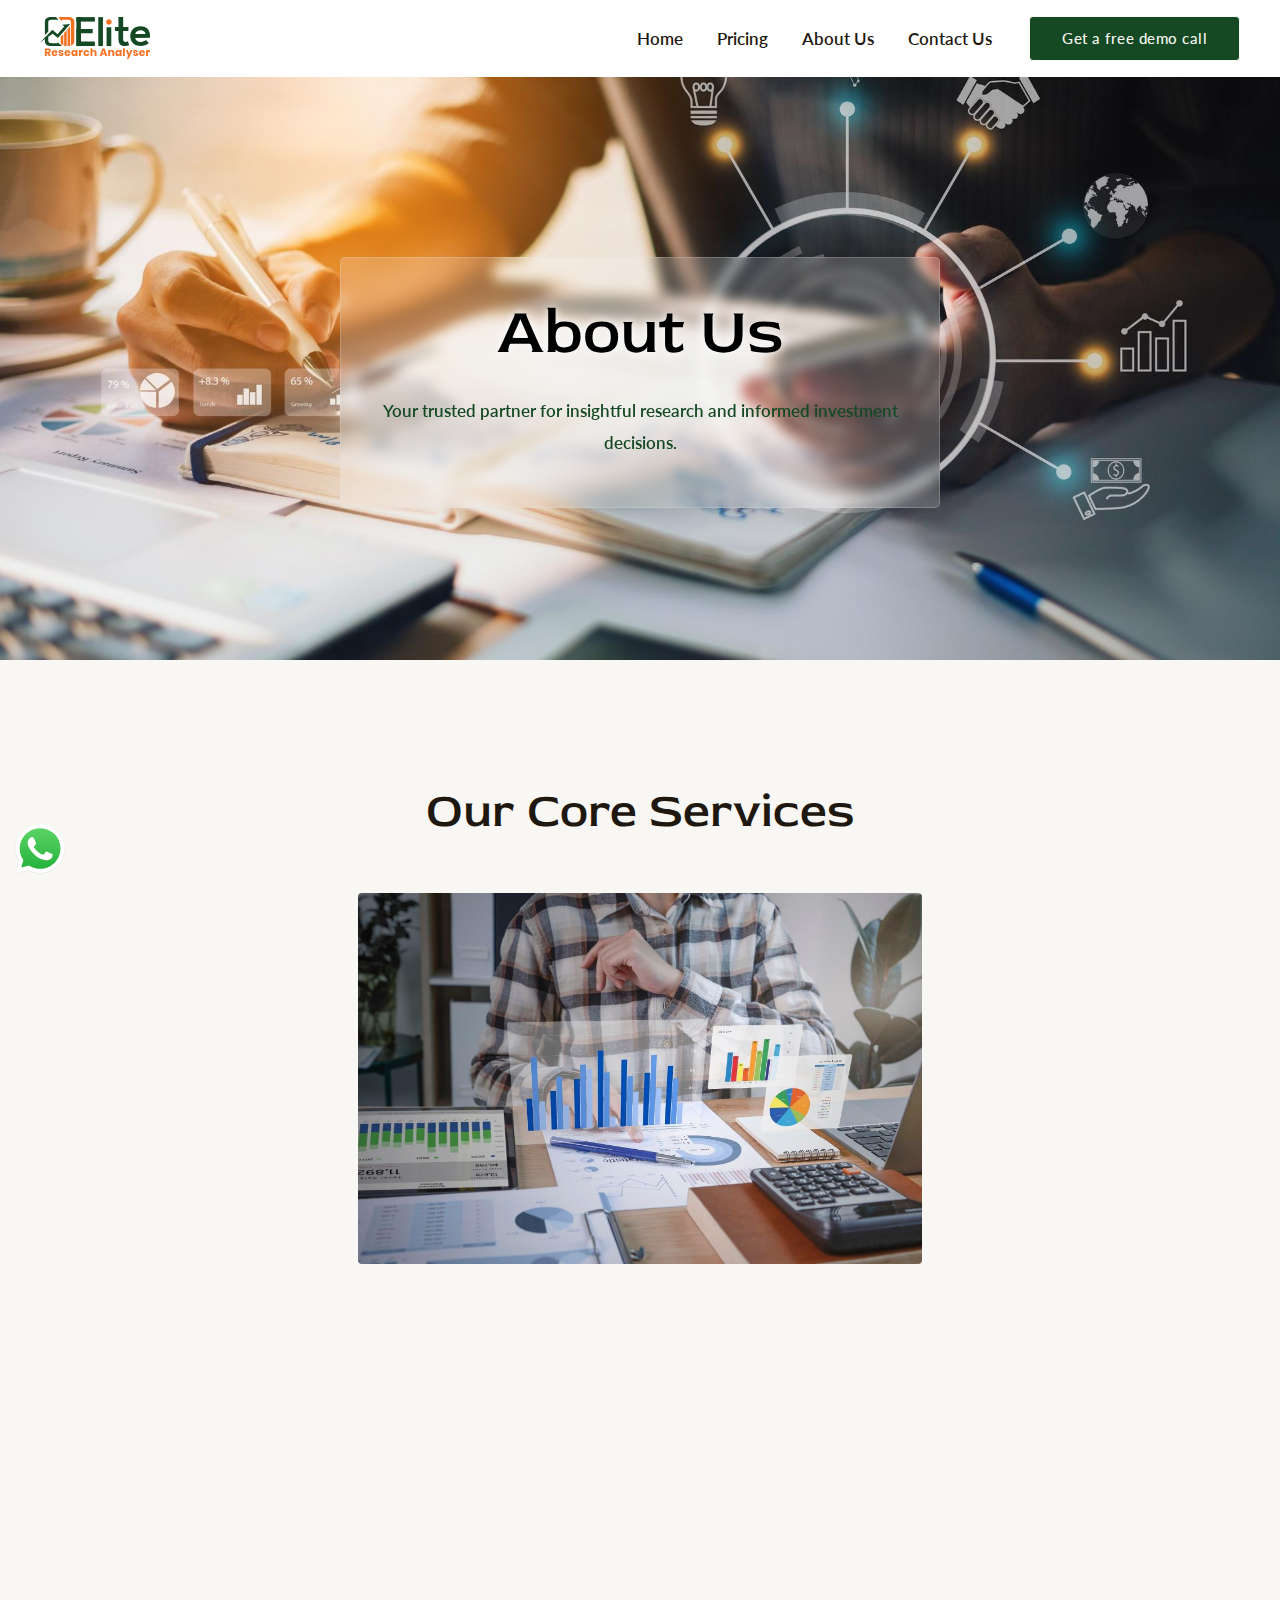
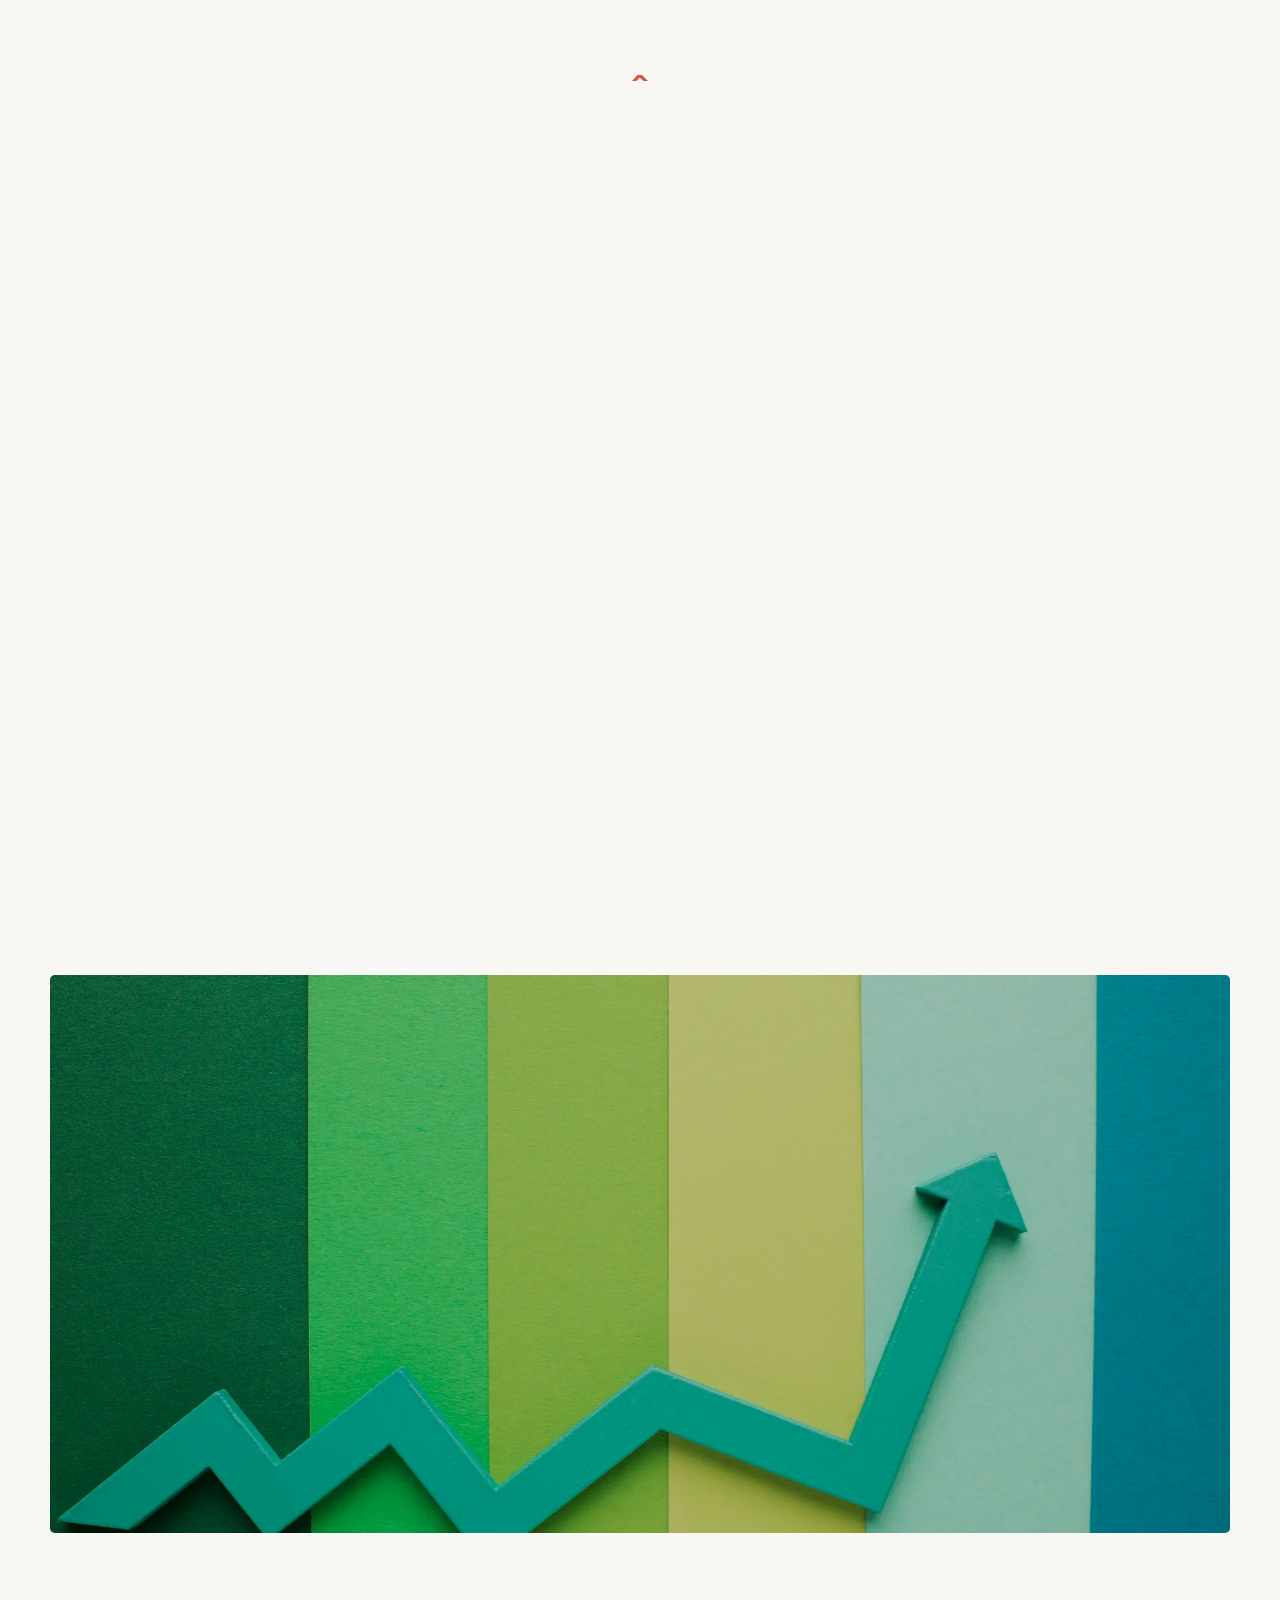
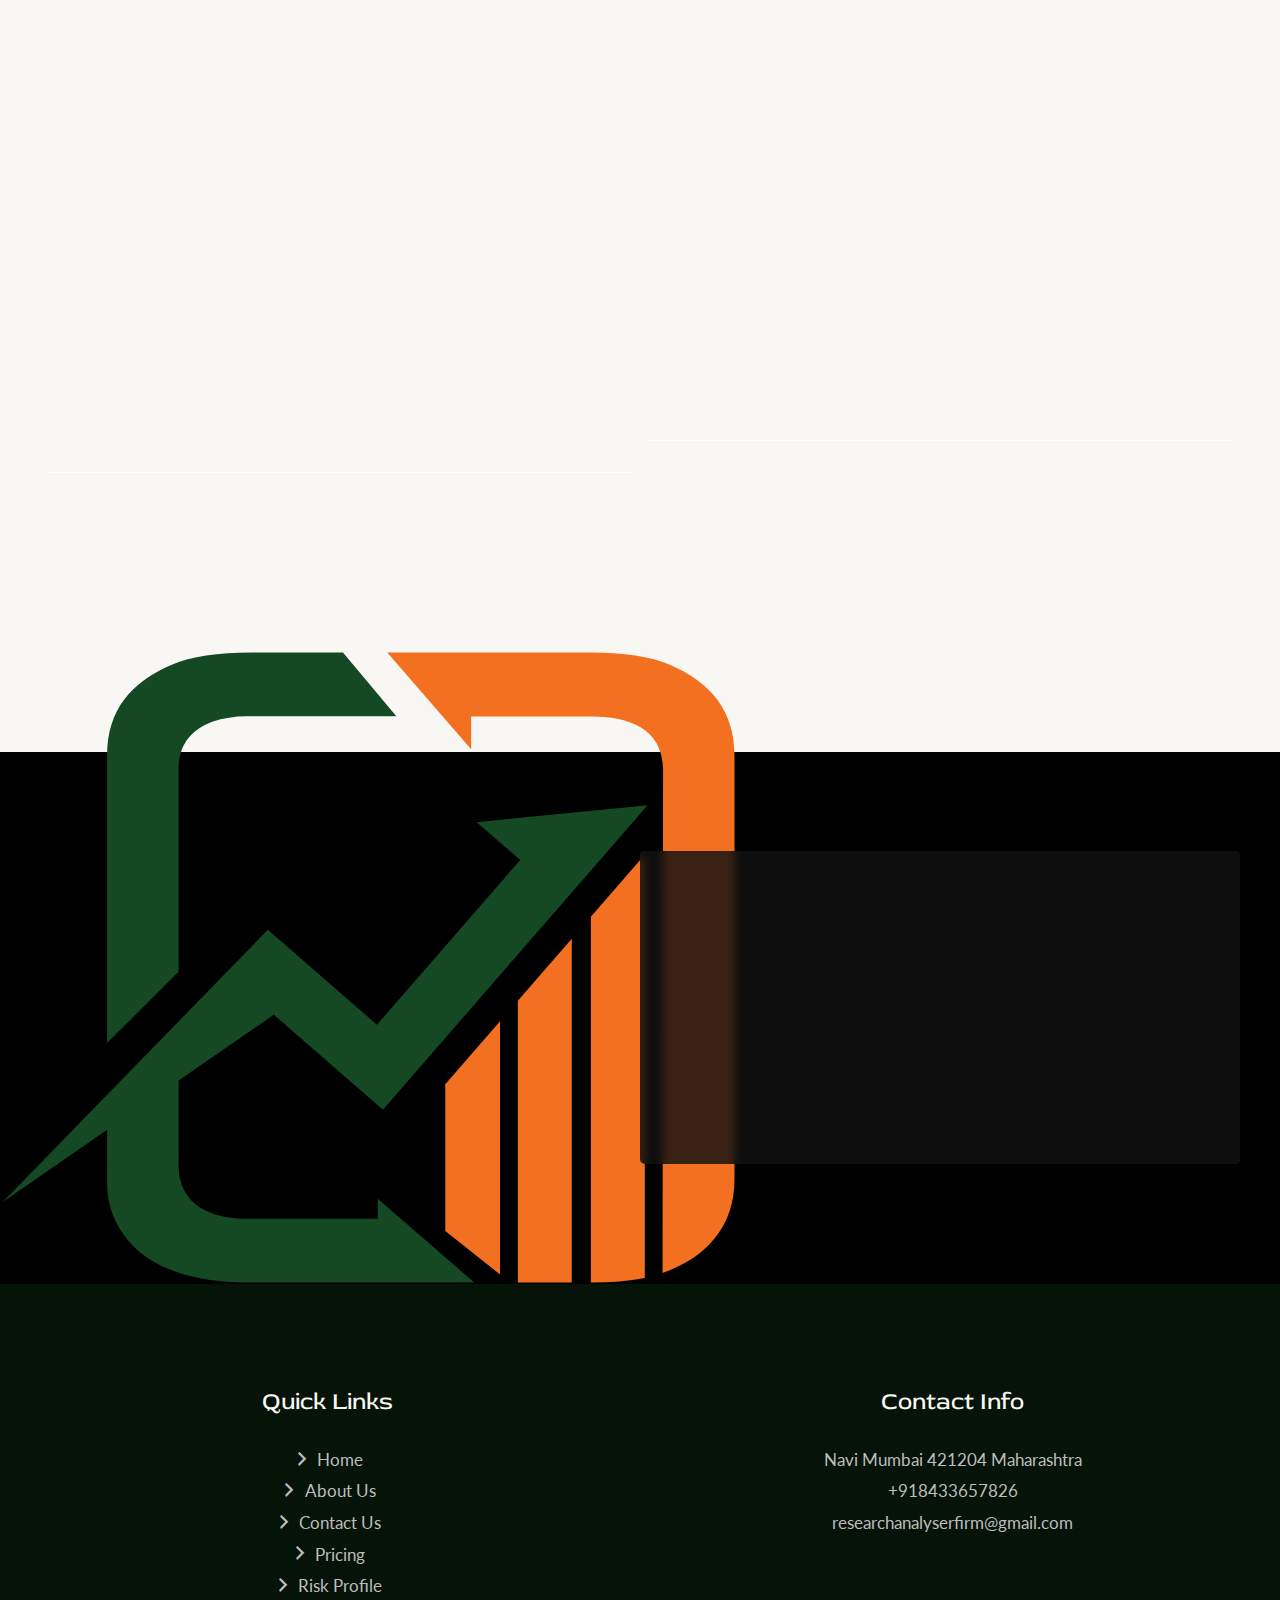
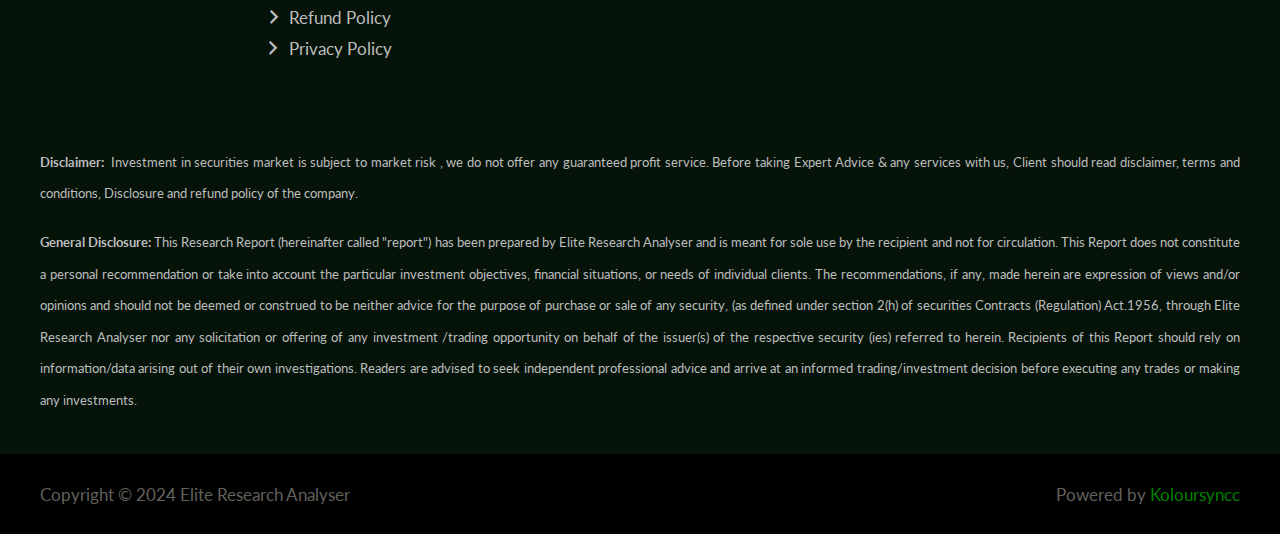
<file: about-us/index.html>
<!DOCTYPE html><html lang="en-US"><head>
<meta charset="UTF-8">
<meta name="viewport" content="width=device-width, initial-scale=1">
	 <link rel="profile" href="https://gmpg.org/xfn/11"> 
	 <title>About Us – Elite Research Analyser</title>
<meta name="robots" content="max-image-preview:large">
<link rel="dns-prefetch" href="//fonts.googleapis.com">
<link rel="alternate" type="application/rss+xml" title="Elite Research Analyser » Feed" href="feed/">
<link rel="alternate" type="application/rss+xml" title="Elite Research Analyser » Comments Feed" href="comments/feed/">
<script>
window._wpemojiSettings = {"baseUrl":"https:\/\/s.w.org\/images\/core\/emoji\/14.0.0\/72x72\/","ext":".png","svgUrl":"https:\/\/s.w.org\/images\/core\/emoji\/14.0.0\/svg\/","svgExt":".svg","source":{"concatemoji":"https:\/\/\/wp-includes\/js\/wp-emoji-release.min.js?ver=6.2.4"}};
/*! This file is auto-generated */
!function(e,a,t){var n,r,o,i=a.createElement("canvas"),p=i.getContext&&i.getContext("2d");function s(e,t){p.clearRect(0,0,i.width,i.height),p.fillText(e,0,0);e=i.toDataURL();return p.clearRect(0,0,i.width,i.height),p.fillText(t,0,0),e===i.toDataURL()}function c(e){var t=a.createElement("script");t.src=e,t.defer=t.type="text/javascript",a.getElementsByTagName("head")[0].appendChild(t)}for(o=Array("flag","emoji"),t.supports={everything:!0,everythingExceptFlag:!0},r=0;r<o.length;r++)t.supports[o[r]]=function(e){if(p&&p.fillText)switch(p.textBaseline="top",p.font="600 32px Arial",e){case"flag":return s("\ud83c\udff3\ufe0f\u200d\u26a7\ufe0f","\ud83c\udff3\ufe0f\u200b\u26a7\ufe0f")?!1:!s("\ud83c\uddfa\ud83c\uddf3","\ud83c\uddfa\u200b\ud83c\uddf3")&&!s("\ud83c\udff4\udb40\udc67\udb40\udc62\udb40\udc65\udb40\udc6e\udb40\udc67\udb40\udc7f","\ud83c\udff4\u200b\udb40\udc67\u200b\udb40\udc62\u200b\udb40\udc65\u200b\udb40\udc6e\u200b\udb40\udc67\u200b\udb40\udc7f");case"emoji":return!s("\ud83e\udef1\ud83c\udffb\u200d\ud83e\udef2\ud83c\udfff","\ud83e\udef1\ud83c\udffb\u200b\ud83e\udef2\ud83c\udfff")}return!1}(o[r]),t.supports.everything=t.supports.everything&&t.supports[o[r]],"flag"!==o[r]&&(t.supports.everythingExceptFlag=t.supports.everythingExceptFlag&&t.supports[o[r]]);t.supports.everythingExceptFlag=t.supports.everythingExceptFlag&&!t.supports.flag,t.DOMReady=!1,t.readyCallback=function(){t.DOMReady=!0},t.supports.everything||(n=function(){t.readyCallback()},a.addEventListener?(a.addEventListener("DOMContentLoaded",n,!1),e.addEventListener("load",n,!1)):(e.attachEvent("onload",n),a.attachEvent("onreadystatechange",function(){"complete"===a.readyState&&t.readyCallback()})),(e=t.source||{}).concatemoji?c(e.concatemoji):e.wpemoji&&e.twemoji&&(c(e.twemoji),c(e.wpemoji)))}(window,document,window._wpemojiSettings);
</script>
<style>
img.wp-smiley,
img.emoji {
	display: inline !important;
	border: none !important;
	box-shadow: none !important;
	height: 1em !important;
	width: 1em !important;
	margin: 0 0.07em !important;
	vertical-align: -0.1em !important;
	background: none !important;
	padding: 0 !important;
}
</style>
	<link rel="stylesheet" id="astra-theme-css-css" href="../wp-content/themes/astra/assets/css/minified/frontend.min_ver%3D4.1.5.css" media="all">
<style id="astra-theme-css-inline-css">
.ast-no-sidebar .entry-content .alignfull {margin-left: calc( -50vw + 50%);margin-right: calc( -50vw + 50%);max-width: 100vw;width: 100vw;}.ast-no-sidebar .entry-content .alignwide {margin-left: calc(-41vw + 50%);margin-right: calc(-41vw + 50%);max-width: unset;width: unset;}.ast-no-sidebar .entry-content .alignfull .alignfull,.ast-no-sidebar .entry-content .alignfull .alignwide,.ast-no-sidebar .entry-content .alignwide .alignfull,.ast-no-sidebar .entry-content .alignwide .alignwide,.ast-no-sidebar .entry-content .wp-block-column .alignfull,.ast-no-sidebar .entry-content .wp-block-column .alignwide{width: 100%;margin-left: auto;margin-right: auto;}.wp-block-gallery,.blocks-gallery-grid {margin: 0;}.wp-block-separator {max-width: 100px;}.wp-block-separator.is-style-wide,.wp-block-separator.is-style-dots {max-width: none;}.entry-content .has-2-columns .wp-block-column:first-child {padding-right: 10px;}.entry-content .has-2-columns .wp-block-column:last-child {padding-left: 10px;}@media (max-width: 782px) {.entry-content .wp-block-columns .wp-block-column {flex-basis: 100%;}.entry-content .has-2-columns .wp-block-column:first-child {padding-right: 0;}.entry-content .has-2-columns .wp-block-column:last-child {padding-left: 0;}}body .entry-content .wp-block-latest-posts {margin-left: 0;}body .entry-content .wp-block-latest-posts li {list-style: none;}.ast-no-sidebar .ast-container .entry-content .wp-block-latest-posts {margin-left: 0;}.ast-header-break-point .entry-content .alignwide {margin-left: auto;margin-right: auto;}.entry-content .blocks-gallery-item img {margin-bottom: auto;}.wp-block-pullquote {border-top: 4px solid #555d66;border-bottom: 4px solid #555d66;color: #40464d;}:root{--ast-container-default-xlg-padding:6.67em;--ast-container-default-lg-padding:5.67em;--ast-container-default-slg-padding:4.34em;--ast-container-default-md-padding:3.34em;--ast-container-default-sm-padding:6.67em;--ast-container-default-xs-padding:2.4em;--ast-container-default-xxs-padding:1.4em;--ast-code-block-background:#EEEEEE;--ast-comment-inputs-background:#FAFAFA;}html{font-size:106.25%;}a,.page-title{color:var(--ast-global-color-1);}a:hover,a:focus{color:var(--ast-global-color-0);}body,button,input,select,textarea,.ast-button,.ast-custom-button{font-family:'Lato',sans-serif;font-weight:400;font-size:17px;font-size:1rem;}blockquote{color:var(--ast-global-color-3);}p,.entry-content p{margin-bottom:1em;}h1,.entry-content h1,h2,.entry-content h2,h3,.entry-content h3,h4,.entry-content h4,h5,.entry-content h5,h6,.entry-content h6,.site-title,.site-title a{font-family:'Red Rose',display;font-weight:500;}.site-title{font-size:35px;font-size:2.0588235294118rem;display:none;}header .custom-logo-link img{max-width:110px;}.astra-logo-svg{width:110px;}.site-header .site-description{font-size:15px;font-size:0.88235294117647rem;display:none;}.entry-title{font-size:30px;font-size:1.7647058823529rem;}h1,.entry-content h1{font-size:64px;font-size:3.7647058823529rem;font-family:'Red Rose',display;}h2,.entry-content h2{font-size:48px;font-size:2.8235294117647rem;font-family:'Red Rose',display;}h3,.entry-content h3{font-size:32px;font-size:1.8823529411765rem;font-family:'Red Rose',display;}h4,.entry-content h4{font-size:24px;font-size:1.4117647058824rem;font-family:'Red Rose',display;}h5,.entry-content h5{font-size:16px;font-size:0.94117647058824rem;font-family:'Red Rose',display;}h6,.entry-content h6{font-size:14px;font-size:0.82352941176471rem;font-family:'Red Rose',display;}::selection{background-color:var(--ast-global-color-1);color:#000000;}body,h1,.entry-title a,.entry-content h1,h2,.entry-content h2,h3,.entry-content h3,h4,.entry-content h4,h5,.entry-content h5,h6,.entry-content h6{color:var(--ast-global-color-3);}.tagcloud a:hover,.tagcloud a:focus,.tagcloud a.current-item{color:#000000;border-color:var(--ast-global-color-1);background-color:var(--ast-global-color-1);}input:focus,input[type="text"]:focus,input[type="email"]:focus,input[type="url"]:focus,input[type="password"]:focus,input[type="reset"]:focus,input[type="search"]:focus,textarea:focus{border-color:var(--ast-global-color-1);}input[type="radio"]:checked,input[type=reset],input[type="checkbox"]:checked,input[type="checkbox"]:hover:checked,input[type="checkbox"]:focus:checked,input[type=range]::-webkit-slider-thumb{border-color:var(--ast-global-color-1);background-color:var(--ast-global-color-1);box-shadow:none;}.site-footer a:hover + .post-count,.site-footer a:focus + .post-count{background:var(--ast-global-color-1);border-color:var(--ast-global-color-1);}.single .nav-links .nav-previous,.single .nav-links .nav-next{color:var(--ast-global-color-1);}.entry-meta,.entry-meta *{line-height:1.45;color:var(--ast-global-color-1);}.entry-meta a:hover,.entry-meta a:hover *,.entry-meta a:focus,.entry-meta a:focus *,.page-links > .page-link,.page-links .page-link:hover,.post-navigation a:hover{color:var(--ast-global-color-0);}#cat option,.secondary .calendar_wrap thead a,.secondary .calendar_wrap thead a:visited{color:var(--ast-global-color-1);}.secondary .calendar_wrap #today,.ast-progress-val span{background:var(--ast-global-color-1);}.secondary a:hover + .post-count,.secondary a:focus + .post-count{background:var(--ast-global-color-1);border-color:var(--ast-global-color-1);}.calendar_wrap #today > a{color:#000000;}.page-links .page-link,.single .post-navigation a{color:var(--ast-global-color-1);}.widget-title{font-size:24px;font-size:1.4117647058824rem;color:var(--ast-global-color-3);}a:focus-visible,.ast-menu-toggle:focus-visible,.site .skip-link:focus-visible,.wp-block-loginout input:focus-visible,.wp-block-search.wp-block-search__button-inside .wp-block-search__inside-wrapper,.ast-header-navigation-arrow:focus-visible{outline-style:dotted;outline-color:inherit;outline-width:thin;border-color:transparent;}input:focus,input[type="text"]:focus,input[type="email"]:focus,input[type="url"]:focus,input[type="password"]:focus,input[type="reset"]:focus,input[type="search"]:focus,textarea:focus,.wp-block-search__input:focus,[data-section="section-header-mobile-trigger"] .ast-button-wrap .ast-mobile-menu-trigger-minimal:focus,.ast-mobile-popup-drawer.active .menu-toggle-close:focus,.woocommerce-ordering select.orderby:focus,#ast-scroll-top:focus,.woocommerce a.add_to_cart_button:focus,.woocommerce .button.single_add_to_cart_button:focus{border-style:dotted;border-color:inherit;border-width:thin;outline-color:transparent;}.ast-logo-title-inline .site-logo-img{padding-right:1em;}.site-logo-img img{ transition:all 0.2s linear;}.ast-page-builder-template .hentry {margin: 0;}.ast-page-builder-template .site-content > .ast-container {max-width: 100%;padding: 0;}.ast-page-builder-template .site-content #primary {padding: 0;margin: 0;}.ast-page-builder-template .no-results {text-align: center;margin: 4em auto;}.ast-page-builder-template .ast-pagination {padding: 2em;}.ast-page-builder-template .entry-header.ast-no-title.ast-no-thumbnail {margin-top: 0;}.ast-page-builder-template .entry-header.ast-header-without-markup {margin-top: 0;margin-bottom: 0;}.ast-page-builder-template .entry-header.ast-no-title.ast-no-meta {margin-bottom: 0;}.ast-page-builder-template.single .post-navigation {padding-bottom: 2em;}.ast-page-builder-template.single-post .site-content > .ast-container {max-width: 100%;}.ast-page-builder-template .entry-header {margin-top: 4em;margin-left: auto;margin-right: auto;padding-left: 20px;padding-right: 20px;}.single.ast-page-builder-template .entry-header {padding-left: 20px;padding-right: 20px;}.ast-page-builder-template .ast-archive-description {margin: 4em auto 0;padding-left: 20px;padding-right: 20px;}.ast-page-builder-template.ast-no-sidebar .entry-content .alignwide {margin-left: 0;margin-right: 0;}@media (max-width:921px){#ast-desktop-header{display:none;}}@media (min-width:921px){#ast-mobile-header{display:none;}}.wp-block-buttons.aligncenter{justify-content:center;}@media (min-width:1200px){.wp-block-group .has-background{padding:20px;}}@media (min-width:1200px){.ast-no-sidebar.ast-separate-container .entry-content .wp-block-group.alignwide,.ast-no-sidebar.ast-separate-container .entry-content .wp-block-cover.alignwide{margin-left:-20px;margin-right:-20px;padding-left:20px;padding-right:20px;}.ast-no-sidebar.ast-separate-container .entry-content .wp-block-cover.alignfull,.ast-no-sidebar.ast-separate-container .entry-content .wp-block-group.alignfull{margin-left:-6.67em;margin-right:-6.67em;padding-left:6.67em;padding-right:6.67em;}}@media (min-width:1200px){.wp-block-cover-image.alignwide .wp-block-cover__inner-container,.wp-block-cover.alignwide .wp-block-cover__inner-container,.wp-block-cover-image.alignfull .wp-block-cover__inner-container,.wp-block-cover.alignfull .wp-block-cover__inner-container{width:100%;}}.wp-block-image.aligncenter{margin-left:auto;margin-right:auto;}.wp-block-table.aligncenter{margin-left:auto;margin-right:auto;}@media (max-width:921px){.ast-separate-container #primary,.ast-separate-container #secondary{padding:1.5em 0;}#primary,#secondary{padding:1.5em 0;margin:0;}.ast-left-sidebar #content > .ast-container{display:flex;flex-direction:column-reverse;width:100%;}.ast-separate-container .ast-article-post,.ast-separate-container .ast-article-single{padding:1.5em 2.14em;}.ast-author-box img.avatar{margin:20px 0 0 0;}}@media (min-width:922px){.ast-separate-container.ast-right-sidebar #primary,.ast-separate-container.ast-left-sidebar #primary{border:0;}.search-no-results.ast-separate-container #primary{margin-bottom:4em;}}.elementor-button-wrapper .elementor-button{border-style:solid;text-decoration:none;border-top-width:1px;border-right-width:1px;border-left-width:1px;border-bottom-width:1px;}body .elementor-button.elementor-size-sm,body .elementor-button.elementor-size-xs,body .elementor-button.elementor-size-md,body .elementor-button.elementor-size-lg,body .elementor-button.elementor-size-xl,body .elementor-button{border-top-left-radius:4px;border-top-right-radius:4px;border-bottom-right-radius:4px;border-bottom-left-radius:4px;padding-top:14px;padding-right:32px;padding-bottom:14px;padding-left:32px;}.elementor-button-wrapper .elementor-button{border-color:var(--ast-global-color-0);background-color:var(--ast-global-color-0);}.elementor-button-wrapper .elementor-button:hover,.elementor-button-wrapper .elementor-button:focus{color:var(--ast-global-color-4);background-color:var(--ast-global-color-1);border-color:var(--ast-global-color-1);}.wp-block-button .wp-block-button__link ,.elementor-button-wrapper .elementor-button,.elementor-button-wrapper .elementor-button:visited{color:var(--ast-global-color-4);}.elementor-button-wrapper .elementor-button{font-weight:500;font-size:16px;font-size:0.94117647058824rem;line-height:1em;letter-spacing:.5px;}body .elementor-button.elementor-size-sm,body .elementor-button.elementor-size-xs,body .elementor-button.elementor-size-md,body .elementor-button.elementor-size-lg,body .elementor-button.elementor-size-xl,body .elementor-button{font-size:16px;font-size:0.94117647058824rem;}.wp-block-button .wp-block-button__link:hover,.wp-block-button .wp-block-button__link:focus{color:var(--ast-global-color-4);background-color:var(--ast-global-color-1);border-color:var(--ast-global-color-1);}.wp-block-button .wp-block-button__link{border-style:solid;border-top-width:1px;border-right-width:1px;border-left-width:1px;border-bottom-width:1px;border-color:var(--ast-global-color-0);background-color:var(--ast-global-color-0);color:var(--ast-global-color-4);font-family:inherit;font-weight:500;line-height:1em;letter-spacing:.5px;font-size:16px;font-size:0.94117647058824rem;border-top-left-radius:4px;border-top-right-radius:4px;border-bottom-right-radius:4px;border-bottom-left-radius:4px;padding-top:14px;padding-right:32px;padding-bottom:14px;padding-left:32px;}.menu-toggle,button,.ast-button,.ast-custom-button,.button,input#submit,input[type="button"],input[type="submit"],input[type="reset"]{border-style:solid;border-top-width:1px;border-right-width:1px;border-left-width:1px;border-bottom-width:1px;color:var(--ast-global-color-4);border-color:var(--ast-global-color-0);background-color:var(--ast-global-color-0);padding-top:14px;padding-right:32px;padding-bottom:14px;padding-left:32px;font-family:inherit;font-weight:500;font-size:16px;font-size:0.94117647058824rem;line-height:1em;letter-spacing:.5px;border-top-left-radius:4px;border-top-right-radius:4px;border-bottom-right-radius:4px;border-bottom-left-radius:4px;}button:focus,.menu-toggle:hover,button:hover,.ast-button:hover,.ast-custom-button:hover .button:hover,.ast-custom-button:hover ,input[type=reset]:hover,input[type=reset]:focus,input#submit:hover,input#submit:focus,input[type="button"]:hover,input[type="button"]:focus,input[type="submit"]:hover,input[type="submit"]:focus{color:var(--ast-global-color-4);background-color:var(--ast-global-color-1);border-color:var(--ast-global-color-1);}@media (max-width:921px){.ast-mobile-header-stack .main-header-bar .ast-search-menu-icon{display:inline-block;}.ast-header-break-point.ast-header-custom-item-outside .ast-mobile-header-stack .main-header-bar .ast-search-icon{margin:0;}.ast-comment-avatar-wrap img{max-width:2.5em;}.ast-separate-container .ast-comment-list li.depth-1{padding:1.5em 2.14em;}.ast-separate-container .comment-respond{padding:2em 2.14em;}.ast-comment-meta{padding:0 1.8888em 1.3333em;}}@media (min-width:544px){.ast-container{max-width:100%;}}@media (max-width:544px){.ast-separate-container .ast-article-post,.ast-separate-container .ast-article-single,.ast-separate-container .comments-title,.ast-separate-container .ast-archive-description{padding:1.5em 1em;}.ast-separate-container #content .ast-container{padding-left:0.54em;padding-right:0.54em;}.ast-separate-container .ast-comment-list li.depth-1{padding:1.5em 1em;margin-bottom:1.5em;}.ast-separate-container .ast-comment-list .bypostauthor{padding:.5em;}.ast-search-menu-icon.ast-dropdown-active .search-field{width:170px;}}body,.ast-separate-container{background-color:var(--ast-global-color-4);;background-image:none;;}.ast-no-sidebar.ast-separate-container .entry-content .alignfull {margin-left: -6.67em;margin-right: -6.67em;width: auto;}@media (max-width: 1200px) {.ast-no-sidebar.ast-separate-container .entry-content .alignfull {margin-left: -2.4em;margin-right: -2.4em;}}@media (max-width: 768px) {.ast-no-sidebar.ast-separate-container .entry-content .alignfull {margin-left: -2.14em;margin-right: -2.14em;}}@media (max-width: 544px) {.ast-no-sidebar.ast-separate-container .entry-content .alignfull {margin-left: -1em;margin-right: -1em;}}.ast-no-sidebar.ast-separate-container .entry-content .alignwide {margin-left: -20px;margin-right: -20px;}.ast-no-sidebar.ast-separate-container .entry-content .wp-block-column .alignfull,.ast-no-sidebar.ast-separate-container .entry-content .wp-block-column .alignwide {margin-left: auto;margin-right: auto;width: 100%;}@media (max-width:921px){.site-title{display:none;}.site-header .site-description{display:none;}.entry-title{font-size:30px;}h1,.entry-content h1{font-size:56px;}h2,.entry-content h2{font-size:32px;}h3,.entry-content h3{font-size:24px;}.astra-logo-svg{width:104px;}header .custom-logo-link img,.ast-header-break-point .site-logo-img .custom-mobile-logo-link img{max-width:104px;}}@media (max-width:544px){.site-title{display:none;}.site-header .site-description{display:none;}.entry-title{font-size:30px;}h1,.entry-content h1{font-size:32px;}h2,.entry-content h2{font-size:24px;}h3,.entry-content h3{font-size:22px;}h4,.entry-content h4{font-size:20px;font-size:1.1764705882353rem;}header .custom-logo-link img,.ast-header-break-point .site-branding img,.ast-header-break-point .custom-logo-link img{max-width:104px;}.astra-logo-svg{width:104px;}.ast-header-break-point .site-logo-img .custom-mobile-logo-link img{max-width:104px;}}@media (max-width:921px){html{font-size:96.9%;}}@media (max-width:544px){html{font-size:96.9%;}}@media (min-width:922px){.ast-container{max-width:1240px;}}@font-face {font-family: "Astra";src: url(../wp-content/themes/astra/assets/fonts/astra.woff) format("woff"),url(../wp-content/themes/astra/assets/fonts/astra.ttf) format("truetype"),url(../wp-content/themes/astra/assets/fonts/astra.svg#astra) format("svg");font-weight: normal;font-style: normal;font-display: fallback;}@media (min-width:922px){.main-header-menu .sub-menu .menu-item.ast-left-align-sub-menu:hover > .sub-menu,.main-header-menu .sub-menu .menu-item.ast-left-align-sub-menu.focus > .sub-menu{margin-left:-0px;}}.footer-widget-area[data-section^="section-fb-html-"] .ast-builder-html-element{text-align:center;}.astra-icon-down_arrow::after {content: "\e900";font-family: Astra;}.astra-icon-close::after {content: "\e5cd";font-family: Astra;}.astra-icon-drag_handle::after {content: "\e25d";font-family: Astra;}.astra-icon-format_align_justify::after {content: "\e235";font-family: Astra;}.astra-icon-menu::after {content: "\e5d2";font-family: Astra;}.astra-icon-reorder::after {content: "\e8fe";font-family: Astra;}.astra-icon-search::after {content: "\e8b6";font-family: Astra;}.astra-icon-zoom_in::after {content: "\e56b";font-family: Astra;}.astra-icon-check-circle::after {content: "\e901";font-family: Astra;}.astra-icon-shopping-cart::after {content: "\f07a";font-family: Astra;}.astra-icon-shopping-bag::after {content: "\f290";font-family: Astra;}.astra-icon-shopping-basket::after {content: "\f291";font-family: Astra;}.astra-icon-circle-o::after {content: "\e903";font-family: Astra;}.astra-icon-certificate::after {content: "\e902";font-family: Astra;}blockquote {padding: 1.2em;}:root .has-ast-global-color-0-color{color:var(--ast-global-color-0);}:root .has-ast-global-color-0-background-color{background-color:var(--ast-global-color-0);}:root .wp-block-button .has-ast-global-color-0-color{color:var(--ast-global-color-0);}:root .wp-block-button .has-ast-global-color-0-background-color{background-color:var(--ast-global-color-0);}:root .has-ast-global-color-1-color{color:var(--ast-global-color-1);}:root .has-ast-global-color-1-background-color{background-color:var(--ast-global-color-1);}:root .wp-block-button .has-ast-global-color-1-color{color:var(--ast-global-color-1);}:root .wp-block-button .has-ast-global-color-1-background-color{background-color:var(--ast-global-color-1);}:root .has-ast-global-color-2-color{color:var(--ast-global-color-2);}:root .has-ast-global-color-2-background-color{background-color:var(--ast-global-color-2);}:root .wp-block-button .has-ast-global-color-2-color{color:var(--ast-global-color-2);}:root .wp-block-button .has-ast-global-color-2-background-color{background-color:var(--ast-global-color-2);}:root .has-ast-global-color-3-color{color:var(--ast-global-color-3);}:root .has-ast-global-color-3-background-color{background-color:var(--ast-global-color-3);}:root .wp-block-button .has-ast-global-color-3-color{color:var(--ast-global-color-3);}:root .wp-block-button .has-ast-global-color-3-background-color{background-color:var(--ast-global-color-3);}:root .has-ast-global-color-4-color{color:var(--ast-global-color-4);}:root .has-ast-global-color-4-background-color{background-color:var(--ast-global-color-4);}:root .wp-block-button .has-ast-global-color-4-color{color:var(--ast-global-color-4);}:root .wp-block-button .has-ast-global-color-4-background-color{background-color:var(--ast-global-color-4);}:root .has-ast-global-color-5-color{color:var(--ast-global-color-5);}:root .has-ast-global-color-5-background-color{background-color:var(--ast-global-color-5);}:root .wp-block-button .has-ast-global-color-5-color{color:var(--ast-global-color-5);}:root .wp-block-button .has-ast-global-color-5-background-color{background-color:var(--ast-global-color-5);}:root .has-ast-global-color-6-color{color:var(--ast-global-color-6);}:root .has-ast-global-color-6-background-color{background-color:var(--ast-global-color-6);}:root .wp-block-button .has-ast-global-color-6-color{color:var(--ast-global-color-6);}:root .wp-block-button .has-ast-global-color-6-background-color{background-color:var(--ast-global-color-6);}:root .has-ast-global-color-7-color{color:var(--ast-global-color-7);}:root .has-ast-global-color-7-background-color{background-color:var(--ast-global-color-7);}:root .wp-block-button .has-ast-global-color-7-color{color:var(--ast-global-color-7);}:root .wp-block-button .has-ast-global-color-7-background-color{background-color:var(--ast-global-color-7);}:root .has-ast-global-color-8-color{color:var(--ast-global-color-8);}:root .has-ast-global-color-8-background-color{background-color:var(--ast-global-color-8);}:root .wp-block-button .has-ast-global-color-8-color{color:var(--ast-global-color-8);}:root .wp-block-button .has-ast-global-color-8-background-color{background-color:var(--ast-global-color-8);}:root{--ast-global-color-0:#144923;--ast-global-color-1:#f37021;--ast-global-color-2:#1E1810;--ast-global-color-3:#62615C;--ast-global-color-4:#F8F7F3;--ast-global-color-5:#FFFFFF;--ast-global-color-6:#000000;--ast-global-color-7:#4B4F58;--ast-global-color-8:#F6F7F8;}:root {--ast-border-color : #dddddd;}.ast-single-entry-banner {-js-display: flex;display: flex;flex-direction: column;justify-content: center;text-align: center;position: relative;background: #eeeeee;}.ast-single-entry-banner[data-banner-layout="layout-1"] {max-width: 1200px;background: inherit;padding: 20px 0;}.ast-single-entry-banner[data-banner-width-type="custom"] {margin: 0 auto;width: 100%;}.ast-single-entry-banner + .site-content .entry-header {margin-bottom: 0;}header.entry-header .entry-title{font-size:30px;font-size:1.7647058823529rem;}header.entry-header > *:not(:last-child){margin-bottom:10px;}.ast-archive-entry-banner {-js-display: flex;display: flex;flex-direction: column;justify-content: center;text-align: center;position: relative;background: #eeeeee;}.ast-archive-entry-banner[data-banner-width-type="custom"] {margin: 0 auto;width: 100%;}.ast-archive-entry-banner[data-banner-layout="layout-1"] {background: inherit;padding: 20px 0;text-align: left;}body.archive .ast-archive-description{max-width:1200px;width:100%;text-align:left;padding-top:3em;padding-right:3em;padding-bottom:3em;padding-left:3em;}body.archive .ast-archive-description .ast-archive-title,body.archive .ast-archive-description .ast-archive-title *{font-size:40px;font-size:2.3529411764706rem;}body.archive .ast-archive-description > *:not(:last-child){margin-bottom:10px;}@media (max-width:921px){body.archive .ast-archive-description{text-align:left;}}@media (max-width:544px){body.archive .ast-archive-description{text-align:left;}}.ast-breadcrumbs .trail-browse,.ast-breadcrumbs .trail-items,.ast-breadcrumbs .trail-items li{display:inline-block;margin:0;padding:0;border:none;background:inherit;text-indent:0;text-decoration:none;}.ast-breadcrumbs .trail-browse{font-size:inherit;font-style:inherit;font-weight:inherit;color:inherit;}.ast-breadcrumbs .trail-items{list-style:none;}.trail-items li::after{padding:0 0.3em;content:"\00bb";}.trail-items li:last-of-type::after{display:none;}h1,.entry-content h1,h2,.entry-content h2,h3,.entry-content h3,h4,.entry-content h4,h5,.entry-content h5,h6,.entry-content h6{color:var(--ast-global-color-2);}@media (max-width:921px){.ast-builder-grid-row-container.ast-builder-grid-row-tablet-3-firstrow .ast-builder-grid-row > *:first-child,.ast-builder-grid-row-container.ast-builder-grid-row-tablet-3-lastrow .ast-builder-grid-row > *:last-child{grid-column:1 / -1;}}@media (max-width:544px){.ast-builder-grid-row-container.ast-builder-grid-row-mobile-3-firstrow .ast-builder-grid-row > *:first-child,.ast-builder-grid-row-container.ast-builder-grid-row-mobile-3-lastrow .ast-builder-grid-row > *:last-child{grid-column:1 / -1;}}.ast-builder-layout-element[data-section="title_tagline"]{display:flex;}@media (max-width:921px){.ast-header-break-point .ast-builder-layout-element[data-section="title_tagline"]{display:flex;}}@media (max-width:544px){.ast-header-break-point .ast-builder-layout-element[data-section="title_tagline"]{display:flex;}}[data-section*="section-hb-button-"] .menu-link{display:none;}.ast-header-button-1[data-section*="section-hb-button-"] .ast-builder-button-wrap .ast-custom-button{font-weight:500;font-size:15px;font-size:0.88235294117647rem;}.ast-header-button-1 .ast-custom-button{color:var(--ast-global-color-4);background:var(--ast-global-color-0);border-color:var(--ast-global-color-4);border-top-width:1px;border-bottom-width:1px;border-left-width:1px;border-right-width:1px;}.ast-header-button-1 .ast-custom-button:hover{color:var(--ast-global-color-5);background:var(--ast-global-color-1);border-color:var(--ast-global-color-4);}@media (max-width:921px){.ast-header-button-1 .ast-custom-button{color:#e65644;}}@media (max-width:921px){.ast-header-button-1[data-section*="section-hb-button-"] .ast-builder-button-wrap .ast-custom-button{padding-left:20px;padding-right:20px;}}.ast-header-button-1[data-section="section-hb-button-1"]{display:flex;}@media (max-width:921px){.ast-header-break-point .ast-header-button-1[data-section="section-hb-button-1"]{display:flex;}}@media (max-width:544px){.ast-header-break-point .ast-header-button-1[data-section="section-hb-button-1"]{display:none;}}.ast-builder-menu-1{font-family:inherit;font-weight:600;}.ast-builder-menu-1 .menu-item > .menu-link{color:var(--ast-global-color-2);}.ast-builder-menu-1 .menu-item > .ast-menu-toggle{color:var(--ast-global-color-2);}.ast-builder-menu-1 .menu-item:hover > .menu-link,.ast-builder-menu-1 .inline-on-mobile .menu-item:hover > .ast-menu-toggle{color:var(--ast-global-color-0);}.ast-builder-menu-1 .menu-item:hover > .ast-menu-toggle{color:var(--ast-global-color-0);}.ast-builder-menu-1 .sub-menu,.ast-builder-menu-1 .inline-on-mobile .sub-menu{border-top-width:2px;border-bottom-width:0px;border-right-width:0px;border-left-width:0px;border-color:var(--ast-global-color-1);border-style:solid;}.ast-builder-menu-1 .main-header-menu > .menu-item > .sub-menu,.ast-builder-menu-1 .main-header-menu > .menu-item > .astra-full-megamenu-wrapper{margin-top:0px;}.ast-desktop .ast-builder-menu-1 .main-header-menu > .menu-item > .sub-menu:before,.ast-desktop .ast-builder-menu-1 .main-header-menu > .menu-item > .astra-full-megamenu-wrapper:before{height:calc( 0px + 5px );}.ast-desktop .ast-builder-menu-1 .menu-item .sub-menu .menu-link{border-style:none;}@media (max-width:921px){.ast-header-break-point .ast-builder-menu-1 .menu-item.menu-item-has-children > .ast-menu-toggle{top:0;}.ast-builder-menu-1 .menu-item-has-children > .menu-link:after{content:unset;}.ast-builder-menu-1 .main-header-menu > .menu-item > .sub-menu,.ast-builder-menu-1 .main-header-menu > .menu-item > .astra-full-megamenu-wrapper{margin-top:0;}}@media (max-width:544px){.ast-header-break-point .ast-builder-menu-1 .menu-item.menu-item-has-children > .ast-menu-toggle{top:0;}.ast-builder-menu-1 .main-header-menu > .menu-item > .sub-menu,.ast-builder-menu-1 .main-header-menu > .menu-item > .astra-full-megamenu-wrapper{margin-top:0;}}.ast-builder-menu-1{display:flex;}@media (max-width:921px){.ast-header-break-point .ast-builder-menu-1{display:flex;}}@media (max-width:544px){.ast-header-break-point .ast-builder-menu-1{display:flex;}}.ast-desktop .ast-menu-hover-style-underline > .menu-item > .menu-link:before,.ast-desktop .ast-menu-hover-style-overline > .menu-item > .menu-link:before {content: "";position: absolute;width: 100%;right: 50%;height: 1px;background-color: transparent;transform: scale(0,0) translate(-50%,0);transition: transform .3s ease-in-out,color .0s ease-in-out;}.ast-desktop .ast-menu-hover-style-underline > .menu-item:hover > .menu-link:before,.ast-desktop .ast-menu-hover-style-overline > .menu-item:hover > .menu-link:before {width: calc(100% - 1.2em);background-color: currentColor;transform: scale(1,1) translate(50%,0);}.ast-desktop .ast-menu-hover-style-underline > .menu-item > .menu-link:before {bottom: 0;}.ast-desktop .ast-menu-hover-style-overline > .menu-item > .menu-link:before {top: 0;}.ast-desktop .ast-menu-hover-style-zoom > .menu-item > .menu-link:hover {transition: all .3s ease;transform: scale(1.2);}.site-below-footer-wrap{padding-top:20px;padding-bottom:20px;}.site-below-footer-wrap[data-section="section-below-footer-builder"]{background-color:#000000;;background-image:none;;min-height:80px;}.site-below-footer-wrap[data-section="section-below-footer-builder"] .ast-builder-grid-row{max-width:1200px;margin-left:auto;margin-right:auto;}.site-below-footer-wrap[data-section="section-below-footer-builder"] .ast-builder-grid-row,.site-below-footer-wrap[data-section="section-below-footer-builder"] .site-footer-section{align-items:flex-start;}.site-below-footer-wrap[data-section="section-below-footer-builder"].ast-footer-row-inline .site-footer-section{display:flex;margin-bottom:0;}.ast-builder-grid-row-2-equal .ast-builder-grid-row{grid-template-columns:repeat( 2,1fr );}@media (max-width:921px){.site-below-footer-wrap[data-section="section-below-footer-builder"].ast-footer-row-tablet-inline .site-footer-section{display:flex;margin-bottom:0;}.site-below-footer-wrap[data-section="section-below-footer-builder"].ast-footer-row-tablet-stack .site-footer-section{display:block;margin-bottom:10px;}.ast-builder-grid-row-container.ast-builder-grid-row-tablet-2-equal .ast-builder-grid-row{grid-template-columns:repeat( 2,1fr );}}@media (max-width:544px){.site-below-footer-wrap[data-section="section-below-footer-builder"].ast-footer-row-mobile-inline .site-footer-section{display:flex;margin-bottom:0;}.site-below-footer-wrap[data-section="section-below-footer-builder"].ast-footer-row-mobile-stack .site-footer-section{display:block;margin-bottom:10px;}.ast-builder-grid-row-container.ast-builder-grid-row-mobile-full .ast-builder-grid-row{grid-template-columns:1fr;}}@media (max-width:921px){.site-below-footer-wrap[data-section="section-below-footer-builder"]{padding-left:25px;padding-right:25px;}}@media (max-width:544px){.site-below-footer-wrap[data-section="section-below-footer-builder"]{padding-left:20px;padding-right:20px;}}.site-below-footer-wrap[data-section="section-below-footer-builder"]{display:grid;}@media (max-width:921px){.ast-header-break-point .site-below-footer-wrap[data-section="section-below-footer-builder"]{display:grid;}}@media (max-width:544px){.ast-header-break-point .site-below-footer-wrap[data-section="section-below-footer-builder"]{display:grid;}}.ast-builder-html-element img.alignnone{display:inline-block;}.ast-builder-html-element p:first-child{margin-top:0;}.ast-builder-html-element p:last-child{margin-bottom:0;}.ast-header-break-point .main-header-bar .ast-builder-html-element{line-height:1.85714285714286;}.footer-widget-area[data-section="section-fb-html-1"] .ast-builder-html-element{color:var(--ast-global-color-3);}.footer-widget-area[data-section="section-fb-html-1"]{display:block;}@media (max-width:921px){.ast-header-break-point .footer-widget-area[data-section="section-fb-html-1"]{display:block;}}@media (max-width:544px){.ast-header-break-point .footer-widget-area[data-section="section-fb-html-1"]{display:block;}}.footer-widget-area[data-section="section-fb-html-2"] .ast-builder-html-element{color:#bdbdbd;}.footer-widget-area[data-section="section-fb-html-2"]{display:block;}@media (max-width:921px){.ast-header-break-point .footer-widget-area[data-section="section-fb-html-2"]{display:block;}}@media (max-width:544px){.ast-header-break-point .footer-widget-area[data-section="section-fb-html-2"]{display:block;}}.footer-widget-area[data-section="section-fb-html-1"] .ast-builder-html-element{text-align:right;}@media (max-width:921px){.footer-widget-area[data-section="section-fb-html-1"] .ast-builder-html-element{text-align:right;}}@media (max-width:544px){.footer-widget-area[data-section="section-fb-html-1"] .ast-builder-html-element{text-align:center;}}.footer-widget-area[data-section="section-fb-html-2"] .ast-builder-html-element{text-align:center;}@media (max-width:921px){.footer-widget-area[data-section="section-fb-html-2"] .ast-builder-html-element{text-align:center;}}@media (max-width:544px){.footer-widget-area[data-section="section-fb-html-2"] .ast-builder-html-element{text-align:center;}}.ast-footer-copyright{text-align:left;}.ast-footer-copyright {color:var(--ast-global-color-3);}@media (max-width:921px){.ast-footer-copyright{text-align:left;}}@media (max-width:544px){.ast-footer-copyright{text-align:center;}}.ast-footer-copyright.ast-builder-layout-element{display:flex;}@media (max-width:921px){.ast-header-break-point .ast-footer-copyright.ast-builder-layout-element{display:flex;}}@media (max-width:544px){.ast-header-break-point .ast-footer-copyright.ast-builder-layout-element{display:flex;}}.site-above-footer-wrap{padding-top:20px;padding-bottom:20px;}.site-above-footer-wrap[data-section="section-above-footer-builder"]{background-color:#051309;;background-image:none;;min-height:60px;}.site-above-footer-wrap[data-section="section-above-footer-builder"] .ast-builder-grid-row{max-width:1200px;margin-left:auto;margin-right:auto;}.site-above-footer-wrap[data-section="section-above-footer-builder"] .ast-builder-grid-row,.site-above-footer-wrap[data-section="section-above-footer-builder"] .site-footer-section{align-items:flex-start;}.site-above-footer-wrap[data-section="section-above-footer-builder"].ast-footer-row-inline .site-footer-section{display:flex;margin-bottom:0;}.ast-builder-grid-row-2-equal .ast-builder-grid-row{grid-template-columns:repeat( 2,1fr );}@media (max-width:921px){.site-above-footer-wrap[data-section="section-above-footer-builder"].ast-footer-row-tablet-inline .site-footer-section{display:flex;margin-bottom:0;}.site-above-footer-wrap[data-section="section-above-footer-builder"].ast-footer-row-tablet-stack .site-footer-section{display:block;margin-bottom:10px;}.ast-builder-grid-row-container.ast-builder-grid-row-tablet-2-equal .ast-builder-grid-row{grid-template-columns:repeat( 2,1fr );}}@media (max-width:544px){.site-above-footer-wrap[data-section="section-above-footer-builder"].ast-footer-row-mobile-inline .site-footer-section{display:flex;margin-bottom:0;}.site-above-footer-wrap[data-section="section-above-footer-builder"].ast-footer-row-mobile-stack .site-footer-section{display:block;margin-bottom:10px;}.ast-builder-grid-row-container.ast-builder-grid-row-mobile-full .ast-builder-grid-row{grid-template-columns:1fr;}}.site-above-footer-wrap[data-section="section-above-footer-builder"]{padding-top:100px;padding-bottom:40px;padding-left:40px;padding-right:40px;}@media (max-width:544px){.site-above-footer-wrap[data-section="section-above-footer-builder"]{padding-top:40px;padding-bottom:40px;padding-left:20px;padding-right:20px;}}.site-above-footer-wrap[data-section="section-above-footer-builder"]{display:grid;}@media (max-width:921px){.ast-header-break-point .site-above-footer-wrap[data-section="section-above-footer-builder"]{display:grid;}}@media (max-width:544px){.ast-header-break-point .site-above-footer-wrap[data-section="section-above-footer-builder"]{display:grid;}}.site-primary-footer-wrap{padding-top:45px;padding-bottom:45px;}.site-primary-footer-wrap[data-section="section-primary-footer-builder"]{background-color:#051309;;background-image:none;;}.site-primary-footer-wrap[data-section="section-primary-footer-builder"] .ast-builder-grid-row{max-width:1200px;margin-left:auto;margin-right:auto;}.site-primary-footer-wrap[data-section="section-primary-footer-builder"] .ast-builder-grid-row,.site-primary-footer-wrap[data-section="section-primary-footer-builder"] .site-footer-section{align-items:center;}.site-primary-footer-wrap[data-section="section-primary-footer-builder"].ast-footer-row-inline .site-footer-section{display:flex;margin-bottom:0;}.ast-builder-grid-row-full .ast-builder-grid-row{grid-template-columns:1fr;}@media (max-width:921px){.site-primary-footer-wrap[data-section="section-primary-footer-builder"].ast-footer-row-tablet-inline .site-footer-section{display:flex;margin-bottom:0;}.site-primary-footer-wrap[data-section="section-primary-footer-builder"].ast-footer-row-tablet-stack .site-footer-section{display:block;margin-bottom:10px;}.ast-builder-grid-row-container.ast-builder-grid-row-tablet-full .ast-builder-grid-row{grid-template-columns:1fr;}}@media (max-width:544px){.site-primary-footer-wrap[data-section="section-primary-footer-builder"] .ast-builder-grid-row{grid-column-gap:60px;grid-row-gap:60px;}.site-primary-footer-wrap[data-section="section-primary-footer-builder"].ast-footer-row-mobile-inline .site-footer-section{display:flex;margin-bottom:0;}.site-primary-footer-wrap[data-section="section-primary-footer-builder"].ast-footer-row-mobile-stack .site-footer-section{display:block;margin-bottom:10px;}.ast-builder-grid-row-container.ast-builder-grid-row-mobile-full .ast-builder-grid-row{grid-template-columns:1fr;}}.site-primary-footer-wrap[data-section="section-primary-footer-builder"]{padding-top:40px;padding-bottom:40px;padding-left:40px;padding-right:40px;}@media (max-width:921px){.site-primary-footer-wrap[data-section="section-primary-footer-builder"]{padding-top:80px;padding-bottom:80px;padding-left:40px;padding-right:40px;}}@media (max-width:544px){.site-primary-footer-wrap[data-section="section-primary-footer-builder"]{padding-top:65px;padding-bottom:65px;padding-left:20px;padding-right:20px;}}.site-primary-footer-wrap[data-section="section-primary-footer-builder"]{display:grid;}@media (max-width:921px){.ast-header-break-point .site-primary-footer-wrap[data-section="section-primary-footer-builder"]{display:grid;}}@media (max-width:544px){.ast-header-break-point .site-primary-footer-wrap[data-section="section-primary-footer-builder"]{display:grid;}}.footer-widget-area[data-section="sidebar-widgets-footer-widget-2"] .footer-widget-area-inner{text-align:center;}@media (max-width:921px){.footer-widget-area[data-section="sidebar-widgets-footer-widget-2"] .footer-widget-area-inner{text-align:left;}}@media (max-width:544px){.footer-widget-area[data-section="sidebar-widgets-footer-widget-2"] .footer-widget-area-inner{text-align:center;}}.footer-widget-area[data-section="sidebar-widgets-footer-widget-3"] .footer-widget-area-inner{text-align:center;}@media (max-width:921px){.footer-widget-area[data-section="sidebar-widgets-footer-widget-3"] .footer-widget-area-inner{text-align:left;}}@media (max-width:544px){.footer-widget-area[data-section="sidebar-widgets-footer-widget-3"] .footer-widget-area-inner{text-align:center;}}.footer-widget-area[data-section="sidebar-widgets-footer-widget-2"] .footer-widget-area-inner a{color:#bdbdbd;}.footer-widget-area[data-section="sidebar-widgets-footer-widget-2"] .widget-title{color:var(--ast-global-color-4);}.footer-widget-area[data-section="sidebar-widgets-footer-widget-2"]{display:block;}@media (max-width:921px){.ast-header-break-point .footer-widget-area[data-section="sidebar-widgets-footer-widget-2"]{display:block;}}@media (max-width:544px){.ast-header-break-point .footer-widget-area[data-section="sidebar-widgets-footer-widget-2"]{display:block;}}.footer-widget-area[data-section="sidebar-widgets-footer-widget-3"] .footer-widget-area-inner a{color:#bdbdbd;}.footer-widget-area[data-section="sidebar-widgets-footer-widget-3"] .widget-title{color:var(--ast-global-color-4);}.footer-widget-area[data-section="sidebar-widgets-footer-widget-3"]{display:block;}@media (max-width:921px){.ast-header-break-point .footer-widget-area[data-section="sidebar-widgets-footer-widget-3"]{display:block;}}@media (max-width:544px){.ast-header-break-point .footer-widget-area[data-section="sidebar-widgets-footer-widget-3"]{display:block;}}.elementor-widget-heading .elementor-heading-title{margin:0;}.elementor-page .ast-menu-toggle{color:unset !important;background:unset !important;}.elementor-post.elementor-grid-item.hentry{margin-bottom:0;}.woocommerce div.product .elementor-element.elementor-products-grid .related.products ul.products li.product,.elementor-element .elementor-wc-products .woocommerce[class*='columns-'] ul.products li.product{width:auto;margin:0;float:none;}.ast-left-sidebar .elementor-section.elementor-section-stretched,.ast-right-sidebar .elementor-section.elementor-section-stretched{max-width:100%;left:0 !important;}.elementor-template-full-width .ast-container{display:block;}@media (max-width:544px){.elementor-element .elementor-wc-products .woocommerce[class*="columns-"] ul.products li.product{width:auto;margin:0;}.elementor-element .woocommerce .woocommerce-result-count{float:none;}}.ast-header-break-point .main-header-bar{border-bottom-width:1px;}@media (min-width:922px){.main-header-bar{border-bottom-width:1px;}}.main-header-menu .menu-item, #astra-footer-menu .menu-item, .main-header-bar .ast-masthead-custom-menu-items{-js-display:flex;display:flex;-webkit-box-pack:center;-webkit-justify-content:center;-moz-box-pack:center;-ms-flex-pack:center;justify-content:center;-webkit-box-orient:vertical;-webkit-box-direction:normal;-webkit-flex-direction:column;-moz-box-orient:vertical;-moz-box-direction:normal;-ms-flex-direction:column;flex-direction:column;}.main-header-menu > .menu-item > .menu-link, #astra-footer-menu > .menu-item > .menu-link{height:100%;-webkit-box-align:center;-webkit-align-items:center;-moz-box-align:center;-ms-flex-align:center;align-items:center;-js-display:flex;display:flex;}.main-header-menu .sub-menu .menu-item.menu-item-has-children > .menu-link:after{position:absolute;right:1em;top:50%;transform:translate(0,-50%) rotate(270deg);}.ast-header-break-point .main-header-bar .main-header-bar-navigation .page_item_has_children > .ast-menu-toggle::before, .ast-header-break-point .main-header-bar .main-header-bar-navigation .menu-item-has-children > .ast-menu-toggle::before, .ast-mobile-popup-drawer .main-header-bar-navigation .menu-item-has-children>.ast-menu-toggle::before, .ast-header-break-point .ast-mobile-header-wrap .main-header-bar-navigation .menu-item-has-children > .ast-menu-toggle::before{font-weight:bold;content:"\e900";font-family:Astra;text-decoration:inherit;display:inline-block;}.ast-header-break-point .main-navigation ul.sub-menu .menu-item .menu-link:before{content:"\e900";font-family:Astra;font-size:.65em;text-decoration:inherit;display:inline-block;transform:translate(0, -2px) rotateZ(270deg);margin-right:5px;}.widget_search .search-form:after{font-family:Astra;font-size:1.2em;font-weight:normal;content:"\e8b6";position:absolute;top:50%;right:15px;transform:translate(0, -50%);}.astra-search-icon::before{content:"\e8b6";font-family:Astra;font-style:normal;font-weight:normal;text-decoration:inherit;text-align:center;-webkit-font-smoothing:antialiased;-moz-osx-font-smoothing:grayscale;z-index:3;}.main-header-bar .main-header-bar-navigation .page_item_has_children > a:after, .main-header-bar .main-header-bar-navigation .menu-item-has-children > a:after, .menu-item-has-children .ast-header-navigation-arrow:after{content:"\e900";display:inline-block;font-family:Astra;font-size:.6rem;font-weight:bold;text-rendering:auto;-webkit-font-smoothing:antialiased;-moz-osx-font-smoothing:grayscale;margin-left:10px;line-height:normal;}.menu-item-has-children .sub-menu .ast-header-navigation-arrow:after{margin-left:0;}.ast-mobile-popup-drawer .main-header-bar-navigation .ast-submenu-expanded>.ast-menu-toggle::before{transform:rotateX(180deg);}.ast-header-break-point .main-header-bar-navigation .menu-item-has-children > .menu-link:after{display:none;}.ast-separate-container .blog-layout-1, .ast-separate-container .blog-layout-2, .ast-separate-container .blog-layout-3{background-color:transparent;background-image:none;}.ast-separate-container .ast-article-post{background-color:var(--ast-global-color-5);;background-image:none;;}@media (max-width:921px){.ast-separate-container .ast-article-post{background-color:var(--ast-global-color-5);;background-image:none;;}}@media (max-width:544px){.ast-separate-container .ast-article-post{background-color:var(--ast-global-color-5);;background-image:none;;}}.ast-separate-container .ast-article-single:not(.ast-related-post), .ast-separate-container .comments-area .comment-respond,.ast-separate-container .comments-area .ast-comment-list li, .ast-separate-container .ast-woocommerce-container, .ast-separate-container .error-404, .ast-separate-container .no-results, .single.ast-separate-container  .ast-author-meta, .ast-separate-container .related-posts-title-wrapper, .ast-separate-container.ast-two-container #secondary .widget,.ast-separate-container .comments-count-wrapper, .ast-box-layout.ast-plain-container .site-content,.ast-padded-layout.ast-plain-container .site-content, .ast-separate-container .comments-area .comments-title, .ast-narrow-container .site-content{background-color:var(--ast-global-color-5);;background-image:none;;}@media (max-width:921px){.ast-separate-container .ast-article-single:not(.ast-related-post), .ast-separate-container .comments-area .comment-respond,.ast-separate-container .comments-area .ast-comment-list li, .ast-separate-container .ast-woocommerce-container, .ast-separate-container .error-404, .ast-separate-container .no-results, .single.ast-separate-container  .ast-author-meta, .ast-separate-container .related-posts-title-wrapper, .ast-separate-container.ast-two-container #secondary .widget,.ast-separate-container .comments-count-wrapper, .ast-box-layout.ast-plain-container .site-content,.ast-padded-layout.ast-plain-container .site-content, .ast-separate-container .comments-area .comments-title, .ast-narrow-container .site-content{background-color:var(--ast-global-color-5);;background-image:none;;}}@media (max-width:544px){.ast-separate-container .ast-article-single:not(.ast-related-post), .ast-separate-container .comments-area .comment-respond,.ast-separate-container .comments-area .ast-comment-list li, .ast-separate-container .ast-woocommerce-container, .ast-separate-container .error-404, .ast-separate-container .no-results, .single.ast-separate-container  .ast-author-meta, .ast-separate-container .related-posts-title-wrapper, .ast-separate-container.ast-two-container #secondary .widget,.ast-separate-container .comments-count-wrapper, .ast-box-layout.ast-plain-container .site-content,.ast-padded-layout.ast-plain-container .site-content, .ast-separate-container .comments-area .comments-title, .ast-narrow-container .site-content{background-color:var(--ast-global-color-5);;background-image:none;;}}
		#ast-scroll-top {
			display: none;
			position: fixed;
			text-align: center;
			cursor: pointer;
			z-index: 99;
			width: 2.1em;
			height: 2.1em;
			line-height: 2.1;
			color: #ffffff;
			border-radius: 2px;
			content: "";
			outline: inherit;
		}
		@media (min-width: 769px) {
			#ast-scroll-top {
				content: "769";
			}
		}
		#ast-scroll-top .ast-icon.icon-arrow svg {
			margin-left: 0px;
			vertical-align: middle;
			transform: translate(0, -20%) rotate(180deg);
			width: 1.6em;
		}
		.ast-scroll-to-top-right {
			right: 30px;
			bottom: 30px;
		}
		.ast-scroll-to-top-left {
			left: 30px;
			bottom: 30px;
		}
	#ast-scroll-top{color:var(--ast-global-color-1);background-color:var(--ast-global-color-6);font-size:15px;font-size:0.88235294117647rem;border-top-left-radius:4px;border-top-right-radius:4px;border-bottom-right-radius:4px;border-bottom-left-radius:4px;}#ast-scroll-top:hover{color:var(--ast-global-color-6);background-color:#d6d6d6;}.ast-scroll-top-icon::before{content:"\e900";font-family:Astra;text-decoration:inherit;}.ast-scroll-top-icon{transform:rotate(180deg);}@media (max-width:921px){#ast-scroll-top .ast-icon.icon-arrow svg{width:1em;}}.ast-mobile-header-content > *,.ast-desktop-header-content > * {padding: 10px 0;height: auto;}.ast-mobile-header-content > *:first-child,.ast-desktop-header-content > *:first-child {padding-top: 10px;}.ast-mobile-header-content > .ast-builder-menu,.ast-desktop-header-content > .ast-builder-menu {padding-top: 0;}.ast-mobile-header-content > *:last-child,.ast-desktop-header-content > *:last-child {padding-bottom: 0;}.ast-mobile-header-content .ast-search-menu-icon.ast-inline-search label,.ast-desktop-header-content .ast-search-menu-icon.ast-inline-search label {width: 100%;}.ast-desktop-header-content .main-header-bar-navigation .ast-submenu-expanded > .ast-menu-toggle::before {transform: rotateX(180deg);}#ast-desktop-header .ast-desktop-header-content,.ast-mobile-header-content .ast-search-icon,.ast-desktop-header-content .ast-search-icon,.ast-mobile-header-wrap .ast-mobile-header-content,.ast-main-header-nav-open.ast-popup-nav-open .ast-mobile-header-wrap .ast-mobile-header-content,.ast-main-header-nav-open.ast-popup-nav-open .ast-desktop-header-content {display: none;}.ast-main-header-nav-open.ast-header-break-point #ast-desktop-header .ast-desktop-header-content,.ast-main-header-nav-open.ast-header-break-point .ast-mobile-header-wrap .ast-mobile-header-content {display: block;}.ast-desktop .ast-desktop-header-content .astra-menu-animation-slide-up > .menu-item > .sub-menu,.ast-desktop .ast-desktop-header-content .astra-menu-animation-slide-up > .menu-item .menu-item > .sub-menu,.ast-desktop .ast-desktop-header-content .astra-menu-animation-slide-down > .menu-item > .sub-menu,.ast-desktop .ast-desktop-header-content .astra-menu-animation-slide-down > .menu-item .menu-item > .sub-menu,.ast-desktop .ast-desktop-header-content .astra-menu-animation-fade > .menu-item > .sub-menu,.ast-desktop .ast-desktop-header-content .astra-menu-animation-fade > .menu-item .menu-item > .sub-menu {opacity: 1;visibility: visible;}.ast-hfb-header.ast-default-menu-enable.ast-header-break-point .ast-mobile-header-wrap .ast-mobile-header-content .main-header-bar-navigation {width: unset;margin: unset;}.ast-mobile-header-content.content-align-flex-end .main-header-bar-navigation .menu-item-has-children > .ast-menu-toggle,.ast-desktop-header-content.content-align-flex-end .main-header-bar-navigation .menu-item-has-children > .ast-menu-toggle {left: calc( 20px - 0.907em);right: auto;}.ast-mobile-header-content .ast-search-menu-icon,.ast-mobile-header-content .ast-search-menu-icon.slide-search,.ast-desktop-header-content .ast-search-menu-icon,.ast-desktop-header-content .ast-search-menu-icon.slide-search {width: 100%;position: relative;display: block;right: auto;transform: none;}.ast-mobile-header-content .ast-search-menu-icon.slide-search .search-form,.ast-mobile-header-content .ast-search-menu-icon .search-form,.ast-desktop-header-content .ast-search-menu-icon.slide-search .search-form,.ast-desktop-header-content .ast-search-menu-icon .search-form {right: 0;visibility: visible;opacity: 1;position: relative;top: auto;transform: none;padding: 0;display: block;overflow: hidden;}.ast-mobile-header-content .ast-search-menu-icon.ast-inline-search .search-field,.ast-mobile-header-content .ast-search-menu-icon .search-field,.ast-desktop-header-content .ast-search-menu-icon.ast-inline-search .search-field,.ast-desktop-header-content .ast-search-menu-icon .search-field {width: 100%;padding-right: 5.5em;}.ast-mobile-header-content .ast-search-menu-icon .search-submit,.ast-desktop-header-content .ast-search-menu-icon .search-submit {display: block;position: absolute;height: 100%;top: 0;right: 0;padding: 0 1em;border-radius: 0;}.ast-hfb-header.ast-default-menu-enable.ast-header-break-point .ast-mobile-header-wrap .ast-mobile-header-content .main-header-bar-navigation ul .sub-menu .menu-link {padding-left: 30px;}.ast-hfb-header.ast-default-menu-enable.ast-header-break-point .ast-mobile-header-wrap .ast-mobile-header-content .main-header-bar-navigation .sub-menu .menu-item .menu-item .menu-link {padding-left: 40px;}.ast-mobile-popup-drawer.active .ast-mobile-popup-inner{background-color:#ffffff;;}.ast-mobile-header-wrap .ast-mobile-header-content, .ast-desktop-header-content{background-color:#ffffff;;}.ast-mobile-popup-content > *, .ast-mobile-header-content > *, .ast-desktop-popup-content > *, .ast-desktop-header-content > *{padding-top:0px;padding-bottom:0px;}.content-align-flex-start .ast-builder-layout-element{justify-content:flex-start;}.content-align-flex-start .main-header-menu{text-align:left;}.ast-mobile-popup-drawer.active .menu-toggle-close{color:#3a3a3a;}.ast-mobile-header-wrap .ast-primary-header-bar,.ast-primary-header-bar .site-primary-header-wrap{min-height:70px;}.ast-desktop .ast-primary-header-bar .main-header-menu > .menu-item{line-height:70px;}@media (max-width:921px){#masthead .ast-mobile-header-wrap .ast-primary-header-bar,#masthead .ast-mobile-header-wrap .ast-below-header-bar{padding-left:20px;padding-right:20px;}}.ast-header-break-point .ast-primary-header-bar{border-bottom-width:0px;border-bottom-color:#eaeaea;border-bottom-style:solid;}@media (min-width:922px){.ast-primary-header-bar{border-bottom-width:0px;border-bottom-color:#eaeaea;border-bottom-style:solid;}}.ast-primary-header-bar{background-color:#ffffff;;background-image:none;;}.ast-primary-header-bar{display:block;}@media (max-width:921px){.ast-header-break-point .ast-primary-header-bar{display:grid;}}@media (max-width:544px){.ast-header-break-point .ast-primary-header-bar{display:grid;}}[data-section="section-header-mobile-trigger"] .ast-button-wrap .ast-mobile-menu-trigger-fill{color:var(--ast-global-color-4);border:none;background:var(--ast-global-color-1);border-top-left-radius:2px;border-top-right-radius:2px;border-bottom-right-radius:2px;border-bottom-left-radius:2px;}[data-section="section-header-mobile-trigger"] .ast-button-wrap .mobile-menu-toggle-icon .ast-mobile-svg{width:20px;height:20px;fill:var(--ast-global-color-4);}[data-section="section-header-mobile-trigger"] .ast-button-wrap .mobile-menu-wrap .mobile-menu{color:var(--ast-global-color-4);}.ast-builder-menu-mobile .main-navigation .menu-item.menu-item-has-children > .ast-menu-toggle{top:0;}.ast-builder-menu-mobile .main-navigation .menu-item-has-children > .menu-link:after{content:unset;}.ast-hfb-header .ast-builder-menu-mobile .main-header-menu, .ast-hfb-header .ast-builder-menu-mobile .main-navigation .menu-item .menu-link, .ast-hfb-header .ast-builder-menu-mobile .main-navigation .menu-item .sub-menu .menu-link{border-style:none;}.ast-builder-menu-mobile .main-navigation .menu-item.menu-item-has-children > .ast-menu-toggle{top:0;}@media (max-width:921px){.ast-builder-menu-mobile .main-navigation .menu-item.menu-item-has-children > .ast-menu-toggle{top:0;}.ast-builder-menu-mobile .main-navigation .menu-item-has-children > .menu-link:after{content:unset;}.ast-builder-menu-mobile .main-navigation .main-header-menu, .ast-builder-menu-mobile .main-navigation .main-header-menu .sub-menu{background-color:var(--ast-global-color-4);;background-image:none;;}}@media (max-width:544px){.ast-builder-menu-mobile .main-navigation .main-header-menu .menu-item > .menu-link{color:var(--ast-global-color-4);}.ast-builder-menu-mobile .main-navigation .menu-item  > .ast-menu-toggle{color:var(--ast-global-color-4);}.ast-builder-menu-mobile .main-navigation .menu-item.menu-item-has-children > .ast-menu-toggle{top:0;}.ast-builder-menu-mobile .main-navigation .main-header-menu, .ast-builder-menu-mobile .main-navigation .main-header-menu .sub-menu{background-color:var(--ast-global-color-0);;background-image:none;;}}.ast-builder-menu-mobile .main-navigation{display:block;}@media (max-width:921px){.ast-header-break-point .ast-builder-menu-mobile .main-navigation{display:block;}}@media (max-width:544px){.ast-header-break-point .ast-builder-menu-mobile .main-navigation{display:block;}}:root{--e-global-color-astglobalcolor0:#144923;--e-global-color-astglobalcolor1:#f37021;--e-global-color-astglobalcolor2:#1E1810;--e-global-color-astglobalcolor3:#62615C;--e-global-color-astglobalcolor4:#F8F7F3;--e-global-color-astglobalcolor5:#FFFFFF;--e-global-color-astglobalcolor6:#000000;--e-global-color-astglobalcolor7:#4B4F58;--e-global-color-astglobalcolor8:#F6F7F8;}
</style>
<link rel="stylesheet" id="astra-google-fonts-css" href="https://fonts.googleapis.com/css?family=Lato%3A400%7CRed+Rose%3A500&amp;display=fallback&amp;ver=4.1.5" media="all">
<link rel="stylesheet" id="ht_ctc_main_css-css" href="../wp-content/plugins/click-to-chat-for-whatsapp/new/inc/assets/css/main_ver%3D3.29.css" media="all">
<link rel="stylesheet" id="dashicons-css" href="../wp-includes/css/dashicons.min_ver%3D6.2.4.css" media="all">
<link rel="stylesheet" id="elusive-css" href="../wp-content/plugins/menu-icons/vendor/codeinwp/icon-picker/css/types/elusive.min_ver%3D2.0.css" media="all">
<link rel="stylesheet" id="menu-icon-font-awesome-css" href="../wp-content/plugins/menu-icons/css/fontawesome/css/all.min_ver%3D5.15.4.css" media="all">
<link rel="stylesheet" id="foundation-icons-css" href="../wp-content/plugins/menu-icons/vendor/codeinwp/icon-picker/css/types/foundation-icons.min_ver%3D3.0.css" media="all">
<link rel="stylesheet" id="genericons-css" href="../wp-content/plugins/menu-icons/vendor/codeinwp/icon-picker/css/types/genericons.min_ver%3D3.4.css" media="all">
<link rel="stylesheet" id="menu-icons-extra-css" href="../wp-content/plugins/menu-icons/css/extra.min_ver%3D0.13.5.css" media="all">
<link rel="stylesheet" id="wp-block-library-css" href="../wp-includes/css/dist/block-library/style.min_ver%3D6.2.4.css" media="all">
<style id="global-styles-inline-css">
body{--wp--preset--color--black: #000000;--wp--preset--color--cyan-bluish-gray: #abb8c3;--wp--preset--color--white: #ffffff;--wp--preset--color--pale-pink: #f78da7;--wp--preset--color--vivid-red: #cf2e2e;--wp--preset--color--luminous-vivid-orange: #ff6900;--wp--preset--color--luminous-vivid-amber: #fcb900;--wp--preset--color--light-green-cyan: #7bdcb5;--wp--preset--color--vivid-green-cyan: #00d084;--wp--preset--color--pale-cyan-blue: #8ed1fc;--wp--preset--color--vivid-cyan-blue: #0693e3;--wp--preset--color--vivid-purple: #9b51e0;--wp--preset--color--ast-global-color-0: var(--ast-global-color-0);--wp--preset--color--ast-global-color-1: var(--ast-global-color-1);--wp--preset--color--ast-global-color-2: var(--ast-global-color-2);--wp--preset--color--ast-global-color-3: var(--ast-global-color-3);--wp--preset--color--ast-global-color-4: var(--ast-global-color-4);--wp--preset--color--ast-global-color-5: var(--ast-global-color-5);--wp--preset--color--ast-global-color-6: var(--ast-global-color-6);--wp--preset--color--ast-global-color-7: var(--ast-global-color-7);--wp--preset--color--ast-global-color-8: var(--ast-global-color-8);--wp--preset--gradient--vivid-cyan-blue-to-vivid-purple: linear-gradient(135deg,rgba(6,147,227,1) 0%,rgb(155,81,224) 100%);--wp--preset--gradient--light-green-cyan-to-vivid-green-cyan: linear-gradient(135deg,rgb(122,220,180) 0%,rgb(0,208,130) 100%);--wp--preset--gradient--luminous-vivid-amber-to-luminous-vivid-orange: linear-gradient(135deg,rgba(252,185,0,1) 0%,rgba(255,105,0,1) 100%);--wp--preset--gradient--luminous-vivid-orange-to-vivid-red: linear-gradient(135deg,rgba(255,105,0,1) 0%,rgb(207,46,46) 100%);--wp--preset--gradient--very-light-gray-to-cyan-bluish-gray: linear-gradient(135deg,rgb(238,238,238) 0%,rgb(169,184,195) 100%);--wp--preset--gradient--cool-to-warm-spectrum: linear-gradient(135deg,rgb(74,234,220) 0%,rgb(151,120,209) 20%,rgb(207,42,186) 40%,rgb(238,44,130) 60%,rgb(251,105,98) 80%,rgb(254,248,76) 100%);--wp--preset--gradient--blush-light-purple: linear-gradient(135deg,rgb(255,206,236) 0%,rgb(152,150,240) 100%);--wp--preset--gradient--blush-bordeaux: linear-gradient(135deg,rgb(254,205,165) 0%,rgb(254,45,45) 50%,rgb(107,0,62) 100%);--wp--preset--gradient--luminous-dusk: linear-gradient(135deg,rgb(255,203,112) 0%,rgb(199,81,192) 50%,rgb(65,88,208) 100%);--wp--preset--gradient--pale-ocean: linear-gradient(135deg,rgb(255,245,203) 0%,rgb(182,227,212) 50%,rgb(51,167,181) 100%);--wp--preset--gradient--electric-grass: linear-gradient(135deg,rgb(202,248,128) 0%,rgb(113,206,126) 100%);--wp--preset--gradient--midnight: linear-gradient(135deg,rgb(2,3,129) 0%,rgb(40,116,252) 100%);--wp--preset--duotone--dark-grayscale: url('index.html#wp-duotone-dark-grayscale');--wp--preset--duotone--grayscale: url('index.html#wp-duotone-grayscale');--wp--preset--duotone--purple-yellow: url('index.html#wp-duotone-purple-yellow');--wp--preset--duotone--blue-red: url('index.html#wp-duotone-blue-red');--wp--preset--duotone--midnight: url('index.html#wp-duotone-midnight');--wp--preset--duotone--magenta-yellow: url('index.html#wp-duotone-magenta-yellow');--wp--preset--duotone--purple-green: url('index.html#wp-duotone-purple-green');--wp--preset--duotone--blue-orange: url('index.html#wp-duotone-blue-orange');--wp--preset--font-size--small: 13px;--wp--preset--font-size--medium: 20px;--wp--preset--font-size--large: 36px;--wp--preset--font-size--x-large: 42px;--wp--preset--spacing--20: 0.44rem;--wp--preset--spacing--30: 0.67rem;--wp--preset--spacing--40: 1rem;--wp--preset--spacing--50: 1.5rem;--wp--preset--spacing--60: 2.25rem;--wp--preset--spacing--70: 3.38rem;--wp--preset--spacing--80: 5.06rem;--wp--preset--shadow--natural: 6px 6px 9px rgba(0, 0, 0, 0.2);--wp--preset--shadow--deep: 12px 12px 50px rgba(0, 0, 0, 0.4);--wp--preset--shadow--sharp: 6px 6px 0px rgba(0, 0, 0, 0.2);--wp--preset--shadow--outlined: 6px 6px 0px -3px rgba(255, 255, 255, 1), 6px 6px rgba(0, 0, 0, 1);--wp--preset--shadow--crisp: 6px 6px 0px rgba(0, 0, 0, 1);}body { margin: 0;--wp--style--global--content-size: var(--wp--custom--ast-content-width-size);--wp--style--global--wide-size: var(--wp--custom--ast-wide-width-size); }.wp-site-blocks > .alignleft { float: left; margin-right: 2em; }.wp-site-blocks > .alignright { float: right; margin-left: 2em; }.wp-site-blocks > .aligncenter { justify-content: center; margin-left: auto; margin-right: auto; }.wp-site-blocks > * { margin-block-start: 0; margin-block-end: 0; }.wp-site-blocks > * + * { margin-block-start: 24px; }body { --wp--style--block-gap: 24px; }body .is-layout-flow > *{margin-block-start: 0;margin-block-end: 0;}body .is-layout-flow > * + *{margin-block-start: 24px;margin-block-end: 0;}body .is-layout-constrained > *{margin-block-start: 0;margin-block-end: 0;}body .is-layout-constrained > * + *{margin-block-start: 24px;margin-block-end: 0;}body .is-layout-flex{gap: 24px;}body .is-layout-flow > .alignleft{float: left;margin-inline-start: 0;margin-inline-end: 2em;}body .is-layout-flow > .alignright{float: right;margin-inline-start: 2em;margin-inline-end: 0;}body .is-layout-flow > .aligncenter{margin-left: auto !important;margin-right: auto !important;}body .is-layout-constrained > .alignleft{float: left;margin-inline-start: 0;margin-inline-end: 2em;}body .is-layout-constrained > .alignright{float: right;margin-inline-start: 2em;margin-inline-end: 0;}body .is-layout-constrained > .aligncenter{margin-left: auto !important;margin-right: auto !important;}body .is-layout-constrained > :where(:not(.alignleft):not(.alignright):not(.alignfull)){max-width: var(--wp--style--global--content-size);margin-left: auto !important;margin-right: auto !important;}body .is-layout-constrained > .alignwide{max-width: var(--wp--style--global--wide-size);}body .is-layout-flex{display: flex;}body .is-layout-flex{flex-wrap: wrap;align-items: center;}body .is-layout-flex > *{margin: 0;}body{padding-top: 0px;padding-right: 0px;padding-bottom: 0px;padding-left: 0px;}a:where(:not(.wp-element-button)){text-decoration: none;}.wp-element-button, .wp-block-button__link{background-color: #32373c;border-width: 0;color: #fff;font-family: inherit;font-size: inherit;line-height: inherit;padding: calc(0.667em + 2px) calc(1.333em + 2px);text-decoration: none;}.has-black-color{color: var(--wp--preset--color--black) !important;}.has-cyan-bluish-gray-color{color: var(--wp--preset--color--cyan-bluish-gray) !important;}.has-white-color{color: var(--wp--preset--color--white) !important;}.has-pale-pink-color{color: var(--wp--preset--color--pale-pink) !important;}.has-vivid-red-color{color: var(--wp--preset--color--vivid-red) !important;}.has-luminous-vivid-orange-color{color: var(--wp--preset--color--luminous-vivid-orange) !important;}.has-luminous-vivid-amber-color{color: var(--wp--preset--color--luminous-vivid-amber) !important;}.has-light-green-cyan-color{color: var(--wp--preset--color--light-green-cyan) !important;}.has-vivid-green-cyan-color{color: var(--wp--preset--color--vivid-green-cyan) !important;}.has-pale-cyan-blue-color{color: var(--wp--preset--color--pale-cyan-blue) !important;}.has-vivid-cyan-blue-color{color: var(--wp--preset--color--vivid-cyan-blue) !important;}.has-vivid-purple-color{color: var(--wp--preset--color--vivid-purple) !important;}.has-ast-global-color-0-color{color: var(--wp--preset--color--ast-global-color-0) !important;}.has-ast-global-color-1-color{color: var(--wp--preset--color--ast-global-color-1) !important;}.has-ast-global-color-2-color{color: var(--wp--preset--color--ast-global-color-2) !important;}.has-ast-global-color-3-color{color: var(--wp--preset--color--ast-global-color-3) !important;}.has-ast-global-color-4-color{color: var(--wp--preset--color--ast-global-color-4) !important;}.has-ast-global-color-5-color{color: var(--wp--preset--color--ast-global-color-5) !important;}.has-ast-global-color-6-color{color: var(--wp--preset--color--ast-global-color-6) !important;}.has-ast-global-color-7-color{color: var(--wp--preset--color--ast-global-color-7) !important;}.has-ast-global-color-8-color{color: var(--wp--preset--color--ast-global-color-8) !important;}.has-black-background-color{background-color: var(--wp--preset--color--black) !important;}.has-cyan-bluish-gray-background-color{background-color: var(--wp--preset--color--cyan-bluish-gray) !important;}.has-white-background-color{background-color: var(--wp--preset--color--white) !important;}.has-pale-pink-background-color{background-color: var(--wp--preset--color--pale-pink) !important;}.has-vivid-red-background-color{background-color: var(--wp--preset--color--vivid-red) !important;}.has-luminous-vivid-orange-background-color{background-color: var(--wp--preset--color--luminous-vivid-orange) !important;}.has-luminous-vivid-amber-background-color{background-color: var(--wp--preset--color--luminous-vivid-amber) !important;}.has-light-green-cyan-background-color{background-color: var(--wp--preset--color--light-green-cyan) !important;}.has-vivid-green-cyan-background-color{background-color: var(--wp--preset--color--vivid-green-cyan) !important;}.has-pale-cyan-blue-background-color{background-color: var(--wp--preset--color--pale-cyan-blue) !important;}.has-vivid-cyan-blue-background-color{background-color: var(--wp--preset--color--vivid-cyan-blue) !important;}.has-vivid-purple-background-color{background-color: var(--wp--preset--color--vivid-purple) !important;}.has-ast-global-color-0-background-color{background-color: var(--wp--preset--color--ast-global-color-0) !important;}.has-ast-global-color-1-background-color{background-color: var(--wp--preset--color--ast-global-color-1) !important;}.has-ast-global-color-2-background-color{background-color: var(--wp--preset--color--ast-global-color-2) !important;}.has-ast-global-color-3-background-color{background-color: var(--wp--preset--color--ast-global-color-3) !important;}.has-ast-global-color-4-background-color{background-color: var(--wp--preset--color--ast-global-color-4) !important;}.has-ast-global-color-5-background-color{background-color: var(--wp--preset--color--ast-global-color-5) !important;}.has-ast-global-color-6-background-color{background-color: var(--wp--preset--color--ast-global-color-6) !important;}.has-ast-global-color-7-background-color{background-color: var(--wp--preset--color--ast-global-color-7) !important;}.has-ast-global-color-8-background-color{background-color: var(--wp--preset--color--ast-global-color-8) !important;}.has-black-border-color{border-color: var(--wp--preset--color--black) !important;}.has-cyan-bluish-gray-border-color{border-color: var(--wp--preset--color--cyan-bluish-gray) !important;}.has-white-border-color{border-color: var(--wp--preset--color--white) !important;}.has-pale-pink-border-color{border-color: var(--wp--preset--color--pale-pink) !important;}.has-vivid-red-border-color{border-color: var(--wp--preset--color--vivid-red) !important;}.has-luminous-vivid-orange-border-color{border-color: var(--wp--preset--color--luminous-vivid-orange) !important;}.has-luminous-vivid-amber-border-color{border-color: var(--wp--preset--color--luminous-vivid-amber) !important;}.has-light-green-cyan-border-color{border-color: var(--wp--preset--color--light-green-cyan) !important;}.has-vivid-green-cyan-border-color{border-color: var(--wp--preset--color--vivid-green-cyan) !important;}.has-pale-cyan-blue-border-color{border-color: var(--wp--preset--color--pale-cyan-blue) !important;}.has-vivid-cyan-blue-border-color{border-color: var(--wp--preset--color--vivid-cyan-blue) !important;}.has-vivid-purple-border-color{border-color: var(--wp--preset--color--vivid-purple) !important;}.has-ast-global-color-0-border-color{border-color: var(--wp--preset--color--ast-global-color-0) !important;}.has-ast-global-color-1-border-color{border-color: var(--wp--preset--color--ast-global-color-1) !important;}.has-ast-global-color-2-border-color{border-color: var(--wp--preset--color--ast-global-color-2) !important;}.has-ast-global-color-3-border-color{border-color: var(--wp--preset--color--ast-global-color-3) !important;}.has-ast-global-color-4-border-color{border-color: var(--wp--preset--color--ast-global-color-4) !important;}.has-ast-global-color-5-border-color{border-color: var(--wp--preset--color--ast-global-color-5) !important;}.has-ast-global-color-6-border-color{border-color: var(--wp--preset--color--ast-global-color-6) !important;}.has-ast-global-color-7-border-color{border-color: var(--wp--preset--color--ast-global-color-7) !important;}.has-ast-global-color-8-border-color{border-color: var(--wp--preset--color--ast-global-color-8) !important;}.has-vivid-cyan-blue-to-vivid-purple-gradient-background{background: var(--wp--preset--gradient--vivid-cyan-blue-to-vivid-purple) !important;}.has-light-green-cyan-to-vivid-green-cyan-gradient-background{background: var(--wp--preset--gradient--light-green-cyan-to-vivid-green-cyan) !important;}.has-luminous-vivid-amber-to-luminous-vivid-orange-gradient-background{background: var(--wp--preset--gradient--luminous-vivid-amber-to-luminous-vivid-orange) !important;}.has-luminous-vivid-orange-to-vivid-red-gradient-background{background: var(--wp--preset--gradient--luminous-vivid-orange-to-vivid-red) !important;}.has-very-light-gray-to-cyan-bluish-gray-gradient-background{background: var(--wp--preset--gradient--very-light-gray-to-cyan-bluish-gray) !important;}.has-cool-to-warm-spectrum-gradient-background{background: var(--wp--preset--gradient--cool-to-warm-spectrum) !important;}.has-blush-light-purple-gradient-background{background: var(--wp--preset--gradient--blush-light-purple) !important;}.has-blush-bordeaux-gradient-background{background: var(--wp--preset--gradient--blush-bordeaux) !important;}.has-luminous-dusk-gradient-background{background: var(--wp--preset--gradient--luminous-dusk) !important;}.has-pale-ocean-gradient-background{background: var(--wp--preset--gradient--pale-ocean) !important;}.has-electric-grass-gradient-background{background: var(--wp--preset--gradient--electric-grass) !important;}.has-midnight-gradient-background{background: var(--wp--preset--gradient--midnight) !important;}.has-small-font-size{font-size: var(--wp--preset--font-size--small) !important;}.has-medium-font-size{font-size: var(--wp--preset--font-size--medium) !important;}.has-large-font-size{font-size: var(--wp--preset--font-size--large) !important;}.has-x-large-font-size{font-size: var(--wp--preset--font-size--x-large) !important;}
.wp-block-navigation a:where(:not(.wp-element-button)){color: inherit;}
.wp-block-pullquote{font-size: 1.5em;line-height: 1.6;}
</style>
<link rel="stylesheet" id="qi-addons-for-elementor-grid-style-css" href="../wp-content/plugins/qi-addons-for-elementor/assets/css/grid.min_ver%3D6.2.4.css" media="all">
<link rel="stylesheet" id="qi-addons-for-elementor-helper-parts-style-css" href="../wp-content/plugins/qi-addons-for-elementor/assets/css/helper-parts.min_ver%3D6.2.4.css" media="all">
<link rel="stylesheet" id="qi-addons-for-elementor-style-css" href="../wp-content/plugins/qi-addons-for-elementor/assets/css/main.min_ver%3D6.2.4.css" media="all">
<link rel="stylesheet" id="elementor-icons-css" href="../wp-content/plugins/elementor/assets/lib/eicons/css/elementor-icons.min_ver%3D5.20.0.css" media="all">
<link rel="stylesheet" id="elementor-frontend-css" href="../wp-content/plugins/elementor/assets/css/frontend-lite.min_ver%3D3.13.4.css" media="all">
<link rel="stylesheet" id="swiper-css" href="../wp-content/plugins/elementor/assets/lib/swiper/v8/css/swiper.min_ver%3D8.4.5.css" media="all">
<link rel="stylesheet" id="elementor-post-1252-css" href="../wp-content/uploads/elementor/css/post-1252_ver%3D1686920208.css" media="all">
<link rel="stylesheet" id="ooohboi-steroids-styles-css" href="../wp-content/plugins/ooohboi-steroids-for-elementor/assets/css/main_ver%3D2.1.504112022.css" media="all">
<link rel="stylesheet" id="elementor-post-119-css" href="../wp-content/uploads/elementor/css/post-119_ver%3D1687158385.css" media="all">
<link rel="stylesheet" id="popup-maker-site-css" href="../wp-content/uploads/66a7caf855825b6bcc858914b3b51541_generated%3D1686921099%26ver%3D1.18.1.css" media="all">
<link rel="stylesheet" id="master-addons-main-style-css" href="../wp-content/plugins/master-addons/assets/css/master-addons-styles_ver%3D6.2.4.css" media="all">
<link rel="stylesheet" id="google-fonts-1-css" href="https://fonts.googleapis.com/css?family=Roboto%3A100%2C100italic%2C200%2C200italic%2C300%2C300italic%2C400%2C400italic%2C500%2C500italic%2C600%2C600italic%2C700%2C700italic%2C800%2C800italic%2C900%2C900italic%7CRoboto+Slab%3A100%2C100italic%2C200%2C200italic%2C300%2C300italic%2C400%2C400italic%2C500%2C500italic%2C600%2C600italic%2C700%2C700italic%2C800%2C800italic%2C900%2C900italic&amp;display=swap&amp;ver=6.2.4" media="all">
<link rel="stylesheet" id="elementor-icons-shared-0-css" href="../wp-content/plugins/elementor/assets/lib/font-awesome/css/fontawesome.min_ver%3D5.15.3.css" media="all">
<link rel="stylesheet" id="elementor-icons-fa-solid-css" href="../wp-content/plugins/elementor/assets/lib/font-awesome/css/solid.min_ver%3D5.15.3.css" media="all">
<link rel="stylesheet" id="elementor-icons-shared-1-css" href="../wp-content/plugins/master-addons/assets/fonts/simple-line-icons/simple-line-icons_ver%3D2.0.2.css" media="all">
<link rel="stylesheet" id="elementor-icons-simple-line-icons-css" href="../wp-content/plugins/master-addons/assets/fonts/simple-line-icons/simple-line-icons_ver%3D2.0.2.css" media="all">
<link rel="preconnect" href="https://fonts.gstatic.com/" crossorigin=""><!--[if IE]>
<script src='wp-content/themes/astra/assets/js/minified/flexibility.min.js?ver=4.1.5' id='astra-flexibility-js'></script>
<script id='astra-flexibility-js-after'>
flexibility(document.documentElement);
</script>
<![endif]-->
<script id="jquery-core-js-before">
/* < ![CDATA[ */
function jltmaNS(n){for(var e=n.split("."),a=window,i="",r=e.length,t=0;r>t;t++)"window"!=e[t]&&(i=e[t],a[i]=a[i]||{},a=a[i]);return a;}
/* ]]> */
</script>
<script src="../wp-includes/js/jquery/jquery.min_ver%3D3.6.4.js" id="jquery-core-js"></script>
<script src="../wp-includes/js/jquery/jquery-migrate.min_ver%3D3.4.0.js" id="jquery-migrate-js"></script>
<link rel="https://api.w.org/" href="wp-json/"><link rel="alternate" type="application/json" href="wp-json/wp/v2/pages/119"><link rel="EditURI" type="application/rsd+xml" title="RSD" href="xmlrpc.php?rsd">
<link rel="wlwmanifest" type="application/wlwmanifest+xml" href="wp-includes/wlwmanifest.xml">
<meta name="generator" content="WordPress 6.2.4">
<link rel="canonical" href="about-us/">
<link rel="shortlink" href="?p=119">
<link rel="alternate" type="application/json+oembed" href="wp-json/oembed/1.0/embed?url=https%3A%2F%2F%2Fabout-us%2F">
<link rel="alternate" type="text/xml+oembed" href="wp-json/oembed/1.0/embed?url=https%3A%2F%2F%2Fabout-us%2F&amp;format=xml">
		<script type="text/javascript">
            (function () {
                window.ma_el_fs = { can_use_premium_code: false};
            })();
		</script>
		<meta name="generator" content="Elementor 3.13.4; features: e_dom_optimization, e_optimized_assets_loading, e_optimized_css_loading, a11y_improvements, additional_custom_breakpoints; settings: css_print_method-external, google_font-enabled, font_display-swap">
<style>.recentcomments a{display:inline !important;padding:0 !important;margin:0 !important;}</style><link rel="icon" href="../wp-content/uploads/2023/06/SiteIcon-1.png" sizes="32x32">
<link rel="icon" href="../wp-content/uploads/2023/06/SiteIcon-1.png" sizes="192x192">
<link rel="apple-touch-icon" href="../wp-content/uploads/2023/06/SiteIcon-1.png">
<meta name="msapplication-TileImage" content="wp-content/uploads/2023/06/qpsQiAsCueeC.png">
		<style id="wp-custom-css">
			.footer-list{
	text-align: center;
	border: 2px solid red;
}

.ytp-large-play-button{
	width: 50px !important;
	height: 30px !important;
}

/* .footer-widget-area[data-section="sidebar-widgets-footer-widget-3"] .footer-widget-area-inner{
	text-align: left;
} */		</style>
		</head>

<body itemtype="https://schema.org/WebPage" itemscope="itemscope" class="page-template-default page page-id-119 wp-custom-logo qodef-qi--no-touch qi-addons-for-elementor-1.6.2 ast-desktop ast-page-builder-template ast-no-sidebar astra-4.1.5 ast-single-post ast-inherit-site-logo-transparent ast-hfb-header elementor-default elementor-kit-1252 elementor-page elementor-page-119">
<svg xmlns="http://www.w3.org/2000/svg" viewBox="0 0 0 0" width="0" height="0" focusable="false" role="none" style="visibility: hidden; position: absolute; left: -9999px; overflow: hidden;"><defs><filter id="wp-duotone-dark-grayscale"><feColorMatrix color-interpolation-filters="sRGB" type="matrix" values=" .299 .587 .114 0 0 .299 .587 .114 0 0 .299 .587 .114 0 0 .299 .587 .114 0 0 "></feColorMatrix><feComponentTransfer color-interpolation-filters="sRGB"><feFuncR type="table" tableValues="0 0.49803921568627"></feFuncR><feFuncG type="table" tableValues="0 0.49803921568627"></feFuncG><feFuncB type="table" tableValues="0 0.49803921568627"></feFuncB><feFuncA type="table" tableValues="1 1"></feFuncA></feComponentTransfer><feComposite in2="SourceGraphic" operator="in"></feComposite></filter></defs></svg><svg xmlns="http://www.w3.org/2000/svg" viewBox="0 0 0 0" width="0" height="0" focusable="false" role="none" style="visibility: hidden; position: absolute; left: -9999px; overflow: hidden;"><defs><filter id="wp-duotone-grayscale"><feColorMatrix color-interpolation-filters="sRGB" type="matrix" values=" .299 .587 .114 0 0 .299 .587 .114 0 0 .299 .587 .114 0 0 .299 .587 .114 0 0 "></feColorMatrix><feComponentTransfer color-interpolation-filters="sRGB"><feFuncR type="table" tableValues="0 1"></feFuncR><feFuncG type="table" tableValues="0 1"></feFuncG><feFuncB type="table" tableValues="0 1"></feFuncB><feFuncA type="table" tableValues="1 1"></feFuncA></feComponentTransfer><feComposite in2="SourceGraphic" operator="in"></feComposite></filter></defs></svg><svg xmlns="http://www.w3.org/2000/svg" viewBox="0 0 0 0" width="0" height="0" focusable="false" role="none" style="visibility: hidden; position: absolute; left: -9999px; overflow: hidden;"><defs><filter id="wp-duotone-purple-yellow"><feColorMatrix color-interpolation-filters="sRGB" type="matrix" values=" .299 .587 .114 0 0 .299 .587 .114 0 0 .299 .587 .114 0 0 .299 .587 .114 0 0 "></feColorMatrix><feComponentTransfer color-interpolation-filters="sRGB"><feFuncR type="table" tableValues="0.54901960784314 0.98823529411765"></feFuncR><feFuncG type="table" tableValues="0 1"></feFuncG><feFuncB type="table" tableValues="0.71764705882353 0.25490196078431"></feFuncB><feFuncA type="table" tableValues="1 1"></feFuncA></feComponentTransfer><feComposite in2="SourceGraphic" operator="in"></feComposite></filter></defs></svg><svg xmlns="http://www.w3.org/2000/svg" viewBox="0 0 0 0" width="0" height="0" focusable="false" role="none" style="visibility: hidden; position: absolute; left: -9999px; overflow: hidden;"><defs><filter id="wp-duotone-blue-red"><feColorMatrix color-interpolation-filters="sRGB" type="matrix" values=" .299 .587 .114 0 0 .299 .587 .114 0 0 .299 .587 .114 0 0 .299 .587 .114 0 0 "></feColorMatrix><feComponentTransfer color-interpolation-filters="sRGB"><feFuncR type="table" tableValues="0 1"></feFuncR><feFuncG type="table" tableValues="0 0.27843137254902"></feFuncG><feFuncB type="table" tableValues="0.5921568627451 0.27843137254902"></feFuncB><feFuncA type="table" tableValues="1 1"></feFuncA></feComponentTransfer><feComposite in2="SourceGraphic" operator="in"></feComposite></filter></defs></svg><svg xmlns="http://www.w3.org/2000/svg" viewBox="0 0 0 0" width="0" height="0" focusable="false" role="none" style="visibility: hidden; position: absolute; left: -9999px; overflow: hidden;"><defs><filter id="wp-duotone-midnight"><feColorMatrix color-interpolation-filters="sRGB" type="matrix" values=" .299 .587 .114 0 0 .299 .587 .114 0 0 .299 .587 .114 0 0 .299 .587 .114 0 0 "></feColorMatrix><feComponentTransfer color-interpolation-filters="sRGB"><feFuncR type="table" tableValues="0 0"></feFuncR><feFuncG type="table" tableValues="0 0.64705882352941"></feFuncG><feFuncB type="table" tableValues="0 1"></feFuncB><feFuncA type="table" tableValues="1 1"></feFuncA></feComponentTransfer><feComposite in2="SourceGraphic" operator="in"></feComposite></filter></defs></svg><svg xmlns="http://www.w3.org/2000/svg" viewBox="0 0 0 0" width="0" height="0" focusable="false" role="none" style="visibility: hidden; position: absolute; left: -9999px; overflow: hidden;"><defs><filter id="wp-duotone-magenta-yellow"><feColorMatrix color-interpolation-filters="sRGB" type="matrix" values=" .299 .587 .114 0 0 .299 .587 .114 0 0 .299 .587 .114 0 0 .299 .587 .114 0 0 "></feColorMatrix><feComponentTransfer color-interpolation-filters="sRGB"><feFuncR type="table" tableValues="0.78039215686275 1"></feFuncR><feFuncG type="table" tableValues="0 0.94901960784314"></feFuncG><feFuncB type="table" tableValues="0.35294117647059 0.47058823529412"></feFuncB><feFuncA type="table" tableValues="1 1"></feFuncA></feComponentTransfer><feComposite in2="SourceGraphic" operator="in"></feComposite></filter></defs></svg><svg xmlns="http://www.w3.org/2000/svg" viewBox="0 0 0 0" width="0" height="0" focusable="false" role="none" style="visibility: hidden; position: absolute; left: -9999px; overflow: hidden;"><defs><filter id="wp-duotone-purple-green"><feColorMatrix color-interpolation-filters="sRGB" type="matrix" values=" .299 .587 .114 0 0 .299 .587 .114 0 0 .299 .587 .114 0 0 .299 .587 .114 0 0 "></feColorMatrix><feComponentTransfer color-interpolation-filters="sRGB"><feFuncR type="table" tableValues="0.65098039215686 0.40392156862745"></feFuncR><feFuncG type="table" tableValues="0 1"></feFuncG><feFuncB type="table" tableValues="0.44705882352941 0.4"></feFuncB><feFuncA type="table" tableValues="1 1"></feFuncA></feComponentTransfer><feComposite in2="SourceGraphic" operator="in"></feComposite></filter></defs></svg><svg xmlns="http://www.w3.org/2000/svg" viewBox="0 0 0 0" width="0" height="0" focusable="false" role="none" style="visibility: hidden; position: absolute; left: -9999px; overflow: hidden;"><defs><filter id="wp-duotone-blue-orange"><feColorMatrix color-interpolation-filters="sRGB" type="matrix" values=" .299 .587 .114 0 0 .299 .587 .114 0 0 .299 .587 .114 0 0 .299 .587 .114 0 0 "></feColorMatrix><feComponentTransfer color-interpolation-filters="sRGB"><feFuncR type="table" tableValues="0.098039215686275 1"></feFuncR><feFuncG type="table" tableValues="0 0.66274509803922"></feFuncG><feFuncB type="table" tableValues="0.84705882352941 0.41960784313725"></feFuncB><feFuncA type="table" tableValues="1 1"></feFuncA></feComponentTransfer><feComposite in2="SourceGraphic" operator="in"></feComposite></filter></defs></svg>
<a class="skip-link screen-reader-text" href="#content" role="link" title="Skip to content">
		Skip to content</a>

<div class="hfeed site" id="page">
			<header class="site-header header-main-layout-1 ast-primary-menu-enabled ast-logo-title-inline ast-hide-custom-menu-mobile ast-builder-menu-toggle-icon ast-mobile-header-inline" id="masthead" itemtype="https://schema.org/WPHeader" itemscope="itemscope" itemid="#masthead">
			<div id="ast-desktop-header" data-toggle-type="dropdown">
		<div class="ast-main-header-wrap main-header-bar-wrap ">
		<div class="ast-primary-header-bar ast-primary-header main-header-bar site-header-focus-item" data-section="section-primary-header-builder">
						<div class="site-primary-header-wrap ast-builder-grid-row-container site-header-focus-item ast-container" data-section="section-primary-header-builder">
				<div class="ast-builder-grid-row ast-builder-grid-row-has-sides ast-builder-grid-row-no-center">
											<div class="site-header-primary-section-left site-header-section ast-flex site-header-section-left">
									<div class="ast-builder-layout-element ast-flex site-header-focus-item" data-section="title_tagline">
											<div class="site-branding ast-site-identity" itemtype="https://schema.org/Organization" itemscope="itemscope">
					<span class="site-logo-img"><a href="" class="custom-logo-link" rel="home"><img width="430" height="170" src="../wp-content/uploads/2023/06/New_Logo-04.svg" class="custom-logo astra-logo-svg" alt="Elite Research Analyser Logo" decoding="async"></a></span>				</div>
			<!-- .site-branding -->
					</div>
								</div>
																									<div class="site-header-primary-section-right site-header-section ast-flex ast-grid-right-section">
										<div class="ast-builder-menu-1 ast-builder-menu ast-flex ast-builder-menu-1-focus-item ast-builder-layout-element site-header-focus-item" data-section="section-hb-menu-1">
			<div class="ast-main-header-bar-alignment"><div class="main-header-bar-navigation"><nav class="site-navigation ast-flex-grow-1 navigation-accessibility site-header-focus-item" id="primary-site-navigation-desktop" aria-label="Site Navigation" itemtype="https://schema.org/SiteNavigationElement" itemscope="itemscope"><div class="main-navigation ast-inline-flex"><ul id="ast-hf-menu-1" class="main-header-menu ast-menu-shadow ast-nav-menu ast-flex  submenu-with-border ast-menu-hover-style-underline  stack-on-mobile"><li id="menu-item-3316" class="menu-item menu-item-type-post_type menu-item-object-page menu-item-home menu-item-3316"><a href="" class="menu-link">Home</a></li>
<li id="menu-item-1478" class="menu-item menu-item-type-post_type menu-item-object-page menu-item-1478"><a href="pricing/" class="menu-link">Pricing</a></li>
<li id="menu-item-1476" class="menu-item menu-item-type-post_type menu-item-object-page current-menu-item page_item page-item-119 current_page_item menu-item-1476"><a href="about-us/" aria-current="page" class="menu-link">About Us</a></li>
<li id="menu-item-1477" class="menu-item menu-item-type-post_type menu-item-object-page menu-item-1477"><a href="contact-us/" class="menu-link">Contact Us</a></li>
</ul></div></nav></div></div>		</div>
				<div class="ast-builder-layout-element ast-flex site-header-focus-item ast-header-button-1" data-section="section-hb-button-1">
			<div class="ast-builder-button-wrap ast-builder-button-size-"><a class="ast-custom-button-link" href="#popmake-3620" target="_self"><div class="ast-custom-button">Get a free demo call</div></a><a class="menu-link" href="#popmake-3620" target="_self">Get a free demo call</a></div>		</div>
									</div>
												</div>
					</div>
								</div>
			</div>
		<div class="ast-desktop-header-content content-align-flex-start ">
			</div>
</div> <!-- Main Header Bar Wrap -->
<div id="ast-mobile-header" class="ast-mobile-header-wrap " data-type="dropdown">
		<div class="ast-main-header-wrap main-header-bar-wrap">
		<div class="ast-primary-header-bar ast-primary-header main-header-bar site-primary-header-wrap site-header-focus-item ast-builder-grid-row-layout-default ast-builder-grid-row-tablet-layout-default ast-builder-grid-row-mobile-layout-default" data-section="section-primary-header-builder">
									<div class="ast-builder-grid-row ast-builder-grid-row-has-sides ast-builder-grid-row-no-center">
													<div class="site-header-primary-section-left site-header-section ast-flex site-header-section-left">
										<div class="ast-builder-layout-element ast-flex site-header-focus-item" data-section="title_tagline">
											<div class="site-branding ast-site-identity" itemtype="https://schema.org/Organization" itemscope="itemscope">
					<span class="site-logo-img"><a href="" class="custom-logo-link" rel="home"><img width="430" height="170" src="../wp-content/uploads/2023/06/New_Logo-04.svg" class="custom-logo astra-logo-svg" alt="Elite Research Analyser Logo" decoding="async"></a></span>				</div>
			<!-- .site-branding -->
					</div>
									</div>
																									<div class="site-header-primary-section-right site-header-section ast-flex ast-grid-right-section">
										<div class="ast-builder-layout-element ast-flex site-header-focus-item ast-header-button-1" data-section="section-hb-button-1">
			<div class="ast-builder-button-wrap ast-builder-button-size-"><a class="ast-custom-button-link" href="#popmake-3620" target="_self"><div class="ast-custom-button">Get a free demo call</div></a><a class="menu-link" href="#popmake-3620" target="_self">Get a free demo call</a></div>		</div>
				<div class="ast-builder-layout-element ast-flex site-header-focus-item" data-section="section-header-mobile-trigger">
						<div class="ast-button-wrap">
				<button type="button" class="menu-toggle main-header-menu-toggle ast-mobile-menu-trigger-fill" aria-expanded="false">
					<span class="screen-reader-text">Main Menu</span>
					<span class="mobile-menu-toggle-icon">
						<span class="ahfb-svg-iconset ast-inline-flex svg-baseline"><svg class="ast-mobile-svg ast-menu2-svg" fill="currentColor" version="1.1" xmlns="http://www.w3.org/2000/svg" width="24" height="28" viewBox="0 0 24 28"><path d="M24 21v2c0 0.547-0.453 1-1 1h-22c-0.547 0-1-0.453-1-1v-2c0-0.547 0.453-1 1-1h22c0.547 0 1 0.453 1 1zM24 13v2c0 0.547-0.453 1-1 1h-22c-0.547 0-1-0.453-1-1v-2c0-0.547 0.453-1 1-1h22c0.547 0 1 0.453 1 1zM24 5v2c0 0.547-0.453 1-1 1h-22c-0.547 0-1-0.453-1-1v-2c0-0.547 0.453-1 1-1h22c0.547 0 1 0.453 1 1z"></path></svg></span><span class="ahfb-svg-iconset ast-inline-flex svg-baseline"><svg class="ast-mobile-svg ast-close-svg" fill="currentColor" version="1.1" xmlns="http://www.w3.org/2000/svg" width="24" height="24" viewBox="0 0 24 24"><path d="M5.293 6.707l5.293 5.293-5.293 5.293c-0.391 0.391-0.391 1.024 0 1.414s1.024 0.391 1.414 0l5.293-5.293 5.293 5.293c0.391 0.391 1.024 0.391 1.414 0s0.391-1.024 0-1.414l-5.293-5.293 5.293-5.293c0.391-0.391 0.391-1.024 0-1.414s-1.024-0.391-1.414 0l-5.293 5.293-5.293-5.293c-0.391-0.391-1.024-0.391-1.414 0s-0.391 1.024 0 1.414z"></path></svg></span>					</span>
									</button>
			</div>
					</div>
									</div>
											</div>
						</div>
	</div>
		<div class="ast-mobile-header-content content-align-flex-start ">
				<div class="ast-builder-menu-mobile ast-builder-menu ast-builder-menu-mobile-focus-item ast-builder-layout-element site-header-focus-item" data-section="section-header-mobile-menu">
			<div class="ast-main-header-bar-alignment"><div class="main-header-bar-navigation"><nav class="site-navigation ast-flex-grow-1 navigation-accessibility site-header-focus-item" id="ast-mobile-site-navigation" aria-label="Site Navigation" itemtype="https://schema.org/SiteNavigationElement" itemscope="itemscope"><div class="main-navigation"><ul id="ast-hf-mobile-menu" class="main-header-menu ast-nav-menu ast-flex  submenu-with-border astra-menu-animation-fade  stack-on-mobile"><li id="menu-item-1509" class="menu-item menu-item-type-post_type menu-item-object-page menu-item-1509"><a href="pricing/" class="menu-link">Pricing</a></li>
<li id="menu-item-202" class="menu-item menu-item-type-post_type menu-item-object-page current-menu-item page_item page-item-119 current_page_item menu-item-202"><a href="about-us/" aria-current="page" class="menu-link">About Us</a></li>
<li id="menu-item-203" class="menu-item menu-item-type-post_type menu-item-object-page menu-item-203"><a href="contact-us/" class="menu-link">Contact Us</a></li>
</ul></div></nav></div></div>		</div>
			</div>
</div>
		</header><!-- #masthead -->
			<div id="content" class="site-content">
		<div class="ast-container">
		

	<div id="primary" class="content-area primary">

		
					<main id="main" class="site-main">
				<article class="post-119 page type-page status-publish ast-article-single" id="post-119" itemtype="https://schema.org/CreativeWork" itemscope="itemscope">
	
	
	<header class="entry-header ast-no-thumbnail ast-no-title ast-header-without-markup">
			</header> <!-- .entry-header -->


<div class="entry-content clear" itemprop="text">

	
			<div data-elementor-type="wp-page" data-elementor-id="119" class="elementor elementor-119">
							<div class="elementor-element elementor-element-dbf0a58 e-con-boxed e-flex e-con" data-id="dbf0a58" data-element_type="container" data-settings="{&quot;background_background&quot;:&quot;classic&quot;,&quot;content_width&quot;:&quot;boxed&quot;,&quot;_ob_use_container_extras&quot;:&quot;no&quot;,&quot;_ob_column_hoveranimator&quot;:&quot;no&quot;,&quot;_ob_glider_is_slider&quot;:&quot;no&quot;,&quot;_ob_column_has_pseudo&quot;:&quot;no&quot;}">
					<div class="e-con-inner">
		<div class="elementor-element elementor-element-1a63370 e-con-full e-flex e-con" data-id="1a63370" data-element_type="container" data-settings="{&quot;content_width&quot;:&quot;full&quot;,&quot;background_background&quot;:&quot;classic&quot;,&quot;_ob_use_container_extras&quot;:&quot;no&quot;,&quot;_ob_column_hoveranimator&quot;:&quot;no&quot;,&quot;_ob_glider_is_slider&quot;:&quot;no&quot;,&quot;_ob_column_has_pseudo&quot;:&quot;no&quot;}">
				<div class="elementor-element elementor-element-8c15b89 ob-harakiri-inherit jltma-glass-effect-no ob-has-background-overlay elementor-widget elementor-widget-heading" data-id="8c15b89" data-element_type="widget" data-settings="{&quot;_ob_use_harakiri&quot;:&quot;yes&quot;,&quot;_ob_harakiri_writing_mode&quot;:&quot;inherit&quot;,&quot;_ob_harakiri_text_clip&quot;:&quot;none&quot;,&quot;_ob_widget_stalker_use&quot;:&quot;no&quot;,&quot;_ob_poopart_use&quot;:&quot;yes&quot;,&quot;_ob_shadough_use&quot;:&quot;no&quot;,&quot;_ob_allow_hoveranimator&quot;:&quot;no&quot;}" data-widget_type="heading.default">
				<div class="elementor-widget-container">
			<style>/*! elementor - v3.13.3 - 28-05-2023 */
.elementor-heading-title{padding:0;margin:0;line-height:1}.elementor-widget-heading .elementor-heading-title[class*=elementor-size-]>a{color:inherit;font-size:inherit;line-height:inherit}.elementor-widget-heading .elementor-heading-title.elementor-size-small{font-size:15px}.elementor-widget-heading .elementor-heading-title.elementor-size-medium{font-size:19px}.elementor-widget-heading .elementor-heading-title.elementor-size-large{font-size:29px}.elementor-widget-heading .elementor-heading-title.elementor-size-xl{font-size:39px}.elementor-widget-heading .elementor-heading-title.elementor-size-xxl{font-size:59px}</style><h1 class="elementor-heading-title elementor-size-default">About Us</h1>		</div>
				</div>
				<div class="elementor-element elementor-element-d6fe428 elementor-widget__width-initial ob-harakiri-inherit jltma-glass-effect-no elementor-invisible ob-has-background-overlay elementor-widget elementor-widget-text-editor" data-id="d6fe428" data-element_type="widget" data-settings="{&quot;_animation&quot;:&quot;fadeIn&quot;,&quot;_animation_delay&quot;:200,&quot;_ob_use_harakiri&quot;:&quot;yes&quot;,&quot;_ob_harakiri_writing_mode&quot;:&quot;inherit&quot;,&quot;_ob_postman_use&quot;:&quot;no&quot;,&quot;_ob_widget_stalker_use&quot;:&quot;no&quot;,&quot;_ob_poopart_use&quot;:&quot;yes&quot;,&quot;_ob_shadough_use&quot;:&quot;no&quot;,&quot;_ob_allow_hoveranimator&quot;:&quot;no&quot;}" data-widget_type="text-editor.default">
				<div class="elementor-widget-container">
			<style>/*! elementor - v3.13.3 - 28-05-2023 */
.elementor-widget-text-editor.elementor-drop-cap-view-stacked .elementor-drop-cap{background-color:#69727d;color:#fff}.elementor-widget-text-editor.elementor-drop-cap-view-framed .elementor-drop-cap{color:#69727d;border:3px solid;background-color:transparent}.elementor-widget-text-editor:not(.elementor-drop-cap-view-default) .elementor-drop-cap{margin-top:8px}.elementor-widget-text-editor:not(.elementor-drop-cap-view-default) .elementor-drop-cap-letter{width:1em;height:1em}.elementor-widget-text-editor .elementor-drop-cap{float:left;text-align:center;line-height:1;font-size:50px}.elementor-widget-text-editor .elementor-drop-cap-letter{display:inline-block}</style>				<p>Your trusted partner for insightful research and informed investment decisions.</p>						</div>
				</div>
				</div>
					</div>
				</div>
		<div class="elementor-element elementor-element-fc34854 e-con-boxed e-flex e-con" data-id="fc34854" data-element_type="container" data-settings="{&quot;background_background&quot;:&quot;classic&quot;,&quot;content_width&quot;:&quot;boxed&quot;,&quot;_ob_use_container_extras&quot;:&quot;no&quot;,&quot;_ob_column_hoveranimator&quot;:&quot;no&quot;,&quot;_ob_glider_is_slider&quot;:&quot;no&quot;,&quot;_ob_column_has_pseudo&quot;:&quot;no&quot;}">
					<div class="e-con-inner">
				<div class="elementor-element elementor-element-491f5eb elementor-widget__width-inherit animated-slow ob-harakiri-inherit jltma-glass-effect-no elementor-invisible ob-has-background-overlay elementor-widget elementor-widget-heading" data-id="491f5eb" data-element_type="widget" data-settings="{&quot;_animation&quot;:&quot;fadeInUp&quot;,&quot;_ob_use_harakiri&quot;:&quot;yes&quot;,&quot;_ob_harakiri_writing_mode&quot;:&quot;inherit&quot;,&quot;_ob_harakiri_text_clip&quot;:&quot;none&quot;,&quot;_ob_widget_stalker_use&quot;:&quot;no&quot;,&quot;_ob_poopart_use&quot;:&quot;yes&quot;,&quot;_ob_shadough_use&quot;:&quot;no&quot;,&quot;_ob_allow_hoveranimator&quot;:&quot;no&quot;}" data-widget_type="heading.default">
				<div class="elementor-widget-container">
			<h2 class="elementor-heading-title elementor-size-default">Our Core Services</h2>		</div>
				</div>
		<div class="elementor-element elementor-element-ca4877d e-con-boxed e-flex e-con" data-id="ca4877d" data-element_type="container" data-settings="{&quot;content_width&quot;:&quot;boxed&quot;,&quot;_ob_use_container_extras&quot;:&quot;no&quot;,&quot;_ob_column_hoveranimator&quot;:&quot;no&quot;,&quot;_ob_glider_is_slider&quot;:&quot;no&quot;,&quot;_ob_column_has_pseudo&quot;:&quot;no&quot;}">
					<div class="e-con-inner">
		<div class="elementor-element elementor-element-e3ccf39 e-con-full e-flex e-con" data-id="e3ccf39" data-element_type="container" data-settings="{&quot;background_background&quot;:&quot;classic&quot;,&quot;content_width&quot;:&quot;full&quot;,&quot;_ob_use_container_extras&quot;:&quot;no&quot;,&quot;_ob_column_hoveranimator&quot;:&quot;no&quot;,&quot;_ob_glider_is_slider&quot;:&quot;no&quot;,&quot;_ob_column_has_pseudo&quot;:&quot;no&quot;}">
				<div class="elementor-element elementor-element-4d5492a elementor-widget-mobile__width-inherit jltma-glass-effect-no ob-has-background-overlay elementor-widget elementor-widget-image" data-id="4d5492a" data-element_type="widget" data-settings="{&quot;_ob_photomorph_use&quot;:&quot;no&quot;,&quot;_ob_widget_stalker_use&quot;:&quot;no&quot;,&quot;_ob_poopart_use&quot;:&quot;yes&quot;,&quot;_ob_shadough_use&quot;:&quot;no&quot;,&quot;_ob_allow_hoveranimator&quot;:&quot;no&quot;}" data-widget_type="image.default">
				<div class="elementor-widget-container">
			<style>/*! elementor - v3.13.3 - 28-05-2023 */
.elementor-widget-image{text-align:center}.elementor-widget-image a{display:inline-block}.elementor-widget-image a img[src$=".svg"]{width:48px}.elementor-widget-image img{vertical-align:middle;display:inline-block}</style>												<img decoding="async" width="1000" height="659" src="../wp-content/uploads/2023/06/businesspeople-working-finance-accounting-analyze-financi-1.jpg" class="attachment-full size-full wp-image-3025" alt="" loading="lazy" srcset="../wp-content/uploads/2023/06/businesspeople-working-finance-accounting-analyze-financi-1.jpg 1000w, ../wp-content/uploads/2023/06/businesspeople-working-finance-accounting-analyze-financi-1-300x198.jpg 300w, ../wp-content/uploads/2023/06/businesspeople-working-finance-accounting-analyze-financi-1-768x506.jpg 768w" sizes="(max-width: 1000px) 100vw, 1000px">															</div>
				</div>
				</div>
		<div class="elementor-element elementor-element-eec1748 e-con-full e-flex e-con" data-id="eec1748" data-element_type="container" data-settings="{&quot;content_width&quot;:&quot;full&quot;,&quot;_ob_use_container_extras&quot;:&quot;no&quot;,&quot;_ob_column_hoveranimator&quot;:&quot;no&quot;,&quot;_ob_glider_is_slider&quot;:&quot;no&quot;,&quot;_ob_column_has_pseudo&quot;:&quot;no&quot;}">
				<div class="elementor-element elementor-element-909d9c8 ob-harakiri-inherit jltma-glass-effect-no elementor-invisible ob-has-background-overlay elementor-widget elementor-widget-heading" data-id="909d9c8" data-element_type="widget" data-settings="{&quot;_animation&quot;:&quot;fadeInUp&quot;,&quot;_ob_use_harakiri&quot;:&quot;yes&quot;,&quot;_ob_harakiri_writing_mode&quot;:&quot;inherit&quot;,&quot;_ob_harakiri_text_clip&quot;:&quot;none&quot;,&quot;_ob_widget_stalker_use&quot;:&quot;no&quot;,&quot;_ob_poopart_use&quot;:&quot;yes&quot;,&quot;_ob_shadough_use&quot;:&quot;no&quot;,&quot;_ob_allow_hoveranimator&quot;:&quot;no&quot;}" data-widget_type="heading.default">
				<div class="elementor-widget-container">
			<h4 class="elementor-heading-title elementor-size-default">Maximize Your Investment Potential with Our Core Service Offerings</h4>		</div>
				</div>
				<div class="elementor-element elementor-element-b1942e3 ob-harakiri-inherit jltma-glass-effect-no elementor-invisible ob-has-background-overlay elementor-widget elementor-widget-text-editor" data-id="b1942e3" data-element_type="widget" data-settings="{&quot;_animation&quot;:&quot;fadeInUp&quot;,&quot;_ob_use_harakiri&quot;:&quot;yes&quot;,&quot;_ob_harakiri_writing_mode&quot;:&quot;inherit&quot;,&quot;_ob_postman_use&quot;:&quot;no&quot;,&quot;_ob_widget_stalker_use&quot;:&quot;no&quot;,&quot;_ob_poopart_use&quot;:&quot;yes&quot;,&quot;_ob_shadough_use&quot;:&quot;no&quot;,&quot;_ob_allow_hoveranimator&quot;:&quot;no&quot;}" data-widget_type="text-editor.default">
				<div class="elementor-widget-container">
							<p>We offer a comprehensive range of core services tailored to empower your stock market success. From expert research analysis and portfolio management to customized trading strategies and educational resources, our dedicated team is here to provide the tools, insights, and support you need for profitable trading and investment.</p>						</div>
				</div>
		<div class="elementor-element elementor-element-d30cc7e e-con-full e-flex e-con" data-id="d30cc7e" data-element_type="container" data-settings="{&quot;content_width&quot;:&quot;full&quot;,&quot;_ob_use_container_extras&quot;:&quot;no&quot;,&quot;_ob_column_hoveranimator&quot;:&quot;no&quot;,&quot;_ob_glider_is_slider&quot;:&quot;no&quot;,&quot;_ob_column_has_pseudo&quot;:&quot;no&quot;}">
		<div class="elementor-element elementor-element-95e46de e-con-full e-flex e-con" data-id="95e46de" data-element_type="container" data-settings="{&quot;content_width&quot;:&quot;full&quot;,&quot;_ob_use_container_extras&quot;:&quot;no&quot;,&quot;_ob_column_hoveranimator&quot;:&quot;no&quot;,&quot;_ob_glider_is_slider&quot;:&quot;no&quot;,&quot;_ob_column_has_pseudo&quot;:&quot;no&quot;}">
				<div class="elementor-element elementor-element-178bc2a elementor-icon-list--layout-traditional elementor-list-item-link-full_width jltma-glass-effect-no elementor-invisible ob-has-background-overlay elementor-widget elementor-widget-icon-list" data-id="178bc2a" data-element_type="widget" data-settings="{&quot;_animation&quot;:&quot;fadeInUp&quot;,&quot;_ob_widget_stalker_use&quot;:&quot;no&quot;,&quot;_ob_poopart_use&quot;:&quot;yes&quot;,&quot;_ob_shadough_use&quot;:&quot;no&quot;,&quot;_ob_allow_hoveranimator&quot;:&quot;no&quot;}" data-widget_type="icon-list.default">
				<div class="elementor-widget-container">
			<link rel="stylesheet" href="../wp-content/plugins/elementor/assets/css/widget-icon-list.min.css">		<ul class="elementor-icon-list-items">
							<li class="elementor-icon-list-item">
											<span class="elementor-icon-list-icon">
							<i aria-hidden="true" class="fas fa-check-circle"></i>						</span>
										<span class="elementor-icon-list-text">Market Research and Analysis</span>
									</li>
								<li class="elementor-icon-list-item">
											<span class="elementor-icon-list-icon">
							<i aria-hidden="true" class="fas fa-check-circle"></i>						</span>
										<span class="elementor-icon-list-text">Investment Recommendations</span>
									</li>
						</ul>
				</div>
				</div>
				</div>
		<div class="elementor-element elementor-element-ec41973 e-con-full e-flex e-con" data-id="ec41973" data-element_type="container" data-settings="{&quot;content_width&quot;:&quot;full&quot;,&quot;_ob_use_container_extras&quot;:&quot;no&quot;,&quot;_ob_column_hoveranimator&quot;:&quot;no&quot;,&quot;_ob_glider_is_slider&quot;:&quot;no&quot;,&quot;_ob_column_has_pseudo&quot;:&quot;no&quot;}">
				<div class="elementor-element elementor-element-9129ee0 elementor-list-item-link-full_width jltma-glass-effect-no elementor-invisible ob-has-background-overlay elementor-widget elementor-widget-icon-list" data-id="9129ee0" data-element_type="widget" data-settings="{&quot;_animation&quot;:&quot;fadeInUp&quot;,&quot;_animation_delay&quot;:100,&quot;_ob_widget_stalker_use&quot;:&quot;no&quot;,&quot;_ob_poopart_use&quot;:&quot;yes&quot;,&quot;_ob_shadough_use&quot;:&quot;no&quot;,&quot;_ob_allow_hoveranimator&quot;:&quot;no&quot;}" data-widget_type="icon-list.default">
				<div class="elementor-widget-container">
					<ul class="elementor-icon-list-items">
							<li class="elementor-icon-list-item">
											<span class="elementor-icon-list-icon">
							<i aria-hidden="true" class="fas fa-check-circle"></i>						</span>
										<span class="elementor-icon-list-text">Financial Modeling and Valuation</span>
									</li>
								<li class="elementor-icon-list-item">
											<span class="elementor-icon-list-icon">
							<i aria-hidden="true" class="fas fa-check-circle"></i>						</span>
										<span class="elementor-icon-list-text">Risk Assessment and Management</span>
									</li>
						</ul>
				</div>
				</div>
				</div>
				</div>
				</div>
					</div>
				</div>
					</div>
				</div>
		<div class="elementor-element elementor-element-519420a e-con-boxed e-flex e-con" data-id="519420a" data-element_type="container" data-settings="{&quot;background_background&quot;:&quot;classic&quot;,&quot;content_width&quot;:&quot;boxed&quot;,&quot;_ob_use_container_extras&quot;:&quot;no&quot;,&quot;_ob_column_hoveranimator&quot;:&quot;no&quot;,&quot;_ob_glider_is_slider&quot;:&quot;no&quot;,&quot;_ob_column_has_pseudo&quot;:&quot;no&quot;}">
					<div class="e-con-inner">
		<div class="elementor-element elementor-element-e7345a6 e-con-full e-flex e-con" data-id="e7345a6" data-element_type="container" data-settings="{&quot;content_width&quot;:&quot;full&quot;,&quot;_ob_use_container_extras&quot;:&quot;no&quot;,&quot;_ob_column_hoveranimator&quot;:&quot;no&quot;,&quot;_ob_glider_is_slider&quot;:&quot;no&quot;,&quot;_ob_column_has_pseudo&quot;:&quot;no&quot;}">
				<div class="elementor-element elementor-element-8394c86 elementor-view-default jltma-glass-effect-no ob-has-background-overlay elementor-widget elementor-widget-icon" data-id="8394c86" data-element_type="widget" data-settings="{&quot;_ob_widget_stalker_use&quot;:&quot;no&quot;,&quot;_ob_poopart_use&quot;:&quot;yes&quot;,&quot;_ob_shadough_use&quot;:&quot;no&quot;,&quot;_ob_allow_hoveranimator&quot;:&quot;no&quot;}" data-widget_type="icon.default">
				<div class="elementor-widget-container">
					<div class="elementor-icon-wrapper">
			<div class="elementor-icon">
			<svg xmlns="http://www.w3.org/2000/svg" width="21" height="8" viewBox="0 0 21 8" fill="none"><path d="M7 0H13L6 8H0L7 0Z" fill="#E65644"></path><path d="M13 0H7L15 8H21L13 0Z" fill="#C95747"></path></svg>			</div>
		</div>
				</div>
				</div>
				<div class="elementor-element elementor-element-551a546 animated-slow ob-harakiri-inherit jltma-glass-effect-no elementor-invisible ob-has-background-overlay elementor-widget elementor-widget-heading" data-id="551a546" data-element_type="widget" data-settings="{&quot;_animation&quot;:&quot;fadeIn&quot;,&quot;_ob_use_harakiri&quot;:&quot;yes&quot;,&quot;_ob_harakiri_writing_mode&quot;:&quot;inherit&quot;,&quot;_ob_harakiri_text_clip&quot;:&quot;none&quot;,&quot;_ob_widget_stalker_use&quot;:&quot;no&quot;,&quot;_ob_poopart_use&quot;:&quot;yes&quot;,&quot;_ob_shadough_use&quot;:&quot;no&quot;,&quot;_ob_allow_hoveranimator&quot;:&quot;no&quot;}" data-widget_type="heading.default">
				<div class="elementor-widget-container">
			<h2 class="elementor-heading-title elementor-size-default">Our Core Values</h2>		</div>
				</div>
				<div class="elementor-element elementor-element-b76bf6c animated-slow ob-harakiri-inherit jltma-glass-effect-no elementor-invisible ob-has-background-overlay elementor-widget elementor-widget-text-editor" data-id="b76bf6c" data-element_type="widget" data-settings="{&quot;_animation&quot;:&quot;fadeIn&quot;,&quot;_animation_delay&quot;:150,&quot;_ob_use_harakiri&quot;:&quot;yes&quot;,&quot;_ob_harakiri_writing_mode&quot;:&quot;inherit&quot;,&quot;_ob_postman_use&quot;:&quot;no&quot;,&quot;_ob_widget_stalker_use&quot;:&quot;no&quot;,&quot;_ob_poopart_use&quot;:&quot;yes&quot;,&quot;_ob_shadough_use&quot;:&quot;no&quot;,&quot;_ob_allow_hoveranimator&quot;:&quot;no&quot;}" data-widget_type="text-editor.default">
				<div class="elementor-widget-container">
							<p>With a client-centric approach, we prioritize satisfaction and build lasting relationships. Our core values drive us to make a positive impact, empowering traders to achieve their goals and thrive in the world of trading.</p>						</div>
				</div>
		<div class="elementor-element elementor-element-2175758 e-con-full e-flex e-con" data-id="2175758" data-element_type="container" data-settings="{&quot;content_width&quot;:&quot;full&quot;,&quot;_ob_use_container_extras&quot;:&quot;no&quot;,&quot;_ob_column_hoveranimator&quot;:&quot;no&quot;,&quot;_ob_glider_is_slider&quot;:&quot;no&quot;,&quot;_ob_column_has_pseudo&quot;:&quot;no&quot;}">
		<div class="elementor-element elementor-element-65f251e e-con-full e-flex e-con" data-id="65f251e" data-element_type="container" data-settings="{&quot;content_width&quot;:&quot;full&quot;,&quot;_ob_use_container_extras&quot;:&quot;no&quot;,&quot;_ob_column_hoveranimator&quot;:&quot;no&quot;,&quot;_ob_glider_is_slider&quot;:&quot;no&quot;,&quot;_ob_column_has_pseudo&quot;:&quot;no&quot;}">
				<div class="elementor-element elementor-element-e9c0fd5 elementor-view-stacked elementor-position-left elementor-shape-circle elementor-mobile-position-top elementor-vertical-align-top jltma-glass-effect-no elementor-invisible ob-has-background-overlay elementor-widget elementor-widget-icon-box" data-id="e9c0fd5" data-element_type="widget" data-settings="{&quot;_animation&quot;:&quot;fadeInLeft&quot;,&quot;_ob_widget_stalker_use&quot;:&quot;no&quot;,&quot;_ob_poopart_use&quot;:&quot;yes&quot;,&quot;_ob_shadough_use&quot;:&quot;no&quot;,&quot;_ob_allow_hoveranimator&quot;:&quot;no&quot;}" data-widget_type="icon-box.default">
				<div class="elementor-widget-container">
			<link rel="stylesheet" href="../wp-content/plugins/elementor/assets/css/widget-icon-box.min.css">		<div class="elementor-icon-box-wrapper">
						<div class="elementor-icon-box-icon">
				<span class="elementor-icon elementor-animation-">
				<i aria-hidden="true" class="fas fa-clock"></i>				</span>
			</div>
						<div class="elementor-icon-box-content">
				<h4 class="elementor-icon-box-title">
					<span>
						Integrity					</span>
				</h4>
									<p class="elementor-icon-box-description">
						We uphold the highest standards of integrity in all our actions and interactions. We are committed to being honest, transparent, and ethical in everything we do. 					</p>
							</div>
		</div>
				</div>
				</div>
				</div>
		<div class="elementor-element elementor-element-8f4135b e-con-full e-flex e-con" data-id="8f4135b" data-element_type="container" data-settings="{&quot;content_width&quot;:&quot;full&quot;,&quot;_ob_use_container_extras&quot;:&quot;no&quot;,&quot;_ob_column_hoveranimator&quot;:&quot;no&quot;,&quot;_ob_glider_is_slider&quot;:&quot;no&quot;,&quot;_ob_column_has_pseudo&quot;:&quot;no&quot;}">
				<div class="elementor-element elementor-element-9741b74 elementor-view-stacked elementor-position-left elementor-shape-circle elementor-mobile-position-top elementor-vertical-align-top jltma-glass-effect-no elementor-invisible ob-has-background-overlay elementor-widget elementor-widget-icon-box" data-id="9741b74" data-element_type="widget" data-settings="{&quot;_animation&quot;:&quot;fadeInRight&quot;,&quot;_ob_widget_stalker_use&quot;:&quot;no&quot;,&quot;_ob_poopart_use&quot;:&quot;yes&quot;,&quot;_ob_shadough_use&quot;:&quot;no&quot;,&quot;_ob_allow_hoveranimator&quot;:&quot;no&quot;}" data-widget_type="icon-box.default">
				<div class="elementor-widget-container">
					<div class="elementor-icon-box-wrapper">
						<div class="elementor-icon-box-icon">
				<span class="elementor-icon elementor-animation-">
				<i aria-hidden="true" class="fas fa-star"></i>				</span>
			</div>
						<div class="elementor-icon-box-content">
				<h4 class="elementor-icon-box-title">
					<span>
						Excellence					</span>
				</h4>
									<p class="elementor-icon-box-description">
						We strive for excellence in all aspects of our work. We are dedicated to delivering exceptional quality, accuracy, and value in our research analysis.					</p>
							</div>
		</div>
				</div>
				</div>
				</div>
		<div class="elementor-element elementor-element-2c99fe0 e-con-full e-flex e-con" data-id="2c99fe0" data-element_type="container" data-settings="{&quot;content_width&quot;:&quot;full&quot;,&quot;_ob_use_container_extras&quot;:&quot;no&quot;,&quot;_ob_column_hoveranimator&quot;:&quot;no&quot;,&quot;_ob_glider_is_slider&quot;:&quot;no&quot;,&quot;_ob_column_has_pseudo&quot;:&quot;no&quot;}">
				<div class="elementor-element elementor-element-e44c98e elementor-view-stacked elementor-position-left elementor-shape-circle elementor-mobile-position-top elementor-vertical-align-top jltma-glass-effect-no elementor-invisible ob-has-background-overlay elementor-widget elementor-widget-icon-box" data-id="e44c98e" data-element_type="widget" data-settings="{&quot;_animation&quot;:&quot;fadeInLeft&quot;,&quot;_ob_widget_stalker_use&quot;:&quot;no&quot;,&quot;_ob_poopart_use&quot;:&quot;yes&quot;,&quot;_ob_shadough_use&quot;:&quot;no&quot;,&quot;_ob_allow_hoveranimator&quot;:&quot;no&quot;}" data-widget_type="icon-box.default">
				<div class="elementor-widget-container">
					<div class="elementor-icon-box-wrapper">
						<div class="elementor-icon-box-icon">
				<span class="elementor-icon elementor-animation-">
				<i aria-hidden="true" class="fas fa-people-arrows"></i>				</span>
			</div>
						<div class="elementor-icon-box-content">
				<h4 class="elementor-icon-box-title">
					<span>
						Client-Centric Approach					</span>
				</h4>
									<p class="elementor-icon-box-description">
						Our clients are at the center of everything we do. We prioritize their needs, understand their goals, and provide personalized solutions to help them achieve success. 					</p>
							</div>
		</div>
				</div>
				</div>
				</div>
		<div class="elementor-element elementor-element-048293d e-con-full e-flex e-con" data-id="048293d" data-element_type="container" data-settings="{&quot;content_width&quot;:&quot;full&quot;,&quot;_ob_use_container_extras&quot;:&quot;no&quot;,&quot;_ob_column_hoveranimator&quot;:&quot;no&quot;,&quot;_ob_glider_is_slider&quot;:&quot;no&quot;,&quot;_ob_column_has_pseudo&quot;:&quot;no&quot;}">
				<div class="elementor-element elementor-element-2abb817 elementor-view-stacked elementor-position-left elementor-shape-circle elementor-mobile-position-top elementor-vertical-align-top jltma-glass-effect-no elementor-invisible ob-has-background-overlay elementor-widget elementor-widget-icon-box" data-id="2abb817" data-element_type="widget" data-settings="{&quot;_animation&quot;:&quot;fadeInRight&quot;,&quot;_ob_widget_stalker_use&quot;:&quot;no&quot;,&quot;_ob_poopart_use&quot;:&quot;yes&quot;,&quot;_ob_shadough_use&quot;:&quot;no&quot;,&quot;_ob_allow_hoveranimator&quot;:&quot;no&quot;}" data-widget_type="icon-box.default">
				<div class="elementor-widget-container">
					<div class="elementor-icon-box-wrapper">
						<div class="elementor-icon-box-icon">
				<span class="elementor-icon elementor-animation-">
				<i aria-hidden="true" class="fas fa-award"></i>				</span>
			</div>
						<div class="elementor-icon-box-content">
				<h4 class="elementor-icon-box-title">
					<span>
						Innovation					</span>
				</h4>
									<p class="elementor-icon-box-description">
						We embrace innovation as a driving force behind our success. We strive to deliver exceptional outcomes and stay at the forefront of our industry.					</p>
							</div>
		</div>
				</div>
				</div>
				</div>
				</div>
		<div class="elementor-element elementor-element-a99939a e-con-full e-flex e-con" data-id="a99939a" data-element_type="container" data-settings="{&quot;background_background&quot;:&quot;classic&quot;,&quot;content_width&quot;:&quot;full&quot;,&quot;_ob_use_container_extras&quot;:&quot;no&quot;,&quot;_ob_column_hoveranimator&quot;:&quot;no&quot;,&quot;_ob_glider_is_slider&quot;:&quot;no&quot;,&quot;_ob_column_has_pseudo&quot;:&quot;no&quot;}">
		<div class="elementor-element elementor-element-d707e1c e-con-full e-flex e-con" data-id="d707e1c" data-element_type="container" data-settings="{&quot;content_width&quot;:&quot;full&quot;,&quot;_ob_use_container_extras&quot;:&quot;no&quot;,&quot;_ob_column_hoveranimator&quot;:&quot;no&quot;,&quot;_ob_glider_is_slider&quot;:&quot;no&quot;,&quot;_ob_column_has_pseudo&quot;:&quot;no&quot;}">
				<div class="elementor-element elementor-element-8a00c3e elementor-view-stacked elementor-position-left animated-slow elementor-shape-circle elementor-mobile-position-top elementor-vertical-align-top jltma-glass-effect-no elementor-invisible ob-has-background-overlay elementor-widget elementor-widget-icon-box" data-id="8a00c3e" data-element_type="widget" data-settings="{&quot;_animation&quot;:&quot;fadeIn&quot;,&quot;_animation_delay&quot;:150,&quot;_ob_widget_stalker_use&quot;:&quot;no&quot;,&quot;_ob_poopart_use&quot;:&quot;yes&quot;,&quot;_ob_allow_hoveranimator&quot;:&quot;no&quot;}" data-widget_type="icon-box.default">
				<div class="elementor-widget-container">
					<div class="elementor-icon-box-wrapper">
						<div class="elementor-icon-box-icon">
				<a class="elementor-icon elementor-animation-" href="#">
				<i aria-hidden="true" class="simple-line-icons icon-graph"></i>				</a>
			</div>
						<div class="elementor-icon-box-content">
				<h3 class="elementor-icon-box-title">
					<a href="#">
						Innovative Strategies, Proven Trading Expertise					</a>
				</h3>
							</div>
		</div>
				</div>
				</div>
				</div>
				</div>
				</div>
					</div>
				</div>
		<div class="elementor-element elementor-element-c9f9bda e-con-boxed e-flex e-con" data-id="c9f9bda" data-element_type="container" data-settings="{&quot;background_background&quot;:&quot;classic&quot;,&quot;content_width&quot;:&quot;boxed&quot;,&quot;_ob_use_container_extras&quot;:&quot;no&quot;,&quot;_ob_column_hoveranimator&quot;:&quot;no&quot;,&quot;_ob_glider_is_slider&quot;:&quot;no&quot;,&quot;_ob_column_has_pseudo&quot;:&quot;no&quot;}">
					<div class="e-con-inner">
		<div class="elementor-element elementor-element-bf5c9d0 e-con-full e-flex e-con" data-id="bf5c9d0" data-element_type="container" data-settings="{&quot;content_width&quot;:&quot;full&quot;,&quot;_ob_use_container_extras&quot;:&quot;no&quot;,&quot;_ob_column_hoveranimator&quot;:&quot;no&quot;,&quot;_ob_glider_is_slider&quot;:&quot;no&quot;,&quot;_ob_column_has_pseudo&quot;:&quot;no&quot;}">
		<div class="elementor-element elementor-element-a4c4cd7 e-con-full e-flex e-con" data-id="a4c4cd7" data-element_type="container" data-settings="{&quot;content_width&quot;:&quot;full&quot;,&quot;_ob_use_container_extras&quot;:&quot;no&quot;,&quot;_ob_column_hoveranimator&quot;:&quot;no&quot;,&quot;_ob_glider_is_slider&quot;:&quot;no&quot;,&quot;_ob_column_has_pseudo&quot;:&quot;no&quot;}">
		<div class="elementor-element elementor-element-a4b7f9d e-con-full e-flex e-con" data-id="a4b7f9d" data-element_type="container" data-settings="{&quot;content_width&quot;:&quot;full&quot;,&quot;_ob_use_container_extras&quot;:&quot;no&quot;,&quot;_ob_column_hoveranimator&quot;:&quot;no&quot;,&quot;_ob_glider_is_slider&quot;:&quot;no&quot;,&quot;_ob_column_has_pseudo&quot;:&quot;no&quot;}">
				<div class="elementor-element elementor-element-86ff1f0 animated-slow ob-harakiri-inherit jltma-glass-effect-no elementor-invisible ob-has-background-overlay elementor-widget elementor-widget-heading" data-id="86ff1f0" data-element_type="widget" data-settings="{&quot;_animation&quot;:&quot;fadeInLeft&quot;,&quot;_ob_use_harakiri&quot;:&quot;yes&quot;,&quot;_ob_harakiri_writing_mode&quot;:&quot;inherit&quot;,&quot;_ob_harakiri_text_clip&quot;:&quot;none&quot;,&quot;_ob_widget_stalker_use&quot;:&quot;no&quot;,&quot;_ob_poopart_use&quot;:&quot;yes&quot;,&quot;_ob_shadough_use&quot;:&quot;no&quot;,&quot;_ob_allow_hoveranimator&quot;:&quot;no&quot;}" data-widget_type="heading.default">
				<div class="elementor-widget-container">
			<h3 class="elementor-heading-title elementor-size-default">Our Mission</h3>		</div>
				</div>
				</div>
		<div class="elementor-element elementor-element-df5411f e-con-full e-flex e-con" data-id="df5411f" data-element_type="container" data-settings="{&quot;content_width&quot;:&quot;full&quot;,&quot;_ob_use_container_extras&quot;:&quot;no&quot;,&quot;_ob_column_hoveranimator&quot;:&quot;no&quot;,&quot;_ob_glider_is_slider&quot;:&quot;no&quot;,&quot;_ob_column_has_pseudo&quot;:&quot;no&quot;}">
				<div class="elementor-element elementor-element-2b02a8e elementor-widget-mobile__width-inherit elementor-widget__width-inherit animated-slow ob-harakiri-inherit jltma-glass-effect-no elementor-invisible ob-has-background-overlay elementor-widget elementor-widget-text-editor" data-id="2b02a8e" data-element_type="widget" data-settings="{&quot;_animation&quot;:&quot;fadeInLeft&quot;,&quot;_ob_use_harakiri&quot;:&quot;yes&quot;,&quot;_ob_harakiri_writing_mode&quot;:&quot;inherit&quot;,&quot;_ob_postman_use&quot;:&quot;no&quot;,&quot;_ob_widget_stalker_use&quot;:&quot;no&quot;,&quot;_ob_poopart_use&quot;:&quot;yes&quot;,&quot;_ob_shadough_use&quot;:&quot;no&quot;,&quot;_ob_allow_hoveranimator&quot;:&quot;no&quot;}" data-widget_type="text-editor.default">
				<div class="elementor-widget-container">
							<p>Our mission is clear: empower traders for success. We achieve this through cutting-edge technology, comprehensive resources, and unwavering support. By democratizing access to the financial markets, we create opportunities for all traders to thrive. We are driven by a passion for excellence, continuous improvement, and making a positive impact in the trading community. Join us on this mission and unlock your trading potential.</p>						</div>
				</div>
				</div>
				</div>
		<div class="elementor-element elementor-element-5690f54 e-con-full e-flex e-con" data-id="5690f54" data-element_type="container" data-settings="{&quot;content_width&quot;:&quot;full&quot;,&quot;_ob_use_container_extras&quot;:&quot;no&quot;,&quot;_ob_column_hoveranimator&quot;:&quot;no&quot;,&quot;_ob_glider_is_slider&quot;:&quot;no&quot;,&quot;_ob_column_has_pseudo&quot;:&quot;no&quot;}">
		<div class="elementor-element elementor-element-5b081e4 e-con-full e-flex e-con" data-id="5b081e4" data-element_type="container" data-settings="{&quot;content_width&quot;:&quot;full&quot;,&quot;_ob_use_container_extras&quot;:&quot;no&quot;,&quot;_ob_column_hoveranimator&quot;:&quot;no&quot;,&quot;_ob_glider_is_slider&quot;:&quot;no&quot;,&quot;_ob_column_has_pseudo&quot;:&quot;no&quot;}">
				<div class="elementor-element elementor-element-e4de51d animated-slow ob-harakiri-inherit jltma-glass-effect-no elementor-invisible ob-has-background-overlay elementor-widget elementor-widget-heading" data-id="e4de51d" data-element_type="widget" data-settings="{&quot;_animation&quot;:&quot;fadeInRight&quot;,&quot;_ob_use_harakiri&quot;:&quot;yes&quot;,&quot;_ob_harakiri_writing_mode&quot;:&quot;inherit&quot;,&quot;_ob_harakiri_text_clip&quot;:&quot;none&quot;,&quot;_ob_widget_stalker_use&quot;:&quot;no&quot;,&quot;_ob_poopart_use&quot;:&quot;yes&quot;,&quot;_ob_shadough_use&quot;:&quot;no&quot;,&quot;_ob_allow_hoveranimator&quot;:&quot;no&quot;}" data-widget_type="heading.default">
				<div class="elementor-widget-container">
			<h3 class="elementor-heading-title elementor-size-default">Our Vision</h3>		</div>
				</div>
				</div>
		<div class="elementor-element elementor-element-ac04482 e-con-full e-flex e-con" data-id="ac04482" data-element_type="container" data-settings="{&quot;content_width&quot;:&quot;full&quot;,&quot;_ob_use_container_extras&quot;:&quot;no&quot;,&quot;_ob_column_hoveranimator&quot;:&quot;no&quot;,&quot;_ob_glider_is_slider&quot;:&quot;no&quot;,&quot;_ob_column_has_pseudo&quot;:&quot;no&quot;}">
				<div class="elementor-element elementor-element-40aafc1 animated-slow ob-harakiri-inherit jltma-glass-effect-no elementor-invisible ob-has-background-overlay elementor-widget elementor-widget-text-editor" data-id="40aafc1" data-element_type="widget" data-settings="{&quot;_animation&quot;:&quot;fadeInRight&quot;,&quot;_ob_use_harakiri&quot;:&quot;yes&quot;,&quot;_ob_harakiri_writing_mode&quot;:&quot;inherit&quot;,&quot;_ob_postman_use&quot;:&quot;no&quot;,&quot;_ob_widget_stalker_use&quot;:&quot;no&quot;,&quot;_ob_poopart_use&quot;:&quot;yes&quot;,&quot;_ob_shadough_use&quot;:&quot;no&quot;,&quot;_ob_allow_hoveranimator&quot;:&quot;no&quot;}" data-widget_type="text-editor.default">
				<div class="elementor-widget-container">
							<p>Our vision is to be one of the leading trading platform that sets the standard for innovation, reliability, and client success.&nbsp;Through innovation, inclusivity, and advanced technologies, we aim to empower traders worldwide. Together, we envision a future where every trader can achieve their financial aspirations and unlock their full potential. Join us on this transformative journey.</p>						</div>
				</div>
				</div>
				</div>
				</div>
					</div>
				</div>
		<div class="elementor-element elementor-element-1d6ebfad e-con-boxed e-flex e-con" data-id="1d6ebfad" data-element_type="container" data-settings="{&quot;background_background&quot;:&quot;gradient&quot;,&quot;content_width&quot;:&quot;boxed&quot;,&quot;_ob_use_container_extras&quot;:&quot;no&quot;,&quot;_ob_column_hoveranimator&quot;:&quot;no&quot;,&quot;_ob_glider_is_slider&quot;:&quot;no&quot;,&quot;_ob_column_has_pseudo&quot;:&quot;no&quot;}">
					<div class="e-con-inner">
		<div class="elementor-element elementor-element-b60f8c8 e-con-full e-flex e-con" data-id="b60f8c8" data-element_type="container" data-settings="{&quot;content_width&quot;:&quot;full&quot;,&quot;_ob_use_container_extras&quot;:&quot;no&quot;,&quot;_ob_column_hoveranimator&quot;:&quot;no&quot;,&quot;_ob_glider_is_slider&quot;:&quot;no&quot;,&quot;_ob_column_has_pseudo&quot;:&quot;no&quot;}">
				<div class="elementor-element elementor-element-1a244952 ob-harakiri-inherit jltma-glass-effect-no elementor-invisible ob-has-background-overlay elementor-widget elementor-widget-heading" data-id="1a244952" data-element_type="widget" data-settings="{&quot;_animation&quot;:&quot;fadeIn&quot;,&quot;_ob_use_harakiri&quot;:&quot;yes&quot;,&quot;_ob_harakiri_writing_mode&quot;:&quot;inherit&quot;,&quot;_ob_harakiri_text_clip&quot;:&quot;none&quot;,&quot;_ob_widget_stalker_use&quot;:&quot;no&quot;,&quot;_ob_poopart_use&quot;:&quot;yes&quot;,&quot;_ob_shadough_use&quot;:&quot;no&quot;,&quot;_ob_allow_hoveranimator&quot;:&quot;no&quot;}" data-widget_type="heading.default">
				<div class="elementor-widget-container">
			<h2 class="elementor-heading-title elementor-size-default">Need A Free Call?
</h2>		</div>
				</div>
				<div class="elementor-element elementor-element-56ac94e7 elementor-widget-mobile__width-inherit animated-slow ob-harakiri-inherit jltma-glass-effect-no elementor-invisible ob-has-background-overlay elementor-widget elementor-widget-text-editor" data-id="56ac94e7" data-element_type="widget" data-settings="{&quot;_animation&quot;:&quot;fadeIn&quot;,&quot;_animation_delay&quot;:200,&quot;_ob_use_harakiri&quot;:&quot;yes&quot;,&quot;_ob_harakiri_writing_mode&quot;:&quot;inherit&quot;,&quot;_ob_postman_use&quot;:&quot;no&quot;,&quot;_ob_widget_stalker_use&quot;:&quot;no&quot;,&quot;_ob_poopart_use&quot;:&quot;yes&quot;,&quot;_ob_shadough_use&quot;:&quot;no&quot;,&quot;_ob_allow_hoveranimator&quot;:&quot;no&quot;}" data-widget_type="text-editor.default">
				<div class="elementor-widget-container">
							<p>Our experts are here to provide personalized guidance and help you make informed trading decisions.</p>						</div>
				</div>
		<div class="elementor-element elementor-element-74352bea e-con-full e-flex e-con" data-id="74352bea" data-element_type="container" data-settings="{&quot;content_width&quot;:&quot;full&quot;,&quot;_ob_use_container_extras&quot;:&quot;no&quot;,&quot;_ob_column_hoveranimator&quot;:&quot;no&quot;,&quot;_ob_glider_is_slider&quot;:&quot;no&quot;,&quot;_ob_column_has_pseudo&quot;:&quot;no&quot;}">
				<div class="elementor-element elementor-element-132236ed elementor-widget__width-auto elementor-mobile-align-justify elementor-widget-mobile__width-inherit elementor-align-left popmake-3550 jltma-glass-effect-no elementor-invisible ob-has-background-overlay elementor-widget elementor-widget-button" data-id="132236ed" data-element_type="widget" data-settings="{&quot;_animation&quot;:&quot;fadeInLeft&quot;,&quot;_ob_butterbutton_use_it&quot;:&quot;no&quot;,&quot;_ob_widget_stalker_use&quot;:&quot;no&quot;,&quot;_ob_poopart_use&quot;:&quot;yes&quot;,&quot;_ob_shadough_use&quot;:&quot;no&quot;,&quot;_ob_allow_hoveranimator&quot;:&quot;no&quot;}" data-widget_type="button.default">
				<div class="elementor-widget-container">
					<div class="elementor-button-wrapper">
			<a href="#popmake-3620" class="elementor-button-link elementor-button elementor-size-sm" role="button">
						<span class="elementor-button-content-wrapper">
						<span class="elementor-button-text"> Get a Free Demo Call</span>
		</span>
					</a>
		</div>
				</div>
				</div>
				<div class="elementor-element elementor-element-2ae67e63 elementor-widget__width-auto elementor-mobile-align-justify elementor-widget-mobile__width-inherit elementor-align-left jltma-glass-effect-no elementor-invisible ob-has-background-overlay elementor-widget elementor-widget-button" data-id="2ae67e63" data-element_type="widget" data-settings="{&quot;_animation&quot;:&quot;fadeInRight&quot;,&quot;_ob_butterbutton_use_it&quot;:&quot;no&quot;,&quot;_ob_widget_stalker_use&quot;:&quot;no&quot;,&quot;_ob_poopart_use&quot;:&quot;yes&quot;,&quot;_ob_shadough_use&quot;:&quot;no&quot;,&quot;_ob_allow_hoveranimator&quot;:&quot;no&quot;}" data-widget_type="button.default">
				<div class="elementor-widget-container">
					<div class="elementor-button-wrapper">
			<a href="pricing/" class="elementor-button-link elementor-button elementor-size-sm" role="button">
						<span class="elementor-button-content-wrapper">
						<span class="elementor-button-text">View Pricing</span>
		</span>
					</a>
		</div>
				</div>
				</div>
				</div>
				</div>
					</div>
				</div>
							</div>
		
	
	
</div><!-- .entry-content .clear -->

	
	
</article><!-- #post-## -->

			</main><!-- #main -->
			
		
	</div><!-- #primary -->


	</div> <!-- ast-container -->
	</div><!-- #content -->
<footer class="site-footer" id="colophon" itemtype="https://schema.org/WPFooter" itemscope="itemscope" itemid="#colophon">
			<div class="site-above-footer-wrap ast-builder-grid-row-container site-footer-focus-item ast-builder-grid-row-2-equal ast-builder-grid-row-tablet-2-equal ast-builder-grid-row-mobile-full ast-footer-row-stack ast-footer-row-tablet-stack ast-footer-row-mobile-stack" data-section="section-above-footer-builder">
	<div class="ast-builder-grid-row-container-inner">
					<div class="ast-builder-footer-grid-columns site-above-footer-inner-wrap ast-builder-grid-row">
											<div class="site-footer-above-section-1 site-footer-section site-footer-section-1">
							<aside class="footer-widget-area widget-area site-footer-focus-item" data-section="sidebar-widgets-footer-widget-3" aria-label="Footer Widget 3">
			<div class="footer-widget-area-inner site-info-inner"><section id="nav_menu-2" class="widget widget_nav_menu"><h2 class="widget-title">Quick Links</h2><nav class="menu-footer-quick-links-container" aria-label="Quick Links"><ul id="menu-footer-quick-links" class="menu"><li id="menu-item-3315" class="menu-item menu-item-type-post_type menu-item-object-page menu-item-home menu-item-3315"><a href="" class="menu-link"><i class="_mi _before dashicons dashicons-arrow-right-alt2" aria-hidden="true"></i><span>Home</span></a></li>
<li id="menu-item-2371" class="menu-item menu-item-type-post_type menu-item-object-page current-menu-item page_item page-item-119 current_page_item menu-item-2371"><a href="about-us/" aria-current="page" class="menu-link"><i class="_mi _before dashicons dashicons-arrow-right-alt2" aria-hidden="true"></i><span>About Us</span></a></li>
<li id="menu-item-2372" class="menu-item menu-item-type-post_type menu-item-object-page menu-item-2372"><a href="contact-us/" class="menu-link"><i class="_mi _before dashicons dashicons-arrow-right-alt2" aria-hidden="true"></i><span>Contact Us</span></a></li>
<li id="menu-item-2373" class="menu-item menu-item-type-post_type menu-item-object-page menu-item-2373"><a href="pricing/" class="menu-link"><i class="_mi _before dashicons dashicons-arrow-right-alt2" aria-hidden="true"></i><span>Pricing</span></a></li>
<li id="menu-item-2375" class="menu-item menu-item-type-post_type menu-item-object-page menu-item-2375"><a href="risk-profile/" class="menu-link"><i class="_mi _before dashicons dashicons-arrow-right-alt2" aria-hidden="true"></i><span>Risk Profile</span></a></li>
<li id="menu-item-2374" class="menu-item menu-item-type-post_type menu-item-object-page menu-item-2374"><a href="refund-policy/" class="menu-link"><i class="_mi _before dashicons dashicons-arrow-right-alt2" aria-hidden="true"></i><span>Refund Policy</span></a></li>
<li id="menu-item-3728" class="menu-item menu-item-type-post_type menu-item-object-page menu-item-3728"><a href="privacy-policy/" class="menu-link"><i class="_mi _before dashicons dashicons-arrow-right-alt2" aria-hidden="true"></i><span>Privacy Policy</span></a></li>
</ul></nav></section></div>		</aside>
						</div>
											<div class="site-footer-above-section-2 site-footer-section site-footer-section-2">
							<aside class="footer-widget-area widget-area site-footer-focus-item" data-section="sidebar-widgets-footer-widget-2" aria-label="Footer Widget 2">
			<div class="footer-widget-area-inner site-info-inner"><section id="nav_menu-1" class="widget widget_nav_menu"><h2 class="widget-title">Contact Info</h2><nav class="menu-contact-info-container" aria-label="Contact Info"><ul id="menu-contact-info" class="menu"><li id="menu-item-348" class="menu-item menu-item-type-custom menu-item-object-custom menu-item-348"><a class="menu-link">Navi Mumbai 421204 Maharashtra</a></li>
<li id="menu-item-349" class="menu-item menu-item-type-custom menu-item-object-custom menu-item-349"><a href="tel:+918433657826" class="menu-link">+918433657826</a></li>
<li id="menu-item-350" class="menu-item menu-item-type-custom menu-item-object-custom menu-item-350"><a href="mailto:researchanalyserfirm@gmail.com" class="menu-link">researchanalyserfirm@gmail.com</a></li>
</ul></nav></section></div>		</aside>
						</div>
										</div>
			</div>

</div>
<div class="site-primary-footer-wrap ast-builder-grid-row-container site-footer-focus-item ast-builder-grid-row-full ast-builder-grid-row-tablet-full ast-builder-grid-row-mobile-full ast-footer-row-stack ast-footer-row-tablet-stack ast-footer-row-mobile-stack" data-section="section-primary-footer-builder">
	<div class="ast-builder-grid-row-container-inner">
					<div class="ast-builder-footer-grid-columns site-primary-footer-inner-wrap ast-builder-grid-row">
											<div class="site-footer-primary-section-1 site-footer-section site-footer-section-1">
								<div class="footer-widget-area widget-area site-footer-focus-item ast-footer-html-2" data-section="section-fb-html-2">
				<div class="ast-header-html inner-link-style-"><div class="ast-builder-html-element"><p style="text-align: justify;"><span style="font-size: 10pt;"><strong>Disclaimer:&nbsp; </strong>Investment in securities market is subject to market risk , we do not offer any guaranteed profit service. Before taking Expert Advice &amp; any services with us, Client should read disclaimer, terms and conditions, Disclosure and refund policy of the company.</span></p>
<p style="text-align: justify;"><span style="font-size: 10pt;"><strong>General Disclosure:</strong> This Research Report (hereinafter called "report") has been prepared by Elite Research Analyser and is meant for sole use by the recipient and not for circulation. This Report does not constitute a personal recommendation or take into account the particular investment objectives, financial situations, or needs of individual clients. The recommendations, if any, made herein are expression of views and/or opinions and should not be deemed or construed to be neither advice for the purpose of purchase or sale of any security, (as defined under section 2(h) of securities Contracts (Regulation) Act.1956, through Elite Research Analyser nor any solicitation or offering of any investment /trading opportunity on behalf of the issuer(s) of the respective security (ies) referred to herein. Recipients of this Report should rely on information/data arising out of their own investigations. Readers are advised to seek independent professional advice and arrive at an informed trading/investment decision before executing any trades or making any investments.</span></p>
</div></div>			</div>
							</div>
										</div>
			</div>

</div>
<div class="site-below-footer-wrap ast-builder-grid-row-container site-footer-focus-item ast-builder-grid-row-2-equal ast-builder-grid-row-tablet-2-equal ast-builder-grid-row-mobile-full ast-footer-row-stack ast-footer-row-tablet-stack ast-footer-row-mobile-stack" data-section="section-below-footer-builder">
	<div class="ast-builder-grid-row-container-inner">
					<div class="ast-builder-footer-grid-columns site-below-footer-inner-wrap ast-builder-grid-row">
											<div class="site-footer-below-section-1 site-footer-section site-footer-section-1">
								<div class="ast-builder-layout-element ast-flex site-footer-focus-item ast-footer-copyright" data-section="section-footer-builder">
				<div class="ast-footer-copyright"><p>Copyright © 2024 Elite Research Analyser</p>
</div>			</div>
						</div>
											<div class="site-footer-below-section-2 site-footer-section site-footer-section-2">
							<div class="footer-widget-area widget-area site-footer-focus-item ast-footer-html-1" data-section="section-fb-html-1">
			<div class="ast-header-html inner-link-style-"><div class="ast-builder-html-element"><p>Powered by <span style="color: #008000;"><a style="color: #008000;" href="https://koloursync.com/?utm_source=eliteresearchanalyser&amp;utm_medium=website&amp;utm_campaign=footer-credits">Koloursyncc</a></span></p>
</div></div>		</div>
						</div>
										</div>
			</div>

</div>
	</footer><!-- #colophon -->
	</div><!-- #page -->
<div id="pum-3620" class="pum pum-overlay pum-theme-3542 pum-theme-lightbox popmake-overlay click_open" data-popmake="{&quot;id&quot;:3620,&quot;slug&quot;:&quot;popup2&quot;,&quot;theme_id&quot;:3542,&quot;cookies&quot;:[{&quot;event&quot;:&quot;on_popup_open&quot;,&quot;settings&quot;:{&quot;name&quot;:&quot;pum-3620&quot;,&quot;key&quot;:&quot;&quot;,&quot;session&quot;:null,&quot;path&quot;:true,&quot;time&quot;:&quot;1 month&quot;}}],&quot;triggers&quot;:[{&quot;type&quot;:&quot;click_open&quot;,&quot;settings&quot;:{&quot;extra_selectors&quot;:&quot;&quot;,&quot;cookie_name&quot;:[&quot;add_new&quot;]}}],&quot;mobile_disabled&quot;:null,&quot;tablet_disabled&quot;:null,&quot;meta&quot;:{&quot;display&quot;:{&quot;stackable&quot;:false,&quot;overlay_disabled&quot;:false,&quot;scrollable_content&quot;:false,&quot;disable_reposition&quot;:false,&quot;size&quot;:&quot;medium&quot;,&quot;responsive_min_width&quot;:&quot;0%&quot;,&quot;responsive_min_width_unit&quot;:false,&quot;responsive_max_width&quot;:&quot;100%&quot;,&quot;responsive_max_width_unit&quot;:false,&quot;custom_width&quot;:&quot;640px&quot;,&quot;custom_width_unit&quot;:false,&quot;custom_height&quot;:&quot;380px&quot;,&quot;custom_height_unit&quot;:false,&quot;custom_height_auto&quot;:false,&quot;location&quot;:&quot;center&quot;,&quot;position_from_trigger&quot;:false,&quot;position_top&quot;:&quot;100&quot;,&quot;position_left&quot;:&quot;0&quot;,&quot;position_bottom&quot;:&quot;0&quot;,&quot;position_right&quot;:&quot;0&quot;,&quot;position_fixed&quot;:false,&quot;animation_type&quot;:&quot;fade&quot;,&quot;animation_speed&quot;:&quot;350&quot;,&quot;animation_origin&quot;:&quot;center top&quot;,&quot;overlay_zindex&quot;:false,&quot;zindex&quot;:&quot;1999999999&quot;},&quot;close&quot;:{&quot;text&quot;:&quot;&quot;,&quot;button_delay&quot;:&quot;0&quot;,&quot;overlay_click&quot;:false,&quot;esc_press&quot;:false,&quot;f4_press&quot;:false},&quot;click_open&quot;:[]}}" role="dialog" aria-modal="false">

	<div id="popmake-3620" class="pum-container popmake theme-3542 pum-responsive pum-responsive-medium responsive size-medium">

				

				

		

				<div class="pum-content popmake-content" tabindex="0">
			<div class="wpforms-container " id="wpforms-341"><form id="wpforms-form-341" class="wpforms-validate wpforms-form" data-formid="341" method="post" enctype="multipart/form-data" action="/about-us/" data-token="3ce92fce08bd0cdb21a9d679a470eff2"><noscript class="wpforms-error-noscript">Please enable JavaScript in your browser to complete this form.</noscript><div class="wpforms-field-container"><div id="wpforms-341-field_0-container" class="wpforms-field wpforms-field-name" data-field-id="0"><label class="wpforms-field-label wpforms-label-hide" for="wpforms-341-field_0">Name <span class="wpforms-required-label">*</span></label><input type="text" id="wpforms-341-field_0" class="wpforms-field-large wpforms-field-required" name="wpforms[fields][0]" placeholder="Full name*" required=""></div><div id="wpforms-341-field_1-container" class="wpforms-field wpforms-field-email" data-field-id="1"><label class="wpforms-field-label wpforms-label-hide" for="wpforms-341-field_1">Email <span class="wpforms-required-label">*</span></label><input type="email" id="wpforms-341-field_1" class="wpforms-field-large wpforms-field-required" name="wpforms[fields][1]" placeholder="Active email*" spellcheck="false" required=""></div><div id="wpforms-341-field_3-container" class="wpforms-field wpforms-field-text" data-field-id="3"><label class="wpforms-field-label wpforms-label-hide" for="wpforms-341-field_3">Phone <span class="wpforms-required-label">*</span></label><input type="text" id="wpforms-341-field_3" class="wpforms-field-large wpforms-field-required" name="wpforms[fields][3]" placeholder="Phone number*" required=""></div><div id="wpforms-341-field_5-container" class="wpforms-field wpforms-field-text" data-field-id="5"><label class="wpforms-field-label wpforms-label-hide" for="wpforms-341-field_5">Subject <span class="wpforms-required-label">*</span></label><input type="text" id="wpforms-341-field_5" class="wpforms-field-large wpforms-field-required" name="wpforms[fields][5]" placeholder="Subject*" required=""></div><div id="wpforms-341-field_2-container" class="wpforms-field wpforms-field-textarea" data-field-id="2"><label class="wpforms-field-label wpforms-label-hide" for="wpforms-341-field_2">Comment or Message <span class="wpforms-required-label">*</span></label><textarea id="wpforms-341-field_2" class="wpforms-field-medium wpforms-field-required" name="wpforms[fields][2]" placeholder="Message*" required=""></textarea></div></div><!-- .wpforms-field-container --><div class="wpforms-submit-container"><input type="hidden" name="wpforms[id]" value="341"><input type="hidden" name="wpforms[author]" value="0"><input type="hidden" name="wpforms[post_id]" value="119"><button type="submit" name="wpforms[submit]" id="wpforms-submit-341" class="wpforms-submit" data-alt-text="Sending..." data-submit-text="Send Request" aria-live="assertive" value="wpforms-submit">Send Request</button></div></form></div>  <!-- .wpforms-container -->
		</div>


				

							<button type="button" class="pum-close popmake-close" aria-label="Close">
			×			</button>
		
	</div>

</div>

<div id="ast-scroll-top" tabindex="0" class="ast-scroll-top-icon ast-scroll-to-top-right" data-on-devices="both">
		<span class="screen-reader-text">Scroll to Top</span>
</div>
<!-- Click to Chat - https://holithemes.com/plugins/click-to-chat/  v3.29 -->  
            <div class="ht-ctc ht-ctc-chat ctc-analytics ctc_wp_desktop style-3  " id="ht-ctc-chat" style="display: none;  position: fixed; bottom: 26px; left: 15px;">
                                <div class="ht_ctc_style ht_ctc_chat_style">
                <div title="WhatsApp us" style="display:flex;justify-content:center;align-items:center; " class="ctc_nb" data-nb_top="-5px" data-nb_right="-5px">
    <p class="ctc-analytics ctc_cta ctc_cta_stick ht-ctc-cta " style="padding: 0px 16px; line-height: 1.6; ; background-color: #25d366; color: #ffffff; border-radius:10px; margin:0 10px;  display: none; ">WhatsApp us</p>
    <svg style="pointer-events:none; display:block; height:50px; width:50px;" width="50px" height="50px" viewBox="0 0 1219.547 1225.016">
            <path style="fill: #E0E0E0;" fill="#E0E0E0" d="M1041.858 178.02C927.206 63.289 774.753.07 612.325 0 277.617 0 5.232 272.298 5.098 606.991c-.039 106.986 27.915 211.42 81.048 303.476L0 1225.016l321.898-84.406c88.689 48.368 188.547 73.855 290.166 73.896h.258.003c334.654 0 607.08-272.346 607.222-607.023.056-162.208-63.052-314.724-177.689-429.463zm-429.533 933.963h-.197c-90.578-.048-179.402-24.366-256.878-70.339l-18.438-10.93-191.021 50.083 51-186.176-12.013-19.087c-50.525-80.336-77.198-173.175-77.16-268.504.111-278.186 226.507-504.503 504.898-504.503 134.812.056 261.519 52.604 356.814 147.965 95.289 95.36 147.728 222.128 147.688 356.948-.118 278.195-226.522 504.543-504.693 504.543z"></path>
            <linearGradient id="htwaicona-chat" gradientUnits="userSpaceOnUse" x1="609.77" y1="1190.114" x2="609.77" y2="21.084">
                <stop offset="0" stop-color="#20b038"></stop>
                <stop offset="1" stop-color="#60d66a"></stop>
            </linearGradient>
            <path style="fill: url(index.html#htwaicona-chat);" fill="url(#htwaicona-chat)" d="M27.875 1190.114l82.211-300.18c-50.719-87.852-77.391-187.523-77.359-289.602.133-319.398 260.078-579.25 579.469-579.25 155.016.07 300.508 60.398 409.898 169.891 109.414 109.492 169.633 255.031 169.57 409.812-.133 319.406-260.094 579.281-579.445 579.281-.023 0 .016 0 0 0h-.258c-96.977-.031-192.266-24.375-276.898-70.5l-307.188 80.548z"></path>
            <image overflow="visible" opacity=".08" width="682" height="639" transform="translate(270.984 291.372)"></image>
            <path fill-rule="evenodd" clip-rule="evenodd" style="fill: #FFFFFF;" fill="#FFF" d="M462.273 349.294c-11.234-24.977-23.062-25.477-33.75-25.914-8.742-.375-18.75-.352-28.742-.352-10 0-26.25 3.758-39.992 18.766-13.75 15.008-52.5 51.289-52.5 125.078 0 73.797 53.75 145.102 61.242 155.117 7.5 10 103.758 166.266 256.203 226.383 126.695 49.961 152.477 40.023 179.977 37.523s88.734-36.273 101.234-71.297c12.5-35.016 12.5-65.031 8.75-71.305-3.75-6.25-13.75-10-28.75-17.5s-88.734-43.789-102.484-48.789-23.75-7.5-33.75 7.516c-10 15-38.727 48.773-47.477 58.773-8.75 10.023-17.5 11.273-32.5 3.773-15-7.523-63.305-23.344-120.609-74.438-44.586-39.75-74.688-88.844-83.438-103.859-8.75-15-.938-23.125 6.586-30.602 6.734-6.719 15-17.508 22.5-26.266 7.484-8.758 9.984-15.008 14.984-25.008 5-10.016 2.5-18.773-1.25-26.273s-32.898-81.67-46.234-111.326z"></path>
            <path style="fill: #FFFFFF;" fill="#FFF" d="M1036.898 176.091C923.562 62.677 772.859.185 612.297.114 281.43.114 12.172 269.286 12.039 600.137 12 705.896 39.633 809.13 92.156 900.13L7 1211.067l318.203-83.438c87.672 47.812 186.383 73.008 286.836 73.047h.255.003c330.812 0 600.109-269.219 600.25-600.055.055-160.343-62.328-311.108-175.649-424.53zm-424.601 923.242h-.195c-89.539-.047-177.344-24.086-253.93-69.531l-18.227-10.805-188.828 49.508 50.414-184.039-11.875-18.867c-49.945-79.414-76.312-171.188-76.273-265.422.109-274.992 223.906-498.711 499.102-498.711 133.266.055 258.516 52 352.719 146.266 94.195 94.266 146.031 219.578 145.992 352.852-.118 274.999-223.923 498.749-498.899 498.749z"></path>
        </svg></div>                </div>
            </div>
                        <span class="ht_ctc_chat_data" data-no_number="" data-settings="{&quot;number&quot;:&quot;918433657826&quot;,&quot;pre_filled&quot;:&quot;&quot;,&quot;dis_m&quot;:&quot;show&quot;,&quot;dis_d&quot;:&quot;show&quot;,&quot;css&quot;:&quot;display: none; cursor: pointer; z-index: 99999999;&quot;,&quot;pos_d&quot;:&quot;position: fixed; bottom: 26px; left: 15px;&quot;,&quot;pos_m&quot;:&quot;position: fixed; bottom: 26px; left: 15px;&quot;,&quot;schedule&quot;:&quot;no&quot;,&quot;se&quot;:150,&quot;ani&quot;:&quot;no-animations&quot;,&quot;url_target_d&quot;:&quot;_blank&quot;,&quot;ga&quot;:&quot;yes&quot;,&quot;fb&quot;:&quot;yes&quot;}"></span>
            <link rel="stylesheet" id="e-animations-css" href="../wp-content/plugins/elementor/assets/lib/animations/animations.min_ver%3D3.13.4.css" media="all">
<link rel="stylesheet" id="wpforms-classic-base-css" href="../wp-content/plugins/wpforms-lite/assets/css/frontend/classic/wpforms-base.min_ver%3D1.8.2.1.css" media="all">
<script id="astra-theme-js-js-extra">
var astra = {"break_point":"921","isRtl":"","is_scroll_to_id":"","is_scroll_to_top":"1","is_header_footer_builder_active":"1"};
</script>
<script src="../wp-content/themes/astra/assets/js/minified/frontend.min_ver%3D4.1.5.js" id="astra-theme-js-js"></script>
<script id="ht_ctc_app_js-js-extra">
var ht_ctc_chat_var = {"number":"918433657826","pre_filled":"","dis_m":"show","dis_d":"show","css":"display: none; cursor: pointer; z-index: 99999999;","pos_d":"position: fixed; bottom: 26px; left: 15px;","pos_m":"position: fixed; bottom: 26px; left: 15px;","schedule":"no","se":"150","ani":"no-animations","url_target_d":"_blank","ga":"yes","fb":"yes"};
</script>
<script src="../wp-content/plugins/click-to-chat-for-whatsapp/new/inc/assets/js/app_ver%3D3.29.js" id="ht_ctc_app_js-js"></script>
<script src="../wp-includes/js/jquery/ui/core.min_ver%3D1.13.2.js" id="jquery-ui-core-js"></script>
<script id="qi-addons-for-elementor-script-js-extra">
var qodefQiAddonsGlobal = {"vars":{"adminBarHeight":0,"iconArrowLeft":"<svg  xmlns=\"http:\/\/www.w3.org\/2000\/svg\" xmlns:xlink=\"http:\/\/www.w3.org\/1999\/xlink\" x=\"0px\" y=\"0px\" viewBox=\"0 0 34.2 32.3\" xml:space=\"preserve\" style=\"stroke-width: 2;\"><line x1=\"0.5\" y1=\"16\" x2=\"33.5\" y2=\"16\"\/><line x1=\"0.3\" y1=\"16.5\" x2=\"16.2\" y2=\"0.7\"\/><line x1=\"0\" y1=\"15.4\" x2=\"16.2\" y2=\"31.6\"\/><\/svg>","iconArrowRight":"<svg  xmlns=\"http:\/\/www.w3.org\/2000\/svg\" xmlns:xlink=\"http:\/\/www.w3.org\/1999\/xlink\" x=\"0px\" y=\"0px\" viewBox=\"0 0 34.2 32.3\" xml:space=\"preserve\" style=\"stroke-width: 2;\"><line x1=\"0\" y1=\"16\" x2=\"33\" y2=\"16\"\/><line x1=\"17.3\" y1=\"0.7\" x2=\"33.2\" y2=\"16.5\"\/><line x1=\"17.3\" y1=\"31.6\" x2=\"33.5\" y2=\"15.4\"\/><\/svg>","iconClose":"<svg  xmlns=\"http:\/\/www.w3.org\/2000\/svg\" xmlns:xlink=\"http:\/\/www.w3.org\/1999\/xlink\" x=\"0px\" y=\"0px\" viewBox=\"0 0 9.1 9.1\" xml:space=\"preserve\"><g><path d=\"M8.5,0L9,0.6L5.1,4.5L9,8.5L8.5,9L4.5,5.1L0.6,9L0,8.5L4,4.5L0,0.6L0.6,0L4.5,4L8.5,0z\"\/><\/g><\/svg>"}};
</script>
<script src="../wp-content/plugins/qi-addons-for-elementor/assets/js/main.min_ver%3D6.2.4.js" id="qi-addons-for-elementor-script-js"></script>
<script src="../wp-content/plugins/ooohboi-steroids-for-elementor/assets/js/ooohboi-steroids_ver%3D2.1.507072022.js" id="ooohboi-steroids-js"></script>
<script id="popup-maker-site-js-extra">
var pum_vars = {"version":"1.18.1","pm_dir_url":"https:\/\/\/wp-content\/plugins\/popup-maker\/","ajaxurl":"https:\/\/\/wp-admin\/admin-ajax.php","restapi":"https:\/\/\/wp-json\/pum\/v1","rest_nonce":null,"default_theme":"3542","debug_mode":"","disable_tracking":"","home_url":"\/","message_position":"top","core_sub_forms_enabled":"1","popups":[],"cookie_domain":"","analytics_route":"9ad93bbb75b4cb2357ab755a79c4eb9f","analytics_api":"https:\/\/\/wp-json\/02a3785e87a5a7f539ac2b3eb27e2c28\/v1"};
var pum_sub_vars = {"ajaxurl":"https:\/\/\/wp-admin\/admin-ajax.php","message_position":"top"};
var pum_popups = {"pum-3620":{"triggers":[{"type":"click_open","settings":{"extra_selectors":"","cookie_name":["add_new"]}}],"cookies":[{"event":"on_popup_open","settings":{"name":"pum-3620","key":"","session":null,"path":true,"time":"1 month"}}],"disable_on_mobile":false,"disable_on_tablet":false,"atc_promotion":null,"explain":null,"type_section":null,"theme_id":"3542","size":"medium","responsive_min_width":"0%","responsive_max_width":"100%","custom_width":"640px","custom_height_auto":false,"custom_height":"380px","scrollable_content":false,"animation_type":"fade","animation_speed":"350","animation_origin":"center top","open_sound":"none","custom_sound":"","location":"center","position_top":"100","position_bottom":"0","position_left":"0","position_right":"0","position_from_trigger":false,"position_fixed":false,"overlay_disabled":false,"stackable":false,"disable_reposition":false,"zindex":"1999999999","close_button_delay":"0","fi_promotion":null,"close_on_form_submission":false,"close_on_form_submission_delay":"0","close_on_overlay_click":false,"close_on_esc_press":false,"close_on_f4_press":false,"disable_form_reopen":false,"disable_accessibility":false,"theme_slug":"lightbox","id":3620,"slug":"popup2"}};
</script>
<script src="../wp-content/uploads/3f48320feb01d36454df584a05570e3c_defer%26generated%3D1686921099%26ver%3D1.18.1.js" id="popup-maker-site-js"></script>
<script src="../wp-content/plugins/master-addons/assets/js/plugins_ver%3D2.0.2.js" id="master-addons-plugins-js"></script>
<script id="master-addons-scripts-js-extra">
var jltma_scripts = {"plugin_url":"https:\/\/\/wp-content\/plugins\/master-addons","ajaxurl":"https:\/\/\/wp-admin\/admin-ajax.php","nonce":"master-addons-elementor"};
var jltma_data_table_vars = {"lengthMenu":"Display _MENU_ records per page","zeroRecords":"Nothing found - sorry","info":"Showing page _PAGE_ of _PAGES_","infoEmpty":"No records available","infoFiltered":"(filtered from _MAX_ total records)","searchPlaceholder":"Search...","processing":"Processing...","csvHtml5":"CSV","excelHtml5":"Excel","pdfHtml5":"PDF","print":"Print"};
var jltma_scripts = {"plugin_url":"https:\/\/\/wp-content\/plugins\/master-addons","ajaxurl":"https:\/\/\/wp-admin\/admin-ajax.php","nonce":"master-addons-elementor"};
var jltma_data_table_vars = {"lengthMenu":"Display _MENU_ records per page","zeroRecords":"Nothing found - sorry","info":"Showing page _PAGE_ of _PAGES_","infoEmpty":"No records available","infoFiltered":"(filtered from _MAX_ total records)","searchPlaceholder":"Search...","processing":"Processing...","csvHtml5":"CSV","excelHtml5":"Excel","pdfHtml5":"PDF","print":"Print"};
</script>
<script src="../wp-content/plugins/master-addons/assets/js/master-addons-scripts_ver%3D2.0.2.js" id="master-addons-scripts-js"></script>
<script src="../wp-content/plugins/elementor/assets/js/webpack.runtime.min_ver%3D3.13.4.js" id="elementor-webpack-runtime-js"></script>
<script src="../wp-content/plugins/elementor/assets/js/frontend-modules.min_ver%3D3.13.4.js" id="elementor-frontend-modules-js"></script>
<script src="../wp-content/plugins/elementor/assets/lib/waypoints/waypoints.min_ver%3D4.0.2.js" id="elementor-waypoints-js"></script>
<script id="elementor-frontend-js-before">
var elementorFrontendConfig = {"environmentMode":{"edit":false,"wpPreview":false,"isScriptDebug":false},"i18n":{"shareOnFacebook":"Share on Facebook","shareOnTwitter":"Share on Twitter","pinIt":"Pin it","download":"Download","downloadImage":"Download image","fullscreen":"Fullscreen","zoom":"Zoom","share":"Share","playVideo":"Play Video","previous":"Previous","next":"Next","close":"Close"},"is_rtl":false,"breakpoints":{"xs":0,"sm":480,"md":768,"lg":1025,"xl":1440,"xxl":1600},"responsive":{"breakpoints":{"mobile":{"label":"Mobile Portrait","value":767,"default_value":767,"direction":"max","is_enabled":true},"mobile_extra":{"label":"Mobile Landscape","value":880,"default_value":880,"direction":"max","is_enabled":false},"tablet":{"label":"Tablet Portrait","value":1024,"default_value":1024,"direction":"max","is_enabled":true},"tablet_extra":{"label":"Tablet Landscape","value":1200,"default_value":1200,"direction":"max","is_enabled":false},"laptop":{"label":"Laptop","value":1366,"default_value":1366,"direction":"max","is_enabled":false},"widescreen":{"label":"Widescreen","value":2400,"default_value":2400,"direction":"min","is_enabled":false}}},"version":"3.13.4","is_static":false,"experimentalFeatures":{"e_dom_optimization":true,"e_optimized_assets_loading":true,"e_optimized_css_loading":true,"a11y_improvements":true,"additional_custom_breakpoints":true,"container":true,"e_swiper_latest":true,"landing-pages":true},"urls":{"assets":"https:\/\/\/wp-content\/plugins\/elementor\/assets\/"},"swiperClass":"swiper","settings":{"page":[],"editorPreferences":[]},"kit":{"active_breakpoints":["viewport_mobile","viewport_tablet"],"global_image_lightbox":"yes","lightbox_enable_counter":"yes","lightbox_enable_fullscreen":"yes","lightbox_enable_zoom":"yes","lightbox_enable_share":"yes","lightbox_title_src":"title","lightbox_description_src":"description"},"post":{"id":119,"title":"About%20Us%20%E2%80%93%20Elite%20Research%20Analyser","excerpt":"","featuredImage":false}};
</script>
<script src="../wp-content/plugins/elementor/assets/js/frontend.min_ver%3D3.13.4.js" id="elementor-frontend-js"></script>
<script id="elementor-frontend-js-after">
"use strict";!function(e,t){e(t).on("elementor/frontend/init",(function(){var t,i=elementorModules.frontend.handlers.Base;t=i.extend({onInit:function(){i.prototype.onInit.apply(this,arguments),this.isHarakiri()&&(this.$element.addClass("ob-harakiri"),"clip"===this.getElementSettings("_ob_harakiri_text_clip")&&this.updateCSS("add"))},isHarakiri:function(){return"yes"===this.getElementSettings("_ob_use_harakiri")},onElementChange:function(e){"_ob_harakiri_writing_mode"===e&&("inherit"!==this.getElementSettings("_ob_harakiri_writing_mode")?this.$element.addClass("ob-harakiri"):this.$element.removeClass("ob-harakiri")),"_ob_harakiri_text_clip"===e&&("clip"===this.getElementSettings("_ob_harakiri_text_clip")?this.updateCSS("add"):""===this.getElementSettings("_ob_harakiri_text_clip")&&this.updateCSS("remove"))},updateCSS:function(e){"add"===e&&this.$element.find(".elementor-heading-title").css("background-clip","text").css("-webkit-text-fill-color","transparent"),"remove"===e&&this.$element.find(".elementor-heading-title").css("background-clip","unset").css("-webkit-text-fill-color","unset")}});var n={"heading.default":t,"text-editor.default":t};e.each(n,(function(e,t){elementorFrontend.hooks.addAction("frontend/element_ready/"+e,(function(e){elementorFrontend.elementsHandler.addHandler(t,{$element:e})}))}))}))}(jQuery,window);
</script>
<script src="../wp-includes/js/dist/vendor/wp-polyfill-inert.min_ver%3D3.1.2.js" id="wp-polyfill-inert-js"></script>
<script src="../wp-includes/js/dist/vendor/regenerator-runtime.min_ver%3D0.13.11.js" id="regenerator-runtime-js"></script>
<script src="../wp-includes/js/dist/vendor/wp-polyfill.min_ver%3D3.15.0.js" id="wp-polyfill-js"></script>
<script src="../wp-includes/js/dist/hooks.min_ver%3D4169d3cf8e8d95a3d6d5.js" id="wp-hooks-js"></script>
<script src="../wp-includes/js/dist/i18n.min_ver%3D9e794f35a71bb98672ae.js" id="wp-i18n-js"></script>
<script id="wp-i18n-js-after">
wp.i18n.setLocaleData( { 'text direction\u0004ltr': [ 'ltr' ] } );
</script>
<script src="../wp-content/plugins/qi-addons-for-elementor/inc/plugins/elementor/assets/js/elementor_ver%3D6.2.4.js" id="qi-addons-for-elementor-elementor-js"></script>
<script src="../wp-includes/js/underscore.min_ver%3D1.13.4.js" id="underscore-js"></script>
<script id="wp-util-js-extra">
var _wpUtilSettings = {"ajax":{"url":"\/wp-admin\/admin-ajax.php"}};
</script>
<script src="../wp-includes/js/wp-util.min_ver%3D6.2.4.js" id="wp-util-js"></script>
<script id="wpforms-elementor-js-extra">
var wpformsElementorVars = {"captcha_provider":"recaptcha","recaptcha_type":"v2"};
</script>
<script src="../wp-content/plugins/wpforms-lite/assets/js/integrations/elementor/frontend.min_ver%3D1.8.2.1.js" id="wpforms-elementor-js"></script>
<script src="../wp-content/plugins/wpforms-lite/assets/lib/jquery.validate.min_ver%3D1.19.5.js" id="wpforms-validation-js"></script>
<script src="../wp-content/plugins/wpforms-lite/assets/lib/mailcheck.min_ver%3D1.1.2.js" id="wpforms-mailcheck-js"></script>
<script src="../wp-content/plugins/wpforms-lite/assets/lib/punycode.min_ver%3D1.0.0.js" id="wpforms-punycode-js"></script>
<script src="../wp-content/plugins/wpforms-lite/assets/js/utils.min_ver%3D1.8.2.1.js" id="wpforms-generic-utils-js"></script>
<script src="../wp-content/plugins/wpforms-lite/assets/js/wpforms.min_ver%3D1.8.2.1.js" id="wpforms-js"></script>
			<script>
			/(trident|msie)/i.test(navigator.userAgent)&&document.getElementById&&window.addEventListener&&window.addEventListener("hashchange",function(){var t,e=location.hash.substring(1);/^[A-z0-9_-]+$/.test(e)&&(t=document.getElementById(e))&&(/^(?:a|select|input|button|textarea)$/i.test(t.tagName)||(t.tabIndex=-1),t.focus())},!1);
			</script>
			<script type="text/javascript">
/* <![CDATA[ */
var wpforms_settings = {"val_required":"This field is required.","val_email":"Please enter a valid email address.","val_email_suggestion":"Did you mean {suggestion}?","val_email_suggestion_title":"Click to accept this suggestion.","val_email_restricted":"This email address is not allowed.","val_number":"Please enter a valid number.","val_number_positive":"Please enter a valid positive number.","val_confirm":"Field values do not match.","val_checklimit":"You have exceeded the number of allowed selections: {#}.","val_limit_characters":"{count} of {limit} max characters.","val_limit_words":"{count} of {limit} max words.","val_recaptcha_fail_msg":"Google reCAPTCHA verification failed, please try again later.","val_turnstile_fail_msg":"Cloudflare Turnstile verification failed, please try again later.","val_inputmask_incomplete":"Please fill out the field in required format.","uuid_cookie":"","locale":"en","wpforms_plugin_url":"https:\/\/\/wp-content\/plugins\/wpforms-lite\/","gdpr":"","ajaxurl":"https:\/\/\/wp-admin\/admin-ajax.php","mailcheck_enabled":"1","mailcheck_domains":[],"mailcheck_toplevel_domains":["dev"],"is_ssl":"1","page_title":"About Us","page_id":"119","currency_code":"USD","currency_thousands":",","currency_decimals":"2","currency_decimal":".","currency_symbol":"$","currency_symbol_pos":"left"}
/* ]]> */
</script>
	



</body></html><!-- Cached by WP-Optimize (gzip) - https://getwpo.com - Last modified: Wed, 31 Jan 2024 22:01:50 GMT -->
</file>
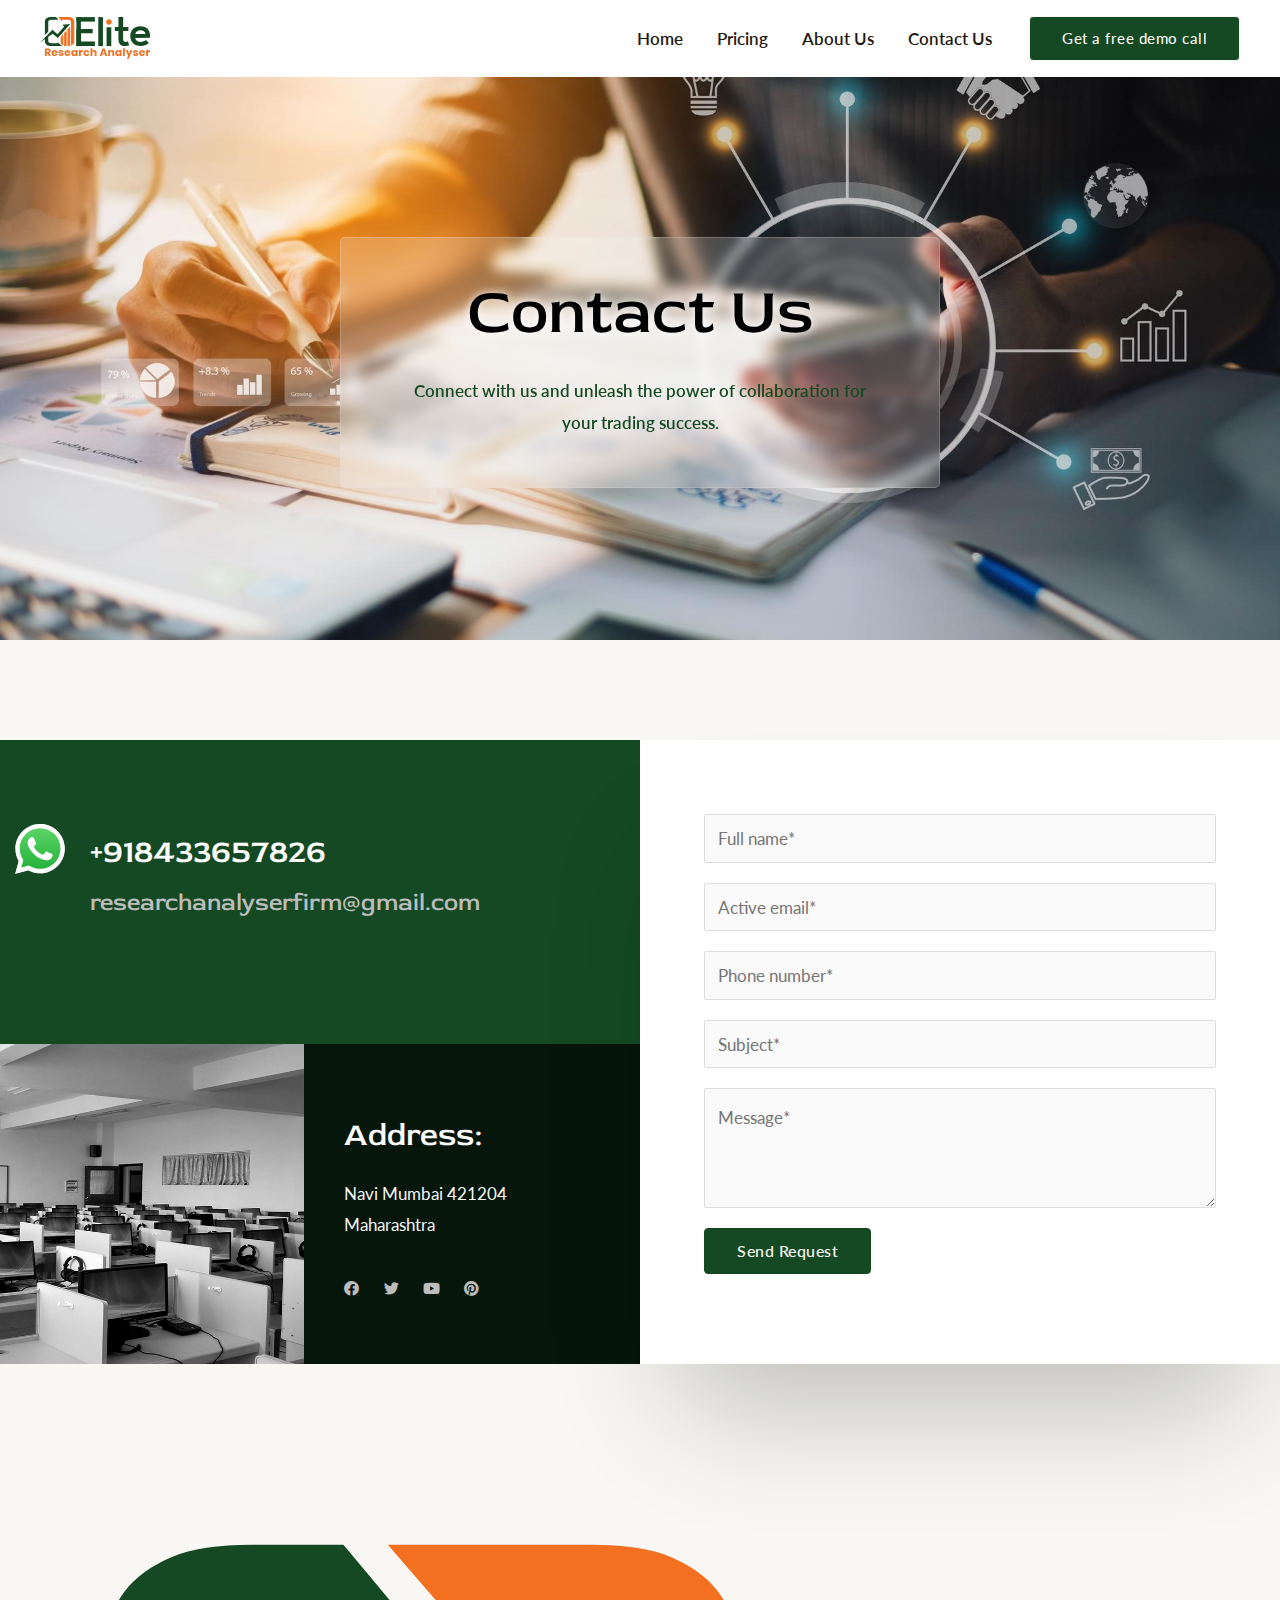
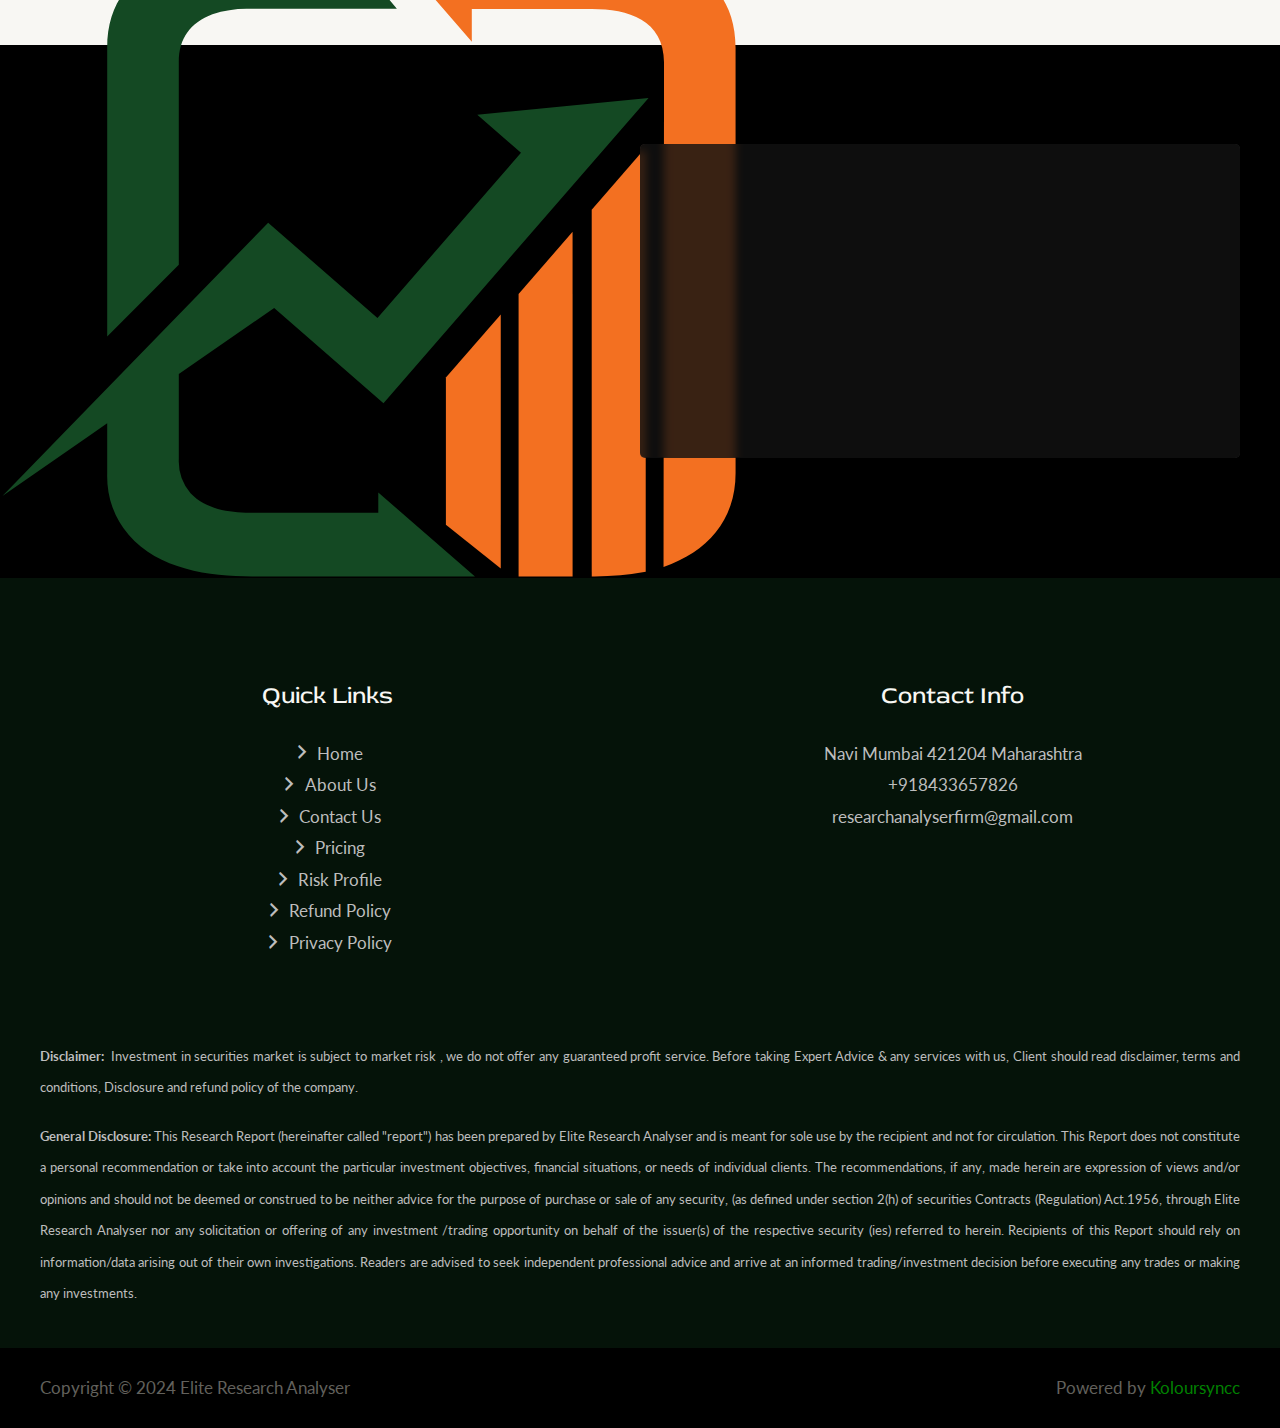
<file: contact-us/index.html>
<!DOCTYPE html><html lang="en-US"><head>
<meta charset="UTF-8">
<meta name="viewport" content="width=device-width, initial-scale=1">
	 <link rel="profile" href="https://gmpg.org/xfn/11"> 
	 <title>Contact Us – Elite Research Analyser</title>
<meta name="robots" content="max-image-preview:large">
<link rel="dns-prefetch" href="//fonts.googleapis.com">
<link rel="alternate" type="application/rss+xml" title="Elite Research Analyser » Feed" href="https://79V0JmZ7YCMe.com/feed/">
<link rel="alternate" type="application/rss+xml" title="Elite Research Analyser » Comments Feed" href="https://79V0JmZ7YCMe.com/comments/feed/">
<script>
window._wpemojiSettings = {"baseUrl":"https:\/\/s.w.org\/images\/core\/emoji\/14.0.0\/72x72\/","ext":".png","svgUrl":"https:\/\/s.w.org\/images\/core\/emoji\/14.0.0\/svg\/","svgExt":".svg","source":{"concatemoji":"https:\/\/79V0JmZ7YCMe.com\/wp-includes\/js\/wp-emoji-release.min.js?ver=6.2.4"}};
/*! This file is auto-generated */
!function(e,a,t){var n,r,o,i=a.createElement("canvas"),p=i.getContext&&i.getContext("2d");function s(e,t){p.clearRect(0,0,i.width,i.height),p.fillText(e,0,0);e=i.toDataURL();return p.clearRect(0,0,i.width,i.height),p.fillText(t,0,0),e===i.toDataURL()}function c(e){var t=a.createElement("script");t.src=e,t.defer=t.type="text/javascript",a.getElementsByTagName("head")[0].appendChild(t)}for(o=Array("flag","emoji"),t.supports={everything:!0,everythingExceptFlag:!0},r=0;r<o.length;r++)t.supports[o[r]]=function(e){if(p&&p.fillText)switch(p.textBaseline="top",p.font="600 32px Arial",e){case"flag":return s("\ud83c\udff3\ufe0f\u200d\u26a7\ufe0f","\ud83c\udff3\ufe0f\u200b\u26a7\ufe0f")?!1:!s("\ud83c\uddfa\ud83c\uddf3","\ud83c\uddfa\u200b\ud83c\uddf3")&&!s("\ud83c\udff4\udb40\udc67\udb40\udc62\udb40\udc65\udb40\udc6e\udb40\udc67\udb40\udc7f","\ud83c\udff4\u200b\udb40\udc67\u200b\udb40\udc62\u200b\udb40\udc65\u200b\udb40\udc6e\u200b\udb40\udc67\u200b\udb40\udc7f");case"emoji":return!s("\ud83e\udef1\ud83c\udffb\u200d\ud83e\udef2\ud83c\udfff","\ud83e\udef1\ud83c\udffb\u200b\ud83e\udef2\ud83c\udfff")}return!1}(o[r]),t.supports.everything=t.supports.everything&&t.supports[o[r]],"flag"!==o[r]&&(t.supports.everythingExceptFlag=t.supports.everythingExceptFlag&&t.supports[o[r]]);t.supports.everythingExceptFlag=t.supports.everythingExceptFlag&&!t.supports.flag,t.DOMReady=!1,t.readyCallback=function(){t.DOMReady=!0},t.supports.everything||(n=function(){t.readyCallback()},a.addEventListener?(a.addEventListener("DOMContentLoaded",n,!1),e.addEventListener("load",n,!1)):(e.attachEvent("onload",n),a.attachEvent("onreadystatechange",function(){"complete"===a.readyState&&t.readyCallback()})),(e=t.source||{}).concatemoji?c(e.concatemoji):e.wpemoji&&e.twemoji&&(c(e.twemoji),c(e.wpemoji)))}(window,document,window._wpemojiSettings);
</script>
<style>
img.wp-smiley,
img.emoji {
	display: inline !important;
	border: none !important;
	box-shadow: none !important;
	height: 1em !important;
	width: 1em !important;
	margin: 0 0.07em !important;
	vertical-align: -0.1em !important;
	background: none !important;
	padding: 0 !important;
}
</style>
	<link rel="stylesheet" id="astra-theme-css-css" href="../wp-content/themes/astra/assets/css/minified/frontend.min_ver%3D4.1.5.css" media="all">
<style id="astra-theme-css-inline-css">
.ast-no-sidebar .entry-content .alignfull {margin-left: calc( -50vw + 50%);margin-right: calc( -50vw + 50%);max-width: 100vw;width: 100vw;}.ast-no-sidebar .entry-content .alignwide {margin-left: calc(-41vw + 50%);margin-right: calc(-41vw + 50%);max-width: unset;width: unset;}.ast-no-sidebar .entry-content .alignfull .alignfull,.ast-no-sidebar .entry-content .alignfull .alignwide,.ast-no-sidebar .entry-content .alignwide .alignfull,.ast-no-sidebar .entry-content .alignwide .alignwide,.ast-no-sidebar .entry-content .wp-block-column .alignfull,.ast-no-sidebar .entry-content .wp-block-column .alignwide{width: 100%;margin-left: auto;margin-right: auto;}.wp-block-gallery,.blocks-gallery-grid {margin: 0;}.wp-block-separator {max-width: 100px;}.wp-block-separator.is-style-wide,.wp-block-separator.is-style-dots {max-width: none;}.entry-content .has-2-columns .wp-block-column:first-child {padding-right: 10px;}.entry-content .has-2-columns .wp-block-column:last-child {padding-left: 10px;}@media (max-width: 782px) {.entry-content .wp-block-columns .wp-block-column {flex-basis: 100%;}.entry-content .has-2-columns .wp-block-column:first-child {padding-right: 0;}.entry-content .has-2-columns .wp-block-column:last-child {padding-left: 0;}}body .entry-content .wp-block-latest-posts {margin-left: 0;}body .entry-content .wp-block-latest-posts li {list-style: none;}.ast-no-sidebar .ast-container .entry-content .wp-block-latest-posts {margin-left: 0;}.ast-header-break-point .entry-content .alignwide {margin-left: auto;margin-right: auto;}.entry-content .blocks-gallery-item img {margin-bottom: auto;}.wp-block-pullquote {border-top: 4px solid #555d66;border-bottom: 4px solid #555d66;color: #40464d;}:root{--ast-container-default-xlg-padding:6.67em;--ast-container-default-lg-padding:5.67em;--ast-container-default-slg-padding:4.34em;--ast-container-default-md-padding:3.34em;--ast-container-default-sm-padding:6.67em;--ast-container-default-xs-padding:2.4em;--ast-container-default-xxs-padding:1.4em;--ast-code-block-background:#EEEEEE;--ast-comment-inputs-background:#FAFAFA;}html{font-size:106.25%;}a,.page-title{color:var(--ast-global-color-1);}a:hover,a:focus{color:var(--ast-global-color-0);}body,button,input,select,textarea,.ast-button,.ast-custom-button{font-family:'Lato',sans-serif;font-weight:400;font-size:17px;font-size:1rem;}blockquote{color:var(--ast-global-color-3);}p,.entry-content p{margin-bottom:1em;}h1,.entry-content h1,h2,.entry-content h2,h3,.entry-content h3,h4,.entry-content h4,h5,.entry-content h5,h6,.entry-content h6,.site-title,.site-title a{font-family:'Red Rose',display;font-weight:500;}.site-title{font-size:35px;font-size:2.0588235294118rem;display:none;}header .custom-logo-link img{max-width:110px;}.astra-logo-svg{width:110px;}.site-header .site-description{font-size:15px;font-size:0.88235294117647rem;display:none;}.entry-title{font-size:30px;font-size:1.7647058823529rem;}h1,.entry-content h1{font-size:64px;font-size:3.7647058823529rem;font-family:'Red Rose',display;}h2,.entry-content h2{font-size:48px;font-size:2.8235294117647rem;font-family:'Red Rose',display;}h3,.entry-content h3{font-size:32px;font-size:1.8823529411765rem;font-family:'Red Rose',display;}h4,.entry-content h4{font-size:24px;font-size:1.4117647058824rem;font-family:'Red Rose',display;}h5,.entry-content h5{font-size:16px;font-size:0.94117647058824rem;font-family:'Red Rose',display;}h6,.entry-content h6{font-size:14px;font-size:0.82352941176471rem;font-family:'Red Rose',display;}::selection{background-color:var(--ast-global-color-1);color:#000000;}body,h1,.entry-title a,.entry-content h1,h2,.entry-content h2,h3,.entry-content h3,h4,.entry-content h4,h5,.entry-content h5,h6,.entry-content h6{color:var(--ast-global-color-3);}.tagcloud a:hover,.tagcloud a:focus,.tagcloud a.current-item{color:#000000;border-color:var(--ast-global-color-1);background-color:var(--ast-global-color-1);}input:focus,input[type="text"]:focus,input[type="email"]:focus,input[type="url"]:focus,input[type="password"]:focus,input[type="reset"]:focus,input[type="search"]:focus,textarea:focus{border-color:var(--ast-global-color-1);}input[type="radio"]:checked,input[type=reset],input[type="checkbox"]:checked,input[type="checkbox"]:hover:checked,input[type="checkbox"]:focus:checked,input[type=range]::-webkit-slider-thumb{border-color:var(--ast-global-color-1);background-color:var(--ast-global-color-1);box-shadow:none;}.site-footer a:hover + .post-count,.site-footer a:focus + .post-count{background:var(--ast-global-color-1);border-color:var(--ast-global-color-1);}.single .nav-links .nav-previous,.single .nav-links .nav-next{color:var(--ast-global-color-1);}.entry-meta,.entry-meta *{line-height:1.45;color:var(--ast-global-color-1);}.entry-meta a:hover,.entry-meta a:hover *,.entry-meta a:focus,.entry-meta a:focus *,.page-links > .page-link,.page-links .page-link:hover,.post-navigation a:hover{color:var(--ast-global-color-0);}#cat option,.secondary .calendar_wrap thead a,.secondary .calendar_wrap thead a:visited{color:var(--ast-global-color-1);}.secondary .calendar_wrap #today,.ast-progress-val span{background:var(--ast-global-color-1);}.secondary a:hover + .post-count,.secondary a:focus + .post-count{background:var(--ast-global-color-1);border-color:var(--ast-global-color-1);}.calendar_wrap #today > a{color:#000000;}.page-links .page-link,.single .post-navigation a{color:var(--ast-global-color-1);}.widget-title{font-size:24px;font-size:1.4117647058824rem;color:var(--ast-global-color-3);}a:focus-visible,.ast-menu-toggle:focus-visible,.site .skip-link:focus-visible,.wp-block-loginout input:focus-visible,.wp-block-search.wp-block-search__button-inside .wp-block-search__inside-wrapper,.ast-header-navigation-arrow:focus-visible{outline-style:dotted;outline-color:inherit;outline-width:thin;border-color:transparent;}input:focus,input[type="text"]:focus,input[type="email"]:focus,input[type="url"]:focus,input[type="password"]:focus,input[type="reset"]:focus,input[type="search"]:focus,textarea:focus,.wp-block-search__input:focus,[data-section="section-header-mobile-trigger"] .ast-button-wrap .ast-mobile-menu-trigger-minimal:focus,.ast-mobile-popup-drawer.active .menu-toggle-close:focus,.woocommerce-ordering select.orderby:focus,#ast-scroll-top:focus,.woocommerce a.add_to_cart_button:focus,.woocommerce .button.single_add_to_cart_button:focus{border-style:dotted;border-color:inherit;border-width:thin;outline-color:transparent;}.ast-logo-title-inline .site-logo-img{padding-right:1em;}.site-logo-img img{ transition:all 0.2s linear;}.ast-page-builder-template .hentry {margin: 0;}.ast-page-builder-template .site-content > .ast-container {max-width: 100%;padding: 0;}.ast-page-builder-template .site-content #primary {padding: 0;margin: 0;}.ast-page-builder-template .no-results {text-align: center;margin: 4em auto;}.ast-page-builder-template .ast-pagination {padding: 2em;}.ast-page-builder-template .entry-header.ast-no-title.ast-no-thumbnail {margin-top: 0;}.ast-page-builder-template .entry-header.ast-header-without-markup {margin-top: 0;margin-bottom: 0;}.ast-page-builder-template .entry-header.ast-no-title.ast-no-meta {margin-bottom: 0;}.ast-page-builder-template.single .post-navigation {padding-bottom: 2em;}.ast-page-builder-template.single-post .site-content > .ast-container {max-width: 100%;}.ast-page-builder-template .entry-header {margin-top: 4em;margin-left: auto;margin-right: auto;padding-left: 20px;padding-right: 20px;}.single.ast-page-builder-template .entry-header {padding-left: 20px;padding-right: 20px;}.ast-page-builder-template .ast-archive-description {margin: 4em auto 0;padding-left: 20px;padding-right: 20px;}.ast-page-builder-template.ast-no-sidebar .entry-content .alignwide {margin-left: 0;margin-right: 0;}@media (max-width:921px){#ast-desktop-header{display:none;}}@media (min-width:921px){#ast-mobile-header{display:none;}}.wp-block-buttons.aligncenter{justify-content:center;}@media (min-width:1200px){.wp-block-group .has-background{padding:20px;}}@media (min-width:1200px){.ast-no-sidebar.ast-separate-container .entry-content .wp-block-group.alignwide,.ast-no-sidebar.ast-separate-container .entry-content .wp-block-cover.alignwide{margin-left:-20px;margin-right:-20px;padding-left:20px;padding-right:20px;}.ast-no-sidebar.ast-separate-container .entry-content .wp-block-cover.alignfull,.ast-no-sidebar.ast-separate-container .entry-content .wp-block-group.alignfull{margin-left:-6.67em;margin-right:-6.67em;padding-left:6.67em;padding-right:6.67em;}}@media (min-width:1200px){.wp-block-cover-image.alignwide .wp-block-cover__inner-container,.wp-block-cover.alignwide .wp-block-cover__inner-container,.wp-block-cover-image.alignfull .wp-block-cover__inner-container,.wp-block-cover.alignfull .wp-block-cover__inner-container{width:100%;}}.wp-block-image.aligncenter{margin-left:auto;margin-right:auto;}.wp-block-table.aligncenter{margin-left:auto;margin-right:auto;}@media (max-width:921px){.ast-separate-container #primary,.ast-separate-container #secondary{padding:1.5em 0;}#primary,#secondary{padding:1.5em 0;margin:0;}.ast-left-sidebar #content > .ast-container{display:flex;flex-direction:column-reverse;width:100%;}.ast-separate-container .ast-article-post,.ast-separate-container .ast-article-single{padding:1.5em 2.14em;}.ast-author-box img.avatar{margin:20px 0 0 0;}}@media (min-width:922px){.ast-separate-container.ast-right-sidebar #primary,.ast-separate-container.ast-left-sidebar #primary{border:0;}.search-no-results.ast-separate-container #primary{margin-bottom:4em;}}.elementor-button-wrapper .elementor-button{border-style:solid;text-decoration:none;border-top-width:1px;border-right-width:1px;border-left-width:1px;border-bottom-width:1px;}body .elementor-button.elementor-size-sm,body .elementor-button.elementor-size-xs,body .elementor-button.elementor-size-md,body .elementor-button.elementor-size-lg,body .elementor-button.elementor-size-xl,body .elementor-button{border-top-left-radius:4px;border-top-right-radius:4px;border-bottom-right-radius:4px;border-bottom-left-radius:4px;padding-top:14px;padding-right:32px;padding-bottom:14px;padding-left:32px;}.elementor-button-wrapper .elementor-button{border-color:var(--ast-global-color-0);background-color:var(--ast-global-color-0);}.elementor-button-wrapper .elementor-button:hover,.elementor-button-wrapper .elementor-button:focus{color:var(--ast-global-color-4);background-color:var(--ast-global-color-1);border-color:var(--ast-global-color-1);}.wp-block-button .wp-block-button__link ,.elementor-button-wrapper .elementor-button,.elementor-button-wrapper .elementor-button:visited{color:var(--ast-global-color-4);}.elementor-button-wrapper .elementor-button{font-weight:500;font-size:16px;font-size:0.94117647058824rem;line-height:1em;letter-spacing:.5px;}body .elementor-button.elementor-size-sm,body .elementor-button.elementor-size-xs,body .elementor-button.elementor-size-md,body .elementor-button.elementor-size-lg,body .elementor-button.elementor-size-xl,body .elementor-button{font-size:16px;font-size:0.94117647058824rem;}.wp-block-button .wp-block-button__link:hover,.wp-block-button .wp-block-button__link:focus{color:var(--ast-global-color-4);background-color:var(--ast-global-color-1);border-color:var(--ast-global-color-1);}.wp-block-button .wp-block-button__link{border-style:solid;border-top-width:1px;border-right-width:1px;border-left-width:1px;border-bottom-width:1px;border-color:var(--ast-global-color-0);background-color:var(--ast-global-color-0);color:var(--ast-global-color-4);font-family:inherit;font-weight:500;line-height:1em;letter-spacing:.5px;font-size:16px;font-size:0.94117647058824rem;border-top-left-radius:4px;border-top-right-radius:4px;border-bottom-right-radius:4px;border-bottom-left-radius:4px;padding-top:14px;padding-right:32px;padding-bottom:14px;padding-left:32px;}.menu-toggle,button,.ast-button,.ast-custom-button,.button,input#submit,input[type="button"],input[type="submit"],input[type="reset"]{border-style:solid;border-top-width:1px;border-right-width:1px;border-left-width:1px;border-bottom-width:1px;color:var(--ast-global-color-4);border-color:var(--ast-global-color-0);background-color:var(--ast-global-color-0);padding-top:14px;padding-right:32px;padding-bottom:14px;padding-left:32px;font-family:inherit;font-weight:500;font-size:16px;font-size:0.94117647058824rem;line-height:1em;letter-spacing:.5px;border-top-left-radius:4px;border-top-right-radius:4px;border-bottom-right-radius:4px;border-bottom-left-radius:4px;}button:focus,.menu-toggle:hover,button:hover,.ast-button:hover,.ast-custom-button:hover .button:hover,.ast-custom-button:hover ,input[type=reset]:hover,input[type=reset]:focus,input#submit:hover,input#submit:focus,input[type="button"]:hover,input[type="button"]:focus,input[type="submit"]:hover,input[type="submit"]:focus{color:var(--ast-global-color-4);background-color:var(--ast-global-color-1);border-color:var(--ast-global-color-1);}@media (max-width:921px){.ast-mobile-header-stack .main-header-bar .ast-search-menu-icon{display:inline-block;}.ast-header-break-point.ast-header-custom-item-outside .ast-mobile-header-stack .main-header-bar .ast-search-icon{margin:0;}.ast-comment-avatar-wrap img{max-width:2.5em;}.ast-separate-container .ast-comment-list li.depth-1{padding:1.5em 2.14em;}.ast-separate-container .comment-respond{padding:2em 2.14em;}.ast-comment-meta{padding:0 1.8888em 1.3333em;}}@media (min-width:544px){.ast-container{max-width:100%;}}@media (max-width:544px){.ast-separate-container .ast-article-post,.ast-separate-container .ast-article-single,.ast-separate-container .comments-title,.ast-separate-container .ast-archive-description{padding:1.5em 1em;}.ast-separate-container #content .ast-container{padding-left:0.54em;padding-right:0.54em;}.ast-separate-container .ast-comment-list li.depth-1{padding:1.5em 1em;margin-bottom:1.5em;}.ast-separate-container .ast-comment-list .bypostauthor{padding:.5em;}.ast-search-menu-icon.ast-dropdown-active .search-field{width:170px;}}body,.ast-separate-container{background-color:var(--ast-global-color-4);;background-image:none;;}.ast-no-sidebar.ast-separate-container .entry-content .alignfull {margin-left: -6.67em;margin-right: -6.67em;width: auto;}@media (max-width: 1200px) {.ast-no-sidebar.ast-separate-container .entry-content .alignfull {margin-left: -2.4em;margin-right: -2.4em;}}@media (max-width: 768px) {.ast-no-sidebar.ast-separate-container .entry-content .alignfull {margin-left: -2.14em;margin-right: -2.14em;}}@media (max-width: 544px) {.ast-no-sidebar.ast-separate-container .entry-content .alignfull {margin-left: -1em;margin-right: -1em;}}.ast-no-sidebar.ast-separate-container .entry-content .alignwide {margin-left: -20px;margin-right: -20px;}.ast-no-sidebar.ast-separate-container .entry-content .wp-block-column .alignfull,.ast-no-sidebar.ast-separate-container .entry-content .wp-block-column .alignwide {margin-left: auto;margin-right: auto;width: 100%;}@media (max-width:921px){.site-title{display:none;}.site-header .site-description{display:none;}.entry-title{font-size:30px;}h1,.entry-content h1{font-size:56px;}h2,.entry-content h2{font-size:32px;}h3,.entry-content h3{font-size:24px;}.astra-logo-svg{width:104px;}header .custom-logo-link img,.ast-header-break-point .site-logo-img .custom-mobile-logo-link img{max-width:104px;}}@media (max-width:544px){.site-title{display:none;}.site-header .site-description{display:none;}.entry-title{font-size:30px;}h1,.entry-content h1{font-size:32px;}h2,.entry-content h2{font-size:24px;}h3,.entry-content h3{font-size:22px;}h4,.entry-content h4{font-size:20px;font-size:1.1764705882353rem;}header .custom-logo-link img,.ast-header-break-point .site-branding img,.ast-header-break-point .custom-logo-link img{max-width:104px;}.astra-logo-svg{width:104px;}.ast-header-break-point .site-logo-img .custom-mobile-logo-link img{max-width:104px;}}@media (max-width:921px){html{font-size:96.9%;}}@media (max-width:544px){html{font-size:96.9%;}}@media (min-width:922px){.ast-container{max-width:1240px;}}@font-face {font-family: "Astra";src: url(../wp-content/themes/astra/assets/fonts/astra.woff) format("woff"),url(../wp-content/themes/astra/assets/fonts/astra.ttf) format("truetype"),url(../wp-content/themes/astra/assets/fonts/astra.svg#astra) format("svg");font-weight: normal;font-style: normal;font-display: fallback;}@media (min-width:922px){.main-header-menu .sub-menu .menu-item.ast-left-align-sub-menu:hover > .sub-menu,.main-header-menu .sub-menu .menu-item.ast-left-align-sub-menu.focus > .sub-menu{margin-left:-0px;}}.footer-widget-area[data-section^="section-fb-html-"] .ast-builder-html-element{text-align:center;}.astra-icon-down_arrow::after {content: "\e900";font-family: Astra;}.astra-icon-close::after {content: "\e5cd";font-family: Astra;}.astra-icon-drag_handle::after {content: "\e25d";font-family: Astra;}.astra-icon-format_align_justify::after {content: "\e235";font-family: Astra;}.astra-icon-menu::after {content: "\e5d2";font-family: Astra;}.astra-icon-reorder::after {content: "\e8fe";font-family: Astra;}.astra-icon-search::after {content: "\e8b6";font-family: Astra;}.astra-icon-zoom_in::after {content: "\e56b";font-family: Astra;}.astra-icon-check-circle::after {content: "\e901";font-family: Astra;}.astra-icon-shopping-cart::after {content: "\f07a";font-family: Astra;}.astra-icon-shopping-bag::after {content: "\f290";font-family: Astra;}.astra-icon-shopping-basket::after {content: "\f291";font-family: Astra;}.astra-icon-circle-o::after {content: "\e903";font-family: Astra;}.astra-icon-certificate::after {content: "\e902";font-family: Astra;}blockquote {padding: 1.2em;}:root .has-ast-global-color-0-color{color:var(--ast-global-color-0);}:root .has-ast-global-color-0-background-color{background-color:var(--ast-global-color-0);}:root .wp-block-button .has-ast-global-color-0-color{color:var(--ast-global-color-0);}:root .wp-block-button .has-ast-global-color-0-background-color{background-color:var(--ast-global-color-0);}:root .has-ast-global-color-1-color{color:var(--ast-global-color-1);}:root .has-ast-global-color-1-background-color{background-color:var(--ast-global-color-1);}:root .wp-block-button .has-ast-global-color-1-color{color:var(--ast-global-color-1);}:root .wp-block-button .has-ast-global-color-1-background-color{background-color:var(--ast-global-color-1);}:root .has-ast-global-color-2-color{color:var(--ast-global-color-2);}:root .has-ast-global-color-2-background-color{background-color:var(--ast-global-color-2);}:root .wp-block-button .has-ast-global-color-2-color{color:var(--ast-global-color-2);}:root .wp-block-button .has-ast-global-color-2-background-color{background-color:var(--ast-global-color-2);}:root .has-ast-global-color-3-color{color:var(--ast-global-color-3);}:root .has-ast-global-color-3-background-color{background-color:var(--ast-global-color-3);}:root .wp-block-button .has-ast-global-color-3-color{color:var(--ast-global-color-3);}:root .wp-block-button .has-ast-global-color-3-background-color{background-color:var(--ast-global-color-3);}:root .has-ast-global-color-4-color{color:var(--ast-global-color-4);}:root .has-ast-global-color-4-background-color{background-color:var(--ast-global-color-4);}:root .wp-block-button .has-ast-global-color-4-color{color:var(--ast-global-color-4);}:root .wp-block-button .has-ast-global-color-4-background-color{background-color:var(--ast-global-color-4);}:root .has-ast-global-color-5-color{color:var(--ast-global-color-5);}:root .has-ast-global-color-5-background-color{background-color:var(--ast-global-color-5);}:root .wp-block-button .has-ast-global-color-5-color{color:var(--ast-global-color-5);}:root .wp-block-button .has-ast-global-color-5-background-color{background-color:var(--ast-global-color-5);}:root .has-ast-global-color-6-color{color:var(--ast-global-color-6);}:root .has-ast-global-color-6-background-color{background-color:var(--ast-global-color-6);}:root .wp-block-button .has-ast-global-color-6-color{color:var(--ast-global-color-6);}:root .wp-block-button .has-ast-global-color-6-background-color{background-color:var(--ast-global-color-6);}:root .has-ast-global-color-7-color{color:var(--ast-global-color-7);}:root .has-ast-global-color-7-background-color{background-color:var(--ast-global-color-7);}:root .wp-block-button .has-ast-global-color-7-color{color:var(--ast-global-color-7);}:root .wp-block-button .has-ast-global-color-7-background-color{background-color:var(--ast-global-color-7);}:root .has-ast-global-color-8-color{color:var(--ast-global-color-8);}:root .has-ast-global-color-8-background-color{background-color:var(--ast-global-color-8);}:root .wp-block-button .has-ast-global-color-8-color{color:var(--ast-global-color-8);}:root .wp-block-button .has-ast-global-color-8-background-color{background-color:var(--ast-global-color-8);}:root{--ast-global-color-0:#144923;--ast-global-color-1:#f37021;--ast-global-color-2:#1E1810;--ast-global-color-3:#62615C;--ast-global-color-4:#F8F7F3;--ast-global-color-5:#FFFFFF;--ast-global-color-6:#000000;--ast-global-color-7:#4B4F58;--ast-global-color-8:#F6F7F8;}:root {--ast-border-color : #dddddd;}.ast-single-entry-banner {-js-display: flex;display: flex;flex-direction: column;justify-content: center;text-align: center;position: relative;background: #eeeeee;}.ast-single-entry-banner[data-banner-layout="layout-1"] {max-width: 1200px;background: inherit;padding: 20px 0;}.ast-single-entry-banner[data-banner-width-type="custom"] {margin: 0 auto;width: 100%;}.ast-single-entry-banner + .site-content .entry-header {margin-bottom: 0;}header.entry-header .entry-title{font-size:30px;font-size:1.7647058823529rem;}header.entry-header > *:not(:last-child){margin-bottom:10px;}.ast-archive-entry-banner {-js-display: flex;display: flex;flex-direction: column;justify-content: center;text-align: center;position: relative;background: #eeeeee;}.ast-archive-entry-banner[data-banner-width-type="custom"] {margin: 0 auto;width: 100%;}.ast-archive-entry-banner[data-banner-layout="layout-1"] {background: inherit;padding: 20px 0;text-align: left;}body.archive .ast-archive-description{max-width:1200px;width:100%;text-align:left;padding-top:3em;padding-right:3em;padding-bottom:3em;padding-left:3em;}body.archive .ast-archive-description .ast-archive-title,body.archive .ast-archive-description .ast-archive-title *{font-size:40px;font-size:2.3529411764706rem;}body.archive .ast-archive-description > *:not(:last-child){margin-bottom:10px;}@media (max-width:921px){body.archive .ast-archive-description{text-align:left;}}@media (max-width:544px){body.archive .ast-archive-description{text-align:left;}}.ast-breadcrumbs .trail-browse,.ast-breadcrumbs .trail-items,.ast-breadcrumbs .trail-items li{display:inline-block;margin:0;padding:0;border:none;background:inherit;text-indent:0;text-decoration:none;}.ast-breadcrumbs .trail-browse{font-size:inherit;font-style:inherit;font-weight:inherit;color:inherit;}.ast-breadcrumbs .trail-items{list-style:none;}.trail-items li::after{padding:0 0.3em;content:"\00bb";}.trail-items li:last-of-type::after{display:none;}h1,.entry-content h1,h2,.entry-content h2,h3,.entry-content h3,h4,.entry-content h4,h5,.entry-content h5,h6,.entry-content h6{color:var(--ast-global-color-2);}@media (max-width:921px){.ast-builder-grid-row-container.ast-builder-grid-row-tablet-3-firstrow .ast-builder-grid-row > *:first-child,.ast-builder-grid-row-container.ast-builder-grid-row-tablet-3-lastrow .ast-builder-grid-row > *:last-child{grid-column:1 / -1;}}@media (max-width:544px){.ast-builder-grid-row-container.ast-builder-grid-row-mobile-3-firstrow .ast-builder-grid-row > *:first-child,.ast-builder-grid-row-container.ast-builder-grid-row-mobile-3-lastrow .ast-builder-grid-row > *:last-child{grid-column:1 / -1;}}.ast-builder-layout-element[data-section="title_tagline"]{display:flex;}@media (max-width:921px){.ast-header-break-point .ast-builder-layout-element[data-section="title_tagline"]{display:flex;}}@media (max-width:544px){.ast-header-break-point .ast-builder-layout-element[data-section="title_tagline"]{display:flex;}}[data-section*="section-hb-button-"] .menu-link{display:none;}.ast-header-button-1[data-section*="section-hb-button-"] .ast-builder-button-wrap .ast-custom-button{font-weight:500;font-size:15px;font-size:0.88235294117647rem;}.ast-header-button-1 .ast-custom-button{color:var(--ast-global-color-4);background:var(--ast-global-color-0);border-color:var(--ast-global-color-4);border-top-width:1px;border-bottom-width:1px;border-left-width:1px;border-right-width:1px;}.ast-header-button-1 .ast-custom-button:hover{color:var(--ast-global-color-5);background:var(--ast-global-color-1);border-color:var(--ast-global-color-4);}@media (max-width:921px){.ast-header-button-1 .ast-custom-button{color:#e65644;}}@media (max-width:921px){.ast-header-button-1[data-section*="section-hb-button-"] .ast-builder-button-wrap .ast-custom-button{padding-left:20px;padding-right:20px;}}.ast-header-button-1[data-section="section-hb-button-1"]{display:flex;}@media (max-width:921px){.ast-header-break-point .ast-header-button-1[data-section="section-hb-button-1"]{display:flex;}}@media (max-width:544px){.ast-header-break-point .ast-header-button-1[data-section="section-hb-button-1"]{display:none;}}.ast-builder-menu-1{font-family:inherit;font-weight:600;}.ast-builder-menu-1 .menu-item > .menu-link{color:var(--ast-global-color-2);}.ast-builder-menu-1 .menu-item > .ast-menu-toggle{color:var(--ast-global-color-2);}.ast-builder-menu-1 .menu-item:hover > .menu-link,.ast-builder-menu-1 .inline-on-mobile .menu-item:hover > .ast-menu-toggle{color:var(--ast-global-color-0);}.ast-builder-menu-1 .menu-item:hover > .ast-menu-toggle{color:var(--ast-global-color-0);}.ast-builder-menu-1 .sub-menu,.ast-builder-menu-1 .inline-on-mobile .sub-menu{border-top-width:2px;border-bottom-width:0px;border-right-width:0px;border-left-width:0px;border-color:var(--ast-global-color-1);border-style:solid;}.ast-builder-menu-1 .main-header-menu > .menu-item > .sub-menu,.ast-builder-menu-1 .main-header-menu > .menu-item > .astra-full-megamenu-wrapper{margin-top:0px;}.ast-desktop .ast-builder-menu-1 .main-header-menu > .menu-item > .sub-menu:before,.ast-desktop .ast-builder-menu-1 .main-header-menu > .menu-item > .astra-full-megamenu-wrapper:before{height:calc( 0px + 5px );}.ast-desktop .ast-builder-menu-1 .menu-item .sub-menu .menu-link{border-style:none;}@media (max-width:921px){.ast-header-break-point .ast-builder-menu-1 .menu-item.menu-item-has-children > .ast-menu-toggle{top:0;}.ast-builder-menu-1 .menu-item-has-children > .menu-link:after{content:unset;}.ast-builder-menu-1 .main-header-menu > .menu-item > .sub-menu,.ast-builder-menu-1 .main-header-menu > .menu-item > .astra-full-megamenu-wrapper{margin-top:0;}}@media (max-width:544px){.ast-header-break-point .ast-builder-menu-1 .menu-item.menu-item-has-children > .ast-menu-toggle{top:0;}.ast-builder-menu-1 .main-header-menu > .menu-item > .sub-menu,.ast-builder-menu-1 .main-header-menu > .menu-item > .astra-full-megamenu-wrapper{margin-top:0;}}.ast-builder-menu-1{display:flex;}@media (max-width:921px){.ast-header-break-point .ast-builder-menu-1{display:flex;}}@media (max-width:544px){.ast-header-break-point .ast-builder-menu-1{display:flex;}}.ast-desktop .ast-menu-hover-style-underline > .menu-item > .menu-link:before,.ast-desktop .ast-menu-hover-style-overline > .menu-item > .menu-link:before {content: "";position: absolute;width: 100%;right: 50%;height: 1px;background-color: transparent;transform: scale(0,0) translate(-50%,0);transition: transform .3s ease-in-out,color .0s ease-in-out;}.ast-desktop .ast-menu-hover-style-underline > .menu-item:hover > .menu-link:before,.ast-desktop .ast-menu-hover-style-overline > .menu-item:hover > .menu-link:before {width: calc(100% - 1.2em);background-color: currentColor;transform: scale(1,1) translate(50%,0);}.ast-desktop .ast-menu-hover-style-underline > .menu-item > .menu-link:before {bottom: 0;}.ast-desktop .ast-menu-hover-style-overline > .menu-item > .menu-link:before {top: 0;}.ast-desktop .ast-menu-hover-style-zoom > .menu-item > .menu-link:hover {transition: all .3s ease;transform: scale(1.2);}.site-below-footer-wrap{padding-top:20px;padding-bottom:20px;}.site-below-footer-wrap[data-section="section-below-footer-builder"]{background-color:#000000;;background-image:none;;min-height:80px;}.site-below-footer-wrap[data-section="section-below-footer-builder"] .ast-builder-grid-row{max-width:1200px;margin-left:auto;margin-right:auto;}.site-below-footer-wrap[data-section="section-below-footer-builder"] .ast-builder-grid-row,.site-below-footer-wrap[data-section="section-below-footer-builder"] .site-footer-section{align-items:flex-start;}.site-below-footer-wrap[data-section="section-below-footer-builder"].ast-footer-row-inline .site-footer-section{display:flex;margin-bottom:0;}.ast-builder-grid-row-2-equal .ast-builder-grid-row{grid-template-columns:repeat( 2,1fr );}@media (max-width:921px){.site-below-footer-wrap[data-section="section-below-footer-builder"].ast-footer-row-tablet-inline .site-footer-section{display:flex;margin-bottom:0;}.site-below-footer-wrap[data-section="section-below-footer-builder"].ast-footer-row-tablet-stack .site-footer-section{display:block;margin-bottom:10px;}.ast-builder-grid-row-container.ast-builder-grid-row-tablet-2-equal .ast-builder-grid-row{grid-template-columns:repeat( 2,1fr );}}@media (max-width:544px){.site-below-footer-wrap[data-section="section-below-footer-builder"].ast-footer-row-mobile-inline .site-footer-section{display:flex;margin-bottom:0;}.site-below-footer-wrap[data-section="section-below-footer-builder"].ast-footer-row-mobile-stack .site-footer-section{display:block;margin-bottom:10px;}.ast-builder-grid-row-container.ast-builder-grid-row-mobile-full .ast-builder-grid-row{grid-template-columns:1fr;}}@media (max-width:921px){.site-below-footer-wrap[data-section="section-below-footer-builder"]{padding-left:25px;padding-right:25px;}}@media (max-width:544px){.site-below-footer-wrap[data-section="section-below-footer-builder"]{padding-left:20px;padding-right:20px;}}.site-below-footer-wrap[data-section="section-below-footer-builder"]{display:grid;}@media (max-width:921px){.ast-header-break-point .site-below-footer-wrap[data-section="section-below-footer-builder"]{display:grid;}}@media (max-width:544px){.ast-header-break-point .site-below-footer-wrap[data-section="section-below-footer-builder"]{display:grid;}}.ast-builder-html-element img.alignnone{display:inline-block;}.ast-builder-html-element p:first-child{margin-top:0;}.ast-builder-html-element p:last-child{margin-bottom:0;}.ast-header-break-point .main-header-bar .ast-builder-html-element{line-height:1.85714285714286;}.footer-widget-area[data-section="section-fb-html-1"] .ast-builder-html-element{color:var(--ast-global-color-3);}.footer-widget-area[data-section="section-fb-html-1"]{display:block;}@media (max-width:921px){.ast-header-break-point .footer-widget-area[data-section="section-fb-html-1"]{display:block;}}@media (max-width:544px){.ast-header-break-point .footer-widget-area[data-section="section-fb-html-1"]{display:block;}}.footer-widget-area[data-section="section-fb-html-2"] .ast-builder-html-element{color:#bdbdbd;}.footer-widget-area[data-section="section-fb-html-2"]{display:block;}@media (max-width:921px){.ast-header-break-point .footer-widget-area[data-section="section-fb-html-2"]{display:block;}}@media (max-width:544px){.ast-header-break-point .footer-widget-area[data-section="section-fb-html-2"]{display:block;}}.footer-widget-area[data-section="section-fb-html-1"] .ast-builder-html-element{text-align:right;}@media (max-width:921px){.footer-widget-area[data-section="section-fb-html-1"] .ast-builder-html-element{text-align:right;}}@media (max-width:544px){.footer-widget-area[data-section="section-fb-html-1"] .ast-builder-html-element{text-align:center;}}.footer-widget-area[data-section="section-fb-html-2"] .ast-builder-html-element{text-align:center;}@media (max-width:921px){.footer-widget-area[data-section="section-fb-html-2"] .ast-builder-html-element{text-align:center;}}@media (max-width:544px){.footer-widget-area[data-section="section-fb-html-2"] .ast-builder-html-element{text-align:center;}}.ast-footer-copyright{text-align:left;}.ast-footer-copyright {color:var(--ast-global-color-3);}@media (max-width:921px){.ast-footer-copyright{text-align:left;}}@media (max-width:544px){.ast-footer-copyright{text-align:center;}}.ast-footer-copyright.ast-builder-layout-element{display:flex;}@media (max-width:921px){.ast-header-break-point .ast-footer-copyright.ast-builder-layout-element{display:flex;}}@media (max-width:544px){.ast-header-break-point .ast-footer-copyright.ast-builder-layout-element{display:flex;}}.site-above-footer-wrap{padding-top:20px;padding-bottom:20px;}.site-above-footer-wrap[data-section="section-above-footer-builder"]{background-color:#051309;;background-image:none;;min-height:60px;}.site-above-footer-wrap[data-section="section-above-footer-builder"] .ast-builder-grid-row{max-width:1200px;margin-left:auto;margin-right:auto;}.site-above-footer-wrap[data-section="section-above-footer-builder"] .ast-builder-grid-row,.site-above-footer-wrap[data-section="section-above-footer-builder"] .site-footer-section{align-items:flex-start;}.site-above-footer-wrap[data-section="section-above-footer-builder"].ast-footer-row-inline .site-footer-section{display:flex;margin-bottom:0;}.ast-builder-grid-row-2-equal .ast-builder-grid-row{grid-template-columns:repeat( 2,1fr );}@media (max-width:921px){.site-above-footer-wrap[data-section="section-above-footer-builder"].ast-footer-row-tablet-inline .site-footer-section{display:flex;margin-bottom:0;}.site-above-footer-wrap[data-section="section-above-footer-builder"].ast-footer-row-tablet-stack .site-footer-section{display:block;margin-bottom:10px;}.ast-builder-grid-row-container.ast-builder-grid-row-tablet-2-equal .ast-builder-grid-row{grid-template-columns:repeat( 2,1fr );}}@media (max-width:544px){.site-above-footer-wrap[data-section="section-above-footer-builder"].ast-footer-row-mobile-inline .site-footer-section{display:flex;margin-bottom:0;}.site-above-footer-wrap[data-section="section-above-footer-builder"].ast-footer-row-mobile-stack .site-footer-section{display:block;margin-bottom:10px;}.ast-builder-grid-row-container.ast-builder-grid-row-mobile-full .ast-builder-grid-row{grid-template-columns:1fr;}}.site-above-footer-wrap[data-section="section-above-footer-builder"]{padding-top:100px;padding-bottom:40px;padding-left:40px;padding-right:40px;}@media (max-width:544px){.site-above-footer-wrap[data-section="section-above-footer-builder"]{padding-top:40px;padding-bottom:40px;padding-left:20px;padding-right:20px;}}.site-above-footer-wrap[data-section="section-above-footer-builder"]{display:grid;}@media (max-width:921px){.ast-header-break-point .site-above-footer-wrap[data-section="section-above-footer-builder"]{display:grid;}}@media (max-width:544px){.ast-header-break-point .site-above-footer-wrap[data-section="section-above-footer-builder"]{display:grid;}}.site-primary-footer-wrap{padding-top:45px;padding-bottom:45px;}.site-primary-footer-wrap[data-section="section-primary-footer-builder"]{background-color:#051309;;background-image:none;;}.site-primary-footer-wrap[data-section="section-primary-footer-builder"] .ast-builder-grid-row{max-width:1200px;margin-left:auto;margin-right:auto;}.site-primary-footer-wrap[data-section="section-primary-footer-builder"] .ast-builder-grid-row,.site-primary-footer-wrap[data-section="section-primary-footer-builder"] .site-footer-section{align-items:center;}.site-primary-footer-wrap[data-section="section-primary-footer-builder"].ast-footer-row-inline .site-footer-section{display:flex;margin-bottom:0;}.ast-builder-grid-row-full .ast-builder-grid-row{grid-template-columns:1fr;}@media (max-width:921px){.site-primary-footer-wrap[data-section="section-primary-footer-builder"].ast-footer-row-tablet-inline .site-footer-section{display:flex;margin-bottom:0;}.site-primary-footer-wrap[data-section="section-primary-footer-builder"].ast-footer-row-tablet-stack .site-footer-section{display:block;margin-bottom:10px;}.ast-builder-grid-row-container.ast-builder-grid-row-tablet-full .ast-builder-grid-row{grid-template-columns:1fr;}}@media (max-width:544px){.site-primary-footer-wrap[data-section="section-primary-footer-builder"] .ast-builder-grid-row{grid-column-gap:60px;grid-row-gap:60px;}.site-primary-footer-wrap[data-section="section-primary-footer-builder"].ast-footer-row-mobile-inline .site-footer-section{display:flex;margin-bottom:0;}.site-primary-footer-wrap[data-section="section-primary-footer-builder"].ast-footer-row-mobile-stack .site-footer-section{display:block;margin-bottom:10px;}.ast-builder-grid-row-container.ast-builder-grid-row-mobile-full .ast-builder-grid-row{grid-template-columns:1fr;}}.site-primary-footer-wrap[data-section="section-primary-footer-builder"]{padding-top:40px;padding-bottom:40px;padding-left:40px;padding-right:40px;}@media (max-width:921px){.site-primary-footer-wrap[data-section="section-primary-footer-builder"]{padding-top:80px;padding-bottom:80px;padding-left:40px;padding-right:40px;}}@media (max-width:544px){.site-primary-footer-wrap[data-section="section-primary-footer-builder"]{padding-top:65px;padding-bottom:65px;padding-left:20px;padding-right:20px;}}.site-primary-footer-wrap[data-section="section-primary-footer-builder"]{display:grid;}@media (max-width:921px){.ast-header-break-point .site-primary-footer-wrap[data-section="section-primary-footer-builder"]{display:grid;}}@media (max-width:544px){.ast-header-break-point .site-primary-footer-wrap[data-section="section-primary-footer-builder"]{display:grid;}}.footer-widget-area[data-section="sidebar-widgets-footer-widget-2"] .footer-widget-area-inner{text-align:center;}@media (max-width:921px){.footer-widget-area[data-section="sidebar-widgets-footer-widget-2"] .footer-widget-area-inner{text-align:left;}}@media (max-width:544px){.footer-widget-area[data-section="sidebar-widgets-footer-widget-2"] .footer-widget-area-inner{text-align:center;}}.footer-widget-area[data-section="sidebar-widgets-footer-widget-3"] .footer-widget-area-inner{text-align:center;}@media (max-width:921px){.footer-widget-area[data-section="sidebar-widgets-footer-widget-3"] .footer-widget-area-inner{text-align:left;}}@media (max-width:544px){.footer-widget-area[data-section="sidebar-widgets-footer-widget-3"] .footer-widget-area-inner{text-align:center;}}.footer-widget-area[data-section="sidebar-widgets-footer-widget-2"] .footer-widget-area-inner a{color:#bdbdbd;}.footer-widget-area[data-section="sidebar-widgets-footer-widget-2"] .widget-title{color:var(--ast-global-color-4);}.footer-widget-area[data-section="sidebar-widgets-footer-widget-2"]{display:block;}@media (max-width:921px){.ast-header-break-point .footer-widget-area[data-section="sidebar-widgets-footer-widget-2"]{display:block;}}@media (max-width:544px){.ast-header-break-point .footer-widget-area[data-section="sidebar-widgets-footer-widget-2"]{display:block;}}.footer-widget-area[data-section="sidebar-widgets-footer-widget-3"] .footer-widget-area-inner a{color:#bdbdbd;}.footer-widget-area[data-section="sidebar-widgets-footer-widget-3"] .widget-title{color:var(--ast-global-color-4);}.footer-widget-area[data-section="sidebar-widgets-footer-widget-3"]{display:block;}@media (max-width:921px){.ast-header-break-point .footer-widget-area[data-section="sidebar-widgets-footer-widget-3"]{display:block;}}@media (max-width:544px){.ast-header-break-point .footer-widget-area[data-section="sidebar-widgets-footer-widget-3"]{display:block;}}.elementor-widget-heading .elementor-heading-title{margin:0;}.elementor-page .ast-menu-toggle{color:unset !important;background:unset !important;}.elementor-post.elementor-grid-item.hentry{margin-bottom:0;}.woocommerce div.product .elementor-element.elementor-products-grid .related.products ul.products li.product,.elementor-element .elementor-wc-products .woocommerce[class*='columns-'] ul.products li.product{width:auto;margin:0;float:none;}.ast-left-sidebar .elementor-section.elementor-section-stretched,.ast-right-sidebar .elementor-section.elementor-section-stretched{max-width:100%;left:0 !important;}.elementor-template-full-width .ast-container{display:block;}@media (max-width:544px){.elementor-element .elementor-wc-products .woocommerce[class*="columns-"] ul.products li.product{width:auto;margin:0;}.elementor-element .woocommerce .woocommerce-result-count{float:none;}}.ast-header-break-point .main-header-bar{border-bottom-width:1px;}@media (min-width:922px){.main-header-bar{border-bottom-width:1px;}}.main-header-menu .menu-item, #astra-footer-menu .menu-item, .main-header-bar .ast-masthead-custom-menu-items{-js-display:flex;display:flex;-webkit-box-pack:center;-webkit-justify-content:center;-moz-box-pack:center;-ms-flex-pack:center;justify-content:center;-webkit-box-orient:vertical;-webkit-box-direction:normal;-webkit-flex-direction:column;-moz-box-orient:vertical;-moz-box-direction:normal;-ms-flex-direction:column;flex-direction:column;}.main-header-menu > .menu-item > .menu-link, #astra-footer-menu > .menu-item > .menu-link{height:100%;-webkit-box-align:center;-webkit-align-items:center;-moz-box-align:center;-ms-flex-align:center;align-items:center;-js-display:flex;display:flex;}.main-header-menu .sub-menu .menu-item.menu-item-has-children > .menu-link:after{position:absolute;right:1em;top:50%;transform:translate(0,-50%) rotate(270deg);}.ast-header-break-point .main-header-bar .main-header-bar-navigation .page_item_has_children > .ast-menu-toggle::before, .ast-header-break-point .main-header-bar .main-header-bar-navigation .menu-item-has-children > .ast-menu-toggle::before, .ast-mobile-popup-drawer .main-header-bar-navigation .menu-item-has-children>.ast-menu-toggle::before, .ast-header-break-point .ast-mobile-header-wrap .main-header-bar-navigation .menu-item-has-children > .ast-menu-toggle::before{font-weight:bold;content:"\e900";font-family:Astra;text-decoration:inherit;display:inline-block;}.ast-header-break-point .main-navigation ul.sub-menu .menu-item .menu-link:before{content:"\e900";font-family:Astra;font-size:.65em;text-decoration:inherit;display:inline-block;transform:translate(0, -2px) rotateZ(270deg);margin-right:5px;}.widget_search .search-form:after{font-family:Astra;font-size:1.2em;font-weight:normal;content:"\e8b6";position:absolute;top:50%;right:15px;transform:translate(0, -50%);}.astra-search-icon::before{content:"\e8b6";font-family:Astra;font-style:normal;font-weight:normal;text-decoration:inherit;text-align:center;-webkit-font-smoothing:antialiased;-moz-osx-font-smoothing:grayscale;z-index:3;}.main-header-bar .main-header-bar-navigation .page_item_has_children > a:after, .main-header-bar .main-header-bar-navigation .menu-item-has-children > a:after, .menu-item-has-children .ast-header-navigation-arrow:after{content:"\e900";display:inline-block;font-family:Astra;font-size:.6rem;font-weight:bold;text-rendering:auto;-webkit-font-smoothing:antialiased;-moz-osx-font-smoothing:grayscale;margin-left:10px;line-height:normal;}.menu-item-has-children .sub-menu .ast-header-navigation-arrow:after{margin-left:0;}.ast-mobile-popup-drawer .main-header-bar-navigation .ast-submenu-expanded>.ast-menu-toggle::before{transform:rotateX(180deg);}.ast-header-break-point .main-header-bar-navigation .menu-item-has-children > .menu-link:after{display:none;}.ast-separate-container .blog-layout-1, .ast-separate-container .blog-layout-2, .ast-separate-container .blog-layout-3{background-color:transparent;background-image:none;}.ast-separate-container .ast-article-post{background-color:var(--ast-global-color-5);;background-image:none;;}@media (max-width:921px){.ast-separate-container .ast-article-post{background-color:var(--ast-global-color-5);;background-image:none;;}}@media (max-width:544px){.ast-separate-container .ast-article-post{background-color:var(--ast-global-color-5);;background-image:none;;}}.ast-separate-container .ast-article-single:not(.ast-related-post), .ast-separate-container .comments-area .comment-respond,.ast-separate-container .comments-area .ast-comment-list li, .ast-separate-container .ast-woocommerce-container, .ast-separate-container .error-404, .ast-separate-container .no-results, .single.ast-separate-container  .ast-author-meta, .ast-separate-container .related-posts-title-wrapper, .ast-separate-container.ast-two-container #secondary .widget,.ast-separate-container .comments-count-wrapper, .ast-box-layout.ast-plain-container .site-content,.ast-padded-layout.ast-plain-container .site-content, .ast-separate-container .comments-area .comments-title, .ast-narrow-container .site-content{background-color:var(--ast-global-color-5);;background-image:none;;}@media (max-width:921px){.ast-separate-container .ast-article-single:not(.ast-related-post), .ast-separate-container .comments-area .comment-respond,.ast-separate-container .comments-area .ast-comment-list li, .ast-separate-container .ast-woocommerce-container, .ast-separate-container .error-404, .ast-separate-container .no-results, .single.ast-separate-container  .ast-author-meta, .ast-separate-container .related-posts-title-wrapper, .ast-separate-container.ast-two-container #secondary .widget,.ast-separate-container .comments-count-wrapper, .ast-box-layout.ast-plain-container .site-content,.ast-padded-layout.ast-plain-container .site-content, .ast-separate-container .comments-area .comments-title, .ast-narrow-container .site-content{background-color:var(--ast-global-color-5);;background-image:none;;}}@media (max-width:544px){.ast-separate-container .ast-article-single:not(.ast-related-post), .ast-separate-container .comments-area .comment-respond,.ast-separate-container .comments-area .ast-comment-list li, .ast-separate-container .ast-woocommerce-container, .ast-separate-container .error-404, .ast-separate-container .no-results, .single.ast-separate-container  .ast-author-meta, .ast-separate-container .related-posts-title-wrapper, .ast-separate-container.ast-two-container #secondary .widget,.ast-separate-container .comments-count-wrapper, .ast-box-layout.ast-plain-container .site-content,.ast-padded-layout.ast-plain-container .site-content, .ast-separate-container .comments-area .comments-title, .ast-narrow-container .site-content{background-color:var(--ast-global-color-5);;background-image:none;;}}
		#ast-scroll-top {
			display: none;
			position: fixed;
			text-align: center;
			cursor: pointer;
			z-index: 99;
			width: 2.1em;
			height: 2.1em;
			line-height: 2.1;
			color: #ffffff;
			border-radius: 2px;
			content: "";
			outline: inherit;
		}
		@media (min-width: 769px) {
			#ast-scroll-top {
				content: "769";
			}
		}
		#ast-scroll-top .ast-icon.icon-arrow svg {
			margin-left: 0px;
			vertical-align: middle;
			transform: translate(0, -20%) rotate(180deg);
			width: 1.6em;
		}
		.ast-scroll-to-top-right {
			right: 30px;
			bottom: 30px;
		}
		.ast-scroll-to-top-left {
			left: 30px;
			bottom: 30px;
		}
	#ast-scroll-top{color:var(--ast-global-color-1);background-color:var(--ast-global-color-6);font-size:15px;font-size:0.88235294117647rem;border-top-left-radius:4px;border-top-right-radius:4px;border-bottom-right-radius:4px;border-bottom-left-radius:4px;}#ast-scroll-top:hover{color:var(--ast-global-color-6);background-color:#d6d6d6;}.ast-scroll-top-icon::before{content:"\e900";font-family:Astra;text-decoration:inherit;}.ast-scroll-top-icon{transform:rotate(180deg);}@media (max-width:921px){#ast-scroll-top .ast-icon.icon-arrow svg{width:1em;}}.ast-mobile-header-content > *,.ast-desktop-header-content > * {padding: 10px 0;height: auto;}.ast-mobile-header-content > *:first-child,.ast-desktop-header-content > *:first-child {padding-top: 10px;}.ast-mobile-header-content > .ast-builder-menu,.ast-desktop-header-content > .ast-builder-menu {padding-top: 0;}.ast-mobile-header-content > *:last-child,.ast-desktop-header-content > *:last-child {padding-bottom: 0;}.ast-mobile-header-content .ast-search-menu-icon.ast-inline-search label,.ast-desktop-header-content .ast-search-menu-icon.ast-inline-search label {width: 100%;}.ast-desktop-header-content .main-header-bar-navigation .ast-submenu-expanded > .ast-menu-toggle::before {transform: rotateX(180deg);}#ast-desktop-header .ast-desktop-header-content,.ast-mobile-header-content .ast-search-icon,.ast-desktop-header-content .ast-search-icon,.ast-mobile-header-wrap .ast-mobile-header-content,.ast-main-header-nav-open.ast-popup-nav-open .ast-mobile-header-wrap .ast-mobile-header-content,.ast-main-header-nav-open.ast-popup-nav-open .ast-desktop-header-content {display: none;}.ast-main-header-nav-open.ast-header-break-point #ast-desktop-header .ast-desktop-header-content,.ast-main-header-nav-open.ast-header-break-point .ast-mobile-header-wrap .ast-mobile-header-content {display: block;}.ast-desktop .ast-desktop-header-content .astra-menu-animation-slide-up > .menu-item > .sub-menu,.ast-desktop .ast-desktop-header-content .astra-menu-animation-slide-up > .menu-item .menu-item > .sub-menu,.ast-desktop .ast-desktop-header-content .astra-menu-animation-slide-down > .menu-item > .sub-menu,.ast-desktop .ast-desktop-header-content .astra-menu-animation-slide-down > .menu-item .menu-item > .sub-menu,.ast-desktop .ast-desktop-header-content .astra-menu-animation-fade > .menu-item > .sub-menu,.ast-desktop .ast-desktop-header-content .astra-menu-animation-fade > .menu-item .menu-item > .sub-menu {opacity: 1;visibility: visible;}.ast-hfb-header.ast-default-menu-enable.ast-header-break-point .ast-mobile-header-wrap .ast-mobile-header-content .main-header-bar-navigation {width: unset;margin: unset;}.ast-mobile-header-content.content-align-flex-end .main-header-bar-navigation .menu-item-has-children > .ast-menu-toggle,.ast-desktop-header-content.content-align-flex-end .main-header-bar-navigation .menu-item-has-children > .ast-menu-toggle {left: calc( 20px - 0.907em);right: auto;}.ast-mobile-header-content .ast-search-menu-icon,.ast-mobile-header-content .ast-search-menu-icon.slide-search,.ast-desktop-header-content .ast-search-menu-icon,.ast-desktop-header-content .ast-search-menu-icon.slide-search {width: 100%;position: relative;display: block;right: auto;transform: none;}.ast-mobile-header-content .ast-search-menu-icon.slide-search .search-form,.ast-mobile-header-content .ast-search-menu-icon .search-form,.ast-desktop-header-content .ast-search-menu-icon.slide-search .search-form,.ast-desktop-header-content .ast-search-menu-icon .search-form {right: 0;visibility: visible;opacity: 1;position: relative;top: auto;transform: none;padding: 0;display: block;overflow: hidden;}.ast-mobile-header-content .ast-search-menu-icon.ast-inline-search .search-field,.ast-mobile-header-content .ast-search-menu-icon .search-field,.ast-desktop-header-content .ast-search-menu-icon.ast-inline-search .search-field,.ast-desktop-header-content .ast-search-menu-icon .search-field {width: 100%;padding-right: 5.5em;}.ast-mobile-header-content .ast-search-menu-icon .search-submit,.ast-desktop-header-content .ast-search-menu-icon .search-submit {display: block;position: absolute;height: 100%;top: 0;right: 0;padding: 0 1em;border-radius: 0;}.ast-hfb-header.ast-default-menu-enable.ast-header-break-point .ast-mobile-header-wrap .ast-mobile-header-content .main-header-bar-navigation ul .sub-menu .menu-link {padding-left: 30px;}.ast-hfb-header.ast-default-menu-enable.ast-header-break-point .ast-mobile-header-wrap .ast-mobile-header-content .main-header-bar-navigation .sub-menu .menu-item .menu-item .menu-link {padding-left: 40px;}.ast-mobile-popup-drawer.active .ast-mobile-popup-inner{background-color:#ffffff;;}.ast-mobile-header-wrap .ast-mobile-header-content, .ast-desktop-header-content{background-color:#ffffff;;}.ast-mobile-popup-content > *, .ast-mobile-header-content > *, .ast-desktop-popup-content > *, .ast-desktop-header-content > *{padding-top:0px;padding-bottom:0px;}.content-align-flex-start .ast-builder-layout-element{justify-content:flex-start;}.content-align-flex-start .main-header-menu{text-align:left;}.ast-mobile-popup-drawer.active .menu-toggle-close{color:#3a3a3a;}.ast-mobile-header-wrap .ast-primary-header-bar,.ast-primary-header-bar .site-primary-header-wrap{min-height:70px;}.ast-desktop .ast-primary-header-bar .main-header-menu > .menu-item{line-height:70px;}@media (max-width:921px){#masthead .ast-mobile-header-wrap .ast-primary-header-bar,#masthead .ast-mobile-header-wrap .ast-below-header-bar{padding-left:20px;padding-right:20px;}}.ast-header-break-point .ast-primary-header-bar{border-bottom-width:0px;border-bottom-color:#eaeaea;border-bottom-style:solid;}@media (min-width:922px){.ast-primary-header-bar{border-bottom-width:0px;border-bottom-color:#eaeaea;border-bottom-style:solid;}}.ast-primary-header-bar{background-color:#ffffff;;background-image:none;;}.ast-primary-header-bar{display:block;}@media (max-width:921px){.ast-header-break-point .ast-primary-header-bar{display:grid;}}@media (max-width:544px){.ast-header-break-point .ast-primary-header-bar{display:grid;}}[data-section="section-header-mobile-trigger"] .ast-button-wrap .ast-mobile-menu-trigger-fill{color:var(--ast-global-color-4);border:none;background:var(--ast-global-color-1);border-top-left-radius:2px;border-top-right-radius:2px;border-bottom-right-radius:2px;border-bottom-left-radius:2px;}[data-section="section-header-mobile-trigger"] .ast-button-wrap .mobile-menu-toggle-icon .ast-mobile-svg{width:20px;height:20px;fill:var(--ast-global-color-4);}[data-section="section-header-mobile-trigger"] .ast-button-wrap .mobile-menu-wrap .mobile-menu{color:var(--ast-global-color-4);}.ast-builder-menu-mobile .main-navigation .menu-item.menu-item-has-children > .ast-menu-toggle{top:0;}.ast-builder-menu-mobile .main-navigation .menu-item-has-children > .menu-link:after{content:unset;}.ast-hfb-header .ast-builder-menu-mobile .main-header-menu, .ast-hfb-header .ast-builder-menu-mobile .main-navigation .menu-item .menu-link, .ast-hfb-header .ast-builder-menu-mobile .main-navigation .menu-item .sub-menu .menu-link{border-style:none;}.ast-builder-menu-mobile .main-navigation .menu-item.menu-item-has-children > .ast-menu-toggle{top:0;}@media (max-width:921px){.ast-builder-menu-mobile .main-navigation .menu-item.menu-item-has-children > .ast-menu-toggle{top:0;}.ast-builder-menu-mobile .main-navigation .menu-item-has-children > .menu-link:after{content:unset;}.ast-builder-menu-mobile .main-navigation .main-header-menu, .ast-builder-menu-mobile .main-navigation .main-header-menu .sub-menu{background-color:var(--ast-global-color-4);;background-image:none;;}}@media (max-width:544px){.ast-builder-menu-mobile .main-navigation .main-header-menu .menu-item > .menu-link{color:var(--ast-global-color-4);}.ast-builder-menu-mobile .main-navigation .menu-item  > .ast-menu-toggle{color:var(--ast-global-color-4);}.ast-builder-menu-mobile .main-navigation .menu-item.menu-item-has-children > .ast-menu-toggle{top:0;}.ast-builder-menu-mobile .main-navigation .main-header-menu, .ast-builder-menu-mobile .main-navigation .main-header-menu .sub-menu{background-color:var(--ast-global-color-0);;background-image:none;;}}.ast-builder-menu-mobile .main-navigation{display:block;}@media (max-width:921px){.ast-header-break-point .ast-builder-menu-mobile .main-navigation{display:block;}}@media (max-width:544px){.ast-header-break-point .ast-builder-menu-mobile .main-navigation{display:block;}}:root{--e-global-color-astglobalcolor0:#144923;--e-global-color-astglobalcolor1:#f37021;--e-global-color-astglobalcolor2:#1E1810;--e-global-color-astglobalcolor3:#62615C;--e-global-color-astglobalcolor4:#F8F7F3;--e-global-color-astglobalcolor5:#FFFFFF;--e-global-color-astglobalcolor6:#000000;--e-global-color-astglobalcolor7:#4B4F58;--e-global-color-astglobalcolor8:#F6F7F8;}
</style>
<link rel="stylesheet" id="astra-google-fonts-css" href="https://fonts.googleapis.com/css?family=Lato%3A400%7CRed+Rose%3A500&amp;display=fallback&amp;ver=4.1.5" media="all">
<link rel="stylesheet" id="ht_ctc_main_css-css" href="../wp-content/plugins/click-to-chat-for-whatsapp/new/inc/assets/css/main_ver%3D3.29.css" media="all">
<link rel="stylesheet" id="dashicons-css" href="../wp-includes/css/dashicons.min_ver%3D6.2.4.css" media="all">
<link rel="stylesheet" id="elusive-css" href="../wp-content/plugins/menu-icons/vendor/codeinwp/icon-picker/css/types/elusive.min_ver%3D2.0.css" media="all">
<link rel="stylesheet" id="menu-icon-font-awesome-css" href="../wp-content/plugins/menu-icons/css/fontawesome/css/all.min_ver%3D5.15.4.css" media="all">
<link rel="stylesheet" id="foundation-icons-css" href="../wp-content/plugins/menu-icons/vendor/codeinwp/icon-picker/css/types/foundation-icons.min_ver%3D3.0.css" media="all">
<link rel="stylesheet" id="genericons-css" href="../wp-content/plugins/menu-icons/vendor/codeinwp/icon-picker/css/types/genericons.min_ver%3D3.4.css" media="all">
<link rel="stylesheet" id="menu-icons-extra-css" href="../wp-content/plugins/menu-icons/css/extra.min_ver%3D0.13.5.css" media="all">
<link rel="stylesheet" id="wp-block-library-css" href="../wp-includes/css/dist/block-library/style.min_ver%3D6.2.4.css" media="all">
<style id="global-styles-inline-css">
body{--wp--preset--color--black: #000000;--wp--preset--color--cyan-bluish-gray: #abb8c3;--wp--preset--color--white: #ffffff;--wp--preset--color--pale-pink: #f78da7;--wp--preset--color--vivid-red: #cf2e2e;--wp--preset--color--luminous-vivid-orange: #ff6900;--wp--preset--color--luminous-vivid-amber: #fcb900;--wp--preset--color--light-green-cyan: #7bdcb5;--wp--preset--color--vivid-green-cyan: #00d084;--wp--preset--color--pale-cyan-blue: #8ed1fc;--wp--preset--color--vivid-cyan-blue: #0693e3;--wp--preset--color--vivid-purple: #9b51e0;--wp--preset--color--ast-global-color-0: var(--ast-global-color-0);--wp--preset--color--ast-global-color-1: var(--ast-global-color-1);--wp--preset--color--ast-global-color-2: var(--ast-global-color-2);--wp--preset--color--ast-global-color-3: var(--ast-global-color-3);--wp--preset--color--ast-global-color-4: var(--ast-global-color-4);--wp--preset--color--ast-global-color-5: var(--ast-global-color-5);--wp--preset--color--ast-global-color-6: var(--ast-global-color-6);--wp--preset--color--ast-global-color-7: var(--ast-global-color-7);--wp--preset--color--ast-global-color-8: var(--ast-global-color-8);--wp--preset--gradient--vivid-cyan-blue-to-vivid-purple: linear-gradient(135deg,rgba(6,147,227,1) 0%,rgb(155,81,224) 100%);--wp--preset--gradient--light-green-cyan-to-vivid-green-cyan: linear-gradient(135deg,rgb(122,220,180) 0%,rgb(0,208,130) 100%);--wp--preset--gradient--luminous-vivid-amber-to-luminous-vivid-orange: linear-gradient(135deg,rgba(252,185,0,1) 0%,rgba(255,105,0,1) 100%);--wp--preset--gradient--luminous-vivid-orange-to-vivid-red: linear-gradient(135deg,rgba(255,105,0,1) 0%,rgb(207,46,46) 100%);--wp--preset--gradient--very-light-gray-to-cyan-bluish-gray: linear-gradient(135deg,rgb(238,238,238) 0%,rgb(169,184,195) 100%);--wp--preset--gradient--cool-to-warm-spectrum: linear-gradient(135deg,rgb(74,234,220) 0%,rgb(151,120,209) 20%,rgb(207,42,186) 40%,rgb(238,44,130) 60%,rgb(251,105,98) 80%,rgb(254,248,76) 100%);--wp--preset--gradient--blush-light-purple: linear-gradient(135deg,rgb(255,206,236) 0%,rgb(152,150,240) 100%);--wp--preset--gradient--blush-bordeaux: linear-gradient(135deg,rgb(254,205,165) 0%,rgb(254,45,45) 50%,rgb(107,0,62) 100%);--wp--preset--gradient--luminous-dusk: linear-gradient(135deg,rgb(255,203,112) 0%,rgb(199,81,192) 50%,rgb(65,88,208) 100%);--wp--preset--gradient--pale-ocean: linear-gradient(135deg,rgb(255,245,203) 0%,rgb(182,227,212) 50%,rgb(51,167,181) 100%);--wp--preset--gradient--electric-grass: linear-gradient(135deg,rgb(202,248,128) 0%,rgb(113,206,126) 100%);--wp--preset--gradient--midnight: linear-gradient(135deg,rgb(2,3,129) 0%,rgb(40,116,252) 100%);--wp--preset--duotone--dark-grayscale: url('index.html#wp-duotone-dark-grayscale');--wp--preset--duotone--grayscale: url('index.html#wp-duotone-grayscale');--wp--preset--duotone--purple-yellow: url('index.html#wp-duotone-purple-yellow');--wp--preset--duotone--blue-red: url('index.html#wp-duotone-blue-red');--wp--preset--duotone--midnight: url('index.html#wp-duotone-midnight');--wp--preset--duotone--magenta-yellow: url('index.html#wp-duotone-magenta-yellow');--wp--preset--duotone--purple-green: url('index.html#wp-duotone-purple-green');--wp--preset--duotone--blue-orange: url('index.html#wp-duotone-blue-orange');--wp--preset--font-size--small: 13px;--wp--preset--font-size--medium: 20px;--wp--preset--font-size--large: 36px;--wp--preset--font-size--x-large: 42px;--wp--preset--spacing--20: 0.44rem;--wp--preset--spacing--30: 0.67rem;--wp--preset--spacing--40: 1rem;--wp--preset--spacing--50: 1.5rem;--wp--preset--spacing--60: 2.25rem;--wp--preset--spacing--70: 3.38rem;--wp--preset--spacing--80: 5.06rem;--wp--preset--shadow--natural: 6px 6px 9px rgba(0, 0, 0, 0.2);--wp--preset--shadow--deep: 12px 12px 50px rgba(0, 0, 0, 0.4);--wp--preset--shadow--sharp: 6px 6px 0px rgba(0, 0, 0, 0.2);--wp--preset--shadow--outlined: 6px 6px 0px -3px rgba(255, 255, 255, 1), 6px 6px rgba(0, 0, 0, 1);--wp--preset--shadow--crisp: 6px 6px 0px rgba(0, 0, 0, 1);}body { margin: 0;--wp--style--global--content-size: var(--wp--custom--ast-content-width-size);--wp--style--global--wide-size: var(--wp--custom--ast-wide-width-size); }.wp-site-blocks > .alignleft { float: left; margin-right: 2em; }.wp-site-blocks > .alignright { float: right; margin-left: 2em; }.wp-site-blocks > .aligncenter { justify-content: center; margin-left: auto; margin-right: auto; }.wp-site-blocks > * { margin-block-start: 0; margin-block-end: 0; }.wp-site-blocks > * + * { margin-block-start: 24px; }body { --wp--style--block-gap: 24px; }body .is-layout-flow > *{margin-block-start: 0;margin-block-end: 0;}body .is-layout-flow > * + *{margin-block-start: 24px;margin-block-end: 0;}body .is-layout-constrained > *{margin-block-start: 0;margin-block-end: 0;}body .is-layout-constrained > * + *{margin-block-start: 24px;margin-block-end: 0;}body .is-layout-flex{gap: 24px;}body .is-layout-flow > .alignleft{float: left;margin-inline-start: 0;margin-inline-end: 2em;}body .is-layout-flow > .alignright{float: right;margin-inline-start: 2em;margin-inline-end: 0;}body .is-layout-flow > .aligncenter{margin-left: auto !important;margin-right: auto !important;}body .is-layout-constrained > .alignleft{float: left;margin-inline-start: 0;margin-inline-end: 2em;}body .is-layout-constrained > .alignright{float: right;margin-inline-start: 2em;margin-inline-end: 0;}body .is-layout-constrained > .aligncenter{margin-left: auto !important;margin-right: auto !important;}body .is-layout-constrained > :where(:not(.alignleft):not(.alignright):not(.alignfull)){max-width: var(--wp--style--global--content-size);margin-left: auto !important;margin-right: auto !important;}body .is-layout-constrained > .alignwide{max-width: var(--wp--style--global--wide-size);}body .is-layout-flex{display: flex;}body .is-layout-flex{flex-wrap: wrap;align-items: center;}body .is-layout-flex > *{margin: 0;}body{padding-top: 0px;padding-right: 0px;padding-bottom: 0px;padding-left: 0px;}a:where(:not(.wp-element-button)){text-decoration: none;}.wp-element-button, .wp-block-button__link{background-color: #32373c;border-width: 0;color: #fff;font-family: inherit;font-size: inherit;line-height: inherit;padding: calc(0.667em + 2px) calc(1.333em + 2px);text-decoration: none;}.has-black-color{color: var(--wp--preset--color--black) !important;}.has-cyan-bluish-gray-color{color: var(--wp--preset--color--cyan-bluish-gray) !important;}.has-white-color{color: var(--wp--preset--color--white) !important;}.has-pale-pink-color{color: var(--wp--preset--color--pale-pink) !important;}.has-vivid-red-color{color: var(--wp--preset--color--vivid-red) !important;}.has-luminous-vivid-orange-color{color: var(--wp--preset--color--luminous-vivid-orange) !important;}.has-luminous-vivid-amber-color{color: var(--wp--preset--color--luminous-vivid-amber) !important;}.has-light-green-cyan-color{color: var(--wp--preset--color--light-green-cyan) !important;}.has-vivid-green-cyan-color{color: var(--wp--preset--color--vivid-green-cyan) !important;}.has-pale-cyan-blue-color{color: var(--wp--preset--color--pale-cyan-blue) !important;}.has-vivid-cyan-blue-color{color: var(--wp--preset--color--vivid-cyan-blue) !important;}.has-vivid-purple-color{color: var(--wp--preset--color--vivid-purple) !important;}.has-ast-global-color-0-color{color: var(--wp--preset--color--ast-global-color-0) !important;}.has-ast-global-color-1-color{color: var(--wp--preset--color--ast-global-color-1) !important;}.has-ast-global-color-2-color{color: var(--wp--preset--color--ast-global-color-2) !important;}.has-ast-global-color-3-color{color: var(--wp--preset--color--ast-global-color-3) !important;}.has-ast-global-color-4-color{color: var(--wp--preset--color--ast-global-color-4) !important;}.has-ast-global-color-5-color{color: var(--wp--preset--color--ast-global-color-5) !important;}.has-ast-global-color-6-color{color: var(--wp--preset--color--ast-global-color-6) !important;}.has-ast-global-color-7-color{color: var(--wp--preset--color--ast-global-color-7) !important;}.has-ast-global-color-8-color{color: var(--wp--preset--color--ast-global-color-8) !important;}.has-black-background-color{background-color: var(--wp--preset--color--black) !important;}.has-cyan-bluish-gray-background-color{background-color: var(--wp--preset--color--cyan-bluish-gray) !important;}.has-white-background-color{background-color: var(--wp--preset--color--white) !important;}.has-pale-pink-background-color{background-color: var(--wp--preset--color--pale-pink) !important;}.has-vivid-red-background-color{background-color: var(--wp--preset--color--vivid-red) !important;}.has-luminous-vivid-orange-background-color{background-color: var(--wp--preset--color--luminous-vivid-orange) !important;}.has-luminous-vivid-amber-background-color{background-color: var(--wp--preset--color--luminous-vivid-amber) !important;}.has-light-green-cyan-background-color{background-color: var(--wp--preset--color--light-green-cyan) !important;}.has-vivid-green-cyan-background-color{background-color: var(--wp--preset--color--vivid-green-cyan) !important;}.has-pale-cyan-blue-background-color{background-color: var(--wp--preset--color--pale-cyan-blue) !important;}.has-vivid-cyan-blue-background-color{background-color: var(--wp--preset--color--vivid-cyan-blue) !important;}.has-vivid-purple-background-color{background-color: var(--wp--preset--color--vivid-purple) !important;}.has-ast-global-color-0-background-color{background-color: var(--wp--preset--color--ast-global-color-0) !important;}.has-ast-global-color-1-background-color{background-color: var(--wp--preset--color--ast-global-color-1) !important;}.has-ast-global-color-2-background-color{background-color: var(--wp--preset--color--ast-global-color-2) !important;}.has-ast-global-color-3-background-color{background-color: var(--wp--preset--color--ast-global-color-3) !important;}.has-ast-global-color-4-background-color{background-color: var(--wp--preset--color--ast-global-color-4) !important;}.has-ast-global-color-5-background-color{background-color: var(--wp--preset--color--ast-global-color-5) !important;}.has-ast-global-color-6-background-color{background-color: var(--wp--preset--color--ast-global-color-6) !important;}.has-ast-global-color-7-background-color{background-color: var(--wp--preset--color--ast-global-color-7) !important;}.has-ast-global-color-8-background-color{background-color: var(--wp--preset--color--ast-global-color-8) !important;}.has-black-border-color{border-color: var(--wp--preset--color--black) !important;}.has-cyan-bluish-gray-border-color{border-color: var(--wp--preset--color--cyan-bluish-gray) !important;}.has-white-border-color{border-color: var(--wp--preset--color--white) !important;}.has-pale-pink-border-color{border-color: var(--wp--preset--color--pale-pink) !important;}.has-vivid-red-border-color{border-color: var(--wp--preset--color--vivid-red) !important;}.has-luminous-vivid-orange-border-color{border-color: var(--wp--preset--color--luminous-vivid-orange) !important;}.has-luminous-vivid-amber-border-color{border-color: var(--wp--preset--color--luminous-vivid-amber) !important;}.has-light-green-cyan-border-color{border-color: var(--wp--preset--color--light-green-cyan) !important;}.has-vivid-green-cyan-border-color{border-color: var(--wp--preset--color--vivid-green-cyan) !important;}.has-pale-cyan-blue-border-color{border-color: var(--wp--preset--color--pale-cyan-blue) !important;}.has-vivid-cyan-blue-border-color{border-color: var(--wp--preset--color--vivid-cyan-blue) !important;}.has-vivid-purple-border-color{border-color: var(--wp--preset--color--vivid-purple) !important;}.has-ast-global-color-0-border-color{border-color: var(--wp--preset--color--ast-global-color-0) !important;}.has-ast-global-color-1-border-color{border-color: var(--wp--preset--color--ast-global-color-1) !important;}.has-ast-global-color-2-border-color{border-color: var(--wp--preset--color--ast-global-color-2) !important;}.has-ast-global-color-3-border-color{border-color: var(--wp--preset--color--ast-global-color-3) !important;}.has-ast-global-color-4-border-color{border-color: var(--wp--preset--color--ast-global-color-4) !important;}.has-ast-global-color-5-border-color{border-color: var(--wp--preset--color--ast-global-color-5) !important;}.has-ast-global-color-6-border-color{border-color: var(--wp--preset--color--ast-global-color-6) !important;}.has-ast-global-color-7-border-color{border-color: var(--wp--preset--color--ast-global-color-7) !important;}.has-ast-global-color-8-border-color{border-color: var(--wp--preset--color--ast-global-color-8) !important;}.has-vivid-cyan-blue-to-vivid-purple-gradient-background{background: var(--wp--preset--gradient--vivid-cyan-blue-to-vivid-purple) !important;}.has-light-green-cyan-to-vivid-green-cyan-gradient-background{background: var(--wp--preset--gradient--light-green-cyan-to-vivid-green-cyan) !important;}.has-luminous-vivid-amber-to-luminous-vivid-orange-gradient-background{background: var(--wp--preset--gradient--luminous-vivid-amber-to-luminous-vivid-orange) !important;}.has-luminous-vivid-orange-to-vivid-red-gradient-background{background: var(--wp--preset--gradient--luminous-vivid-orange-to-vivid-red) !important;}.has-very-light-gray-to-cyan-bluish-gray-gradient-background{background: var(--wp--preset--gradient--very-light-gray-to-cyan-bluish-gray) !important;}.has-cool-to-warm-spectrum-gradient-background{background: var(--wp--preset--gradient--cool-to-warm-spectrum) !important;}.has-blush-light-purple-gradient-background{background: var(--wp--preset--gradient--blush-light-purple) !important;}.has-blush-bordeaux-gradient-background{background: var(--wp--preset--gradient--blush-bordeaux) !important;}.has-luminous-dusk-gradient-background{background: var(--wp--preset--gradient--luminous-dusk) !important;}.has-pale-ocean-gradient-background{background: var(--wp--preset--gradient--pale-ocean) !important;}.has-electric-grass-gradient-background{background: var(--wp--preset--gradient--electric-grass) !important;}.has-midnight-gradient-background{background: var(--wp--preset--gradient--midnight) !important;}.has-small-font-size{font-size: var(--wp--preset--font-size--small) !important;}.has-medium-font-size{font-size: var(--wp--preset--font-size--medium) !important;}.has-large-font-size{font-size: var(--wp--preset--font-size--large) !important;}.has-x-large-font-size{font-size: var(--wp--preset--font-size--x-large) !important;}
.wp-block-navigation a:where(:not(.wp-element-button)){color: inherit;}
.wp-block-pullquote{font-size: 1.5em;line-height: 1.6;}
</style>
<link rel="stylesheet" id="qi-addons-for-elementor-grid-style-css" href="../wp-content/plugins/qi-addons-for-elementor/assets/css/grid.min_ver%3D6.2.4.css" media="all">
<link rel="stylesheet" id="qi-addons-for-elementor-helper-parts-style-css" href="../wp-content/plugins/qi-addons-for-elementor/assets/css/helper-parts.min_ver%3D6.2.4.css" media="all">
<link rel="stylesheet" id="qi-addons-for-elementor-style-css" href="../wp-content/plugins/qi-addons-for-elementor/assets/css/main.min_ver%3D6.2.4.css" media="all">
<link rel="stylesheet" id="wpforms-classic-base-css" href="../wp-content/plugins/wpforms-lite/assets/css/frontend/classic/wpforms-base.min_ver%3D1.8.2.1.css" media="all">
<link rel="stylesheet" id="elementor-icons-css" href="../wp-content/plugins/elementor/assets/lib/eicons/css/elementor-icons.min_ver%3D5.20.0.css" media="all">
<link rel="stylesheet" id="elementor-frontend-css" href="../wp-content/plugins/elementor/assets/css/frontend-lite.min_ver%3D3.13.4.css" media="all">
<link rel="stylesheet" id="swiper-css" href="../wp-content/plugins/elementor/assets/lib/swiper/v8/css/swiper.min_ver%3D8.4.5.css" media="all">
<link rel="stylesheet" id="elementor-post-1252-css" href="../wp-content/uploads/elementor/css/post-1252_ver%3D1686920208.css" media="all">
<link rel="stylesheet" id="ooohboi-steroids-styles-css" href="../wp-content/plugins/ooohboi-steroids-for-elementor/assets/css/main_ver%3D2.1.504112022.css" media="all">
<link rel="stylesheet" id="elementor-post-169-css" href="../wp-content/uploads/elementor/css/post-169_ver%3D1686989325.css" media="all">
<link rel="stylesheet" id="popup-maker-site-css" href="../wp-content/uploads/66a7caf855825b6bcc858914b3b51541_generated%3D1686921099%26ver%3D1.18.1.css" media="all">
<link rel="stylesheet" id="master-addons-main-style-css" href="../wp-content/plugins/master-addons/assets/css/master-addons-styles_ver%3D6.2.4.css" media="all">
<link rel="stylesheet" id="google-fonts-1-css" href="https://fonts.googleapis.com/css?family=Roboto%3A100%2C100italic%2C200%2C200italic%2C300%2C300italic%2C400%2C400italic%2C500%2C500italic%2C600%2C600italic%2C700%2C700italic%2C800%2C800italic%2C900%2C900italic%7CRoboto+Slab%3A100%2C100italic%2C200%2C200italic%2C300%2C300italic%2C400%2C400italic%2C500%2C500italic%2C600%2C600italic%2C700%2C700italic%2C800%2C800italic%2C900%2C900italic&amp;display=swap&amp;ver=6.2.4" media="all">
<link rel="stylesheet" id="elementor-icons-shared-0-css" href="../wp-content/plugins/elementor/assets/lib/font-awesome/css/fontawesome.min_ver%3D5.15.3.css" media="all">
<link rel="stylesheet" id="elementor-icons-fa-brands-css" href="../wp-content/plugins/elementor/assets/lib/font-awesome/css/brands.min_ver%3D5.15.3.css" media="all">
<link rel="preconnect" href="https://fonts.gstatic.com/" crossorigin=""><!--[if IE]>
<script src='https://79V0JmZ7YCMe.com/wp-content/themes/astra/assets/js/minified/flexibility.min.js?ver=4.1.5' id='astra-flexibility-js'></script>
<script id='astra-flexibility-js-after'>
flexibility(document.documentElement);
</script>
<![endif]-->
<script id="jquery-core-js-before">
/* < ![CDATA[ */
function jltmaNS(n){for(var e=n.split("."),a=window,i="",r=e.length,t=0;r>t;t++)"window"!=e[t]&&(i=e[t],a[i]=a[i]||{},a=a[i]);return a;}
/* ]]> */
</script>
<script src="../wp-includes/js/jquery/jquery.min_ver%3D3.6.4.js" id="jquery-core-js"></script>
<script src="../wp-includes/js/jquery/jquery-migrate.min_ver%3D3.4.0.js" id="jquery-migrate-js"></script>
<link rel="https://api.w.org/" href="https://79V0JmZ7YCMe.com/wp-json/"><link rel="alternate" type="application/json" href="https://79V0JmZ7YCMe.com/wp-json/wp/v2/pages/169"><link rel="EditURI" type="application/rsd+xml" title="RSD" href="https://79V0JmZ7YCMe.com/xmlrpc.php?rsd">
<link rel="wlwmanifest" type="application/wlwmanifest+xml" href="https://79V0JmZ7YCMe.com/wp-includes/wlwmanifest.xml">
<meta name="generator" content="WordPress 6.2.4">
<link rel="canonical" href="https://79V0JmZ7YCMe.com/contact-us/">
<link rel="shortlink" href="https://79V0JmZ7YCMe.com/?p=169">
<link rel="alternate" type="application/json+oembed" href="https://79V0JmZ7YCMe.com/wp-json/oembed/1.0/embed?url=https%3A%2F%2F79V0JmZ7YCMe.com%2Fcontact-us%2F">
<link rel="alternate" type="text/xml+oembed" href="https://79V0JmZ7YCMe.com/wp-json/oembed/1.0/embed?url=https%3A%2F%2F79V0JmZ7YCMe.com%2Fcontact-us%2F&amp;format=xml">
		<script type="text/javascript">
            (function () {
                window.ma_el_fs = { can_use_premium_code: false};
            })();
		</script>
		<meta name="generator" content="Elementor 3.13.4; features: e_dom_optimization, e_optimized_assets_loading, e_optimized_css_loading, a11y_improvements, additional_custom_breakpoints; settings: css_print_method-external, google_font-enabled, font_display-swap">
<style>.recentcomments a{display:inline !important;padding:0 !important;margin:0 !important;}</style><link rel="icon" href="../wp-content/uploads/2023/06/SiteIcon-1.png" sizes="32x32">
<link rel="icon" href="../wp-content/uploads/2023/06/SiteIcon-1.png" sizes="192x192">
<link rel="apple-touch-icon" href="../wp-content/uploads/2023/06/SiteIcon-1.png">
<meta name="msapplication-TileImage" content="https://79V0JmZ7YCMe.com/wp-content/uploads/2023/06/Da6jWHE8erSb.png">
		<style id="wp-custom-css">
			.footer-list{
	text-align: center;
	border: 2px solid red;
}

.ytp-large-play-button{
	width: 50px !important;
	height: 30px !important;
}

/* .footer-widget-area[data-section="sidebar-widgets-footer-widget-3"] .footer-widget-area-inner{
	text-align: left;
} */		</style>
		</head>

<body itemtype="https://schema.org/WebPage" itemscope="itemscope" class="page-template-default page page-id-169 wp-custom-logo qodef-qi--no-touch qi-addons-for-elementor-1.6.2 ast-desktop ast-page-builder-template ast-no-sidebar astra-4.1.5 ast-single-post ast-inherit-site-logo-transparent ast-hfb-header elementor-default elementor-kit-1252 elementor-page elementor-page-169">
<svg xmlns="http://www.w3.org/2000/svg" viewBox="0 0 0 0" width="0" height="0" focusable="false" role="none" style="visibility: hidden; position: absolute; left: -9999px; overflow: hidden;"><defs><filter id="wp-duotone-dark-grayscale"><feColorMatrix color-interpolation-filters="sRGB" type="matrix" values=" .299 .587 .114 0 0 .299 .587 .114 0 0 .299 .587 .114 0 0 .299 .587 .114 0 0 "></feColorMatrix><feComponentTransfer color-interpolation-filters="sRGB"><feFuncR type="table" tableValues="0 0.49803921568627"></feFuncR><feFuncG type="table" tableValues="0 0.49803921568627"></feFuncG><feFuncB type="table" tableValues="0 0.49803921568627"></feFuncB><feFuncA type="table" tableValues="1 1"></feFuncA></feComponentTransfer><feComposite in2="SourceGraphic" operator="in"></feComposite></filter></defs></svg><svg xmlns="http://www.w3.org/2000/svg" viewBox="0 0 0 0" width="0" height="0" focusable="false" role="none" style="visibility: hidden; position: absolute; left: -9999px; overflow: hidden;"><defs><filter id="wp-duotone-grayscale"><feColorMatrix color-interpolation-filters="sRGB" type="matrix" values=" .299 .587 .114 0 0 .299 .587 .114 0 0 .299 .587 .114 0 0 .299 .587 .114 0 0 "></feColorMatrix><feComponentTransfer color-interpolation-filters="sRGB"><feFuncR type="table" tableValues="0 1"></feFuncR><feFuncG type="table" tableValues="0 1"></feFuncG><feFuncB type="table" tableValues="0 1"></feFuncB><feFuncA type="table" tableValues="1 1"></feFuncA></feComponentTransfer><feComposite in2="SourceGraphic" operator="in"></feComposite></filter></defs></svg><svg xmlns="http://www.w3.org/2000/svg" viewBox="0 0 0 0" width="0" height="0" focusable="false" role="none" style="visibility: hidden; position: absolute; left: -9999px; overflow: hidden;"><defs><filter id="wp-duotone-purple-yellow"><feColorMatrix color-interpolation-filters="sRGB" type="matrix" values=" .299 .587 .114 0 0 .299 .587 .114 0 0 .299 .587 .114 0 0 .299 .587 .114 0 0 "></feColorMatrix><feComponentTransfer color-interpolation-filters="sRGB"><feFuncR type="table" tableValues="0.54901960784314 0.98823529411765"></feFuncR><feFuncG type="table" tableValues="0 1"></feFuncG><feFuncB type="table" tableValues="0.71764705882353 0.25490196078431"></feFuncB><feFuncA type="table" tableValues="1 1"></feFuncA></feComponentTransfer><feComposite in2="SourceGraphic" operator="in"></feComposite></filter></defs></svg><svg xmlns="http://www.w3.org/2000/svg" viewBox="0 0 0 0" width="0" height="0" focusable="false" role="none" style="visibility: hidden; position: absolute; left: -9999px; overflow: hidden;"><defs><filter id="wp-duotone-blue-red"><feColorMatrix color-interpolation-filters="sRGB" type="matrix" values=" .299 .587 .114 0 0 .299 .587 .114 0 0 .299 .587 .114 0 0 .299 .587 .114 0 0 "></feColorMatrix><feComponentTransfer color-interpolation-filters="sRGB"><feFuncR type="table" tableValues="0 1"></feFuncR><feFuncG type="table" tableValues="0 0.27843137254902"></feFuncG><feFuncB type="table" tableValues="0.5921568627451 0.27843137254902"></feFuncB><feFuncA type="table" tableValues="1 1"></feFuncA></feComponentTransfer><feComposite in2="SourceGraphic" operator="in"></feComposite></filter></defs></svg><svg xmlns="http://www.w3.org/2000/svg" viewBox="0 0 0 0" width="0" height="0" focusable="false" role="none" style="visibility: hidden; position: absolute; left: -9999px; overflow: hidden;"><defs><filter id="wp-duotone-midnight"><feColorMatrix color-interpolation-filters="sRGB" type="matrix" values=" .299 .587 .114 0 0 .299 .587 .114 0 0 .299 .587 .114 0 0 .299 .587 .114 0 0 "></feColorMatrix><feComponentTransfer color-interpolation-filters="sRGB"><feFuncR type="table" tableValues="0 0"></feFuncR><feFuncG type="table" tableValues="0 0.64705882352941"></feFuncG><feFuncB type="table" tableValues="0 1"></feFuncB><feFuncA type="table" tableValues="1 1"></feFuncA></feComponentTransfer><feComposite in2="SourceGraphic" operator="in"></feComposite></filter></defs></svg><svg xmlns="http://www.w3.org/2000/svg" viewBox="0 0 0 0" width="0" height="0" focusable="false" role="none" style="visibility: hidden; position: absolute; left: -9999px; overflow: hidden;"><defs><filter id="wp-duotone-magenta-yellow"><feColorMatrix color-interpolation-filters="sRGB" type="matrix" values=" .299 .587 .114 0 0 .299 .587 .114 0 0 .299 .587 .114 0 0 .299 .587 .114 0 0 "></feColorMatrix><feComponentTransfer color-interpolation-filters="sRGB"><feFuncR type="table" tableValues="0.78039215686275 1"></feFuncR><feFuncG type="table" tableValues="0 0.94901960784314"></feFuncG><feFuncB type="table" tableValues="0.35294117647059 0.47058823529412"></feFuncB><feFuncA type="table" tableValues="1 1"></feFuncA></feComponentTransfer><feComposite in2="SourceGraphic" operator="in"></feComposite></filter></defs></svg><svg xmlns="http://www.w3.org/2000/svg" viewBox="0 0 0 0" width="0" height="0" focusable="false" role="none" style="visibility: hidden; position: absolute; left: -9999px; overflow: hidden;"><defs><filter id="wp-duotone-purple-green"><feColorMatrix color-interpolation-filters="sRGB" type="matrix" values=" .299 .587 .114 0 0 .299 .587 .114 0 0 .299 .587 .114 0 0 .299 .587 .114 0 0 "></feColorMatrix><feComponentTransfer color-interpolation-filters="sRGB"><feFuncR type="table" tableValues="0.65098039215686 0.40392156862745"></feFuncR><feFuncG type="table" tableValues="0 1"></feFuncG><feFuncB type="table" tableValues="0.44705882352941 0.4"></feFuncB><feFuncA type="table" tableValues="1 1"></feFuncA></feComponentTransfer><feComposite in2="SourceGraphic" operator="in"></feComposite></filter></defs></svg><svg xmlns="http://www.w3.org/2000/svg" viewBox="0 0 0 0" width="0" height="0" focusable="false" role="none" style="visibility: hidden; position: absolute; left: -9999px; overflow: hidden;"><defs><filter id="wp-duotone-blue-orange"><feColorMatrix color-interpolation-filters="sRGB" type="matrix" values=" .299 .587 .114 0 0 .299 .587 .114 0 0 .299 .587 .114 0 0 .299 .587 .114 0 0 "></feColorMatrix><feComponentTransfer color-interpolation-filters="sRGB"><feFuncR type="table" tableValues="0.098039215686275 1"></feFuncR><feFuncG type="table" tableValues="0 0.66274509803922"></feFuncG><feFuncB type="table" tableValues="0.84705882352941 0.41960784313725"></feFuncB><feFuncA type="table" tableValues="1 1"></feFuncA></feComponentTransfer><feComposite in2="SourceGraphic" operator="in"></feComposite></filter></defs></svg>
<a class="skip-link screen-reader-text" href="#content" role="link" title="Skip to content">
		Skip to content</a>

<div class="hfeed site" id="page">
			<header class="site-header header-main-layout-1 ast-primary-menu-enabled ast-logo-title-inline ast-hide-custom-menu-mobile ast-builder-menu-toggle-icon ast-mobile-header-inline" id="masthead" itemtype="https://schema.org/WPHeader" itemscope="itemscope" itemid="#masthead">
			<div id="ast-desktop-header" data-toggle-type="dropdown">
		<div class="ast-main-header-wrap main-header-bar-wrap ">
		<div class="ast-primary-header-bar ast-primary-header main-header-bar site-header-focus-item" data-section="section-primary-header-builder">
						<div class="site-primary-header-wrap ast-builder-grid-row-container site-header-focus-item ast-container" data-section="section-primary-header-builder">
				<div class="ast-builder-grid-row ast-builder-grid-row-has-sides ast-builder-grid-row-no-center">
											<div class="site-header-primary-section-left site-header-section ast-flex site-header-section-left">
									<div class="ast-builder-layout-element ast-flex site-header-focus-item" data-section="title_tagline">
											<div class="site-branding ast-site-identity" itemtype="https://schema.org/Organization" itemscope="itemscope">
					<span class="site-logo-img"><a href="https://79V0JmZ7YCMe.com/" class="custom-logo-link" rel="home"><img width="430" height="170" src="../wp-content/uploads/2023/06/New_Logo-04.svg" class="custom-logo astra-logo-svg" alt="Elite Research Analyser Logo" decoding="async"></a></span>				</div>
			<!-- .site-branding -->
					</div>
								</div>
																									<div class="site-header-primary-section-right site-header-section ast-flex ast-grid-right-section">
										<div class="ast-builder-menu-1 ast-builder-menu ast-flex ast-builder-menu-1-focus-item ast-builder-layout-element site-header-focus-item" data-section="section-hb-menu-1">
			<div class="ast-main-header-bar-alignment"><div class="main-header-bar-navigation"><nav class="site-navigation ast-flex-grow-1 navigation-accessibility site-header-focus-item" id="primary-site-navigation-desktop" aria-label="Site Navigation" itemtype="https://schema.org/SiteNavigationElement" itemscope="itemscope"><div class="main-navigation ast-inline-flex"><ul id="ast-hf-menu-1" class="main-header-menu ast-menu-shadow ast-nav-menu ast-flex  submenu-with-border ast-menu-hover-style-underline  stack-on-mobile"><li id="menu-item-3316" class="menu-item menu-item-type-post_type menu-item-object-page menu-item-home menu-item-3316"><a href="https://79V0JmZ7YCMe.com/" class="menu-link">Home</a></li>
<li id="menu-item-1478" class="menu-item menu-item-type-post_type menu-item-object-page menu-item-1478"><a href="https://79V0JmZ7YCMe.com/pricing/" class="menu-link">Pricing</a></li>
<li id="menu-item-1476" class="menu-item menu-item-type-post_type menu-item-object-page menu-item-1476"><a href="https://79V0JmZ7YCMe.com/about-us/" class="menu-link">About Us</a></li>
<li id="menu-item-1477" class="menu-item menu-item-type-post_type menu-item-object-page current-menu-item page_item page-item-169 current_page_item menu-item-1477"><a href="https://79V0JmZ7YCMe.com/contact-us/" aria-current="page" class="menu-link">Contact Us</a></li>
</ul></div></nav></div></div>		</div>
				<div class="ast-builder-layout-element ast-flex site-header-focus-item ast-header-button-1" data-section="section-hb-button-1">
			<div class="ast-builder-button-wrap ast-builder-button-size-"><a class="ast-custom-button-link" href="#popmake-3620" target="_self"><div class="ast-custom-button">Get a free demo call</div></a><a class="menu-link" href="#popmake-3620" target="_self">Get a free demo call</a></div>		</div>
									</div>
												</div>
					</div>
								</div>
			</div>
		<div class="ast-desktop-header-content content-align-flex-start ">
			</div>
</div> <!-- Main Header Bar Wrap -->
<div id="ast-mobile-header" class="ast-mobile-header-wrap " data-type="dropdown">
		<div class="ast-main-header-wrap main-header-bar-wrap">
		<div class="ast-primary-header-bar ast-primary-header main-header-bar site-primary-header-wrap site-header-focus-item ast-builder-grid-row-layout-default ast-builder-grid-row-tablet-layout-default ast-builder-grid-row-mobile-layout-default" data-section="section-primary-header-builder">
									<div class="ast-builder-grid-row ast-builder-grid-row-has-sides ast-builder-grid-row-no-center">
													<div class="site-header-primary-section-left site-header-section ast-flex site-header-section-left">
										<div class="ast-builder-layout-element ast-flex site-header-focus-item" data-section="title_tagline">
											<div class="site-branding ast-site-identity" itemtype="https://schema.org/Organization" itemscope="itemscope">
					<span class="site-logo-img"><a href="https://79V0JmZ7YCMe.com/" class="custom-logo-link" rel="home"><img width="430" height="170" src="../wp-content/uploads/2023/06/New_Logo-04.svg" class="custom-logo astra-logo-svg" alt="Elite Research Analyser Logo" decoding="async"></a></span>				</div>
			<!-- .site-branding -->
					</div>
									</div>
																									<div class="site-header-primary-section-right site-header-section ast-flex ast-grid-right-section">
										<div class="ast-builder-layout-element ast-flex site-header-focus-item ast-header-button-1" data-section="section-hb-button-1">
			<div class="ast-builder-button-wrap ast-builder-button-size-"><a class="ast-custom-button-link" href="#popmake-3620" target="_self"><div class="ast-custom-button">Get a free demo call</div></a><a class="menu-link" href="#popmake-3620" target="_self">Get a free demo call</a></div>		</div>
				<div class="ast-builder-layout-element ast-flex site-header-focus-item" data-section="section-header-mobile-trigger">
						<div class="ast-button-wrap">
				<button type="button" class="menu-toggle main-header-menu-toggle ast-mobile-menu-trigger-fill" aria-expanded="false">
					<span class="screen-reader-text">Main Menu</span>
					<span class="mobile-menu-toggle-icon">
						<span class="ahfb-svg-iconset ast-inline-flex svg-baseline"><svg class="ast-mobile-svg ast-menu2-svg" fill="currentColor" version="1.1" xmlns="http://www.w3.org/2000/svg" width="24" height="28" viewBox="0 0 24 28"><path d="M24 21v2c0 0.547-0.453 1-1 1h-22c-0.547 0-1-0.453-1-1v-2c0-0.547 0.453-1 1-1h22c0.547 0 1 0.453 1 1zM24 13v2c0 0.547-0.453 1-1 1h-22c-0.547 0-1-0.453-1-1v-2c0-0.547 0.453-1 1-1h22c0.547 0 1 0.453 1 1zM24 5v2c0 0.547-0.453 1-1 1h-22c-0.547 0-1-0.453-1-1v-2c0-0.547 0.453-1 1-1h22c0.547 0 1 0.453 1 1z"></path></svg></span><span class="ahfb-svg-iconset ast-inline-flex svg-baseline"><svg class="ast-mobile-svg ast-close-svg" fill="currentColor" version="1.1" xmlns="http://www.w3.org/2000/svg" width="24" height="24" viewBox="0 0 24 24"><path d="M5.293 6.707l5.293 5.293-5.293 5.293c-0.391 0.391-0.391 1.024 0 1.414s1.024 0.391 1.414 0l5.293-5.293 5.293 5.293c0.391 0.391 1.024 0.391 1.414 0s0.391-1.024 0-1.414l-5.293-5.293 5.293-5.293c0.391-0.391 0.391-1.024 0-1.414s-1.024-0.391-1.414 0l-5.293 5.293-5.293-5.293c-0.391-0.391-1.024-0.391-1.414 0s-0.391 1.024 0 1.414z"></path></svg></span>					</span>
									</button>
			</div>
					</div>
									</div>
											</div>
						</div>
	</div>
		<div class="ast-mobile-header-content content-align-flex-start ">
				<div class="ast-builder-menu-mobile ast-builder-menu ast-builder-menu-mobile-focus-item ast-builder-layout-element site-header-focus-item" data-section="section-header-mobile-menu">
			<div class="ast-main-header-bar-alignment"><div class="main-header-bar-navigation"><nav class="site-navigation ast-flex-grow-1 navigation-accessibility site-header-focus-item" id="ast-mobile-site-navigation" aria-label="Site Navigation" itemtype="https://schema.org/SiteNavigationElement" itemscope="itemscope"><div class="main-navigation"><ul id="ast-hf-mobile-menu" class="main-header-menu ast-nav-menu ast-flex  submenu-with-border astra-menu-animation-fade  stack-on-mobile"><li id="menu-item-1509" class="menu-item menu-item-type-post_type menu-item-object-page menu-item-1509"><a href="https://79V0JmZ7YCMe.com/pricing/" class="menu-link">Pricing</a></li>
<li id="menu-item-202" class="menu-item menu-item-type-post_type menu-item-object-page menu-item-202"><a href="https://79V0JmZ7YCMe.com/about-us/" class="menu-link">About Us</a></li>
<li id="menu-item-203" class="menu-item menu-item-type-post_type menu-item-object-page current-menu-item page_item page-item-169 current_page_item menu-item-203"><a href="https://79V0JmZ7YCMe.com/contact-us/" aria-current="page" class="menu-link">Contact Us</a></li>
</ul></div></nav></div></div>		</div>
			</div>
</div>
		</header><!-- #masthead -->
			<div id="content" class="site-content">
		<div class="ast-container">
		

	<div id="primary" class="content-area primary">

		
					<main id="main" class="site-main">
				<article class="post-169 page type-page status-publish ast-article-single" id="post-169" itemtype="https://schema.org/CreativeWork" itemscope="itemscope">
	
	
	<header class="entry-header ast-no-thumbnail ast-no-title ast-header-without-markup">
			</header> <!-- .entry-header -->


<div class="entry-content clear" itemprop="text">

	
			<div data-elementor-type="wp-page" data-elementor-id="169" class="elementor elementor-169">
							<div class="elementor-element elementor-element-b712592 e-con-boxed e-flex e-con" data-id="b712592" data-element_type="container" data-settings="{&quot;background_background&quot;:&quot;classic&quot;,&quot;content_width&quot;:&quot;boxed&quot;,&quot;_ob_use_container_extras&quot;:&quot;no&quot;,&quot;_ob_column_hoveranimator&quot;:&quot;no&quot;,&quot;_ob_glider_is_slider&quot;:&quot;no&quot;,&quot;_ob_column_has_pseudo&quot;:&quot;no&quot;}">
					<div class="e-con-inner">
		<div class="elementor-element elementor-element-2914491 e-con-full e-flex e-con" data-id="2914491" data-element_type="container" data-settings="{&quot;background_background&quot;:&quot;classic&quot;,&quot;content_width&quot;:&quot;full&quot;,&quot;_ob_use_container_extras&quot;:&quot;no&quot;,&quot;_ob_column_hoveranimator&quot;:&quot;no&quot;,&quot;_ob_glider_is_slider&quot;:&quot;no&quot;,&quot;_ob_column_has_pseudo&quot;:&quot;no&quot;}">
				<div class="elementor-element elementor-element-5355339 ob-harakiri-inherit jltma-glass-effect-no ob-has-background-overlay elementor-widget elementor-widget-heading" data-id="5355339" data-element_type="widget" data-settings="{&quot;_ob_use_harakiri&quot;:&quot;yes&quot;,&quot;_ob_harakiri_writing_mode&quot;:&quot;inherit&quot;,&quot;_ob_harakiri_text_clip&quot;:&quot;none&quot;,&quot;_ob_widget_stalker_use&quot;:&quot;no&quot;,&quot;_ob_poopart_use&quot;:&quot;yes&quot;,&quot;_ob_shadough_use&quot;:&quot;no&quot;,&quot;_ob_allow_hoveranimator&quot;:&quot;no&quot;}" data-widget_type="heading.default">
				<div class="elementor-widget-container">
			<style>/*! elementor - v3.13.3 - 28-05-2023 */
.elementor-heading-title{padding:0;margin:0;line-height:1}.elementor-widget-heading .elementor-heading-title[class*=elementor-size-]>a{color:inherit;font-size:inherit;line-height:inherit}.elementor-widget-heading .elementor-heading-title.elementor-size-small{font-size:15px}.elementor-widget-heading .elementor-heading-title.elementor-size-medium{font-size:19px}.elementor-widget-heading .elementor-heading-title.elementor-size-large{font-size:29px}.elementor-widget-heading .elementor-heading-title.elementor-size-xl{font-size:39px}.elementor-widget-heading .elementor-heading-title.elementor-size-xxl{font-size:59px}</style><h1 class="elementor-heading-title elementor-size-default">Contact Us</h1>		</div>
				</div>
				<div class="elementor-element elementor-element-71ab6c1 animated-slow elementor-widget__width-initial elementor-widget-mobile__width-inherit jltma-glass-effect-no elementor-invisible ob-harakiri ob-has-background-overlay elementor-widget elementor-widget-text-editor" data-id="71ab6c1" data-element_type="widget" data-settings="{&quot;_animation&quot;:&quot;fadeIn&quot;,&quot;_animation_delay&quot;:150,&quot;_ob_postman_use&quot;:&quot;no&quot;,&quot;_ob_widget_stalker_use&quot;:&quot;no&quot;,&quot;_ob_poopart_use&quot;:&quot;yes&quot;,&quot;_ob_shadough_use&quot;:&quot;no&quot;,&quot;_ob_allow_hoveranimator&quot;:&quot;no&quot;}" data-widget_type="text-editor.default">
				<div class="elementor-widget-container">
			<style>/*! elementor - v3.13.3 - 28-05-2023 */
.elementor-widget-text-editor.elementor-drop-cap-view-stacked .elementor-drop-cap{background-color:#69727d;color:#fff}.elementor-widget-text-editor.elementor-drop-cap-view-framed .elementor-drop-cap{color:#69727d;border:3px solid;background-color:transparent}.elementor-widget-text-editor:not(.elementor-drop-cap-view-default) .elementor-drop-cap{margin-top:8px}.elementor-widget-text-editor:not(.elementor-drop-cap-view-default) .elementor-drop-cap-letter{width:1em;height:1em}.elementor-widget-text-editor .elementor-drop-cap{float:left;text-align:center;line-height:1;font-size:50px}.elementor-widget-text-editor .elementor-drop-cap-letter{display:inline-block}</style>				<p>Connect with us and unleash the power of collaboration for your trading success.</p>						</div>
				</div>
				</div>
					</div>
				</div>
		<div class="elementor-element elementor-element-2fcabec e-con-boxed e-flex e-con" data-id="2fcabec" data-element_type="container" data-settings="{&quot;content_width&quot;:&quot;boxed&quot;,&quot;_ob_use_container_extras&quot;:&quot;no&quot;,&quot;_ob_column_hoveranimator&quot;:&quot;no&quot;,&quot;_ob_glider_is_slider&quot;:&quot;no&quot;,&quot;_ob_column_has_pseudo&quot;:&quot;no&quot;}">
					<div class="e-con-inner">
		<div class="elementor-element elementor-element-92f601e e-con-full e-flex e-con" data-id="92f601e" data-element_type="container" data-settings="{&quot;background_background&quot;:&quot;classic&quot;,&quot;content_width&quot;:&quot;full&quot;,&quot;_ob_use_container_extras&quot;:&quot;no&quot;,&quot;_ob_column_hoveranimator&quot;:&quot;no&quot;,&quot;_ob_glider_is_slider&quot;:&quot;no&quot;,&quot;_ob_column_has_pseudo&quot;:&quot;no&quot;}">
		<div class="elementor-element elementor-element-d41dc0d e-con-full e-flex e-con" data-id="d41dc0d" data-element_type="container" data-settings="{&quot;content_width&quot;:&quot;full&quot;,&quot;_ob_use_container_extras&quot;:&quot;no&quot;,&quot;_ob_column_hoveranimator&quot;:&quot;no&quot;,&quot;_ob_glider_is_slider&quot;:&quot;no&quot;,&quot;_ob_column_has_pseudo&quot;:&quot;no&quot;}">
		<div class="elementor-element elementor-element-32a9b6e e-con-full e-flex e-con" data-id="32a9b6e" data-element_type="container" data-settings="{&quot;content_width&quot;:&quot;full&quot;,&quot;_ob_use_container_extras&quot;:&quot;no&quot;,&quot;_ob_column_hoveranimator&quot;:&quot;no&quot;,&quot;_ob_glider_is_slider&quot;:&quot;no&quot;,&quot;_ob_column_has_pseudo&quot;:&quot;no&quot;}">
				<div class="elementor-element elementor-element-5d56dd7 ob-harakiri-inherit jltma-glass-effect-no ob-has-background-overlay elementor-widget elementor-widget-heading" data-id="5d56dd7" data-element_type="widget" data-settings="{&quot;_ob_use_harakiri&quot;:&quot;yes&quot;,&quot;_ob_harakiri_writing_mode&quot;:&quot;inherit&quot;,&quot;_ob_harakiri_text_clip&quot;:&quot;none&quot;,&quot;_ob_widget_stalker_use&quot;:&quot;no&quot;,&quot;_ob_poopart_use&quot;:&quot;yes&quot;,&quot;_ob_shadough_use&quot;:&quot;no&quot;,&quot;_ob_allow_hoveranimator&quot;:&quot;no&quot;}" data-widget_type="heading.default">
				<div class="elementor-widget-container">
			<h3 class="elementor-heading-title elementor-size-default"><a href="tel:+918433657826">+918433657826</a></h3>		</div>
				</div>
				<div class="elementor-element elementor-element-363616b ob-harakiri-inherit jltma-glass-effect-no ob-has-background-overlay elementor-widget elementor-widget-heading" data-id="363616b" data-element_type="widget" data-settings="{&quot;_ob_use_harakiri&quot;:&quot;yes&quot;,&quot;_ob_harakiri_writing_mode&quot;:&quot;inherit&quot;,&quot;_ob_harakiri_text_clip&quot;:&quot;none&quot;,&quot;_ob_widget_stalker_use&quot;:&quot;no&quot;,&quot;_ob_poopart_use&quot;:&quot;yes&quot;,&quot;_ob_shadough_use&quot;:&quot;no&quot;,&quot;_ob_allow_hoveranimator&quot;:&quot;no&quot;}" data-widget_type="heading.default">
				<div class="elementor-widget-container">
			<h4 class="elementor-heading-title elementor-size-default"><a href="mailto:researchanalyserfirm@gmail.com">researchanalyserfirm@gmail.com</a></h4>		</div>
				</div>
				</div>
				</div>
		<div class="elementor-element elementor-element-67f9701 e-con-full e-flex e-con" data-id="67f9701" data-element_type="container" data-settings="{&quot;content_width&quot;:&quot;full&quot;,&quot;_ob_use_container_extras&quot;:&quot;no&quot;,&quot;_ob_column_hoveranimator&quot;:&quot;no&quot;,&quot;_ob_glider_is_slider&quot;:&quot;no&quot;,&quot;_ob_column_has_pseudo&quot;:&quot;no&quot;}">
		<div class="elementor-element elementor-element-b760b1c e-con-full e-flex e-con" data-id="b760b1c" data-element_type="container" data-settings="{&quot;background_background&quot;:&quot;classic&quot;,&quot;content_width&quot;:&quot;full&quot;,&quot;_ob_use_container_extras&quot;:&quot;no&quot;,&quot;_ob_column_hoveranimator&quot;:&quot;no&quot;,&quot;_ob_glider_is_slider&quot;:&quot;no&quot;,&quot;_ob_column_has_pseudo&quot;:&quot;no&quot;}">
				<div class="elementor-element elementor-element-4666232 jltma-glass-effect-no ob-has-background-overlay elementor-widget elementor-widget-spacer" data-id="4666232" data-element_type="widget" data-settings="{&quot;_ob_spacerat_use&quot;:&quot;no&quot;,&quot;_ob_widget_stalker_use&quot;:&quot;no&quot;,&quot;_ob_poopart_use&quot;:&quot;yes&quot;,&quot;_ob_shadough_use&quot;:&quot;no&quot;,&quot;_ob_allow_hoveranimator&quot;:&quot;no&quot;}" data-widget_type="spacer.default">
				<div class="elementor-widget-container">
			<style>/*! elementor - v3.13.3 - 28-05-2023 */
.elementor-column .elementor-spacer-inner{height:var(--spacer-size)}.e-con{--container-widget-width:100%}.e-con-inner>.elementor-widget-spacer,.e-con>.elementor-widget-spacer{width:var(--container-widget-width,var(--spacer-size));--align-self:var(--container-widget-align-self,initial);--flex-shrink:0}.e-con-inner>.elementor-widget-spacer>.elementor-widget-container,.e-con-inner>.elementor-widget-spacer>.elementor-widget-container>.elementor-spacer,.e-con>.elementor-widget-spacer>.elementor-widget-container,.e-con>.elementor-widget-spacer>.elementor-widget-container>.elementor-spacer{height:100%}.e-con-inner>.elementor-widget-spacer>.elementor-widget-container>.elementor-spacer>.elementor-spacer-inner,.e-con>.elementor-widget-spacer>.elementor-widget-container>.elementor-spacer>.elementor-spacer-inner{height:var(--container-widget-height,var(--spacer-size))}</style>		<div class="elementor-spacer">
			<div class="elementor-spacer-inner"></div>
		</div>
				</div>
				</div>
				</div>
		<div class="elementor-element elementor-element-33e8478 e-con-full e-flex e-con" data-id="33e8478" data-element_type="container" data-settings="{&quot;background_background&quot;:&quot;classic&quot;,&quot;content_width&quot;:&quot;full&quot;,&quot;_ob_use_container_extras&quot;:&quot;no&quot;,&quot;_ob_column_hoveranimator&quot;:&quot;no&quot;,&quot;_ob_glider_is_slider&quot;:&quot;no&quot;,&quot;_ob_column_has_pseudo&quot;:&quot;no&quot;}">
				<div class="elementor-element elementor-element-f542e90 ob-harakiri-inherit jltma-glass-effect-no ob-has-background-overlay elementor-widget elementor-widget-heading" data-id="f542e90" data-element_type="widget" data-settings="{&quot;_ob_use_harakiri&quot;:&quot;yes&quot;,&quot;_ob_harakiri_writing_mode&quot;:&quot;inherit&quot;,&quot;_ob_harakiri_text_clip&quot;:&quot;none&quot;,&quot;_ob_widget_stalker_use&quot;:&quot;no&quot;,&quot;_ob_poopart_use&quot;:&quot;yes&quot;,&quot;_ob_shadough_use&quot;:&quot;no&quot;,&quot;_ob_allow_hoveranimator&quot;:&quot;no&quot;}" data-widget_type="heading.default">
				<div class="elementor-widget-container">
			<h3 class="elementor-heading-title elementor-size-default">Address:</h3>		</div>
				</div>
				<div class="elementor-element elementor-element-643af14 elementor-icon-list--layout-traditional elementor-list-item-link-full_width jltma-glass-effect-no ob-has-background-overlay elementor-widget elementor-widget-icon-list" data-id="643af14" data-element_type="widget" data-settings="{&quot;_ob_widget_stalker_use&quot;:&quot;no&quot;,&quot;_ob_poopart_use&quot;:&quot;yes&quot;,&quot;_ob_shadough_use&quot;:&quot;no&quot;,&quot;_ob_allow_hoveranimator&quot;:&quot;no&quot;}" data-widget_type="icon-list.default">
				<div class="elementor-widget-container">
			<link rel="stylesheet" href="../wp-content/plugins/elementor/assets/css/widget-icon-list.min.css">		<ul class="elementor-icon-list-items">
							<li class="elementor-icon-list-item">
										<span class="elementor-icon-list-text">Navi Mumbai 421204 Maharashtra</span>
									</li>
						</ul>
				</div>
				</div>
				<div class="elementor-element elementor-element-2380fd6 e-grid-align-left elementor-shape-rounded elementor-grid-0 jltma-glass-effect-no ob-has-background-overlay elementor-widget elementor-widget-social-icons" data-id="2380fd6" data-element_type="widget" data-settings="{&quot;_ob_widget_stalker_use&quot;:&quot;no&quot;,&quot;_ob_poopart_use&quot;:&quot;yes&quot;,&quot;_ob_shadough_use&quot;:&quot;no&quot;,&quot;_ob_allow_hoveranimator&quot;:&quot;no&quot;}" data-widget_type="social-icons.default">
				<div class="elementor-widget-container">
			<style>/*! elementor - v3.13.3 - 28-05-2023 */
.elementor-widget-social-icons.elementor-grid-0 .elementor-widget-container,.elementor-widget-social-icons.elementor-grid-mobile-0 .elementor-widget-container,.elementor-widget-social-icons.elementor-grid-tablet-0 .elementor-widget-container{line-height:1;font-size:0}.elementor-widget-social-icons:not(.elementor-grid-0):not(.elementor-grid-tablet-0):not(.elementor-grid-mobile-0) .elementor-grid{display:inline-grid}.elementor-widget-social-icons .elementor-grid{grid-column-gap:var(--grid-column-gap,5px);grid-row-gap:var(--grid-row-gap,5px);grid-template-columns:var(--grid-template-columns);justify-content:var(--justify-content,center);justify-items:var(--justify-content,center)}.elementor-icon.elementor-social-icon{font-size:var(--icon-size,25px);line-height:var(--icon-size,25px);width:calc(var(--icon-size, 25px) + (2 * var(--icon-padding, .5em)));height:calc(var(--icon-size, 25px) + (2 * var(--icon-padding, .5em)))}.elementor-social-icon{--e-social-icon-icon-color:#fff;display:inline-flex;background-color:#69727d;align-items:center;justify-content:center;text-align:center;cursor:pointer}.elementor-social-icon i{color:var(--e-social-icon-icon-color)}.elementor-social-icon svg{fill:var(--e-social-icon-icon-color)}.elementor-social-icon:last-child{margin:0}.elementor-social-icon:hover{opacity:.9;color:#fff}.elementor-social-icon-android{background-color:#a4c639}.elementor-social-icon-apple{background-color:#999}.elementor-social-icon-behance{background-color:#1769ff}.elementor-social-icon-bitbucket{background-color:#205081}.elementor-social-icon-codepen{background-color:#000}.elementor-social-icon-delicious{background-color:#39f}.elementor-social-icon-deviantart{background-color:#05cc47}.elementor-social-icon-digg{background-color:#005be2}.elementor-social-icon-dribbble{background-color:#ea4c89}.elementor-social-icon-elementor{background-color:#d30c5c}.elementor-social-icon-envelope{background-color:#ea4335}.elementor-social-icon-facebook,.elementor-social-icon-facebook-f{background-color:#3b5998}.elementor-social-icon-flickr{background-color:#0063dc}.elementor-social-icon-foursquare{background-color:#2d5be3}.elementor-social-icon-free-code-camp,.elementor-social-icon-freecodecamp{background-color:#006400}.elementor-social-icon-github{background-color:#333}.elementor-social-icon-gitlab{background-color:#e24329}.elementor-social-icon-globe{background-color:#69727d}.elementor-social-icon-google-plus,.elementor-social-icon-google-plus-g{background-color:#dd4b39}.elementor-social-icon-houzz{background-color:#7ac142}.elementor-social-icon-instagram{background-color:#262626}.elementor-social-icon-jsfiddle{background-color:#487aa2}.elementor-social-icon-link{background-color:#818a91}.elementor-social-icon-linkedin,.elementor-social-icon-linkedin-in{background-color:#0077b5}.elementor-social-icon-medium{background-color:#00ab6b}.elementor-social-icon-meetup{background-color:#ec1c40}.elementor-social-icon-mixcloud{background-color:#273a4b}.elementor-social-icon-odnoklassniki{background-color:#f4731c}.elementor-social-icon-pinterest{background-color:#bd081c}.elementor-social-icon-product-hunt{background-color:#da552f}.elementor-social-icon-reddit{background-color:#ff4500}.elementor-social-icon-rss{background-color:#f26522}.elementor-social-icon-shopping-cart{background-color:#4caf50}.elementor-social-icon-skype{background-color:#00aff0}.elementor-social-icon-slideshare{background-color:#0077b5}.elementor-social-icon-snapchat{background-color:#fffc00}.elementor-social-icon-soundcloud{background-color:#f80}.elementor-social-icon-spotify{background-color:#2ebd59}.elementor-social-icon-stack-overflow{background-color:#fe7a15}.elementor-social-icon-steam{background-color:#00adee}.elementor-social-icon-stumbleupon{background-color:#eb4924}.elementor-social-icon-telegram{background-color:#2ca5e0}.elementor-social-icon-thumb-tack{background-color:#1aa1d8}.elementor-social-icon-tripadvisor{background-color:#589442}.elementor-social-icon-tumblr{background-color:#35465c}.elementor-social-icon-twitch{background-color:#6441a5}.elementor-social-icon-twitter{background-color:#1da1f2}.elementor-social-icon-viber{background-color:#665cac}.elementor-social-icon-vimeo{background-color:#1ab7ea}.elementor-social-icon-vk{background-color:#45668e}.elementor-social-icon-weibo{background-color:#dd2430}.elementor-social-icon-weixin{background-color:#31a918}.elementor-social-icon-whatsapp{background-color:#25d366}.elementor-social-icon-wordpress{background-color:#21759b}.elementor-social-icon-xing{background-color:#026466}.elementor-social-icon-yelp{background-color:#af0606}.elementor-social-icon-youtube{background-color:#cd201f}.elementor-social-icon-500px{background-color:#0099e5}.elementor-shape-rounded .elementor-icon.elementor-social-icon{border-radius:10%}.elementor-shape-circle .elementor-icon.elementor-social-icon{border-radius:50%}</style>		<div class="elementor-social-icons-wrapper elementor-grid">
							<span class="elementor-grid-item">
					<a class="elementor-icon elementor-social-icon elementor-social-icon-facebook elementor-repeater-item-2f55736">
						<span class="elementor-screen-only">Facebook</span>
						<i class="fab fa-facebook"></i>					</a>
				</span>
							<span class="elementor-grid-item">
					<a class="elementor-icon elementor-social-icon elementor-social-icon-twitter elementor-repeater-item-17c4ad6">
						<span class="elementor-screen-only">Twitter</span>
						<i class="fab fa-twitter"></i>					</a>
				</span>
							<span class="elementor-grid-item">
					<a class="elementor-icon elementor-social-icon elementor-social-icon-youtube elementor-repeater-item-664baeb">
						<span class="elementor-screen-only">Youtube</span>
						<i class="fab fa-youtube"></i>					</a>
				</span>
							<span class="elementor-grid-item">
					<a class="elementor-icon elementor-social-icon elementor-social-icon-pinterest elementor-repeater-item-aecdcd0">
						<span class="elementor-screen-only">Pinterest</span>
						<i class="fab fa-pinterest"></i>					</a>
				</span>
					</div>
				</div>
				</div>
				</div>
				</div>
				</div>
		<div class="elementor-element elementor-element-3727bcc e-con-full e-flex e-con" data-id="3727bcc" data-element_type="container" data-settings="{&quot;content_width&quot;:&quot;full&quot;,&quot;_ob_use_container_extras&quot;:&quot;no&quot;,&quot;_ob_column_hoveranimator&quot;:&quot;no&quot;,&quot;_ob_glider_is_slider&quot;:&quot;no&quot;,&quot;_ob_column_has_pseudo&quot;:&quot;no&quot;}">
		<div class="elementor-element elementor-element-3a0f137 e-con-full e-flex elementor-invisible e-con" data-id="3a0f137" data-element_type="container" data-settings="{&quot;background_background&quot;:&quot;classic&quot;,&quot;content_width&quot;:&quot;full&quot;,&quot;animation&quot;:&quot;fadeInRight&quot;,&quot;_ob_use_container_extras&quot;:&quot;no&quot;,&quot;_ob_column_hoveranimator&quot;:&quot;no&quot;,&quot;_ob_glider_is_slider&quot;:&quot;no&quot;,&quot;_ob_column_has_pseudo&quot;:&quot;no&quot;}">
				<div class="elementor-element elementor-element-88f7186 jltma-glass-effect-no ob-has-background-overlay elementor-widget elementor-widget-wpforms" data-id="88f7186" data-element_type="widget" data-settings="{&quot;_ob_widget_stalker_use&quot;:&quot;no&quot;,&quot;_ob_poopart_use&quot;:&quot;yes&quot;,&quot;_ob_shadough_use&quot;:&quot;no&quot;,&quot;_ob_allow_hoveranimator&quot;:&quot;no&quot;}" data-widget_type="wpforms.default">
				<div class="elementor-widget-container">
			<div class="wpforms-container " id="wpforms-341"><form id="wpforms-form-341" class="wpforms-validate wpforms-form" data-formid="341" method="post" enctype="multipart/form-data" action="/contact-us/" data-token="3ce92fce08bd0cdb21a9d679a470eff2"><noscript class="wpforms-error-noscript">Please enable JavaScript in your browser to complete this form.</noscript><div class="wpforms-field-container"><div id="wpforms-341-field_0-container" class="wpforms-field wpforms-field-name" data-field-id="0"><label class="wpforms-field-label wpforms-label-hide" for="wpforms-341-field_0">Name <span class="wpforms-required-label">*</span></label><input type="text" id="wpforms-341-field_0" class="wpforms-field-large wpforms-field-required" name="wpforms[fields][0]" placeholder="Full name*" required=""></div><div id="wpforms-341-field_1-container" class="wpforms-field wpforms-field-email" data-field-id="1"><label class="wpforms-field-label wpforms-label-hide" for="wpforms-341-field_1">Email <span class="wpforms-required-label">*</span></label><input type="email" id="wpforms-341-field_1" class="wpforms-field-large wpforms-field-required" name="wpforms[fields][1]" placeholder="Active email*" spellcheck="false" required=""></div><div id="wpforms-341-field_3-container" class="wpforms-field wpforms-field-text" data-field-id="3"><label class="wpforms-field-label wpforms-label-hide" for="wpforms-341-field_3">Phone <span class="wpforms-required-label">*</span></label><input type="text" id="wpforms-341-field_3" class="wpforms-field-large wpforms-field-required" name="wpforms[fields][3]" placeholder="Phone number*" required=""></div><div id="wpforms-341-field_5-container" class="wpforms-field wpforms-field-text" data-field-id="5"><label class="wpforms-field-label wpforms-label-hide" for="wpforms-341-field_5">Subject <span class="wpforms-required-label">*</span></label><input type="text" id="wpforms-341-field_5" class="wpforms-field-large wpforms-field-required" name="wpforms[fields][5]" placeholder="Subject*" required=""></div><div id="wpforms-341-field_2-container" class="wpforms-field wpforms-field-textarea" data-field-id="2"><label class="wpforms-field-label wpforms-label-hide" for="wpforms-341-field_2">Comment or Message <span class="wpforms-required-label">*</span></label><textarea id="wpforms-341-field_2" class="wpforms-field-medium wpforms-field-required" name="wpforms[fields][2]" placeholder="Message*" required=""></textarea></div></div><!-- .wpforms-field-container --><div class="wpforms-submit-container"><input type="hidden" name="wpforms[id]" value="341"><input type="hidden" name="wpforms[author]" value="1"><input type="hidden" name="wpforms[post_id]" value="169"><button type="submit" name="wpforms[submit]" id="wpforms-submit-341" class="wpforms-submit" data-alt-text="Sending..." data-submit-text="Send Request" aria-live="assertive" value="wpforms-submit">Send Request</button></div></form></div>  <!-- .wpforms-container -->		</div>
				</div>
				</div>
				</div>
					</div>
				</div>
		<div class="elementor-element elementor-element-3f7a2eed e-con-boxed e-flex e-con" data-id="3f7a2eed" data-element_type="container" data-settings="{&quot;background_background&quot;:&quot;gradient&quot;,&quot;content_width&quot;:&quot;boxed&quot;,&quot;_ob_use_container_extras&quot;:&quot;no&quot;,&quot;_ob_column_hoveranimator&quot;:&quot;no&quot;,&quot;_ob_glider_is_slider&quot;:&quot;no&quot;,&quot;_ob_column_has_pseudo&quot;:&quot;no&quot;}">
					<div class="e-con-inner">
		<div class="elementor-element elementor-element-4b84f8dd e-con-full e-flex e-con" data-id="4b84f8dd" data-element_type="container" data-settings="{&quot;content_width&quot;:&quot;full&quot;,&quot;_ob_use_container_extras&quot;:&quot;no&quot;,&quot;_ob_column_hoveranimator&quot;:&quot;no&quot;,&quot;_ob_glider_is_slider&quot;:&quot;no&quot;,&quot;_ob_column_has_pseudo&quot;:&quot;no&quot;}">
				<div class="elementor-element elementor-element-46c83078 ob-harakiri-inherit jltma-glass-effect-no elementor-invisible ob-has-background-overlay elementor-widget elementor-widget-heading" data-id="46c83078" data-element_type="widget" data-settings="{&quot;_animation&quot;:&quot;fadeIn&quot;,&quot;_ob_use_harakiri&quot;:&quot;yes&quot;,&quot;_ob_harakiri_writing_mode&quot;:&quot;inherit&quot;,&quot;_ob_harakiri_text_clip&quot;:&quot;none&quot;,&quot;_ob_widget_stalker_use&quot;:&quot;no&quot;,&quot;_ob_poopart_use&quot;:&quot;yes&quot;,&quot;_ob_shadough_use&quot;:&quot;no&quot;,&quot;_ob_allow_hoveranimator&quot;:&quot;no&quot;}" data-widget_type="heading.default">
				<div class="elementor-widget-container">
			<h2 class="elementor-heading-title elementor-size-default">Need A Free Call?
</h2>		</div>
				</div>
				<div class="elementor-element elementor-element-553e7846 elementor-widget-mobile__width-inherit animated-slow ob-harakiri-inherit jltma-glass-effect-no elementor-invisible ob-has-background-overlay elementor-widget elementor-widget-text-editor" data-id="553e7846" data-element_type="widget" data-settings="{&quot;_animation&quot;:&quot;fadeIn&quot;,&quot;_animation_delay&quot;:200,&quot;_ob_use_harakiri&quot;:&quot;yes&quot;,&quot;_ob_harakiri_writing_mode&quot;:&quot;inherit&quot;,&quot;_ob_postman_use&quot;:&quot;no&quot;,&quot;_ob_widget_stalker_use&quot;:&quot;no&quot;,&quot;_ob_poopart_use&quot;:&quot;yes&quot;,&quot;_ob_shadough_use&quot;:&quot;no&quot;,&quot;_ob_allow_hoveranimator&quot;:&quot;no&quot;}" data-widget_type="text-editor.default">
				<div class="elementor-widget-container">
							<p>Our experts are here to provide personalized guidance and help you make informed trading decisions.</p>						</div>
				</div>
		<div class="elementor-element elementor-element-372bf66c e-con-full e-flex e-con" data-id="372bf66c" data-element_type="container" data-settings="{&quot;content_width&quot;:&quot;full&quot;,&quot;_ob_use_container_extras&quot;:&quot;no&quot;,&quot;_ob_column_hoveranimator&quot;:&quot;no&quot;,&quot;_ob_glider_is_slider&quot;:&quot;no&quot;,&quot;_ob_column_has_pseudo&quot;:&quot;no&quot;}">
				<div class="elementor-element elementor-element-3286b528 elementor-widget__width-auto elementor-mobile-align-justify elementor-widget-mobile__width-inherit elementor-align-left popmake-3550 jltma-glass-effect-no elementor-invisible ob-has-background-overlay elementor-widget elementor-widget-button" data-id="3286b528" data-element_type="widget" data-settings="{&quot;_animation&quot;:&quot;fadeInLeft&quot;,&quot;_ob_butterbutton_use_it&quot;:&quot;no&quot;,&quot;_ob_widget_stalker_use&quot;:&quot;no&quot;,&quot;_ob_poopart_use&quot;:&quot;yes&quot;,&quot;_ob_shadough_use&quot;:&quot;no&quot;,&quot;_ob_allow_hoveranimator&quot;:&quot;no&quot;}" data-widget_type="button.default">
				<div class="elementor-widget-container">
					<div class="elementor-button-wrapper">
			<a href="#popmake-3620" class="elementor-button-link elementor-button elementor-size-sm" role="button">
						<span class="elementor-button-content-wrapper">
						<span class="elementor-button-text"> Get a Free Demo Call</span>
		</span>
					</a>
		</div>
				</div>
				</div>
				<div class="elementor-element elementor-element-64a82d07 elementor-widget__width-auto elementor-mobile-align-justify elementor-widget-mobile__width-inherit elementor-align-left jltma-glass-effect-no elementor-invisible ob-has-background-overlay elementor-widget elementor-widget-button" data-id="64a82d07" data-element_type="widget" data-settings="{&quot;_animation&quot;:&quot;fadeInRight&quot;,&quot;_ob_butterbutton_use_it&quot;:&quot;no&quot;,&quot;_ob_widget_stalker_use&quot;:&quot;no&quot;,&quot;_ob_poopart_use&quot;:&quot;yes&quot;,&quot;_ob_shadough_use&quot;:&quot;no&quot;,&quot;_ob_allow_hoveranimator&quot;:&quot;no&quot;}" data-widget_type="button.default">
				<div class="elementor-widget-container">
					<div class="elementor-button-wrapper">
			<a href="https://79V0JmZ7YCMe.com/pricing/" class="elementor-button-link elementor-button elementor-size-sm" role="button">
						<span class="elementor-button-content-wrapper">
						<span class="elementor-button-text">View Pricing</span>
		</span>
					</a>
		</div>
				</div>
				</div>
				</div>
				</div>
					</div>
				</div>
							</div>
		
	
	
</div><!-- .entry-content .clear -->

	
	
</article><!-- #post-## -->

			</main><!-- #main -->
			
		
	</div><!-- #primary -->


	</div> <!-- ast-container -->
	</div><!-- #content -->
<footer class="site-footer" id="colophon" itemtype="https://schema.org/WPFooter" itemscope="itemscope" itemid="#colophon">
			<div class="site-above-footer-wrap ast-builder-grid-row-container site-footer-focus-item ast-builder-grid-row-2-equal ast-builder-grid-row-tablet-2-equal ast-builder-grid-row-mobile-full ast-footer-row-stack ast-footer-row-tablet-stack ast-footer-row-mobile-stack" data-section="section-above-footer-builder">
	<div class="ast-builder-grid-row-container-inner">
					<div class="ast-builder-footer-grid-columns site-above-footer-inner-wrap ast-builder-grid-row">
											<div class="site-footer-above-section-1 site-footer-section site-footer-section-1">
							<aside class="footer-widget-area widget-area site-footer-focus-item" data-section="sidebar-widgets-footer-widget-3" aria-label="Footer Widget 3">
			<div class="footer-widget-area-inner site-info-inner"><section id="nav_menu-2" class="widget widget_nav_menu"><h2 class="widget-title">Quick Links</h2><nav class="menu-footer-quick-links-container" aria-label="Quick Links"><ul id="menu-footer-quick-links" class="menu"><li id="menu-item-3315" class="menu-item menu-item-type-post_type menu-item-object-page menu-item-home menu-item-3315"><a href="https://79V0JmZ7YCMe.com/" class="menu-link"><i class="_mi _before dashicons dashicons-arrow-right-alt2" aria-hidden="true"></i><span>Home</span></a></li>
<li id="menu-item-2371" class="menu-item menu-item-type-post_type menu-item-object-page menu-item-2371"><a href="https://79V0JmZ7YCMe.com/about-us/" class="menu-link"><i class="_mi _before dashicons dashicons-arrow-right-alt2" aria-hidden="true"></i><span>About Us</span></a></li>
<li id="menu-item-2372" class="menu-item menu-item-type-post_type menu-item-object-page current-menu-item page_item page-item-169 current_page_item menu-item-2372"><a href="https://79V0JmZ7YCMe.com/contact-us/" aria-current="page" class="menu-link"><i class="_mi _before dashicons dashicons-arrow-right-alt2" aria-hidden="true"></i><span>Contact Us</span></a></li>
<li id="menu-item-2373" class="menu-item menu-item-type-post_type menu-item-object-page menu-item-2373"><a href="https://79V0JmZ7YCMe.com/pricing/" class="menu-link"><i class="_mi _before dashicons dashicons-arrow-right-alt2" aria-hidden="true"></i><span>Pricing</span></a></li>
<li id="menu-item-2375" class="menu-item menu-item-type-post_type menu-item-object-page menu-item-2375"><a href="https://79V0JmZ7YCMe.com/risk-profile/" class="menu-link"><i class="_mi _before dashicons dashicons-arrow-right-alt2" aria-hidden="true"></i><span>Risk Profile</span></a></li>
<li id="menu-item-2374" class="menu-item menu-item-type-post_type menu-item-object-page menu-item-2374"><a href="https://79V0JmZ7YCMe.com/refund-policy/" class="menu-link"><i class="_mi _before dashicons dashicons-arrow-right-alt2" aria-hidden="true"></i><span>Refund Policy</span></a></li>
<li id="menu-item-3728" class="menu-item menu-item-type-post_type menu-item-object-page menu-item-3728"><a href="https://79V0JmZ7YCMe.com/privacy-policy/" class="menu-link"><i class="_mi _before dashicons dashicons-arrow-right-alt2" aria-hidden="true"></i><span>Privacy Policy</span></a></li>
</ul></nav></section></div>		</aside>
						</div>
											<div class="site-footer-above-section-2 site-footer-section site-footer-section-2">
							<aside class="footer-widget-area widget-area site-footer-focus-item" data-section="sidebar-widgets-footer-widget-2" aria-label="Footer Widget 2">
			<div class="footer-widget-area-inner site-info-inner"><section id="nav_menu-1" class="widget widget_nav_menu"><h2 class="widget-title">Contact Info</h2><nav class="menu-contact-info-container" aria-label="Contact Info"><ul id="menu-contact-info" class="menu"><li id="menu-item-348" class="menu-item menu-item-type-custom menu-item-object-custom menu-item-348"><a class="menu-link">Navi Mumbai 421204 Maharashtra</a></li>
<li id="menu-item-349" class="menu-item menu-item-type-custom menu-item-object-custom menu-item-349"><a href="tel:+918433657826" class="menu-link">+918433657826</a></li>
<li id="menu-item-350" class="menu-item menu-item-type-custom menu-item-object-custom menu-item-350"><a href="mailto:researchanalyserfirm@gmail.com" class="menu-link">researchanalyserfirm@gmail.com</a></li>
</ul></nav></section></div>		</aside>
						</div>
										</div>
			</div>

</div>
<div class="site-primary-footer-wrap ast-builder-grid-row-container site-footer-focus-item ast-builder-grid-row-full ast-builder-grid-row-tablet-full ast-builder-grid-row-mobile-full ast-footer-row-stack ast-footer-row-tablet-stack ast-footer-row-mobile-stack" data-section="section-primary-footer-builder">
	<div class="ast-builder-grid-row-container-inner">
					<div class="ast-builder-footer-grid-columns site-primary-footer-inner-wrap ast-builder-grid-row">
											<div class="site-footer-primary-section-1 site-footer-section site-footer-section-1">
								<div class="footer-widget-area widget-area site-footer-focus-item ast-footer-html-2" data-section="section-fb-html-2">
				<div class="ast-header-html inner-link-style-"><div class="ast-builder-html-element"><p style="text-align: justify;"><span style="font-size: 10pt;"><strong>Disclaimer:&nbsp; </strong>Investment in securities market is subject to market risk , we do not offer any guaranteed profit service. Before taking Expert Advice &amp; any services with us, Client should read disclaimer, terms and conditions, Disclosure and refund policy of the company.</span></p>
<p style="text-align: justify;"><span style="font-size: 10pt;"><strong>General Disclosure:</strong> This Research Report (hereinafter called "report") has been prepared by Elite Research Analyser and is meant for sole use by the recipient and not for circulation. This Report does not constitute a personal recommendation or take into account the particular investment objectives, financial situations, or needs of individual clients. The recommendations, if any, made herein are expression of views and/or opinions and should not be deemed or construed to be neither advice for the purpose of purchase or sale of any security, (as defined under section 2(h) of securities Contracts (Regulation) Act.1956, through Elite Research Analyser nor any solicitation or offering of any investment /trading opportunity on behalf of the issuer(s) of the respective security (ies) referred to herein. Recipients of this Report should rely on information/data arising out of their own investigations. Readers are advised to seek independent professional advice and arrive at an informed trading/investment decision before executing any trades or making any investments.</span></p>
</div></div>			</div>
							</div>
										</div>
			</div>

</div>
<div class="site-below-footer-wrap ast-builder-grid-row-container site-footer-focus-item ast-builder-grid-row-2-equal ast-builder-grid-row-tablet-2-equal ast-builder-grid-row-mobile-full ast-footer-row-stack ast-footer-row-tablet-stack ast-footer-row-mobile-stack" data-section="section-below-footer-builder">
	<div class="ast-builder-grid-row-container-inner">
					<div class="ast-builder-footer-grid-columns site-below-footer-inner-wrap ast-builder-grid-row">
											<div class="site-footer-below-section-1 site-footer-section site-footer-section-1">
								<div class="ast-builder-layout-element ast-flex site-footer-focus-item ast-footer-copyright" data-section="section-footer-builder">
				<div class="ast-footer-copyright"><p>Copyright © 2024 Elite Research Analyser</p>
</div>			</div>
						</div>
											<div class="site-footer-below-section-2 site-footer-section site-footer-section-2">
							<div class="footer-widget-area widget-area site-footer-focus-item ast-footer-html-1" data-section="section-fb-html-1">
			<div class="ast-header-html inner-link-style-"><div class="ast-builder-html-element"><p>Powered by <span style="color: #008000;"><a style="color: #008000;" href="https://koloursync.com/?utm_source=eliteresearchanalyser&amp;utm_medium=website&amp;utm_campaign=footer-credits">Koloursyncc</a></span></p>
</div></div>		</div>
						</div>
										</div>
			</div>

</div>
	</footer><!-- #colophon -->
	</div><!-- #page -->
<div id="pum-3620" class="pum pum-overlay pum-theme-3542 pum-theme-lightbox popmake-overlay click_open" data-popmake="{&quot;id&quot;:3620,&quot;slug&quot;:&quot;popup2&quot;,&quot;theme_id&quot;:3542,&quot;cookies&quot;:[{&quot;event&quot;:&quot;on_popup_open&quot;,&quot;settings&quot;:{&quot;name&quot;:&quot;pum-3620&quot;,&quot;key&quot;:&quot;&quot;,&quot;session&quot;:null,&quot;path&quot;:true,&quot;time&quot;:&quot;1 month&quot;}}],&quot;triggers&quot;:[{&quot;type&quot;:&quot;click_open&quot;,&quot;settings&quot;:{&quot;extra_selectors&quot;:&quot;&quot;,&quot;cookie_name&quot;:[&quot;add_new&quot;]}}],&quot;mobile_disabled&quot;:null,&quot;tablet_disabled&quot;:null,&quot;meta&quot;:{&quot;display&quot;:{&quot;stackable&quot;:false,&quot;overlay_disabled&quot;:false,&quot;scrollable_content&quot;:false,&quot;disable_reposition&quot;:false,&quot;size&quot;:&quot;medium&quot;,&quot;responsive_min_width&quot;:&quot;0%&quot;,&quot;responsive_min_width_unit&quot;:false,&quot;responsive_max_width&quot;:&quot;100%&quot;,&quot;responsive_max_width_unit&quot;:false,&quot;custom_width&quot;:&quot;640px&quot;,&quot;custom_width_unit&quot;:false,&quot;custom_height&quot;:&quot;380px&quot;,&quot;custom_height_unit&quot;:false,&quot;custom_height_auto&quot;:false,&quot;location&quot;:&quot;center&quot;,&quot;position_from_trigger&quot;:false,&quot;position_top&quot;:&quot;100&quot;,&quot;position_left&quot;:&quot;0&quot;,&quot;position_bottom&quot;:&quot;0&quot;,&quot;position_right&quot;:&quot;0&quot;,&quot;position_fixed&quot;:false,&quot;animation_type&quot;:&quot;fade&quot;,&quot;animation_speed&quot;:&quot;350&quot;,&quot;animation_origin&quot;:&quot;center top&quot;,&quot;overlay_zindex&quot;:false,&quot;zindex&quot;:&quot;1999999999&quot;},&quot;close&quot;:{&quot;text&quot;:&quot;&quot;,&quot;button_delay&quot;:&quot;0&quot;,&quot;overlay_click&quot;:false,&quot;esc_press&quot;:false,&quot;f4_press&quot;:false},&quot;click_open&quot;:[]}}" role="dialog" aria-modal="false">

	<div id="popmake-3620" class="pum-container popmake theme-3542 pum-responsive pum-responsive-medium responsive size-medium">

				

				

		

				<div class="pum-content popmake-content" tabindex="0">
			<div class="wpforms-container " id="wpforms-341"><form id="wpforms-form-341" class="wpforms-validate wpforms-form" data-formid="341" method="post" enctype="multipart/form-data" action="/contact-us/" data-token="3ce92fce08bd0cdb21a9d679a470eff2"><noscript class="wpforms-error-noscript">Please enable JavaScript in your browser to complete this form.</noscript><div class="wpforms-field-container"><div id="wpforms-341-field_0-container" class="wpforms-field wpforms-field-name" data-field-id="0"><label class="wpforms-field-label wpforms-label-hide" for="wpforms-341-field_0">Name <span class="wpforms-required-label">*</span></label><input type="text" id="wpforms-341-field_0" class="wpforms-field-large wpforms-field-required" name="wpforms[fields][0]" placeholder="Full name*" required=""></div><div id="wpforms-341-field_1-container" class="wpforms-field wpforms-field-email" data-field-id="1"><label class="wpforms-field-label wpforms-label-hide" for="wpforms-341-field_1">Email <span class="wpforms-required-label">*</span></label><input type="email" id="wpforms-341-field_1" class="wpforms-field-large wpforms-field-required" name="wpforms[fields][1]" placeholder="Active email*" spellcheck="false" required=""></div><div id="wpforms-341-field_3-container" class="wpforms-field wpforms-field-text" data-field-id="3"><label class="wpforms-field-label wpforms-label-hide" for="wpforms-341-field_3">Phone <span class="wpforms-required-label">*</span></label><input type="text" id="wpforms-341-field_3" class="wpforms-field-large wpforms-field-required" name="wpforms[fields][3]" placeholder="Phone number*" required=""></div><div id="wpforms-341-field_5-container" class="wpforms-field wpforms-field-text" data-field-id="5"><label class="wpforms-field-label wpforms-label-hide" for="wpforms-341-field_5">Subject <span class="wpforms-required-label">*</span></label><input type="text" id="wpforms-341-field_5" class="wpforms-field-large wpforms-field-required" name="wpforms[fields][5]" placeholder="Subject*" required=""></div><div id="wpforms-341-field_2-container" class="wpforms-field wpforms-field-textarea" data-field-id="2"><label class="wpforms-field-label wpforms-label-hide" for="wpforms-341-field_2">Comment or Message <span class="wpforms-required-label">*</span></label><textarea id="wpforms-341-field_2" class="wpforms-field-medium wpforms-field-required" name="wpforms[fields][2]" placeholder="Message*" required=""></textarea></div></div><!-- .wpforms-field-container --><div class="wpforms-submit-container"><input type="hidden" name="wpforms[id]" value="341"><input type="hidden" name="wpforms[author]" value="0"><input type="hidden" name="wpforms[post_id]" value="169"><button type="submit" name="wpforms[submit]" id="wpforms-submit-341" class="wpforms-submit" data-alt-text="Sending..." data-submit-text="Send Request" aria-live="assertive" value="wpforms-submit">Send Request</button></div></form></div>  <!-- .wpforms-container -->
		</div>


				

							<button type="button" class="pum-close popmake-close" aria-label="Close">
			×			</button>
		
	</div>

</div>

<div id="ast-scroll-top" tabindex="0" class="ast-scroll-top-icon ast-scroll-to-top-right" data-on-devices="both">
		<span class="screen-reader-text">Scroll to Top</span>
</div>
<!-- Click to Chat - https://holithemes.com/plugins/click-to-chat/  v3.29 -->  
            <div class="ht-ctc ht-ctc-chat ctc-analytics ctc_wp_desktop style-3  " id="ht-ctc-chat" style="display: none;  position: fixed; bottom: 26px; left: 15px;">
                                <div class="ht_ctc_style ht_ctc_chat_style">
                <div title="WhatsApp us" style="display:flex;justify-content:center;align-items:center; " class="ctc_nb" data-nb_top="-5px" data-nb_right="-5px">
    <p class="ctc-analytics ctc_cta ctc_cta_stick ht-ctc-cta " style="padding: 0px 16px; line-height: 1.6; ; background-color: #25d366; color: #ffffff; border-radius:10px; margin:0 10px;  display: none; ">WhatsApp us</p>
    <svg style="pointer-events:none; display:block; height:50px; width:50px;" width="50px" height="50px" viewBox="0 0 1219.547 1225.016">
            <path style="fill: #E0E0E0;" fill="#E0E0E0" d="M1041.858 178.02C927.206 63.289 774.753.07 612.325 0 277.617 0 5.232 272.298 5.098 606.991c-.039 106.986 27.915 211.42 81.048 303.476L0 1225.016l321.898-84.406c88.689 48.368 188.547 73.855 290.166 73.896h.258.003c334.654 0 607.08-272.346 607.222-607.023.056-162.208-63.052-314.724-177.689-429.463zm-429.533 933.963h-.197c-90.578-.048-179.402-24.366-256.878-70.339l-18.438-10.93-191.021 50.083 51-186.176-12.013-19.087c-50.525-80.336-77.198-173.175-77.16-268.504.111-278.186 226.507-504.503 504.898-504.503 134.812.056 261.519 52.604 356.814 147.965 95.289 95.36 147.728 222.128 147.688 356.948-.118 278.195-226.522 504.543-504.693 504.543z"></path>
            <linearGradient id="htwaicona-chat" gradientUnits="userSpaceOnUse" x1="609.77" y1="1190.114" x2="609.77" y2="21.084">
                <stop offset="0" stop-color="#20b038"></stop>
                <stop offset="1" stop-color="#60d66a"></stop>
            </linearGradient>
            <path style="fill: url(index.html#htwaicona-chat);" fill="url(#htwaicona-chat)" d="M27.875 1190.114l82.211-300.18c-50.719-87.852-77.391-187.523-77.359-289.602.133-319.398 260.078-579.25 579.469-579.25 155.016.07 300.508 60.398 409.898 169.891 109.414 109.492 169.633 255.031 169.57 409.812-.133 319.406-260.094 579.281-579.445 579.281-.023 0 .016 0 0 0h-.258c-96.977-.031-192.266-24.375-276.898-70.5l-307.188 80.548z"></path>
            <image overflow="visible" opacity=".08" width="682" height="639" transform="translate(270.984 291.372)"></image>
            <path fill-rule="evenodd" clip-rule="evenodd" style="fill: #FFFFFF;" fill="#FFF" d="M462.273 349.294c-11.234-24.977-23.062-25.477-33.75-25.914-8.742-.375-18.75-.352-28.742-.352-10 0-26.25 3.758-39.992 18.766-13.75 15.008-52.5 51.289-52.5 125.078 0 73.797 53.75 145.102 61.242 155.117 7.5 10 103.758 166.266 256.203 226.383 126.695 49.961 152.477 40.023 179.977 37.523s88.734-36.273 101.234-71.297c12.5-35.016 12.5-65.031 8.75-71.305-3.75-6.25-13.75-10-28.75-17.5s-88.734-43.789-102.484-48.789-23.75-7.5-33.75 7.516c-10 15-38.727 48.773-47.477 58.773-8.75 10.023-17.5 11.273-32.5 3.773-15-7.523-63.305-23.344-120.609-74.438-44.586-39.75-74.688-88.844-83.438-103.859-8.75-15-.938-23.125 6.586-30.602 6.734-6.719 15-17.508 22.5-26.266 7.484-8.758 9.984-15.008 14.984-25.008 5-10.016 2.5-18.773-1.25-26.273s-32.898-81.67-46.234-111.326z"></path>
            <path style="fill: #FFFFFF;" fill="#FFF" d="M1036.898 176.091C923.562 62.677 772.859.185 612.297.114 281.43.114 12.172 269.286 12.039 600.137 12 705.896 39.633 809.13 92.156 900.13L7 1211.067l318.203-83.438c87.672 47.812 186.383 73.008 286.836 73.047h.255.003c330.812 0 600.109-269.219 600.25-600.055.055-160.343-62.328-311.108-175.649-424.53zm-424.601 923.242h-.195c-89.539-.047-177.344-24.086-253.93-69.531l-18.227-10.805-188.828 49.508 50.414-184.039-11.875-18.867c-49.945-79.414-76.312-171.188-76.273-265.422.109-274.992 223.906-498.711 499.102-498.711 133.266.055 258.516 52 352.719 146.266 94.195 94.266 146.031 219.578 145.992 352.852-.118 274.999-223.923 498.749-498.899 498.749z"></path>
        </svg></div>                </div>
            </div>
                        <span class="ht_ctc_chat_data" data-no_number="" data-settings="{&quot;number&quot;:&quot;918433657826&quot;,&quot;pre_filled&quot;:&quot;&quot;,&quot;dis_m&quot;:&quot;show&quot;,&quot;dis_d&quot;:&quot;show&quot;,&quot;css&quot;:&quot;display: none; cursor: pointer; z-index: 99999999;&quot;,&quot;pos_d&quot;:&quot;position: fixed; bottom: 26px; left: 15px;&quot;,&quot;pos_m&quot;:&quot;position: fixed; bottom: 26px; left: 15px;&quot;,&quot;schedule&quot;:&quot;no&quot;,&quot;se&quot;:150,&quot;ani&quot;:&quot;no-animations&quot;,&quot;url_target_d&quot;:&quot;_blank&quot;,&quot;ga&quot;:&quot;yes&quot;,&quot;fb&quot;:&quot;yes&quot;}"></span>
            <link rel="stylesheet" id="e-animations-css" href="../wp-content/plugins/elementor/assets/lib/animations/animations.min_ver%3D3.13.4.css" media="all">
<script id="astra-theme-js-js-extra">
var astra = {"break_point":"921","isRtl":"","is_scroll_to_id":"","is_scroll_to_top":"1","is_header_footer_builder_active":"1"};
</script>
<script src="../wp-content/themes/astra/assets/js/minified/frontend.min_ver%3D4.1.5.js" id="astra-theme-js-js"></script>
<script id="ht_ctc_app_js-js-extra">
var ht_ctc_chat_var = {"number":"918433657826","pre_filled":"","dis_m":"show","dis_d":"show","css":"display: none; cursor: pointer; z-index: 99999999;","pos_d":"position: fixed; bottom: 26px; left: 15px;","pos_m":"position: fixed; bottom: 26px; left: 15px;","schedule":"no","se":"150","ani":"no-animations","url_target_d":"_blank","ga":"yes","fb":"yes"};
</script>
<script src="../wp-content/plugins/click-to-chat-for-whatsapp/new/inc/assets/js/app_ver%3D3.29.js" id="ht_ctc_app_js-js"></script>
<script src="../wp-includes/js/jquery/ui/core.min_ver%3D1.13.2.js" id="jquery-ui-core-js"></script>
<script id="qi-addons-for-elementor-script-js-extra">
var qodefQiAddonsGlobal = {"vars":{"adminBarHeight":0,"iconArrowLeft":"<svg  xmlns=\"http:\/\/www.w3.org\/2000\/svg\" xmlns:xlink=\"http:\/\/www.w3.org\/1999\/xlink\" x=\"0px\" y=\"0px\" viewBox=\"0 0 34.2 32.3\" xml:space=\"preserve\" style=\"stroke-width: 2;\"><line x1=\"0.5\" y1=\"16\" x2=\"33.5\" y2=\"16\"\/><line x1=\"0.3\" y1=\"16.5\" x2=\"16.2\" y2=\"0.7\"\/><line x1=\"0\" y1=\"15.4\" x2=\"16.2\" y2=\"31.6\"\/><\/svg>","iconArrowRight":"<svg  xmlns=\"http:\/\/www.w3.org\/2000\/svg\" xmlns:xlink=\"http:\/\/www.w3.org\/1999\/xlink\" x=\"0px\" y=\"0px\" viewBox=\"0 0 34.2 32.3\" xml:space=\"preserve\" style=\"stroke-width: 2;\"><line x1=\"0\" y1=\"16\" x2=\"33\" y2=\"16\"\/><line x1=\"17.3\" y1=\"0.7\" x2=\"33.2\" y2=\"16.5\"\/><line x1=\"17.3\" y1=\"31.6\" x2=\"33.5\" y2=\"15.4\"\/><\/svg>","iconClose":"<svg  xmlns=\"http:\/\/www.w3.org\/2000\/svg\" xmlns:xlink=\"http:\/\/www.w3.org\/1999\/xlink\" x=\"0px\" y=\"0px\" viewBox=\"0 0 9.1 9.1\" xml:space=\"preserve\"><g><path d=\"M8.5,0L9,0.6L5.1,4.5L9,8.5L8.5,9L4.5,5.1L0.6,9L0,8.5L4,4.5L0,0.6L0.6,0L4.5,4L8.5,0z\"\/><\/g><\/svg>"}};
</script>
<script src="../wp-content/plugins/qi-addons-for-elementor/assets/js/main.min_ver%3D6.2.4.js" id="qi-addons-for-elementor-script-js"></script>
<script src="../wp-content/plugins/ooohboi-steroids-for-elementor/assets/js/ooohboi-steroids_ver%3D2.1.507072022.js" id="ooohboi-steroids-js"></script>
<script id="popup-maker-site-js-extra">
var pum_vars = {"version":"1.18.1","pm_dir_url":"https:\/\/79V0JmZ7YCMe.com\/wp-content\/plugins\/popup-maker\/","ajaxurl":"https:\/\/79V0JmZ7YCMe.com\/wp-admin\/admin-ajax.php","restapi":"https:\/\/79V0JmZ7YCMe.com\/wp-json\/pum\/v1","rest_nonce":null,"default_theme":"3542","debug_mode":"","disable_tracking":"","home_url":"\/","message_position":"top","core_sub_forms_enabled":"1","popups":[],"cookie_domain":"","analytics_route":"9ad93bbb75b4cb2357ab755a79c4eb9f","analytics_api":"https:\/\/79V0JmZ7YCMe.com\/wp-json\/02a3785e87a5a7f539ac2b3eb27e2c28\/v1"};
var pum_sub_vars = {"ajaxurl":"https:\/\/79V0JmZ7YCMe.com\/wp-admin\/admin-ajax.php","message_position":"top"};
var pum_popups = {"pum-3620":{"triggers":[{"type":"click_open","settings":{"extra_selectors":"","cookie_name":["add_new"]}}],"cookies":[{"event":"on_popup_open","settings":{"name":"pum-3620","key":"","session":null,"path":true,"time":"1 month"}}],"disable_on_mobile":false,"disable_on_tablet":false,"atc_promotion":null,"explain":null,"type_section":null,"theme_id":"3542","size":"medium","responsive_min_width":"0%","responsive_max_width":"100%","custom_width":"640px","custom_height_auto":false,"custom_height":"380px","scrollable_content":false,"animation_type":"fade","animation_speed":"350","animation_origin":"center top","open_sound":"none","custom_sound":"","location":"center","position_top":"100","position_bottom":"0","position_left":"0","position_right":"0","position_from_trigger":false,"position_fixed":false,"overlay_disabled":false,"stackable":false,"disable_reposition":false,"zindex":"1999999999","close_button_delay":"0","fi_promotion":null,"close_on_form_submission":false,"close_on_form_submission_delay":"0","close_on_overlay_click":false,"close_on_esc_press":false,"close_on_f4_press":false,"disable_form_reopen":false,"disable_accessibility":false,"theme_slug":"lightbox","id":3620,"slug":"popup2"}};
</script>
<script src="../wp-content/uploads/3f48320feb01d36454df584a05570e3c_defer%26generated%3D1686921099%26ver%3D1.18.1.js" id="popup-maker-site-js"></script>
<script src="../wp-content/plugins/master-addons/assets/js/plugins_ver%3D2.0.2.js" id="master-addons-plugins-js"></script>
<script id="master-addons-scripts-js-extra">
var jltma_scripts = {"plugin_url":"https:\/\/79V0JmZ7YCMe.com\/wp-content\/plugins\/master-addons","ajaxurl":"https:\/\/79V0JmZ7YCMe.com\/wp-admin\/admin-ajax.php","nonce":"master-addons-elementor"};
var jltma_data_table_vars = {"lengthMenu":"Display _MENU_ records per page","zeroRecords":"Nothing found - sorry","info":"Showing page _PAGE_ of _PAGES_","infoEmpty":"No records available","infoFiltered":"(filtered from _MAX_ total records)","searchPlaceholder":"Search...","processing":"Processing...","csvHtml5":"CSV","excelHtml5":"Excel","pdfHtml5":"PDF","print":"Print"};
var jltma_scripts = {"plugin_url":"https:\/\/79V0JmZ7YCMe.com\/wp-content\/plugins\/master-addons","ajaxurl":"https:\/\/79V0JmZ7YCMe.com\/wp-admin\/admin-ajax.php","nonce":"master-addons-elementor"};
var jltma_data_table_vars = {"lengthMenu":"Display _MENU_ records per page","zeroRecords":"Nothing found - sorry","info":"Showing page _PAGE_ of _PAGES_","infoEmpty":"No records available","infoFiltered":"(filtered from _MAX_ total records)","searchPlaceholder":"Search...","processing":"Processing...","csvHtml5":"CSV","excelHtml5":"Excel","pdfHtml5":"PDF","print":"Print"};
</script>
<script src="../wp-content/plugins/master-addons/assets/js/master-addons-scripts_ver%3D2.0.2.js" id="master-addons-scripts-js"></script>
<script src="../wp-content/plugins/elementor/assets/js/webpack.runtime.min_ver%3D3.13.4.js" id="elementor-webpack-runtime-js"></script>
<script src="../wp-content/plugins/elementor/assets/js/frontend-modules.min_ver%3D3.13.4.js" id="elementor-frontend-modules-js"></script>
<script src="../wp-content/plugins/elementor/assets/lib/waypoints/waypoints.min_ver%3D4.0.2.js" id="elementor-waypoints-js"></script>
<script id="elementor-frontend-js-before">
var elementorFrontendConfig = {"environmentMode":{"edit":false,"wpPreview":false,"isScriptDebug":false},"i18n":{"shareOnFacebook":"Share on Facebook","shareOnTwitter":"Share on Twitter","pinIt":"Pin it","download":"Download","downloadImage":"Download image","fullscreen":"Fullscreen","zoom":"Zoom","share":"Share","playVideo":"Play Video","previous":"Previous","next":"Next","close":"Close"},"is_rtl":false,"breakpoints":{"xs":0,"sm":480,"md":768,"lg":1025,"xl":1440,"xxl":1600},"responsive":{"breakpoints":{"mobile":{"label":"Mobile Portrait","value":767,"default_value":767,"direction":"max","is_enabled":true},"mobile_extra":{"label":"Mobile Landscape","value":880,"default_value":880,"direction":"max","is_enabled":false},"tablet":{"label":"Tablet Portrait","value":1024,"default_value":1024,"direction":"max","is_enabled":true},"tablet_extra":{"label":"Tablet Landscape","value":1200,"default_value":1200,"direction":"max","is_enabled":false},"laptop":{"label":"Laptop","value":1366,"default_value":1366,"direction":"max","is_enabled":false},"widescreen":{"label":"Widescreen","value":2400,"default_value":2400,"direction":"min","is_enabled":false}}},"version":"3.13.4","is_static":false,"experimentalFeatures":{"e_dom_optimization":true,"e_optimized_assets_loading":true,"e_optimized_css_loading":true,"a11y_improvements":true,"additional_custom_breakpoints":true,"container":true,"e_swiper_latest":true,"landing-pages":true},"urls":{"assets":"https:\/\/79V0JmZ7YCMe.com\/wp-content\/plugins\/elementor\/assets\/"},"swiperClass":"swiper","settings":{"page":[],"editorPreferences":[]},"kit":{"active_breakpoints":["viewport_mobile","viewport_tablet"],"global_image_lightbox":"yes","lightbox_enable_counter":"yes","lightbox_enable_fullscreen":"yes","lightbox_enable_zoom":"yes","lightbox_enable_share":"yes","lightbox_title_src":"title","lightbox_description_src":"description"},"post":{"id":169,"title":"Contact%20Us%20%E2%80%93%20Elite%20Research%20Analyser","excerpt":"","featuredImage":false}};
</script>
<script src="../wp-content/plugins/elementor/assets/js/frontend.min_ver%3D3.13.4.js" id="elementor-frontend-js"></script>
<script id="elementor-frontend-js-after">
"use strict";!function(e,t){e(t).on("elementor/frontend/init",(function(){var t,i=elementorModules.frontend.handlers.Base;t=i.extend({onInit:function(){i.prototype.onInit.apply(this,arguments),this.isHarakiri()&&(this.$element.addClass("ob-harakiri"),"clip"===this.getElementSettings("_ob_harakiri_text_clip")&&this.updateCSS("add"))},isHarakiri:function(){return"yes"===this.getElementSettings("_ob_use_harakiri")},onElementChange:function(e){"_ob_harakiri_writing_mode"===e&&("inherit"!==this.getElementSettings("_ob_harakiri_writing_mode")?this.$element.addClass("ob-harakiri"):this.$element.removeClass("ob-harakiri")),"_ob_harakiri_text_clip"===e&&("clip"===this.getElementSettings("_ob_harakiri_text_clip")?this.updateCSS("add"):""===this.getElementSettings("_ob_harakiri_text_clip")&&this.updateCSS("remove"))},updateCSS:function(e){"add"===e&&this.$element.find(".elementor-heading-title").css("background-clip","text").css("-webkit-text-fill-color","transparent"),"remove"===e&&this.$element.find(".elementor-heading-title").css("background-clip","unset").css("-webkit-text-fill-color","unset")}});var n={"heading.default":t,"text-editor.default":t};e.each(n,(function(e,t){elementorFrontend.hooks.addAction("frontend/element_ready/"+e,(function(e){elementorFrontend.elementsHandler.addHandler(t,{$element:e})}))}))}))}(jQuery,window);
</script>
<script src="../wp-includes/js/dist/vendor/wp-polyfill-inert.min_ver%3D3.1.2.js" id="wp-polyfill-inert-js"></script>
<script src="../wp-includes/js/dist/vendor/regenerator-runtime.min_ver%3D0.13.11.js" id="regenerator-runtime-js"></script>
<script src="../wp-includes/js/dist/vendor/wp-polyfill.min_ver%3D3.15.0.js" id="wp-polyfill-js"></script>
<script src="../wp-includes/js/dist/hooks.min_ver%3D4169d3cf8e8d95a3d6d5.js" id="wp-hooks-js"></script>
<script src="../wp-includes/js/dist/i18n.min_ver%3D9e794f35a71bb98672ae.js" id="wp-i18n-js"></script>
<script id="wp-i18n-js-after">
wp.i18n.setLocaleData( { 'text direction\u0004ltr': [ 'ltr' ] } );
</script>
<script src="../wp-content/plugins/qi-addons-for-elementor/inc/plugins/elementor/assets/js/elementor_ver%3D6.2.4.js" id="qi-addons-for-elementor-elementor-js"></script>
<script src="../wp-includes/js/underscore.min_ver%3D1.13.4.js" id="underscore-js"></script>
<script id="wp-util-js-extra">
var _wpUtilSettings = {"ajax":{"url":"\/wp-admin\/admin-ajax.php"}};
</script>
<script src="../wp-includes/js/wp-util.min_ver%3D6.2.4.js" id="wp-util-js"></script>
<script id="wpforms-elementor-js-extra">
var wpformsElementorVars = {"captcha_provider":"recaptcha","recaptcha_type":"v2"};
</script>
<script src="../wp-content/plugins/wpforms-lite/assets/js/integrations/elementor/frontend.min_ver%3D1.8.2.1.js" id="wpforms-elementor-js"></script>
<script src="../wp-content/plugins/wpforms-lite/assets/lib/jquery.validate.min_ver%3D1.19.5.js" id="wpforms-validation-js"></script>
<script src="../wp-content/plugins/wpforms-lite/assets/lib/mailcheck.min_ver%3D1.1.2.js" id="wpforms-mailcheck-js"></script>
<script src="../wp-content/plugins/wpforms-lite/assets/lib/punycode.min_ver%3D1.0.0.js" id="wpforms-punycode-js"></script>
<script src="../wp-content/plugins/wpforms-lite/assets/js/utils.min_ver%3D1.8.2.1.js" id="wpforms-generic-utils-js"></script>
<script src="../wp-content/plugins/wpforms-lite/assets/js/wpforms.min_ver%3D1.8.2.1.js" id="wpforms-js"></script>
			<script>
			/(trident|msie)/i.test(navigator.userAgent)&&document.getElementById&&window.addEventListener&&window.addEventListener("hashchange",function(){var t,e=location.hash.substring(1);/^[A-z0-9_-]+$/.test(e)&&(t=document.getElementById(e))&&(/^(?:a|select|input|button|textarea)$/i.test(t.tagName)||(t.tabIndex=-1),t.focus())},!1);
			</script>
			<script type="text/javascript">
/* <![CDATA[ */
var wpforms_settings = {"val_required":"This field is required.","val_email":"Please enter a valid email address.","val_email_suggestion":"Did you mean {suggestion}?","val_email_suggestion_title":"Click to accept this suggestion.","val_email_restricted":"This email address is not allowed.","val_number":"Please enter a valid number.","val_number_positive":"Please enter a valid positive number.","val_confirm":"Field values do not match.","val_checklimit":"You have exceeded the number of allowed selections: {#}.","val_limit_characters":"{count} of {limit} max characters.","val_limit_words":"{count} of {limit} max words.","val_recaptcha_fail_msg":"Google reCAPTCHA verification failed, please try again later.","val_turnstile_fail_msg":"Cloudflare Turnstile verification failed, please try again later.","val_inputmask_incomplete":"Please fill out the field in required format.","uuid_cookie":"","locale":"en","wpforms_plugin_url":"https:\/\/79V0JmZ7YCMe.com\/wp-content\/plugins\/wpforms-lite\/","gdpr":"","ajaxurl":"https:\/\/79V0JmZ7YCMe.com\/wp-admin\/admin-ajax.php","mailcheck_enabled":"1","mailcheck_domains":[],"mailcheck_toplevel_domains":["dev"],"is_ssl":"1","page_title":"Contact Us","page_id":"169","currency_code":"USD","currency_thousands":",","currency_decimals":"2","currency_decimal":".","currency_symbol":"$","currency_symbol_pos":"left"}
/* ]]> */
</script>
	



</body></html><!-- Cached by WP-Optimize (gzip) - https://getwpo.com - Last modified: Thu, 01 Feb 2024 02:50:30 GMT -->
</file>
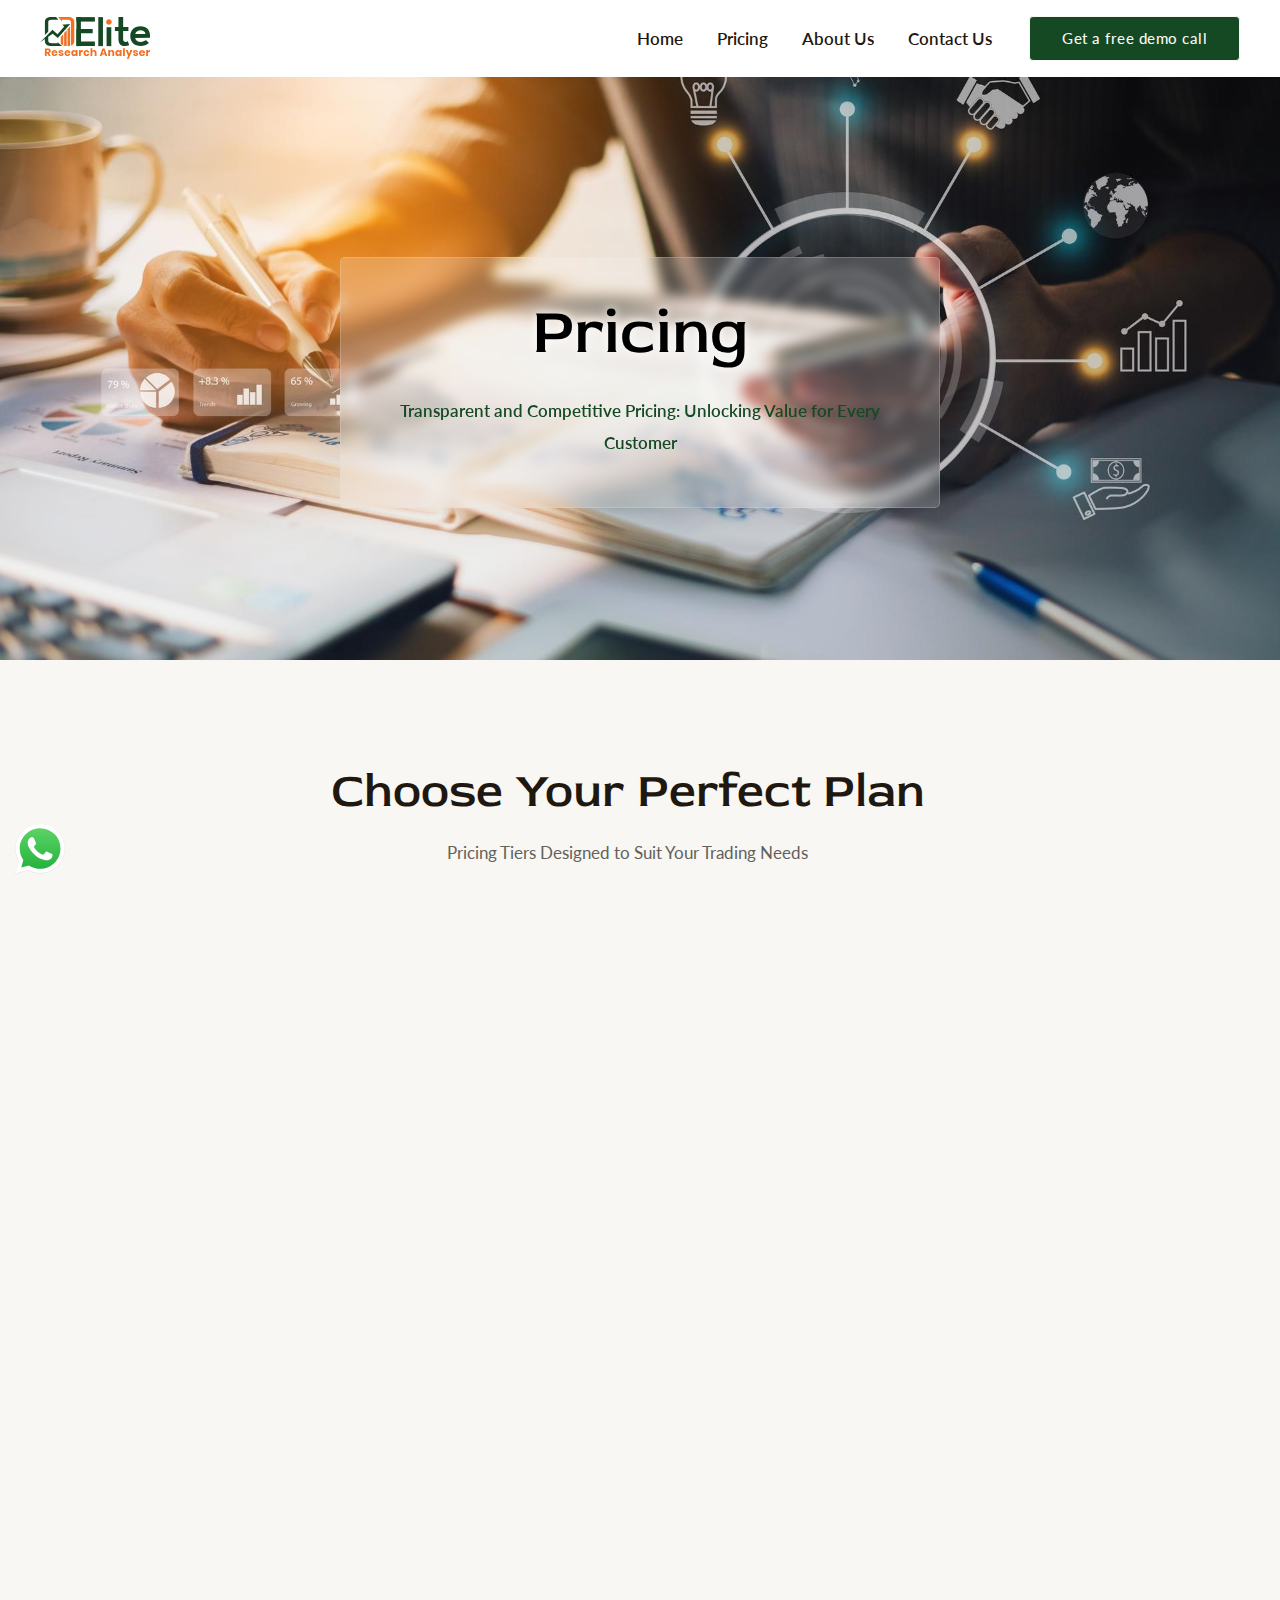
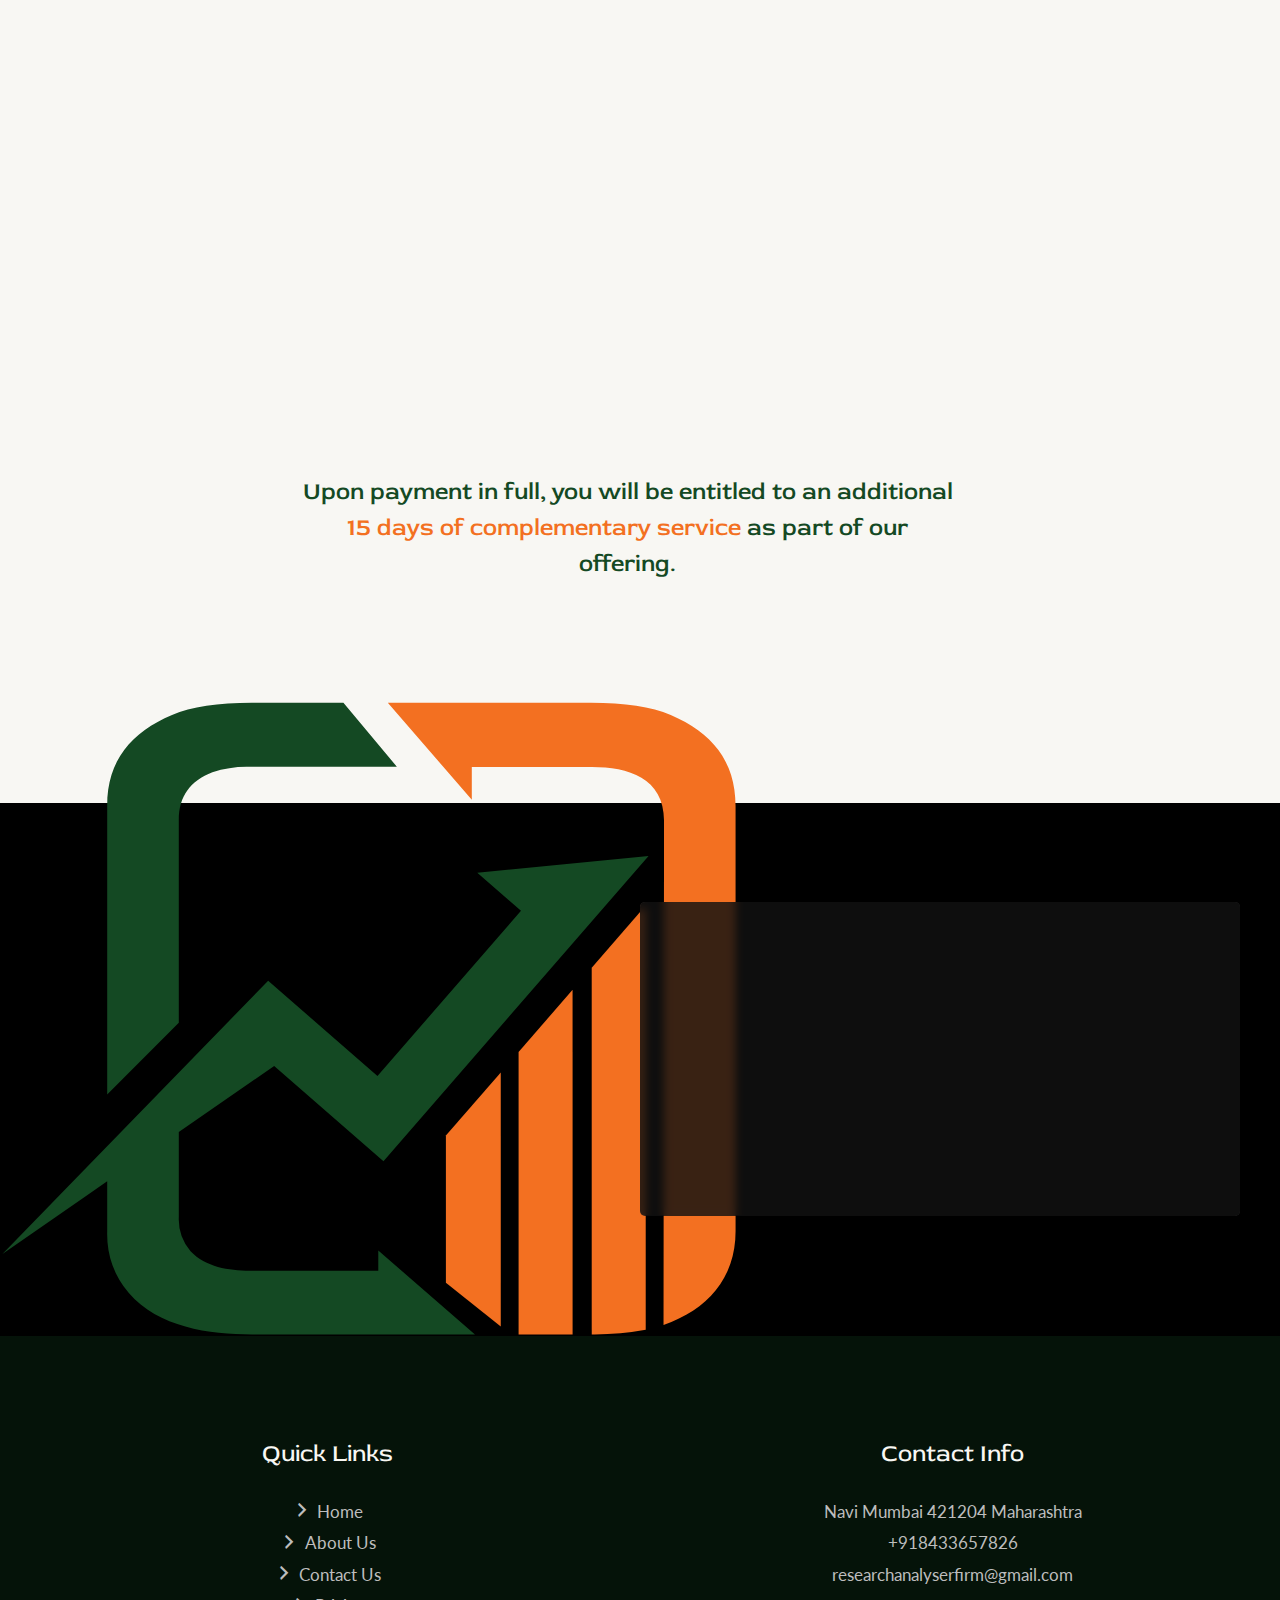
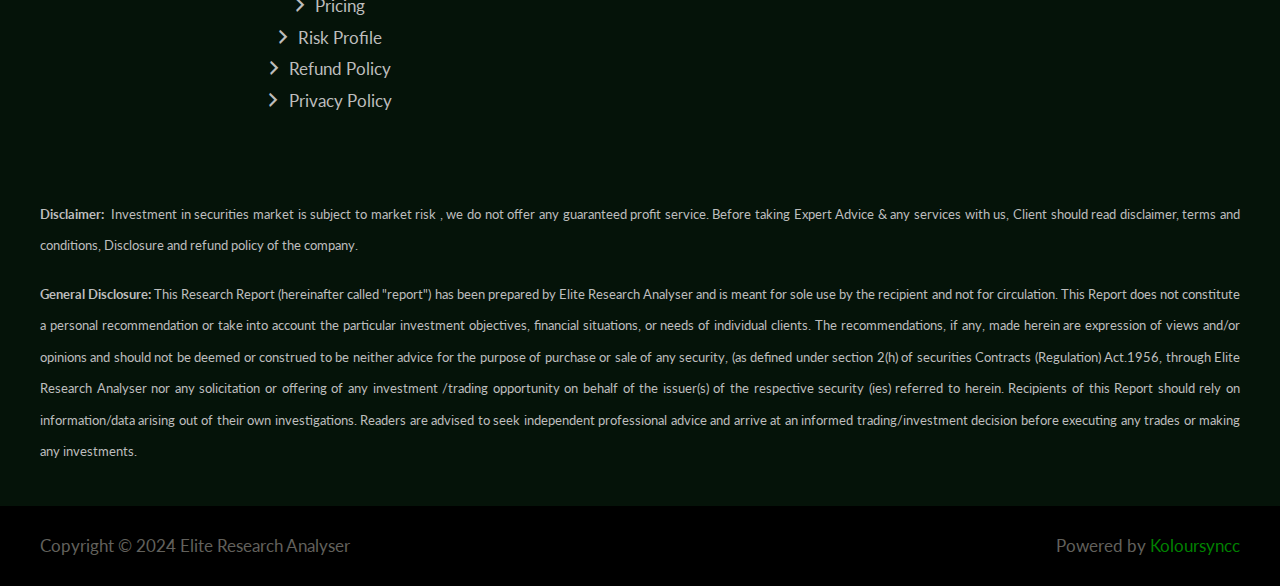
<file: pricing/index.html>
<!DOCTYPE html><html lang="en-US"><head>
<meta charset="UTF-8">
<meta name="viewport" content="width=device-width, initial-scale=1">
	 <link rel="profile" href="https://gmpg.org/xfn/11"> 
	 <title>Pricing – Elite Research Analyser</title>
<meta name="robots" content="max-image-preview:large">
<link rel="dns-prefetch" href="//fonts.googleapis.com">
<link rel="alternate" type="application/rss+xml" title="Elite Research Analyser » Feed" href="feed/">
<link rel="alternate" type="application/rss+xml" title="Elite Research Analyser » Comments Feed" href="comments/feed/">
<script>
window._wpemojiSettings = {"baseUrl":"https:\/\/s.w.org\/images\/core\/emoji\/14.0.0\/72x72\/","ext":".png","svgUrl":"https:\/\/s.w.org\/images\/core\/emoji\/14.0.0\/svg\/","svgExt":".svg","source":{"concatemoji":"https:\/\/HS1xsbnN3qBH.com\/wp-includes\/js\/wp-emoji-release.min.js?ver=6.2.4"}};
/*! This file is auto-generated */
!function(e,a,t){var n,r,o,i=a.createElement("canvas"),p=i.getContext&&i.getContext("2d");function s(e,t){p.clearRect(0,0,i.width,i.height),p.fillText(e,0,0);e=i.toDataURL();return p.clearRect(0,0,i.width,i.height),p.fillText(t,0,0),e===i.toDataURL()}function c(e){var t=a.createElement("script");t.src=e,t.defer=t.type="text/javascript",a.getElementsByTagName("head")[0].appendChild(t)}for(o=Array("flag","emoji"),t.supports={everything:!0,everythingExceptFlag:!0},r=0;r<o.length;r++)t.supports[o[r]]=function(e){if(p&&p.fillText)switch(p.textBaseline="top",p.font="600 32px Arial",e){case"flag":return s("\ud83c\udff3\ufe0f\u200d\u26a7\ufe0f","\ud83c\udff3\ufe0f\u200b\u26a7\ufe0f")?!1:!s("\ud83c\uddfa\ud83c\uddf3","\ud83c\uddfa\u200b\ud83c\uddf3")&&!s("\ud83c\udff4\udb40\udc67\udb40\udc62\udb40\udc65\udb40\udc6e\udb40\udc67\udb40\udc7f","\ud83c\udff4\u200b\udb40\udc67\u200b\udb40\udc62\u200b\udb40\udc65\u200b\udb40\udc6e\u200b\udb40\udc67\u200b\udb40\udc7f");case"emoji":return!s("\ud83e\udef1\ud83c\udffb\u200d\ud83e\udef2\ud83c\udfff","\ud83e\udef1\ud83c\udffb\u200b\ud83e\udef2\ud83c\udfff")}return!1}(o[r]),t.supports.everything=t.supports.everything&&t.supports[o[r]],"flag"!==o[r]&&(t.supports.everythingExceptFlag=t.supports.everythingExceptFlag&&t.supports[o[r]]);t.supports.everythingExceptFlag=t.supports.everythingExceptFlag&&!t.supports.flag,t.DOMReady=!1,t.readyCallback=function(){t.DOMReady=!0},t.supports.everything||(n=function(){t.readyCallback()},a.addEventListener?(a.addEventListener("DOMContentLoaded",n,!1),e.addEventListener("load",n,!1)):(e.attachEvent("onload",n),a.attachEvent("onreadystatechange",function(){"complete"===a.readyState&&t.readyCallback()})),(e=t.source||{}).concatemoji?c(e.concatemoji):e.wpemoji&&e.twemoji&&(c(e.twemoji),c(e.wpemoji)))}(window,document,window._wpemojiSettings);
</script>
<style>
img.wp-smiley,
img.emoji {
	display: inline !important;
	border: none !important;
	box-shadow: none !important;
	height: 1em !important;
	width: 1em !important;
	margin: 0 0.07em !important;
	vertical-align: -0.1em !important;
	background: none !important;
	padding: 0 !important;
}
</style>
	<link rel="stylesheet" id="astra-theme-css-css" href="../wp-content/themes/astra/assets/css/minified/frontend.min_ver%3D4.1.5.css" media="all">
<style id="astra-theme-css-inline-css">
.ast-no-sidebar .entry-content .alignfull {margin-left: calc( -50vw + 50%);margin-right: calc( -50vw + 50%);max-width: 100vw;width: 100vw;}.ast-no-sidebar .entry-content .alignwide {margin-left: calc(-41vw + 50%);margin-right: calc(-41vw + 50%);max-width: unset;width: unset;}.ast-no-sidebar .entry-content .alignfull .alignfull,.ast-no-sidebar .entry-content .alignfull .alignwide,.ast-no-sidebar .entry-content .alignwide .alignfull,.ast-no-sidebar .entry-content .alignwide .alignwide,.ast-no-sidebar .entry-content .wp-block-column .alignfull,.ast-no-sidebar .entry-content .wp-block-column .alignwide{width: 100%;margin-left: auto;margin-right: auto;}.wp-block-gallery,.blocks-gallery-grid {margin: 0;}.wp-block-separator {max-width: 100px;}.wp-block-separator.is-style-wide,.wp-block-separator.is-style-dots {max-width: none;}.entry-content .has-2-columns .wp-block-column:first-child {padding-right: 10px;}.entry-content .has-2-columns .wp-block-column:last-child {padding-left: 10px;}@media (max-width: 782px) {.entry-content .wp-block-columns .wp-block-column {flex-basis: 100%;}.entry-content .has-2-columns .wp-block-column:first-child {padding-right: 0;}.entry-content .has-2-columns .wp-block-column:last-child {padding-left: 0;}}body .entry-content .wp-block-latest-posts {margin-left: 0;}body .entry-content .wp-block-latest-posts li {list-style: none;}.ast-no-sidebar .ast-container .entry-content .wp-block-latest-posts {margin-left: 0;}.ast-header-break-point .entry-content .alignwide {margin-left: auto;margin-right: auto;}.entry-content .blocks-gallery-item img {margin-bottom: auto;}.wp-block-pullquote {border-top: 4px solid #555d66;border-bottom: 4px solid #555d66;color: #40464d;}:root{--ast-container-default-xlg-padding:6.67em;--ast-container-default-lg-padding:5.67em;--ast-container-default-slg-padding:4.34em;--ast-container-default-md-padding:3.34em;--ast-container-default-sm-padding:6.67em;--ast-container-default-xs-padding:2.4em;--ast-container-default-xxs-padding:1.4em;--ast-code-block-background:#EEEEEE;--ast-comment-inputs-background:#FAFAFA;}html{font-size:106.25%;}a,.page-title{color:var(--ast-global-color-1);}a:hover,a:focus{color:var(--ast-global-color-0);}body,button,input,select,textarea,.ast-button,.ast-custom-button{font-family:'Lato',sans-serif;font-weight:400;font-size:17px;font-size:1rem;}blockquote{color:var(--ast-global-color-3);}p,.entry-content p{margin-bottom:1em;}h1,.entry-content h1,h2,.entry-content h2,h3,.entry-content h3,h4,.entry-content h4,h5,.entry-content h5,h6,.entry-content h6,.site-title,.site-title a{font-family:'Red Rose',display;font-weight:500;}.site-title{font-size:35px;font-size:2.0588235294118rem;display:none;}header .custom-logo-link img{max-width:110px;}.astra-logo-svg{width:110px;}.site-header .site-description{font-size:15px;font-size:0.88235294117647rem;display:none;}.entry-title{font-size:30px;font-size:1.7647058823529rem;}h1,.entry-content h1{font-size:64px;font-size:3.7647058823529rem;font-family:'Red Rose',display;}h2,.entry-content h2{font-size:48px;font-size:2.8235294117647rem;font-family:'Red Rose',display;}h3,.entry-content h3{font-size:32px;font-size:1.8823529411765rem;font-family:'Red Rose',display;}h4,.entry-content h4{font-size:24px;font-size:1.4117647058824rem;font-family:'Red Rose',display;}h5,.entry-content h5{font-size:16px;font-size:0.94117647058824rem;font-family:'Red Rose',display;}h6,.entry-content h6{font-size:14px;font-size:0.82352941176471rem;font-family:'Red Rose',display;}::selection{background-color:var(--ast-global-color-1);color:#000000;}body,h1,.entry-title a,.entry-content h1,h2,.entry-content h2,h3,.entry-content h3,h4,.entry-content h4,h5,.entry-content h5,h6,.entry-content h6{color:var(--ast-global-color-3);}.tagcloud a:hover,.tagcloud a:focus,.tagcloud a.current-item{color:#000000;border-color:var(--ast-global-color-1);background-color:var(--ast-global-color-1);}input:focus,input[type="text"]:focus,input[type="email"]:focus,input[type="url"]:focus,input[type="password"]:focus,input[type="reset"]:focus,input[type="search"]:focus,textarea:focus{border-color:var(--ast-global-color-1);}input[type="radio"]:checked,input[type=reset],input[type="checkbox"]:checked,input[type="checkbox"]:hover:checked,input[type="checkbox"]:focus:checked,input[type=range]::-webkit-slider-thumb{border-color:var(--ast-global-color-1);background-color:var(--ast-global-color-1);box-shadow:none;}.site-footer a:hover + .post-count,.site-footer a:focus + .post-count{background:var(--ast-global-color-1);border-color:var(--ast-global-color-1);}.single .nav-links .nav-previous,.single .nav-links .nav-next{color:var(--ast-global-color-1);}.entry-meta,.entry-meta *{line-height:1.45;color:var(--ast-global-color-1);}.entry-meta a:hover,.entry-meta a:hover *,.entry-meta a:focus,.entry-meta a:focus *,.page-links > .page-link,.page-links .page-link:hover,.post-navigation a:hover{color:var(--ast-global-color-0);}#cat option,.secondary .calendar_wrap thead a,.secondary .calendar_wrap thead a:visited{color:var(--ast-global-color-1);}.secondary .calendar_wrap #today,.ast-progress-val span{background:var(--ast-global-color-1);}.secondary a:hover + .post-count,.secondary a:focus + .post-count{background:var(--ast-global-color-1);border-color:var(--ast-global-color-1);}.calendar_wrap #today > a{color:#000000;}.page-links .page-link,.single .post-navigation a{color:var(--ast-global-color-1);}.widget-title{font-size:24px;font-size:1.4117647058824rem;color:var(--ast-global-color-3);}a:focus-visible,.ast-menu-toggle:focus-visible,.site .skip-link:focus-visible,.wp-block-loginout input:focus-visible,.wp-block-search.wp-block-search__button-inside .wp-block-search__inside-wrapper,.ast-header-navigation-arrow:focus-visible{outline-style:dotted;outline-color:inherit;outline-width:thin;border-color:transparent;}input:focus,input[type="text"]:focus,input[type="email"]:focus,input[type="url"]:focus,input[type="password"]:focus,input[type="reset"]:focus,input[type="search"]:focus,textarea:focus,.wp-block-search__input:focus,[data-section="section-header-mobile-trigger"] .ast-button-wrap .ast-mobile-menu-trigger-minimal:focus,.ast-mobile-popup-drawer.active .menu-toggle-close:focus,.woocommerce-ordering select.orderby:focus,#ast-scroll-top:focus,.woocommerce a.add_to_cart_button:focus,.woocommerce .button.single_add_to_cart_button:focus{border-style:dotted;border-color:inherit;border-width:thin;outline-color:transparent;}.ast-logo-title-inline .site-logo-img{padding-right:1em;}.site-logo-img img{ transition:all 0.2s linear;}.ast-page-builder-template .hentry {margin: 0;}.ast-page-builder-template .site-content > .ast-container {max-width: 100%;padding: 0;}.ast-page-builder-template .site-content #primary {padding: 0;margin: 0;}.ast-page-builder-template .no-results {text-align: center;margin: 4em auto;}.ast-page-builder-template .ast-pagination {padding: 2em;}.ast-page-builder-template .entry-header.ast-no-title.ast-no-thumbnail {margin-top: 0;}.ast-page-builder-template .entry-header.ast-header-without-markup {margin-top: 0;margin-bottom: 0;}.ast-page-builder-template .entry-header.ast-no-title.ast-no-meta {margin-bottom: 0;}.ast-page-builder-template.single .post-navigation {padding-bottom: 2em;}.ast-page-builder-template.single-post .site-content > .ast-container {max-width: 100%;}.ast-page-builder-template .entry-header {margin-top: 4em;margin-left: auto;margin-right: auto;padding-left: 20px;padding-right: 20px;}.single.ast-page-builder-template .entry-header {padding-left: 20px;padding-right: 20px;}.ast-page-builder-template .ast-archive-description {margin: 4em auto 0;padding-left: 20px;padding-right: 20px;}.ast-page-builder-template.ast-no-sidebar .entry-content .alignwide {margin-left: 0;margin-right: 0;}@media (max-width:921px){#ast-desktop-header{display:none;}}@media (min-width:921px){#ast-mobile-header{display:none;}}.wp-block-buttons.aligncenter{justify-content:center;}@media (min-width:1200px){.wp-block-group .has-background{padding:20px;}}@media (min-width:1200px){.ast-no-sidebar.ast-separate-container .entry-content .wp-block-group.alignwide,.ast-no-sidebar.ast-separate-container .entry-content .wp-block-cover.alignwide{margin-left:-20px;margin-right:-20px;padding-left:20px;padding-right:20px;}.ast-no-sidebar.ast-separate-container .entry-content .wp-block-cover.alignfull,.ast-no-sidebar.ast-separate-container .entry-content .wp-block-group.alignfull{margin-left:-6.67em;margin-right:-6.67em;padding-left:6.67em;padding-right:6.67em;}}@media (min-width:1200px){.wp-block-cover-image.alignwide .wp-block-cover__inner-container,.wp-block-cover.alignwide .wp-block-cover__inner-container,.wp-block-cover-image.alignfull .wp-block-cover__inner-container,.wp-block-cover.alignfull .wp-block-cover__inner-container{width:100%;}}.wp-block-image.aligncenter{margin-left:auto;margin-right:auto;}.wp-block-table.aligncenter{margin-left:auto;margin-right:auto;}@media (max-width:921px){.ast-separate-container #primary,.ast-separate-container #secondary{padding:1.5em 0;}#primary,#secondary{padding:1.5em 0;margin:0;}.ast-left-sidebar #content > .ast-container{display:flex;flex-direction:column-reverse;width:100%;}.ast-separate-container .ast-article-post,.ast-separate-container .ast-article-single{padding:1.5em 2.14em;}.ast-author-box img.avatar{margin:20px 0 0 0;}}@media (min-width:922px){.ast-separate-container.ast-right-sidebar #primary,.ast-separate-container.ast-left-sidebar #primary{border:0;}.search-no-results.ast-separate-container #primary{margin-bottom:4em;}}.elementor-button-wrapper .elementor-button{border-style:solid;text-decoration:none;border-top-width:1px;border-right-width:1px;border-left-width:1px;border-bottom-width:1px;}body .elementor-button.elementor-size-sm,body .elementor-button.elementor-size-xs,body .elementor-button.elementor-size-md,body .elementor-button.elementor-size-lg,body .elementor-button.elementor-size-xl,body .elementor-button{border-top-left-radius:4px;border-top-right-radius:4px;border-bottom-right-radius:4px;border-bottom-left-radius:4px;padding-top:14px;padding-right:32px;padding-bottom:14px;padding-left:32px;}.elementor-button-wrapper .elementor-button{border-color:var(--ast-global-color-0);background-color:var(--ast-global-color-0);}.elementor-button-wrapper .elementor-button:hover,.elementor-button-wrapper .elementor-button:focus{color:var(--ast-global-color-4);background-color:var(--ast-global-color-1);border-color:var(--ast-global-color-1);}.wp-block-button .wp-block-button__link ,.elementor-button-wrapper .elementor-button,.elementor-button-wrapper .elementor-button:visited{color:var(--ast-global-color-4);}.elementor-button-wrapper .elementor-button{font-weight:500;font-size:16px;font-size:0.94117647058824rem;line-height:1em;letter-spacing:.5px;}body .elementor-button.elementor-size-sm,body .elementor-button.elementor-size-xs,body .elementor-button.elementor-size-md,body .elementor-button.elementor-size-lg,body .elementor-button.elementor-size-xl,body .elementor-button{font-size:16px;font-size:0.94117647058824rem;}.wp-block-button .wp-block-button__link:hover,.wp-block-button .wp-block-button__link:focus{color:var(--ast-global-color-4);background-color:var(--ast-global-color-1);border-color:var(--ast-global-color-1);}.wp-block-button .wp-block-button__link{border-style:solid;border-top-width:1px;border-right-width:1px;border-left-width:1px;border-bottom-width:1px;border-color:var(--ast-global-color-0);background-color:var(--ast-global-color-0);color:var(--ast-global-color-4);font-family:inherit;font-weight:500;line-height:1em;letter-spacing:.5px;font-size:16px;font-size:0.94117647058824rem;border-top-left-radius:4px;border-top-right-radius:4px;border-bottom-right-radius:4px;border-bottom-left-radius:4px;padding-top:14px;padding-right:32px;padding-bottom:14px;padding-left:32px;}.menu-toggle,button,.ast-button,.ast-custom-button,.button,input#submit,input[type="button"],input[type="submit"],input[type="reset"]{border-style:solid;border-top-width:1px;border-right-width:1px;border-left-width:1px;border-bottom-width:1px;color:var(--ast-global-color-4);border-color:var(--ast-global-color-0);background-color:var(--ast-global-color-0);padding-top:14px;padding-right:32px;padding-bottom:14px;padding-left:32px;font-family:inherit;font-weight:500;font-size:16px;font-size:0.94117647058824rem;line-height:1em;letter-spacing:.5px;border-top-left-radius:4px;border-top-right-radius:4px;border-bottom-right-radius:4px;border-bottom-left-radius:4px;}button:focus,.menu-toggle:hover,button:hover,.ast-button:hover,.ast-custom-button:hover .button:hover,.ast-custom-button:hover ,input[type=reset]:hover,input[type=reset]:focus,input#submit:hover,input#submit:focus,input[type="button"]:hover,input[type="button"]:focus,input[type="submit"]:hover,input[type="submit"]:focus{color:var(--ast-global-color-4);background-color:var(--ast-global-color-1);border-color:var(--ast-global-color-1);}@media (max-width:921px){.ast-mobile-header-stack .main-header-bar .ast-search-menu-icon{display:inline-block;}.ast-header-break-point.ast-header-custom-item-outside .ast-mobile-header-stack .main-header-bar .ast-search-icon{margin:0;}.ast-comment-avatar-wrap img{max-width:2.5em;}.ast-separate-container .ast-comment-list li.depth-1{padding:1.5em 2.14em;}.ast-separate-container .comment-respond{padding:2em 2.14em;}.ast-comment-meta{padding:0 1.8888em 1.3333em;}}@media (min-width:544px){.ast-container{max-width:100%;}}@media (max-width:544px){.ast-separate-container .ast-article-post,.ast-separate-container .ast-article-single,.ast-separate-container .comments-title,.ast-separate-container .ast-archive-description{padding:1.5em 1em;}.ast-separate-container #content .ast-container{padding-left:0.54em;padding-right:0.54em;}.ast-separate-container .ast-comment-list li.depth-1{padding:1.5em 1em;margin-bottom:1.5em;}.ast-separate-container .ast-comment-list .bypostauthor{padding:.5em;}.ast-search-menu-icon.ast-dropdown-active .search-field{width:170px;}}body,.ast-separate-container{background-color:var(--ast-global-color-4);;background-image:none;;}.ast-no-sidebar.ast-separate-container .entry-content .alignfull {margin-left: -6.67em;margin-right: -6.67em;width: auto;}@media (max-width: 1200px) {.ast-no-sidebar.ast-separate-container .entry-content .alignfull {margin-left: -2.4em;margin-right: -2.4em;}}@media (max-width: 768px) {.ast-no-sidebar.ast-separate-container .entry-content .alignfull {margin-left: -2.14em;margin-right: -2.14em;}}@media (max-width: 544px) {.ast-no-sidebar.ast-separate-container .entry-content .alignfull {margin-left: -1em;margin-right: -1em;}}.ast-no-sidebar.ast-separate-container .entry-content .alignwide {margin-left: -20px;margin-right: -20px;}.ast-no-sidebar.ast-separate-container .entry-content .wp-block-column .alignfull,.ast-no-sidebar.ast-separate-container .entry-content .wp-block-column .alignwide {margin-left: auto;margin-right: auto;width: 100%;}@media (max-width:921px){.site-title{display:none;}.site-header .site-description{display:none;}.entry-title{font-size:30px;}h1,.entry-content h1{font-size:56px;}h2,.entry-content h2{font-size:32px;}h3,.entry-content h3{font-size:24px;}.astra-logo-svg{width:104px;}header .custom-logo-link img,.ast-header-break-point .site-logo-img .custom-mobile-logo-link img{max-width:104px;}}@media (max-width:544px){.site-title{display:none;}.site-header .site-description{display:none;}.entry-title{font-size:30px;}h1,.entry-content h1{font-size:32px;}h2,.entry-content h2{font-size:24px;}h3,.entry-content h3{font-size:22px;}h4,.entry-content h4{font-size:20px;font-size:1.1764705882353rem;}header .custom-logo-link img,.ast-header-break-point .site-branding img,.ast-header-break-point .custom-logo-link img{max-width:104px;}.astra-logo-svg{width:104px;}.ast-header-break-point .site-logo-img .custom-mobile-logo-link img{max-width:104px;}}@media (max-width:921px){html{font-size:96.9%;}}@media (max-width:544px){html{font-size:96.9%;}}@media (min-width:922px){.ast-container{max-width:1240px;}}@font-face {font-family: "Astra";src: url(../wp-content/themes/astra/assets/fonts/astra.woff) format("woff"),url(../wp-content/themes/astra/assets/fonts/astra.ttf) format("truetype"),url(../wp-content/themes/astra/assets/fonts/astra.svg#astra) format("svg");font-weight: normal;font-style: normal;font-display: fallback;}@media (min-width:922px){.main-header-menu .sub-menu .menu-item.ast-left-align-sub-menu:hover > .sub-menu,.main-header-menu .sub-menu .menu-item.ast-left-align-sub-menu.focus > .sub-menu{margin-left:-0px;}}.footer-widget-area[data-section^="section-fb-html-"] .ast-builder-html-element{text-align:center;}.astra-icon-down_arrow::after {content: "\e900";font-family: Astra;}.astra-icon-close::after {content: "\e5cd";font-family: Astra;}.astra-icon-drag_handle::after {content: "\e25d";font-family: Astra;}.astra-icon-format_align_justify::after {content: "\e235";font-family: Astra;}.astra-icon-menu::after {content: "\e5d2";font-family: Astra;}.astra-icon-reorder::after {content: "\e8fe";font-family: Astra;}.astra-icon-search::after {content: "\e8b6";font-family: Astra;}.astra-icon-zoom_in::after {content: "\e56b";font-family: Astra;}.astra-icon-check-circle::after {content: "\e901";font-family: Astra;}.astra-icon-shopping-cart::after {content: "\f07a";font-family: Astra;}.astra-icon-shopping-bag::after {content: "\f290";font-family: Astra;}.astra-icon-shopping-basket::after {content: "\f291";font-family: Astra;}.astra-icon-circle-o::after {content: "\e903";font-family: Astra;}.astra-icon-certificate::after {content: "\e902";font-family: Astra;}blockquote {padding: 1.2em;}:root .has-ast-global-color-0-color{color:var(--ast-global-color-0);}:root .has-ast-global-color-0-background-color{background-color:var(--ast-global-color-0);}:root .wp-block-button .has-ast-global-color-0-color{color:var(--ast-global-color-0);}:root .wp-block-button .has-ast-global-color-0-background-color{background-color:var(--ast-global-color-0);}:root .has-ast-global-color-1-color{color:var(--ast-global-color-1);}:root .has-ast-global-color-1-background-color{background-color:var(--ast-global-color-1);}:root .wp-block-button .has-ast-global-color-1-color{color:var(--ast-global-color-1);}:root .wp-block-button .has-ast-global-color-1-background-color{background-color:var(--ast-global-color-1);}:root .has-ast-global-color-2-color{color:var(--ast-global-color-2);}:root .has-ast-global-color-2-background-color{background-color:var(--ast-global-color-2);}:root .wp-block-button .has-ast-global-color-2-color{color:var(--ast-global-color-2);}:root .wp-block-button .has-ast-global-color-2-background-color{background-color:var(--ast-global-color-2);}:root .has-ast-global-color-3-color{color:var(--ast-global-color-3);}:root .has-ast-global-color-3-background-color{background-color:var(--ast-global-color-3);}:root .wp-block-button .has-ast-global-color-3-color{color:var(--ast-global-color-3);}:root .wp-block-button .has-ast-global-color-3-background-color{background-color:var(--ast-global-color-3);}:root .has-ast-global-color-4-color{color:var(--ast-global-color-4);}:root .has-ast-global-color-4-background-color{background-color:var(--ast-global-color-4);}:root .wp-block-button .has-ast-global-color-4-color{color:var(--ast-global-color-4);}:root .wp-block-button .has-ast-global-color-4-background-color{background-color:var(--ast-global-color-4);}:root .has-ast-global-color-5-color{color:var(--ast-global-color-5);}:root .has-ast-global-color-5-background-color{background-color:var(--ast-global-color-5);}:root .wp-block-button .has-ast-global-color-5-color{color:var(--ast-global-color-5);}:root .wp-block-button .has-ast-global-color-5-background-color{background-color:var(--ast-global-color-5);}:root .has-ast-global-color-6-color{color:var(--ast-global-color-6);}:root .has-ast-global-color-6-background-color{background-color:var(--ast-global-color-6);}:root .wp-block-button .has-ast-global-color-6-color{color:var(--ast-global-color-6);}:root .wp-block-button .has-ast-global-color-6-background-color{background-color:var(--ast-global-color-6);}:root .has-ast-global-color-7-color{color:var(--ast-global-color-7);}:root .has-ast-global-color-7-background-color{background-color:var(--ast-global-color-7);}:root .wp-block-button .has-ast-global-color-7-color{color:var(--ast-global-color-7);}:root .wp-block-button .has-ast-global-color-7-background-color{background-color:var(--ast-global-color-7);}:root .has-ast-global-color-8-color{color:var(--ast-global-color-8);}:root .has-ast-global-color-8-background-color{background-color:var(--ast-global-color-8);}:root .wp-block-button .has-ast-global-color-8-color{color:var(--ast-global-color-8);}:root .wp-block-button .has-ast-global-color-8-background-color{background-color:var(--ast-global-color-8);}:root{--ast-global-color-0:#144923;--ast-global-color-1:#f37021;--ast-global-color-2:#1E1810;--ast-global-color-3:#62615C;--ast-global-color-4:#F8F7F3;--ast-global-color-5:#FFFFFF;--ast-global-color-6:#000000;--ast-global-color-7:#4B4F58;--ast-global-color-8:#F6F7F8;}:root {--ast-border-color : #dddddd;}.ast-single-entry-banner {-js-display: flex;display: flex;flex-direction: column;justify-content: center;text-align: center;position: relative;background: #eeeeee;}.ast-single-entry-banner[data-banner-layout="layout-1"] {max-width: 1200px;background: inherit;padding: 20px 0;}.ast-single-entry-banner[data-banner-width-type="custom"] {margin: 0 auto;width: 100%;}.ast-single-entry-banner + .site-content .entry-header {margin-bottom: 0;}header.entry-header .entry-title{font-size:30px;font-size:1.7647058823529rem;}header.entry-header > *:not(:last-child){margin-bottom:10px;}.ast-archive-entry-banner {-js-display: flex;display: flex;flex-direction: column;justify-content: center;text-align: center;position: relative;background: #eeeeee;}.ast-archive-entry-banner[data-banner-width-type="custom"] {margin: 0 auto;width: 100%;}.ast-archive-entry-banner[data-banner-layout="layout-1"] {background: inherit;padding: 20px 0;text-align: left;}body.archive .ast-archive-description{max-width:1200px;width:100%;text-align:left;padding-top:3em;padding-right:3em;padding-bottom:3em;padding-left:3em;}body.archive .ast-archive-description .ast-archive-title,body.archive .ast-archive-description .ast-archive-title *{font-size:40px;font-size:2.3529411764706rem;}body.archive .ast-archive-description > *:not(:last-child){margin-bottom:10px;}@media (max-width:921px){body.archive .ast-archive-description{text-align:left;}}@media (max-width:544px){body.archive .ast-archive-description{text-align:left;}}.ast-breadcrumbs .trail-browse,.ast-breadcrumbs .trail-items,.ast-breadcrumbs .trail-items li{display:inline-block;margin:0;padding:0;border:none;background:inherit;text-indent:0;text-decoration:none;}.ast-breadcrumbs .trail-browse{font-size:inherit;font-style:inherit;font-weight:inherit;color:inherit;}.ast-breadcrumbs .trail-items{list-style:none;}.trail-items li::after{padding:0 0.3em;content:"\00bb";}.trail-items li:last-of-type::after{display:none;}h1,.entry-content h1,h2,.entry-content h2,h3,.entry-content h3,h4,.entry-content h4,h5,.entry-content h5,h6,.entry-content h6{color:var(--ast-global-color-2);}@media (max-width:921px){.ast-builder-grid-row-container.ast-builder-grid-row-tablet-3-firstrow .ast-builder-grid-row > *:first-child,.ast-builder-grid-row-container.ast-builder-grid-row-tablet-3-lastrow .ast-builder-grid-row > *:last-child{grid-column:1 / -1;}}@media (max-width:544px){.ast-builder-grid-row-container.ast-builder-grid-row-mobile-3-firstrow .ast-builder-grid-row > *:first-child,.ast-builder-grid-row-container.ast-builder-grid-row-mobile-3-lastrow .ast-builder-grid-row > *:last-child{grid-column:1 / -1;}}.ast-builder-layout-element[data-section="title_tagline"]{display:flex;}@media (max-width:921px){.ast-header-break-point .ast-builder-layout-element[data-section="title_tagline"]{display:flex;}}@media (max-width:544px){.ast-header-break-point .ast-builder-layout-element[data-section="title_tagline"]{display:flex;}}[data-section*="section-hb-button-"] .menu-link{display:none;}.ast-header-button-1[data-section*="section-hb-button-"] .ast-builder-button-wrap .ast-custom-button{font-weight:500;font-size:15px;font-size:0.88235294117647rem;}.ast-header-button-1 .ast-custom-button{color:var(--ast-global-color-4);background:var(--ast-global-color-0);border-color:var(--ast-global-color-4);border-top-width:1px;border-bottom-width:1px;border-left-width:1px;border-right-width:1px;}.ast-header-button-1 .ast-custom-button:hover{color:var(--ast-global-color-5);background:var(--ast-global-color-1);border-color:var(--ast-global-color-4);}@media (max-width:921px){.ast-header-button-1 .ast-custom-button{color:#e65644;}}@media (max-width:921px){.ast-header-button-1[data-section*="section-hb-button-"] .ast-builder-button-wrap .ast-custom-button{padding-left:20px;padding-right:20px;}}.ast-header-button-1[data-section="section-hb-button-1"]{display:flex;}@media (max-width:921px){.ast-header-break-point .ast-header-button-1[data-section="section-hb-button-1"]{display:flex;}}@media (max-width:544px){.ast-header-break-point .ast-header-button-1[data-section="section-hb-button-1"]{display:none;}}.ast-builder-menu-1{font-family:inherit;font-weight:600;}.ast-builder-menu-1 .menu-item > .menu-link{color:var(--ast-global-color-2);}.ast-builder-menu-1 .menu-item > .ast-menu-toggle{color:var(--ast-global-color-2);}.ast-builder-menu-1 .menu-item:hover > .menu-link,.ast-builder-menu-1 .inline-on-mobile .menu-item:hover > .ast-menu-toggle{color:var(--ast-global-color-0);}.ast-builder-menu-1 .menu-item:hover > .ast-menu-toggle{color:var(--ast-global-color-0);}.ast-builder-menu-1 .sub-menu,.ast-builder-menu-1 .inline-on-mobile .sub-menu{border-top-width:2px;border-bottom-width:0px;border-right-width:0px;border-left-width:0px;border-color:var(--ast-global-color-1);border-style:solid;}.ast-builder-menu-1 .main-header-menu > .menu-item > .sub-menu,.ast-builder-menu-1 .main-header-menu > .menu-item > .astra-full-megamenu-wrapper{margin-top:0px;}.ast-desktop .ast-builder-menu-1 .main-header-menu > .menu-item > .sub-menu:before,.ast-desktop .ast-builder-menu-1 .main-header-menu > .menu-item > .astra-full-megamenu-wrapper:before{height:calc( 0px + 5px );}.ast-desktop .ast-builder-menu-1 .menu-item .sub-menu .menu-link{border-style:none;}@media (max-width:921px){.ast-header-break-point .ast-builder-menu-1 .menu-item.menu-item-has-children > .ast-menu-toggle{top:0;}.ast-builder-menu-1 .menu-item-has-children > .menu-link:after{content:unset;}.ast-builder-menu-1 .main-header-menu > .menu-item > .sub-menu,.ast-builder-menu-1 .main-header-menu > .menu-item > .astra-full-megamenu-wrapper{margin-top:0;}}@media (max-width:544px){.ast-header-break-point .ast-builder-menu-1 .menu-item.menu-item-has-children > .ast-menu-toggle{top:0;}.ast-builder-menu-1 .main-header-menu > .menu-item > .sub-menu,.ast-builder-menu-1 .main-header-menu > .menu-item > .astra-full-megamenu-wrapper{margin-top:0;}}.ast-builder-menu-1{display:flex;}@media (max-width:921px){.ast-header-break-point .ast-builder-menu-1{display:flex;}}@media (max-width:544px){.ast-header-break-point .ast-builder-menu-1{display:flex;}}.ast-desktop .ast-menu-hover-style-underline > .menu-item > .menu-link:before,.ast-desktop .ast-menu-hover-style-overline > .menu-item > .menu-link:before {content: "";position: absolute;width: 100%;right: 50%;height: 1px;background-color: transparent;transform: scale(0,0) translate(-50%,0);transition: transform .3s ease-in-out,color .0s ease-in-out;}.ast-desktop .ast-menu-hover-style-underline > .menu-item:hover > .menu-link:before,.ast-desktop .ast-menu-hover-style-overline > .menu-item:hover > .menu-link:before {width: calc(100% - 1.2em);background-color: currentColor;transform: scale(1,1) translate(50%,0);}.ast-desktop .ast-menu-hover-style-underline > .menu-item > .menu-link:before {bottom: 0;}.ast-desktop .ast-menu-hover-style-overline > .menu-item > .menu-link:before {top: 0;}.ast-desktop .ast-menu-hover-style-zoom > .menu-item > .menu-link:hover {transition: all .3s ease;transform: scale(1.2);}.site-below-footer-wrap{padding-top:20px;padding-bottom:20px;}.site-below-footer-wrap[data-section="section-below-footer-builder"]{background-color:#000000;;background-image:none;;min-height:80px;}.site-below-footer-wrap[data-section="section-below-footer-builder"] .ast-builder-grid-row{max-width:1200px;margin-left:auto;margin-right:auto;}.site-below-footer-wrap[data-section="section-below-footer-builder"] .ast-builder-grid-row,.site-below-footer-wrap[data-section="section-below-footer-builder"] .site-footer-section{align-items:flex-start;}.site-below-footer-wrap[data-section="section-below-footer-builder"].ast-footer-row-inline .site-footer-section{display:flex;margin-bottom:0;}.ast-builder-grid-row-2-equal .ast-builder-grid-row{grid-template-columns:repeat( 2,1fr );}@media (max-width:921px){.site-below-footer-wrap[data-section="section-below-footer-builder"].ast-footer-row-tablet-inline .site-footer-section{display:flex;margin-bottom:0;}.site-below-footer-wrap[data-section="section-below-footer-builder"].ast-footer-row-tablet-stack .site-footer-section{display:block;margin-bottom:10px;}.ast-builder-grid-row-container.ast-builder-grid-row-tablet-2-equal .ast-builder-grid-row{grid-template-columns:repeat( 2,1fr );}}@media (max-width:544px){.site-below-footer-wrap[data-section="section-below-footer-builder"].ast-footer-row-mobile-inline .site-footer-section{display:flex;margin-bottom:0;}.site-below-footer-wrap[data-section="section-below-footer-builder"].ast-footer-row-mobile-stack .site-footer-section{display:block;margin-bottom:10px;}.ast-builder-grid-row-container.ast-builder-grid-row-mobile-full .ast-builder-grid-row{grid-template-columns:1fr;}}@media (max-width:921px){.site-below-footer-wrap[data-section="section-below-footer-builder"]{padding-left:25px;padding-right:25px;}}@media (max-width:544px){.site-below-footer-wrap[data-section="section-below-footer-builder"]{padding-left:20px;padding-right:20px;}}.site-below-footer-wrap[data-section="section-below-footer-builder"]{display:grid;}@media (max-width:921px){.ast-header-break-point .site-below-footer-wrap[data-section="section-below-footer-builder"]{display:grid;}}@media (max-width:544px){.ast-header-break-point .site-below-footer-wrap[data-section="section-below-footer-builder"]{display:grid;}}.ast-builder-html-element img.alignnone{display:inline-block;}.ast-builder-html-element p:first-child{margin-top:0;}.ast-builder-html-element p:last-child{margin-bottom:0;}.ast-header-break-point .main-header-bar .ast-builder-html-element{line-height:1.85714285714286;}.footer-widget-area[data-section="section-fb-html-1"] .ast-builder-html-element{color:var(--ast-global-color-3);}.footer-widget-area[data-section="section-fb-html-1"]{display:block;}@media (max-width:921px){.ast-header-break-point .footer-widget-area[data-section="section-fb-html-1"]{display:block;}}@media (max-width:544px){.ast-header-break-point .footer-widget-area[data-section="section-fb-html-1"]{display:block;}}.footer-widget-area[data-section="section-fb-html-2"] .ast-builder-html-element{color:#bdbdbd;}.footer-widget-area[data-section="section-fb-html-2"]{display:block;}@media (max-width:921px){.ast-header-break-point .footer-widget-area[data-section="section-fb-html-2"]{display:block;}}@media (max-width:544px){.ast-header-break-point .footer-widget-area[data-section="section-fb-html-2"]{display:block;}}.footer-widget-area[data-section="section-fb-html-1"] .ast-builder-html-element{text-align:right;}@media (max-width:921px){.footer-widget-area[data-section="section-fb-html-1"] .ast-builder-html-element{text-align:right;}}@media (max-width:544px){.footer-widget-area[data-section="section-fb-html-1"] .ast-builder-html-element{text-align:center;}}.footer-widget-area[data-section="section-fb-html-2"] .ast-builder-html-element{text-align:center;}@media (max-width:921px){.footer-widget-area[data-section="section-fb-html-2"] .ast-builder-html-element{text-align:center;}}@media (max-width:544px){.footer-widget-area[data-section="section-fb-html-2"] .ast-builder-html-element{text-align:center;}}.ast-footer-copyright{text-align:left;}.ast-footer-copyright {color:var(--ast-global-color-3);}@media (max-width:921px){.ast-footer-copyright{text-align:left;}}@media (max-width:544px){.ast-footer-copyright{text-align:center;}}.ast-footer-copyright.ast-builder-layout-element{display:flex;}@media (max-width:921px){.ast-header-break-point .ast-footer-copyright.ast-builder-layout-element{display:flex;}}@media (max-width:544px){.ast-header-break-point .ast-footer-copyright.ast-builder-layout-element{display:flex;}}.site-above-footer-wrap{padding-top:20px;padding-bottom:20px;}.site-above-footer-wrap[data-section="section-above-footer-builder"]{background-color:#051309;;background-image:none;;min-height:60px;}.site-above-footer-wrap[data-section="section-above-footer-builder"] .ast-builder-grid-row{max-width:1200px;margin-left:auto;margin-right:auto;}.site-above-footer-wrap[data-section="section-above-footer-builder"] .ast-builder-grid-row,.site-above-footer-wrap[data-section="section-above-footer-builder"] .site-footer-section{align-items:flex-start;}.site-above-footer-wrap[data-section="section-above-footer-builder"].ast-footer-row-inline .site-footer-section{display:flex;margin-bottom:0;}.ast-builder-grid-row-2-equal .ast-builder-grid-row{grid-template-columns:repeat( 2,1fr );}@media (max-width:921px){.site-above-footer-wrap[data-section="section-above-footer-builder"].ast-footer-row-tablet-inline .site-footer-section{display:flex;margin-bottom:0;}.site-above-footer-wrap[data-section="section-above-footer-builder"].ast-footer-row-tablet-stack .site-footer-section{display:block;margin-bottom:10px;}.ast-builder-grid-row-container.ast-builder-grid-row-tablet-2-equal .ast-builder-grid-row{grid-template-columns:repeat( 2,1fr );}}@media (max-width:544px){.site-above-footer-wrap[data-section="section-above-footer-builder"].ast-footer-row-mobile-inline .site-footer-section{display:flex;margin-bottom:0;}.site-above-footer-wrap[data-section="section-above-footer-builder"].ast-footer-row-mobile-stack .site-footer-section{display:block;margin-bottom:10px;}.ast-builder-grid-row-container.ast-builder-grid-row-mobile-full .ast-builder-grid-row{grid-template-columns:1fr;}}.site-above-footer-wrap[data-section="section-above-footer-builder"]{padding-top:100px;padding-bottom:40px;padding-left:40px;padding-right:40px;}@media (max-width:544px){.site-above-footer-wrap[data-section="section-above-footer-builder"]{padding-top:40px;padding-bottom:40px;padding-left:20px;padding-right:20px;}}.site-above-footer-wrap[data-section="section-above-footer-builder"]{display:grid;}@media (max-width:921px){.ast-header-break-point .site-above-footer-wrap[data-section="section-above-footer-builder"]{display:grid;}}@media (max-width:544px){.ast-header-break-point .site-above-footer-wrap[data-section="section-above-footer-builder"]{display:grid;}}.site-primary-footer-wrap{padding-top:45px;padding-bottom:45px;}.site-primary-footer-wrap[data-section="section-primary-footer-builder"]{background-color:#051309;;background-image:none;;}.site-primary-footer-wrap[data-section="section-primary-footer-builder"] .ast-builder-grid-row{max-width:1200px;margin-left:auto;margin-right:auto;}.site-primary-footer-wrap[data-section="section-primary-footer-builder"] .ast-builder-grid-row,.site-primary-footer-wrap[data-section="section-primary-footer-builder"] .site-footer-section{align-items:center;}.site-primary-footer-wrap[data-section="section-primary-footer-builder"].ast-footer-row-inline .site-footer-section{display:flex;margin-bottom:0;}.ast-builder-grid-row-full .ast-builder-grid-row{grid-template-columns:1fr;}@media (max-width:921px){.site-primary-footer-wrap[data-section="section-primary-footer-builder"].ast-footer-row-tablet-inline .site-footer-section{display:flex;margin-bottom:0;}.site-primary-footer-wrap[data-section="section-primary-footer-builder"].ast-footer-row-tablet-stack .site-footer-section{display:block;margin-bottom:10px;}.ast-builder-grid-row-container.ast-builder-grid-row-tablet-full .ast-builder-grid-row{grid-template-columns:1fr;}}@media (max-width:544px){.site-primary-footer-wrap[data-section="section-primary-footer-builder"] .ast-builder-grid-row{grid-column-gap:60px;grid-row-gap:60px;}.site-primary-footer-wrap[data-section="section-primary-footer-builder"].ast-footer-row-mobile-inline .site-footer-section{display:flex;margin-bottom:0;}.site-primary-footer-wrap[data-section="section-primary-footer-builder"].ast-footer-row-mobile-stack .site-footer-section{display:block;margin-bottom:10px;}.ast-builder-grid-row-container.ast-builder-grid-row-mobile-full .ast-builder-grid-row{grid-template-columns:1fr;}}.site-primary-footer-wrap[data-section="section-primary-footer-builder"]{padding-top:40px;padding-bottom:40px;padding-left:40px;padding-right:40px;}@media (max-width:921px){.site-primary-footer-wrap[data-section="section-primary-footer-builder"]{padding-top:80px;padding-bottom:80px;padding-left:40px;padding-right:40px;}}@media (max-width:544px){.site-primary-footer-wrap[data-section="section-primary-footer-builder"]{padding-top:65px;padding-bottom:65px;padding-left:20px;padding-right:20px;}}.site-primary-footer-wrap[data-section="section-primary-footer-builder"]{display:grid;}@media (max-width:921px){.ast-header-break-point .site-primary-footer-wrap[data-section="section-primary-footer-builder"]{display:grid;}}@media (max-width:544px){.ast-header-break-point .site-primary-footer-wrap[data-section="section-primary-footer-builder"]{display:grid;}}.footer-widget-area[data-section="sidebar-widgets-footer-widget-2"] .footer-widget-area-inner{text-align:center;}@media (max-width:921px){.footer-widget-area[data-section="sidebar-widgets-footer-widget-2"] .footer-widget-area-inner{text-align:left;}}@media (max-width:544px){.footer-widget-area[data-section="sidebar-widgets-footer-widget-2"] .footer-widget-area-inner{text-align:center;}}.footer-widget-area[data-section="sidebar-widgets-footer-widget-3"] .footer-widget-area-inner{text-align:center;}@media (max-width:921px){.footer-widget-area[data-section="sidebar-widgets-footer-widget-3"] .footer-widget-area-inner{text-align:left;}}@media (max-width:544px){.footer-widget-area[data-section="sidebar-widgets-footer-widget-3"] .footer-widget-area-inner{text-align:center;}}.footer-widget-area[data-section="sidebar-widgets-footer-widget-2"] .footer-widget-area-inner a{color:#bdbdbd;}.footer-widget-area[data-section="sidebar-widgets-footer-widget-2"] .widget-title{color:var(--ast-global-color-4);}.footer-widget-area[data-section="sidebar-widgets-footer-widget-2"]{display:block;}@media (max-width:921px){.ast-header-break-point .footer-widget-area[data-section="sidebar-widgets-footer-widget-2"]{display:block;}}@media (max-width:544px){.ast-header-break-point .footer-widget-area[data-section="sidebar-widgets-footer-widget-2"]{display:block;}}.footer-widget-area[data-section="sidebar-widgets-footer-widget-3"] .footer-widget-area-inner a{color:#bdbdbd;}.footer-widget-area[data-section="sidebar-widgets-footer-widget-3"] .widget-title{color:var(--ast-global-color-4);}.footer-widget-area[data-section="sidebar-widgets-footer-widget-3"]{display:block;}@media (max-width:921px){.ast-header-break-point .footer-widget-area[data-section="sidebar-widgets-footer-widget-3"]{display:block;}}@media (max-width:544px){.ast-header-break-point .footer-widget-area[data-section="sidebar-widgets-footer-widget-3"]{display:block;}}.elementor-widget-heading .elementor-heading-title{margin:0;}.elementor-page .ast-menu-toggle{color:unset !important;background:unset !important;}.elementor-post.elementor-grid-item.hentry{margin-bottom:0;}.woocommerce div.product .elementor-element.elementor-products-grid .related.products ul.products li.product,.elementor-element .elementor-wc-products .woocommerce[class*='columns-'] ul.products li.product{width:auto;margin:0;float:none;}.ast-left-sidebar .elementor-section.elementor-section-stretched,.ast-right-sidebar .elementor-section.elementor-section-stretched{max-width:100%;left:0 !important;}.elementor-template-full-width .ast-container{display:block;}@media (max-width:544px){.elementor-element .elementor-wc-products .woocommerce[class*="columns-"] ul.products li.product{width:auto;margin:0;}.elementor-element .woocommerce .woocommerce-result-count{float:none;}}.ast-header-break-point .main-header-bar{border-bottom-width:1px;}@media (min-width:922px){.main-header-bar{border-bottom-width:1px;}}.main-header-menu .menu-item, #astra-footer-menu .menu-item, .main-header-bar .ast-masthead-custom-menu-items{-js-display:flex;display:flex;-webkit-box-pack:center;-webkit-justify-content:center;-moz-box-pack:center;-ms-flex-pack:center;justify-content:center;-webkit-box-orient:vertical;-webkit-box-direction:normal;-webkit-flex-direction:column;-moz-box-orient:vertical;-moz-box-direction:normal;-ms-flex-direction:column;flex-direction:column;}.main-header-menu > .menu-item > .menu-link, #astra-footer-menu > .menu-item > .menu-link{height:100%;-webkit-box-align:center;-webkit-align-items:center;-moz-box-align:center;-ms-flex-align:center;align-items:center;-js-display:flex;display:flex;}.main-header-menu .sub-menu .menu-item.menu-item-has-children > .menu-link:after{position:absolute;right:1em;top:50%;transform:translate(0,-50%) rotate(270deg);}.ast-header-break-point .main-header-bar .main-header-bar-navigation .page_item_has_children > .ast-menu-toggle::before, .ast-header-break-point .main-header-bar .main-header-bar-navigation .menu-item-has-children > .ast-menu-toggle::before, .ast-mobile-popup-drawer .main-header-bar-navigation .menu-item-has-children>.ast-menu-toggle::before, .ast-header-break-point .ast-mobile-header-wrap .main-header-bar-navigation .menu-item-has-children > .ast-menu-toggle::before{font-weight:bold;content:"\e900";font-family:Astra;text-decoration:inherit;display:inline-block;}.ast-header-break-point .main-navigation ul.sub-menu .menu-item .menu-link:before{content:"\e900";font-family:Astra;font-size:.65em;text-decoration:inherit;display:inline-block;transform:translate(0, -2px) rotateZ(270deg);margin-right:5px;}.widget_search .search-form:after{font-family:Astra;font-size:1.2em;font-weight:normal;content:"\e8b6";position:absolute;top:50%;right:15px;transform:translate(0, -50%);}.astra-search-icon::before{content:"\e8b6";font-family:Astra;font-style:normal;font-weight:normal;text-decoration:inherit;text-align:center;-webkit-font-smoothing:antialiased;-moz-osx-font-smoothing:grayscale;z-index:3;}.main-header-bar .main-header-bar-navigation .page_item_has_children > a:after, .main-header-bar .main-header-bar-navigation .menu-item-has-children > a:after, .menu-item-has-children .ast-header-navigation-arrow:after{content:"\e900";display:inline-block;font-family:Astra;font-size:.6rem;font-weight:bold;text-rendering:auto;-webkit-font-smoothing:antialiased;-moz-osx-font-smoothing:grayscale;margin-left:10px;line-height:normal;}.menu-item-has-children .sub-menu .ast-header-navigation-arrow:after{margin-left:0;}.ast-mobile-popup-drawer .main-header-bar-navigation .ast-submenu-expanded>.ast-menu-toggle::before{transform:rotateX(180deg);}.ast-header-break-point .main-header-bar-navigation .menu-item-has-children > .menu-link:after{display:none;}.ast-separate-container .blog-layout-1, .ast-separate-container .blog-layout-2, .ast-separate-container .blog-layout-3{background-color:transparent;background-image:none;}.ast-separate-container .ast-article-post{background-color:var(--ast-global-color-5);;background-image:none;;}@media (max-width:921px){.ast-separate-container .ast-article-post{background-color:var(--ast-global-color-5);;background-image:none;;}}@media (max-width:544px){.ast-separate-container .ast-article-post{background-color:var(--ast-global-color-5);;background-image:none;;}}.ast-separate-container .ast-article-single:not(.ast-related-post), .ast-separate-container .comments-area .comment-respond,.ast-separate-container .comments-area .ast-comment-list li, .ast-separate-container .ast-woocommerce-container, .ast-separate-container .error-404, .ast-separate-container .no-results, .single.ast-separate-container  .ast-author-meta, .ast-separate-container .related-posts-title-wrapper, .ast-separate-container.ast-two-container #secondary .widget,.ast-separate-container .comments-count-wrapper, .ast-box-layout.ast-plain-container .site-content,.ast-padded-layout.ast-plain-container .site-content, .ast-separate-container .comments-area .comments-title, .ast-narrow-container .site-content{background-color:var(--ast-global-color-5);;background-image:none;;}@media (max-width:921px){.ast-separate-container .ast-article-single:not(.ast-related-post), .ast-separate-container .comments-area .comment-respond,.ast-separate-container .comments-area .ast-comment-list li, .ast-separate-container .ast-woocommerce-container, .ast-separate-container .error-404, .ast-separate-container .no-results, .single.ast-separate-container  .ast-author-meta, .ast-separate-container .related-posts-title-wrapper, .ast-separate-container.ast-two-container #secondary .widget,.ast-separate-container .comments-count-wrapper, .ast-box-layout.ast-plain-container .site-content,.ast-padded-layout.ast-plain-container .site-content, .ast-separate-container .comments-area .comments-title, .ast-narrow-container .site-content{background-color:var(--ast-global-color-5);;background-image:none;;}}@media (max-width:544px){.ast-separate-container .ast-article-single:not(.ast-related-post), .ast-separate-container .comments-area .comment-respond,.ast-separate-container .comments-area .ast-comment-list li, .ast-separate-container .ast-woocommerce-container, .ast-separate-container .error-404, .ast-separate-container .no-results, .single.ast-separate-container  .ast-author-meta, .ast-separate-container .related-posts-title-wrapper, .ast-separate-container.ast-two-container #secondary .widget,.ast-separate-container .comments-count-wrapper, .ast-box-layout.ast-plain-container .site-content,.ast-padded-layout.ast-plain-container .site-content, .ast-separate-container .comments-area .comments-title, .ast-narrow-container .site-content{background-color:var(--ast-global-color-5);;background-image:none;;}}
		#ast-scroll-top {
			display: none;
			position: fixed;
			text-align: center;
			cursor: pointer;
			z-index: 99;
			width: 2.1em;
			height: 2.1em;
			line-height: 2.1;
			color: #ffffff;
			border-radius: 2px;
			content: "";
			outline: inherit;
		}
		@media (min-width: 769px) {
			#ast-scroll-top {
				content: "769";
			}
		}
		#ast-scroll-top .ast-icon.icon-arrow svg {
			margin-left: 0px;
			vertical-align: middle;
			transform: translate(0, -20%) rotate(180deg);
			width: 1.6em;
		}
		.ast-scroll-to-top-right {
			right: 30px;
			bottom: 30px;
		}
		.ast-scroll-to-top-left {
			left: 30px;
			bottom: 30px;
		}
	#ast-scroll-top{color:var(--ast-global-color-1);background-color:var(--ast-global-color-6);font-size:15px;font-size:0.88235294117647rem;border-top-left-radius:4px;border-top-right-radius:4px;border-bottom-right-radius:4px;border-bottom-left-radius:4px;}#ast-scroll-top:hover{color:var(--ast-global-color-6);background-color:#d6d6d6;}.ast-scroll-top-icon::before{content:"\e900";font-family:Astra;text-decoration:inherit;}.ast-scroll-top-icon{transform:rotate(180deg);}@media (max-width:921px){#ast-scroll-top .ast-icon.icon-arrow svg{width:1em;}}.ast-mobile-header-content > *,.ast-desktop-header-content > * {padding: 10px 0;height: auto;}.ast-mobile-header-content > *:first-child,.ast-desktop-header-content > *:first-child {padding-top: 10px;}.ast-mobile-header-content > .ast-builder-menu,.ast-desktop-header-content > .ast-builder-menu {padding-top: 0;}.ast-mobile-header-content > *:last-child,.ast-desktop-header-content > *:last-child {padding-bottom: 0;}.ast-mobile-header-content .ast-search-menu-icon.ast-inline-search label,.ast-desktop-header-content .ast-search-menu-icon.ast-inline-search label {width: 100%;}.ast-desktop-header-content .main-header-bar-navigation .ast-submenu-expanded > .ast-menu-toggle::before {transform: rotateX(180deg);}#ast-desktop-header .ast-desktop-header-content,.ast-mobile-header-content .ast-search-icon,.ast-desktop-header-content .ast-search-icon,.ast-mobile-header-wrap .ast-mobile-header-content,.ast-main-header-nav-open.ast-popup-nav-open .ast-mobile-header-wrap .ast-mobile-header-content,.ast-main-header-nav-open.ast-popup-nav-open .ast-desktop-header-content {display: none;}.ast-main-header-nav-open.ast-header-break-point #ast-desktop-header .ast-desktop-header-content,.ast-main-header-nav-open.ast-header-break-point .ast-mobile-header-wrap .ast-mobile-header-content {display: block;}.ast-desktop .ast-desktop-header-content .astra-menu-animation-slide-up > .menu-item > .sub-menu,.ast-desktop .ast-desktop-header-content .astra-menu-animation-slide-up > .menu-item .menu-item > .sub-menu,.ast-desktop .ast-desktop-header-content .astra-menu-animation-slide-down > .menu-item > .sub-menu,.ast-desktop .ast-desktop-header-content .astra-menu-animation-slide-down > .menu-item .menu-item > .sub-menu,.ast-desktop .ast-desktop-header-content .astra-menu-animation-fade > .menu-item > .sub-menu,.ast-desktop .ast-desktop-header-content .astra-menu-animation-fade > .menu-item .menu-item > .sub-menu {opacity: 1;visibility: visible;}.ast-hfb-header.ast-default-menu-enable.ast-header-break-point .ast-mobile-header-wrap .ast-mobile-header-content .main-header-bar-navigation {width: unset;margin: unset;}.ast-mobile-header-content.content-align-flex-end .main-header-bar-navigation .menu-item-has-children > .ast-menu-toggle,.ast-desktop-header-content.content-align-flex-end .main-header-bar-navigation .menu-item-has-children > .ast-menu-toggle {left: calc( 20px - 0.907em);right: auto;}.ast-mobile-header-content .ast-search-menu-icon,.ast-mobile-header-content .ast-search-menu-icon.slide-search,.ast-desktop-header-content .ast-search-menu-icon,.ast-desktop-header-content .ast-search-menu-icon.slide-search {width: 100%;position: relative;display: block;right: auto;transform: none;}.ast-mobile-header-content .ast-search-menu-icon.slide-search .search-form,.ast-mobile-header-content .ast-search-menu-icon .search-form,.ast-desktop-header-content .ast-search-menu-icon.slide-search .search-form,.ast-desktop-header-content .ast-search-menu-icon .search-form {right: 0;visibility: visible;opacity: 1;position: relative;top: auto;transform: none;padding: 0;display: block;overflow: hidden;}.ast-mobile-header-content .ast-search-menu-icon.ast-inline-search .search-field,.ast-mobile-header-content .ast-search-menu-icon .search-field,.ast-desktop-header-content .ast-search-menu-icon.ast-inline-search .search-field,.ast-desktop-header-content .ast-search-menu-icon .search-field {width: 100%;padding-right: 5.5em;}.ast-mobile-header-content .ast-search-menu-icon .search-submit,.ast-desktop-header-content .ast-search-menu-icon .search-submit {display: block;position: absolute;height: 100%;top: 0;right: 0;padding: 0 1em;border-radius: 0;}.ast-hfb-header.ast-default-menu-enable.ast-header-break-point .ast-mobile-header-wrap .ast-mobile-header-content .main-header-bar-navigation ul .sub-menu .menu-link {padding-left: 30px;}.ast-hfb-header.ast-default-menu-enable.ast-header-break-point .ast-mobile-header-wrap .ast-mobile-header-content .main-header-bar-navigation .sub-menu .menu-item .menu-item .menu-link {padding-left: 40px;}.ast-mobile-popup-drawer.active .ast-mobile-popup-inner{background-color:#ffffff;;}.ast-mobile-header-wrap .ast-mobile-header-content, .ast-desktop-header-content{background-color:#ffffff;;}.ast-mobile-popup-content > *, .ast-mobile-header-content > *, .ast-desktop-popup-content > *, .ast-desktop-header-content > *{padding-top:0px;padding-bottom:0px;}.content-align-flex-start .ast-builder-layout-element{justify-content:flex-start;}.content-align-flex-start .main-header-menu{text-align:left;}.ast-mobile-popup-drawer.active .menu-toggle-close{color:#3a3a3a;}.ast-mobile-header-wrap .ast-primary-header-bar,.ast-primary-header-bar .site-primary-header-wrap{min-height:70px;}.ast-desktop .ast-primary-header-bar .main-header-menu > .menu-item{line-height:70px;}@media (max-width:921px){#masthead .ast-mobile-header-wrap .ast-primary-header-bar,#masthead .ast-mobile-header-wrap .ast-below-header-bar{padding-left:20px;padding-right:20px;}}.ast-header-break-point .ast-primary-header-bar{border-bottom-width:0px;border-bottom-color:#eaeaea;border-bottom-style:solid;}@media (min-width:922px){.ast-primary-header-bar{border-bottom-width:0px;border-bottom-color:#eaeaea;border-bottom-style:solid;}}.ast-primary-header-bar{background-color:#ffffff;;background-image:none;;}.ast-primary-header-bar{display:block;}@media (max-width:921px){.ast-header-break-point .ast-primary-header-bar{display:grid;}}@media (max-width:544px){.ast-header-break-point .ast-primary-header-bar{display:grid;}}[data-section="section-header-mobile-trigger"] .ast-button-wrap .ast-mobile-menu-trigger-fill{color:var(--ast-global-color-4);border:none;background:var(--ast-global-color-1);border-top-left-radius:2px;border-top-right-radius:2px;border-bottom-right-radius:2px;border-bottom-left-radius:2px;}[data-section="section-header-mobile-trigger"] .ast-button-wrap .mobile-menu-toggle-icon .ast-mobile-svg{width:20px;height:20px;fill:var(--ast-global-color-4);}[data-section="section-header-mobile-trigger"] .ast-button-wrap .mobile-menu-wrap .mobile-menu{color:var(--ast-global-color-4);}.ast-builder-menu-mobile .main-navigation .menu-item.menu-item-has-children > .ast-menu-toggle{top:0;}.ast-builder-menu-mobile .main-navigation .menu-item-has-children > .menu-link:after{content:unset;}.ast-hfb-header .ast-builder-menu-mobile .main-header-menu, .ast-hfb-header .ast-builder-menu-mobile .main-navigation .menu-item .menu-link, .ast-hfb-header .ast-builder-menu-mobile .main-navigation .menu-item .sub-menu .menu-link{border-style:none;}.ast-builder-menu-mobile .main-navigation .menu-item.menu-item-has-children > .ast-menu-toggle{top:0;}@media (max-width:921px){.ast-builder-menu-mobile .main-navigation .menu-item.menu-item-has-children > .ast-menu-toggle{top:0;}.ast-builder-menu-mobile .main-navigation .menu-item-has-children > .menu-link:after{content:unset;}.ast-builder-menu-mobile .main-navigation .main-header-menu, .ast-builder-menu-mobile .main-navigation .main-header-menu .sub-menu{background-color:var(--ast-global-color-4);;background-image:none;;}}@media (max-width:544px){.ast-builder-menu-mobile .main-navigation .main-header-menu .menu-item > .menu-link{color:var(--ast-global-color-4);}.ast-builder-menu-mobile .main-navigation .menu-item  > .ast-menu-toggle{color:var(--ast-global-color-4);}.ast-builder-menu-mobile .main-navigation .menu-item.menu-item-has-children > .ast-menu-toggle{top:0;}.ast-builder-menu-mobile .main-navigation .main-header-menu, .ast-builder-menu-mobile .main-navigation .main-header-menu .sub-menu{background-color:var(--ast-global-color-0);;background-image:none;;}}.ast-builder-menu-mobile .main-navigation{display:block;}@media (max-width:921px){.ast-header-break-point .ast-builder-menu-mobile .main-navigation{display:block;}}@media (max-width:544px){.ast-header-break-point .ast-builder-menu-mobile .main-navigation{display:block;}}:root{--e-global-color-astglobalcolor0:#144923;--e-global-color-astglobalcolor1:#f37021;--e-global-color-astglobalcolor2:#1E1810;--e-global-color-astglobalcolor3:#62615C;--e-global-color-astglobalcolor4:#F8F7F3;--e-global-color-astglobalcolor5:#FFFFFF;--e-global-color-astglobalcolor6:#000000;--e-global-color-astglobalcolor7:#4B4F58;--e-global-color-astglobalcolor8:#F6F7F8;}
</style>
<link rel="stylesheet" id="astra-google-fonts-css" href="https://fonts.googleapis.com/css?family=Lato%3A400%7CRed+Rose%3A500&amp;display=fallback&amp;ver=4.1.5" media="all">
<link rel="stylesheet" id="ht_ctc_main_css-css" href="../wp-content/plugins/click-to-chat-for-whatsapp/new/inc/assets/css/main_ver%3D3.29.css" media="all">
<link rel="stylesheet" id="dashicons-css" href="../wp-includes/css/dashicons.min_ver%3D6.2.4.css" media="all">
<link rel="stylesheet" id="elusive-css" href="../wp-content/plugins/menu-icons/vendor/codeinwp/icon-picker/css/types/elusive.min_ver%3D2.0.css" media="all">
<link rel="stylesheet" id="menu-icon-font-awesome-css" href="../wp-content/plugins/menu-icons/css/fontawesome/css/all.min_ver%3D5.15.4.css" media="all">
<link rel="stylesheet" id="foundation-icons-css" href="../wp-content/plugins/menu-icons/vendor/codeinwp/icon-picker/css/types/foundation-icons.min_ver%3D3.0.css" media="all">
<link rel="stylesheet" id="genericons-css" href="../wp-content/plugins/menu-icons/vendor/codeinwp/icon-picker/css/types/genericons.min_ver%3D3.4.css" media="all">
<link rel="stylesheet" id="menu-icons-extra-css" href="../wp-content/plugins/menu-icons/css/extra.min_ver%3D0.13.5.css" media="all">
<link rel="stylesheet" id="wp-block-library-css" href="../wp-includes/css/dist/block-library/style.min_ver%3D6.2.4.css" media="all">
<style id="global-styles-inline-css">
body{--wp--preset--color--black: #000000;--wp--preset--color--cyan-bluish-gray: #abb8c3;--wp--preset--color--white: #ffffff;--wp--preset--color--pale-pink: #f78da7;--wp--preset--color--vivid-red: #cf2e2e;--wp--preset--color--luminous-vivid-orange: #ff6900;--wp--preset--color--luminous-vivid-amber: #fcb900;--wp--preset--color--light-green-cyan: #7bdcb5;--wp--preset--color--vivid-green-cyan: #00d084;--wp--preset--color--pale-cyan-blue: #8ed1fc;--wp--preset--color--vivid-cyan-blue: #0693e3;--wp--preset--color--vivid-purple: #9b51e0;--wp--preset--color--ast-global-color-0: var(--ast-global-color-0);--wp--preset--color--ast-global-color-1: var(--ast-global-color-1);--wp--preset--color--ast-global-color-2: var(--ast-global-color-2);--wp--preset--color--ast-global-color-3: var(--ast-global-color-3);--wp--preset--color--ast-global-color-4: var(--ast-global-color-4);--wp--preset--color--ast-global-color-5: var(--ast-global-color-5);--wp--preset--color--ast-global-color-6: var(--ast-global-color-6);--wp--preset--color--ast-global-color-7: var(--ast-global-color-7);--wp--preset--color--ast-global-color-8: var(--ast-global-color-8);--wp--preset--gradient--vivid-cyan-blue-to-vivid-purple: linear-gradient(135deg,rgba(6,147,227,1) 0%,rgb(155,81,224) 100%);--wp--preset--gradient--light-green-cyan-to-vivid-green-cyan: linear-gradient(135deg,rgb(122,220,180) 0%,rgb(0,208,130) 100%);--wp--preset--gradient--luminous-vivid-amber-to-luminous-vivid-orange: linear-gradient(135deg,rgba(252,185,0,1) 0%,rgba(255,105,0,1) 100%);--wp--preset--gradient--luminous-vivid-orange-to-vivid-red: linear-gradient(135deg,rgba(255,105,0,1) 0%,rgb(207,46,46) 100%);--wp--preset--gradient--very-light-gray-to-cyan-bluish-gray: linear-gradient(135deg,rgb(238,238,238) 0%,rgb(169,184,195) 100%);--wp--preset--gradient--cool-to-warm-spectrum: linear-gradient(135deg,rgb(74,234,220) 0%,rgb(151,120,209) 20%,rgb(207,42,186) 40%,rgb(238,44,130) 60%,rgb(251,105,98) 80%,rgb(254,248,76) 100%);--wp--preset--gradient--blush-light-purple: linear-gradient(135deg,rgb(255,206,236) 0%,rgb(152,150,240) 100%);--wp--preset--gradient--blush-bordeaux: linear-gradient(135deg,rgb(254,205,165) 0%,rgb(254,45,45) 50%,rgb(107,0,62) 100%);--wp--preset--gradient--luminous-dusk: linear-gradient(135deg,rgb(255,203,112) 0%,rgb(199,81,192) 50%,rgb(65,88,208) 100%);--wp--preset--gradient--pale-ocean: linear-gradient(135deg,rgb(255,245,203) 0%,rgb(182,227,212) 50%,rgb(51,167,181) 100%);--wp--preset--gradient--electric-grass: linear-gradient(135deg,rgb(202,248,128) 0%,rgb(113,206,126) 100%);--wp--preset--gradient--midnight: linear-gradient(135deg,rgb(2,3,129) 0%,rgb(40,116,252) 100%);--wp--preset--duotone--dark-grayscale: url('index.html#wp-duotone-dark-grayscale');--wp--preset--duotone--grayscale: url('index.html#wp-duotone-grayscale');--wp--preset--duotone--purple-yellow: url('index.html#wp-duotone-purple-yellow');--wp--preset--duotone--blue-red: url('index.html#wp-duotone-blue-red');--wp--preset--duotone--midnight: url('index.html#wp-duotone-midnight');--wp--preset--duotone--magenta-yellow: url('index.html#wp-duotone-magenta-yellow');--wp--preset--duotone--purple-green: url('index.html#wp-duotone-purple-green');--wp--preset--duotone--blue-orange: url('index.html#wp-duotone-blue-orange');--wp--preset--font-size--small: 13px;--wp--preset--font-size--medium: 20px;--wp--preset--font-size--large: 36px;--wp--preset--font-size--x-large: 42px;--wp--preset--spacing--20: 0.44rem;--wp--preset--spacing--30: 0.67rem;--wp--preset--spacing--40: 1rem;--wp--preset--spacing--50: 1.5rem;--wp--preset--spacing--60: 2.25rem;--wp--preset--spacing--70: 3.38rem;--wp--preset--spacing--80: 5.06rem;--wp--preset--shadow--natural: 6px 6px 9px rgba(0, 0, 0, 0.2);--wp--preset--shadow--deep: 12px 12px 50px rgba(0, 0, 0, 0.4);--wp--preset--shadow--sharp: 6px 6px 0px rgba(0, 0, 0, 0.2);--wp--preset--shadow--outlined: 6px 6px 0px -3px rgba(255, 255, 255, 1), 6px 6px rgba(0, 0, 0, 1);--wp--preset--shadow--crisp: 6px 6px 0px rgba(0, 0, 0, 1);}body { margin: 0;--wp--style--global--content-size: var(--wp--custom--ast-content-width-size);--wp--style--global--wide-size: var(--wp--custom--ast-wide-width-size); }.wp-site-blocks > .alignleft { float: left; margin-right: 2em; }.wp-site-blocks > .alignright { float: right; margin-left: 2em; }.wp-site-blocks > .aligncenter { justify-content: center; margin-left: auto; margin-right: auto; }.wp-site-blocks > * { margin-block-start: 0; margin-block-end: 0; }.wp-site-blocks > * + * { margin-block-start: 24px; }body { --wp--style--block-gap: 24px; }body .is-layout-flow > *{margin-block-start: 0;margin-block-end: 0;}body .is-layout-flow > * + *{margin-block-start: 24px;margin-block-end: 0;}body .is-layout-constrained > *{margin-block-start: 0;margin-block-end: 0;}body .is-layout-constrained > * + *{margin-block-start: 24px;margin-block-end: 0;}body .is-layout-flex{gap: 24px;}body .is-layout-flow > .alignleft{float: left;margin-inline-start: 0;margin-inline-end: 2em;}body .is-layout-flow > .alignright{float: right;margin-inline-start: 2em;margin-inline-end: 0;}body .is-layout-flow > .aligncenter{margin-left: auto !important;margin-right: auto !important;}body .is-layout-constrained > .alignleft{float: left;margin-inline-start: 0;margin-inline-end: 2em;}body .is-layout-constrained > .alignright{float: right;margin-inline-start: 2em;margin-inline-end: 0;}body .is-layout-constrained > .aligncenter{margin-left: auto !important;margin-right: auto !important;}body .is-layout-constrained > :where(:not(.alignleft):not(.alignright):not(.alignfull)){max-width: var(--wp--style--global--content-size);margin-left: auto !important;margin-right: auto !important;}body .is-layout-constrained > .alignwide{max-width: var(--wp--style--global--wide-size);}body .is-layout-flex{display: flex;}body .is-layout-flex{flex-wrap: wrap;align-items: center;}body .is-layout-flex > *{margin: 0;}body{padding-top: 0px;padding-right: 0px;padding-bottom: 0px;padding-left: 0px;}a:where(:not(.wp-element-button)){text-decoration: none;}.wp-element-button, .wp-block-button__link{background-color: #32373c;border-width: 0;color: #fff;font-family: inherit;font-size: inherit;line-height: inherit;padding: calc(0.667em + 2px) calc(1.333em + 2px);text-decoration: none;}.has-black-color{color: var(--wp--preset--color--black) !important;}.has-cyan-bluish-gray-color{color: var(--wp--preset--color--cyan-bluish-gray) !important;}.has-white-color{color: var(--wp--preset--color--white) !important;}.has-pale-pink-color{color: var(--wp--preset--color--pale-pink) !important;}.has-vivid-red-color{color: var(--wp--preset--color--vivid-red) !important;}.has-luminous-vivid-orange-color{color: var(--wp--preset--color--luminous-vivid-orange) !important;}.has-luminous-vivid-amber-color{color: var(--wp--preset--color--luminous-vivid-amber) !important;}.has-light-green-cyan-color{color: var(--wp--preset--color--light-green-cyan) !important;}.has-vivid-green-cyan-color{color: var(--wp--preset--color--vivid-green-cyan) !important;}.has-pale-cyan-blue-color{color: var(--wp--preset--color--pale-cyan-blue) !important;}.has-vivid-cyan-blue-color{color: var(--wp--preset--color--vivid-cyan-blue) !important;}.has-vivid-purple-color{color: var(--wp--preset--color--vivid-purple) !important;}.has-ast-global-color-0-color{color: var(--wp--preset--color--ast-global-color-0) !important;}.has-ast-global-color-1-color{color: var(--wp--preset--color--ast-global-color-1) !important;}.has-ast-global-color-2-color{color: var(--wp--preset--color--ast-global-color-2) !important;}.has-ast-global-color-3-color{color: var(--wp--preset--color--ast-global-color-3) !important;}.has-ast-global-color-4-color{color: var(--wp--preset--color--ast-global-color-4) !important;}.has-ast-global-color-5-color{color: var(--wp--preset--color--ast-global-color-5) !important;}.has-ast-global-color-6-color{color: var(--wp--preset--color--ast-global-color-6) !important;}.has-ast-global-color-7-color{color: var(--wp--preset--color--ast-global-color-7) !important;}.has-ast-global-color-8-color{color: var(--wp--preset--color--ast-global-color-8) !important;}.has-black-background-color{background-color: var(--wp--preset--color--black) !important;}.has-cyan-bluish-gray-background-color{background-color: var(--wp--preset--color--cyan-bluish-gray) !important;}.has-white-background-color{background-color: var(--wp--preset--color--white) !important;}.has-pale-pink-background-color{background-color: var(--wp--preset--color--pale-pink) !important;}.has-vivid-red-background-color{background-color: var(--wp--preset--color--vivid-red) !important;}.has-luminous-vivid-orange-background-color{background-color: var(--wp--preset--color--luminous-vivid-orange) !important;}.has-luminous-vivid-amber-background-color{background-color: var(--wp--preset--color--luminous-vivid-amber) !important;}.has-light-green-cyan-background-color{background-color: var(--wp--preset--color--light-green-cyan) !important;}.has-vivid-green-cyan-background-color{background-color: var(--wp--preset--color--vivid-green-cyan) !important;}.has-pale-cyan-blue-background-color{background-color: var(--wp--preset--color--pale-cyan-blue) !important;}.has-vivid-cyan-blue-background-color{background-color: var(--wp--preset--color--vivid-cyan-blue) !important;}.has-vivid-purple-background-color{background-color: var(--wp--preset--color--vivid-purple) !important;}.has-ast-global-color-0-background-color{background-color: var(--wp--preset--color--ast-global-color-0) !important;}.has-ast-global-color-1-background-color{background-color: var(--wp--preset--color--ast-global-color-1) !important;}.has-ast-global-color-2-background-color{background-color: var(--wp--preset--color--ast-global-color-2) !important;}.has-ast-global-color-3-background-color{background-color: var(--wp--preset--color--ast-global-color-3) !important;}.has-ast-global-color-4-background-color{background-color: var(--wp--preset--color--ast-global-color-4) !important;}.has-ast-global-color-5-background-color{background-color: var(--wp--preset--color--ast-global-color-5) !important;}.has-ast-global-color-6-background-color{background-color: var(--wp--preset--color--ast-global-color-6) !important;}.has-ast-global-color-7-background-color{background-color: var(--wp--preset--color--ast-global-color-7) !important;}.has-ast-global-color-8-background-color{background-color: var(--wp--preset--color--ast-global-color-8) !important;}.has-black-border-color{border-color: var(--wp--preset--color--black) !important;}.has-cyan-bluish-gray-border-color{border-color: var(--wp--preset--color--cyan-bluish-gray) !important;}.has-white-border-color{border-color: var(--wp--preset--color--white) !important;}.has-pale-pink-border-color{border-color: var(--wp--preset--color--pale-pink) !important;}.has-vivid-red-border-color{border-color: var(--wp--preset--color--vivid-red) !important;}.has-luminous-vivid-orange-border-color{border-color: var(--wp--preset--color--luminous-vivid-orange) !important;}.has-luminous-vivid-amber-border-color{border-color: var(--wp--preset--color--luminous-vivid-amber) !important;}.has-light-green-cyan-border-color{border-color: var(--wp--preset--color--light-green-cyan) !important;}.has-vivid-green-cyan-border-color{border-color: var(--wp--preset--color--vivid-green-cyan) !important;}.has-pale-cyan-blue-border-color{border-color: var(--wp--preset--color--pale-cyan-blue) !important;}.has-vivid-cyan-blue-border-color{border-color: var(--wp--preset--color--vivid-cyan-blue) !important;}.has-vivid-purple-border-color{border-color: var(--wp--preset--color--vivid-purple) !important;}.has-ast-global-color-0-border-color{border-color: var(--wp--preset--color--ast-global-color-0) !important;}.has-ast-global-color-1-border-color{border-color: var(--wp--preset--color--ast-global-color-1) !important;}.has-ast-global-color-2-border-color{border-color: var(--wp--preset--color--ast-global-color-2) !important;}.has-ast-global-color-3-border-color{border-color: var(--wp--preset--color--ast-global-color-3) !important;}.has-ast-global-color-4-border-color{border-color: var(--wp--preset--color--ast-global-color-4) !important;}.has-ast-global-color-5-border-color{border-color: var(--wp--preset--color--ast-global-color-5) !important;}.has-ast-global-color-6-border-color{border-color: var(--wp--preset--color--ast-global-color-6) !important;}.has-ast-global-color-7-border-color{border-color: var(--wp--preset--color--ast-global-color-7) !important;}.has-ast-global-color-8-border-color{border-color: var(--wp--preset--color--ast-global-color-8) !important;}.has-vivid-cyan-blue-to-vivid-purple-gradient-background{background: var(--wp--preset--gradient--vivid-cyan-blue-to-vivid-purple) !important;}.has-light-green-cyan-to-vivid-green-cyan-gradient-background{background: var(--wp--preset--gradient--light-green-cyan-to-vivid-green-cyan) !important;}.has-luminous-vivid-amber-to-luminous-vivid-orange-gradient-background{background: var(--wp--preset--gradient--luminous-vivid-amber-to-luminous-vivid-orange) !important;}.has-luminous-vivid-orange-to-vivid-red-gradient-background{background: var(--wp--preset--gradient--luminous-vivid-orange-to-vivid-red) !important;}.has-very-light-gray-to-cyan-bluish-gray-gradient-background{background: var(--wp--preset--gradient--very-light-gray-to-cyan-bluish-gray) !important;}.has-cool-to-warm-spectrum-gradient-background{background: var(--wp--preset--gradient--cool-to-warm-spectrum) !important;}.has-blush-light-purple-gradient-background{background: var(--wp--preset--gradient--blush-light-purple) !important;}.has-blush-bordeaux-gradient-background{background: var(--wp--preset--gradient--blush-bordeaux) !important;}.has-luminous-dusk-gradient-background{background: var(--wp--preset--gradient--luminous-dusk) !important;}.has-pale-ocean-gradient-background{background: var(--wp--preset--gradient--pale-ocean) !important;}.has-electric-grass-gradient-background{background: var(--wp--preset--gradient--electric-grass) !important;}.has-midnight-gradient-background{background: var(--wp--preset--gradient--midnight) !important;}.has-small-font-size{font-size: var(--wp--preset--font-size--small) !important;}.has-medium-font-size{font-size: var(--wp--preset--font-size--medium) !important;}.has-large-font-size{font-size: var(--wp--preset--font-size--large) !important;}.has-x-large-font-size{font-size: var(--wp--preset--font-size--x-large) !important;}
.wp-block-navigation a:where(:not(.wp-element-button)){color: inherit;}
.wp-block-pullquote{font-size: 1.5em;line-height: 1.6;}
</style>
<link rel="stylesheet" id="qi-addons-for-elementor-grid-style-css" href="../wp-content/plugins/qi-addons-for-elementor/assets/css/grid.min_ver%3D6.2.4.css" media="all">
<link rel="stylesheet" id="qi-addons-for-elementor-helper-parts-style-css" href="../wp-content/plugins/qi-addons-for-elementor/assets/css/helper-parts.min_ver%3D6.2.4.css" media="all">
<link rel="stylesheet" id="qi-addons-for-elementor-style-css" href="../wp-content/plugins/qi-addons-for-elementor/assets/css/main.min_ver%3D6.2.4.css" media="all">
<link rel="stylesheet" id="elementor-icons-css" href="../wp-content/plugins/elementor/assets/lib/eicons/css/elementor-icons.min_ver%3D5.20.0.css" media="all">
<link rel="stylesheet" id="elementor-frontend-css" href="../wp-content/plugins/elementor/assets/css/frontend-lite.min_ver%3D3.13.4.css" media="all">
<link rel="stylesheet" id="swiper-css" href="../wp-content/plugins/elementor/assets/lib/swiper/v8/css/swiper.min_ver%3D8.4.5.css" media="all">
<link rel="stylesheet" id="elementor-post-1252-css" href="../wp-content/uploads/elementor/css/post-1252_ver%3D1686920208.css" media="all">
<link rel="stylesheet" id="ooohboi-steroids-styles-css" href="../wp-content/plugins/ooohboi-steroids-for-elementor/assets/css/main_ver%3D2.1.504112022.css" media="all">
<link rel="stylesheet" id="elementor-post-1420-css" href="../wp-content/uploads/elementor/css/post-1420_ver%3D1692805423.css" media="all">
<link rel="stylesheet" id="popup-maker-site-css" href="../wp-content/uploads/66a7caf855825b6bcc858914b3b51541_generated%3D1686921099%26ver%3D1.18.1.css" media="all">
<link rel="stylesheet" id="master-addons-main-style-css" href="../wp-content/plugins/master-addons/assets/css/master-addons-styles_ver%3D6.2.4.css" media="all">
<link rel="stylesheet" id="google-fonts-1-css" href="https://fonts.googleapis.com/css?family=Roboto%3A100%2C100italic%2C200%2C200italic%2C300%2C300italic%2C400%2C400italic%2C500%2C500italic%2C600%2C600italic%2C700%2C700italic%2C800%2C800italic%2C900%2C900italic%7CRoboto+Slab%3A100%2C100italic%2C200%2C200italic%2C300%2C300italic%2C400%2C400italic%2C500%2C500italic%2C600%2C600italic%2C700%2C700italic%2C800%2C800italic%2C900%2C900italic&amp;display=swap&amp;ver=6.2.4" media="all">
<link rel="preconnect" href="https://fonts.gstatic.com/" crossorigin=""><!--[if IE]>
<script src='wp-content/themes/astra/assets/js/minified/flexibility.min.js?ver=4.1.5' id='astra-flexibility-js'></script>
<script id='astra-flexibility-js-after'>
flexibility(document.documentElement);
</script>
<![endif]-->
<script id="jquery-core-js-before">
/* < ![CDATA[ */
function jltmaNS(n){for(var e=n.split("."),a=window,i="",r=e.length,t=0;r>t;t++)"window"!=e[t]&&(i=e[t],a[i]=a[i]||{},a=a[i]);return a;}
/* ]]> */
</script>
<script src="../wp-includes/js/jquery/jquery.min_ver%3D3.6.4.js" id="jquery-core-js"></script>
<script src="../wp-includes/js/jquery/jquery-migrate.min_ver%3D3.4.0.js" id="jquery-migrate-js"></script>
<link rel="https://api.w.org/" href="wp-json/"><link rel="alternate" type="application/json" href="wp-json/wp/v2/pages/1420"><link rel="EditURI" type="application/rsd+xml" title="RSD" href="xmlrpc.php?rsd">
<link rel="wlwmanifest" type="application/wlwmanifest+xml" href="wp-includes/wlwmanifest.xml">
<meta name="generator" content="WordPress 6.2.4">
<link rel="canonical" href="pricing/">
<link rel="shortlink" href="?p=1420">
<link rel="alternate" type="application/json+oembed" href="wp-json/oembed/1.0/embed?url=https%3A%2F%2FHS1xsbnN3qBH.com%2Fpricing%2F">
<link rel="alternate" type="text/xml+oembed" href="wp-json/oembed/1.0/embed?url=https%3A%2F%2FHS1xsbnN3qBH.com%2Fpricing%2F&amp;format=xml">
		<script type="text/javascript">
            (function () {
                window.ma_el_fs = { can_use_premium_code: false};
            })();
		</script>
		<meta name="generator" content="Elementor 3.13.4; features: e_dom_optimization, e_optimized_assets_loading, e_optimized_css_loading, a11y_improvements, additional_custom_breakpoints; settings: css_print_method-external, google_font-enabled, font_display-swap">
<style>.recentcomments a{display:inline !important;padding:0 !important;margin:0 !important;}</style><link rel="icon" href="../wp-content/uploads/2023/06/SiteIcon-1.png" sizes="32x32">
<link rel="icon" href="../wp-content/uploads/2023/06/SiteIcon-1.png" sizes="192x192">
<link rel="apple-touch-icon" href="../wp-content/uploads/2023/06/SiteIcon-1.png">
<meta name="msapplication-TileImage" content="wp-content/uploads/2023/06/73Vckz7iRUdt.png">
		<style id="wp-custom-css">
			.footer-list{
	text-align: center;
	border: 2px solid red;
}

.ytp-large-play-button{
	width: 50px !important;
	height: 30px !important;
}

/* .footer-widget-area[data-section="sidebar-widgets-footer-widget-3"] .footer-widget-area-inner{
	text-align: left;
} */		</style>
		</head>

<body itemtype="https://schema.org/WebPage" itemscope="itemscope" class="page-template-default page page-id-1420 wp-custom-logo qodef-qi--no-touch qi-addons-for-elementor-1.6.2 ast-desktop ast-page-builder-template ast-no-sidebar astra-4.1.5 ast-single-post ast-inherit-site-logo-transparent ast-hfb-header elementor-default elementor-kit-1252 elementor-page elementor-page-1420">
<svg xmlns="http://www.w3.org/2000/svg" viewBox="0 0 0 0" width="0" height="0" focusable="false" role="none" style="visibility: hidden; position: absolute; left: -9999px; overflow: hidden;"><defs><filter id="wp-duotone-dark-grayscale"><feColorMatrix color-interpolation-filters="sRGB" type="matrix" values=" .299 .587 .114 0 0 .299 .587 .114 0 0 .299 .587 .114 0 0 .299 .587 .114 0 0 "></feColorMatrix><feComponentTransfer color-interpolation-filters="sRGB"><feFuncR type="table" tableValues="0 0.49803921568627"></feFuncR><feFuncG type="table" tableValues="0 0.49803921568627"></feFuncG><feFuncB type="table" tableValues="0 0.49803921568627"></feFuncB><feFuncA type="table" tableValues="1 1"></feFuncA></feComponentTransfer><feComposite in2="SourceGraphic" operator="in"></feComposite></filter></defs></svg><svg xmlns="http://www.w3.org/2000/svg" viewBox="0 0 0 0" width="0" height="0" focusable="false" role="none" style="visibility: hidden; position: absolute; left: -9999px; overflow: hidden;"><defs><filter id="wp-duotone-grayscale"><feColorMatrix color-interpolation-filters="sRGB" type="matrix" values=" .299 .587 .114 0 0 .299 .587 .114 0 0 .299 .587 .114 0 0 .299 .587 .114 0 0 "></feColorMatrix><feComponentTransfer color-interpolation-filters="sRGB"><feFuncR type="table" tableValues="0 1"></feFuncR><feFuncG type="table" tableValues="0 1"></feFuncG><feFuncB type="table" tableValues="0 1"></feFuncB><feFuncA type="table" tableValues="1 1"></feFuncA></feComponentTransfer><feComposite in2="SourceGraphic" operator="in"></feComposite></filter></defs></svg><svg xmlns="http://www.w3.org/2000/svg" viewBox="0 0 0 0" width="0" height="0" focusable="false" role="none" style="visibility: hidden; position: absolute; left: -9999px; overflow: hidden;"><defs><filter id="wp-duotone-purple-yellow"><feColorMatrix color-interpolation-filters="sRGB" type="matrix" values=" .299 .587 .114 0 0 .299 .587 .114 0 0 .299 .587 .114 0 0 .299 .587 .114 0 0 "></feColorMatrix><feComponentTransfer color-interpolation-filters="sRGB"><feFuncR type="table" tableValues="0.54901960784314 0.98823529411765"></feFuncR><feFuncG type="table" tableValues="0 1"></feFuncG><feFuncB type="table" tableValues="0.71764705882353 0.25490196078431"></feFuncB><feFuncA type="table" tableValues="1 1"></feFuncA></feComponentTransfer><feComposite in2="SourceGraphic" operator="in"></feComposite></filter></defs></svg><svg xmlns="http://www.w3.org/2000/svg" viewBox="0 0 0 0" width="0" height="0" focusable="false" role="none" style="visibility: hidden; position: absolute; left: -9999px; overflow: hidden;"><defs><filter id="wp-duotone-blue-red"><feColorMatrix color-interpolation-filters="sRGB" type="matrix" values=" .299 .587 .114 0 0 .299 .587 .114 0 0 .299 .587 .114 0 0 .299 .587 .114 0 0 "></feColorMatrix><feComponentTransfer color-interpolation-filters="sRGB"><feFuncR type="table" tableValues="0 1"></feFuncR><feFuncG type="table" tableValues="0 0.27843137254902"></feFuncG><feFuncB type="table" tableValues="0.5921568627451 0.27843137254902"></feFuncB><feFuncA type="table" tableValues="1 1"></feFuncA></feComponentTransfer><feComposite in2="SourceGraphic" operator="in"></feComposite></filter></defs></svg><svg xmlns="http://www.w3.org/2000/svg" viewBox="0 0 0 0" width="0" height="0" focusable="false" role="none" style="visibility: hidden; position: absolute; left: -9999px; overflow: hidden;"><defs><filter id="wp-duotone-midnight"><feColorMatrix color-interpolation-filters="sRGB" type="matrix" values=" .299 .587 .114 0 0 .299 .587 .114 0 0 .299 .587 .114 0 0 .299 .587 .114 0 0 "></feColorMatrix><feComponentTransfer color-interpolation-filters="sRGB"><feFuncR type="table" tableValues="0 0"></feFuncR><feFuncG type="table" tableValues="0 0.64705882352941"></feFuncG><feFuncB type="table" tableValues="0 1"></feFuncB><feFuncA type="table" tableValues="1 1"></feFuncA></feComponentTransfer><feComposite in2="SourceGraphic" operator="in"></feComposite></filter></defs></svg><svg xmlns="http://www.w3.org/2000/svg" viewBox="0 0 0 0" width="0" height="0" focusable="false" role="none" style="visibility: hidden; position: absolute; left: -9999px; overflow: hidden;"><defs><filter id="wp-duotone-magenta-yellow"><feColorMatrix color-interpolation-filters="sRGB" type="matrix" values=" .299 .587 .114 0 0 .299 .587 .114 0 0 .299 .587 .114 0 0 .299 .587 .114 0 0 "></feColorMatrix><feComponentTransfer color-interpolation-filters="sRGB"><feFuncR type="table" tableValues="0.78039215686275 1"></feFuncR><feFuncG type="table" tableValues="0 0.94901960784314"></feFuncG><feFuncB type="table" tableValues="0.35294117647059 0.47058823529412"></feFuncB><feFuncA type="table" tableValues="1 1"></feFuncA></feComponentTransfer><feComposite in2="SourceGraphic" operator="in"></feComposite></filter></defs></svg><svg xmlns="http://www.w3.org/2000/svg" viewBox="0 0 0 0" width="0" height="0" focusable="false" role="none" style="visibility: hidden; position: absolute; left: -9999px; overflow: hidden;"><defs><filter id="wp-duotone-purple-green"><feColorMatrix color-interpolation-filters="sRGB" type="matrix" values=" .299 .587 .114 0 0 .299 .587 .114 0 0 .299 .587 .114 0 0 .299 .587 .114 0 0 "></feColorMatrix><feComponentTransfer color-interpolation-filters="sRGB"><feFuncR type="table" tableValues="0.65098039215686 0.40392156862745"></feFuncR><feFuncG type="table" tableValues="0 1"></feFuncG><feFuncB type="table" tableValues="0.44705882352941 0.4"></feFuncB><feFuncA type="table" tableValues="1 1"></feFuncA></feComponentTransfer><feComposite in2="SourceGraphic" operator="in"></feComposite></filter></defs></svg><svg xmlns="http://www.w3.org/2000/svg" viewBox="0 0 0 0" width="0" height="0" focusable="false" role="none" style="visibility: hidden; position: absolute; left: -9999px; overflow: hidden;"><defs><filter id="wp-duotone-blue-orange"><feColorMatrix color-interpolation-filters="sRGB" type="matrix" values=" .299 .587 .114 0 0 .299 .587 .114 0 0 .299 .587 .114 0 0 .299 .587 .114 0 0 "></feColorMatrix><feComponentTransfer color-interpolation-filters="sRGB"><feFuncR type="table" tableValues="0.098039215686275 1"></feFuncR><feFuncG type="table" tableValues="0 0.66274509803922"></feFuncG><feFuncB type="table" tableValues="0.84705882352941 0.41960784313725"></feFuncB><feFuncA type="table" tableValues="1 1"></feFuncA></feComponentTransfer><feComposite in2="SourceGraphic" operator="in"></feComposite></filter></defs></svg>
<a class="skip-link screen-reader-text" href="#content" role="link" title="Skip to content">
		Skip to content</a>

<div class="hfeed site" id="page">
			<header class="site-header header-main-layout-1 ast-primary-menu-enabled ast-logo-title-inline ast-hide-custom-menu-mobile ast-builder-menu-toggle-icon ast-mobile-header-inline" id="masthead" itemtype="https://schema.org/WPHeader" itemscope="itemscope" itemid="#masthead">
			<div id="ast-desktop-header" data-toggle-type="dropdown">
		<div class="ast-main-header-wrap main-header-bar-wrap ">
		<div class="ast-primary-header-bar ast-primary-header main-header-bar site-header-focus-item" data-section="section-primary-header-builder">
						<div class="site-primary-header-wrap ast-builder-grid-row-container site-header-focus-item ast-container" data-section="section-primary-header-builder">
				<div class="ast-builder-grid-row ast-builder-grid-row-has-sides ast-builder-grid-row-no-center">
											<div class="site-header-primary-section-left site-header-section ast-flex site-header-section-left">
									<div class="ast-builder-layout-element ast-flex site-header-focus-item" data-section="title_tagline">
											<div class="site-branding ast-site-identity" itemtype="https://schema.org/Organization" itemscope="itemscope">
					<span class="site-logo-img"><a href="" class="custom-logo-link" rel="home"><img width="430" height="170" src="../wp-content/uploads/2023/06/New_Logo-04.svg" class="custom-logo astra-logo-svg" alt="Elite Research Analyser Logo" decoding="async"></a></span>				</div>
			<!-- .site-branding -->
					</div>
								</div>
																									<div class="site-header-primary-section-right site-header-section ast-flex ast-grid-right-section">
										<div class="ast-builder-menu-1 ast-builder-menu ast-flex ast-builder-menu-1-focus-item ast-builder-layout-element site-header-focus-item" data-section="section-hb-menu-1">
			<div class="ast-main-header-bar-alignment"><div class="main-header-bar-navigation"><nav class="site-navigation ast-flex-grow-1 navigation-accessibility site-header-focus-item" id="primary-site-navigation-desktop" aria-label="Site Navigation" itemtype="https://schema.org/SiteNavigationElement" itemscope="itemscope"><div class="main-navigation ast-inline-flex"><ul id="ast-hf-menu-1" class="main-header-menu ast-menu-shadow ast-nav-menu ast-flex  submenu-with-border ast-menu-hover-style-underline  stack-on-mobile"><li id="menu-item-3316" class="menu-item menu-item-type-post_type menu-item-object-page menu-item-home menu-item-3316"><a href="index.html" class="menu-link">Home</a></li>
<li id="menu-item-1478" class="menu-item menu-item-type-post_type menu-item-object-page current-menu-item page_item page-item-1420 current_page_item menu-item-1478"><a href="pricing/" aria-current="page" class="menu-link">Pricing</a></li>
<li id="menu-item-1476" class="menu-item menu-item-type-post_type menu-item-object-page menu-item-1476"><a href="about-us/" class="menu-link">About Us</a></li>
<li id="menu-item-1477" class="menu-item menu-item-type-post_type menu-item-object-page menu-item-1477"><a href="contact-us/" class="menu-link">Contact Us</a></li>
</ul></div></nav></div></div>		</div>
				<div class="ast-builder-layout-element ast-flex site-header-focus-item ast-header-button-1" data-section="section-hb-button-1">
			<div class="ast-builder-button-wrap ast-builder-button-size-"><a class="ast-custom-button-link" href="#popmake-3620" target="_self"><div class="ast-custom-button">Get a free demo call</div></a><a class="menu-link" href="#popmake-3620" target="_self">Get a free demo call</a></div>		</div>
									</div>
												</div>
					</div>
								</div>
			</div>
		<div class="ast-desktop-header-content content-align-flex-start ">
			</div>
</div> <!-- Main Header Bar Wrap -->
<div id="ast-mobile-header" class="ast-mobile-header-wrap " data-type="dropdown">
		<div class="ast-main-header-wrap main-header-bar-wrap">
		<div class="ast-primary-header-bar ast-primary-header main-header-bar site-primary-header-wrap site-header-focus-item ast-builder-grid-row-layout-default ast-builder-grid-row-tablet-layout-default ast-builder-grid-row-mobile-layout-default" data-section="section-primary-header-builder">
									<div class="ast-builder-grid-row ast-builder-grid-row-has-sides ast-builder-grid-row-no-center">
													<div class="site-header-primary-section-left site-header-section ast-flex site-header-section-left">
										<div class="ast-builder-layout-element ast-flex site-header-focus-item" data-section="title_tagline">
											<div class="site-branding ast-site-identity" itemtype="https://schema.org/Organization" itemscope="itemscope">
					<span class="site-logo-img"><a href="" class="custom-logo-link" rel="home"><img width="430" height="170" src="../wp-content/uploads/2023/06/New_Logo-04.svg" class="custom-logo astra-logo-svg" alt="Elite Research Analyser Logo" decoding="async"></a></span>				</div>
			<!-- .site-branding -->
					</div>
									</div>
																									<div class="site-header-primary-section-right site-header-section ast-flex ast-grid-right-section">
										<div class="ast-builder-layout-element ast-flex site-header-focus-item ast-header-button-1" data-section="section-hb-button-1">
			<div class="ast-builder-button-wrap ast-builder-button-size-"><a class="ast-custom-button-link" href="#popmake-3620" target="_self"><div class="ast-custom-button">Get a free demo call</div></a><a class="menu-link" href="#popmake-3620" target="_self">Get a free demo call</a></div>		</div>
				<div class="ast-builder-layout-element ast-flex site-header-focus-item" data-section="section-header-mobile-trigger">
						<div class="ast-button-wrap">
				<button type="button" class="menu-toggle main-header-menu-toggle ast-mobile-menu-trigger-fill" aria-expanded="false">
					<span class="screen-reader-text">Main Menu</span>
					<span class="mobile-menu-toggle-icon">
						<span class="ahfb-svg-iconset ast-inline-flex svg-baseline"><svg class="ast-mobile-svg ast-menu2-svg" fill="currentColor" version="1.1" xmlns="http://www.w3.org/2000/svg" width="24" height="28" viewBox="0 0 24 28"><path d="M24 21v2c0 0.547-0.453 1-1 1h-22c-0.547 0-1-0.453-1-1v-2c0-0.547 0.453-1 1-1h22c0.547 0 1 0.453 1 1zM24 13v2c0 0.547-0.453 1-1 1h-22c-0.547 0-1-0.453-1-1v-2c0-0.547 0.453-1 1-1h22c0.547 0 1 0.453 1 1zM24 5v2c0 0.547-0.453 1-1 1h-22c-0.547 0-1-0.453-1-1v-2c0-0.547 0.453-1 1-1h22c0.547 0 1 0.453 1 1z"></path></svg></span><span class="ahfb-svg-iconset ast-inline-flex svg-baseline"><svg class="ast-mobile-svg ast-close-svg" fill="currentColor" version="1.1" xmlns="http://www.w3.org/2000/svg" width="24" height="24" viewBox="0 0 24 24"><path d="M5.293 6.707l5.293 5.293-5.293 5.293c-0.391 0.391-0.391 1.024 0 1.414s1.024 0.391 1.414 0l5.293-5.293 5.293 5.293c0.391 0.391 1.024 0.391 1.414 0s0.391-1.024 0-1.414l-5.293-5.293 5.293-5.293c0.391-0.391 0.391-1.024 0-1.414s-1.024-0.391-1.414 0l-5.293 5.293-5.293-5.293c-0.391-0.391-1.024-0.391-1.414 0s-0.391 1.024 0 1.414z"></path></svg></span>					</span>
									</button>
			</div>
					</div>
									</div>
											</div>
						</div>
	</div>
		<div class="ast-mobile-header-content content-align-flex-start ">
				<div class="ast-builder-menu-mobile ast-builder-menu ast-builder-menu-mobile-focus-item ast-builder-layout-element site-header-focus-item" data-section="section-header-mobile-menu">
			<div class="ast-main-header-bar-alignment"><div class="main-header-bar-navigation"><nav class="site-navigation ast-flex-grow-1 navigation-accessibility site-header-focus-item" id="ast-mobile-site-navigation" aria-label="Site Navigation" itemtype="https://schema.org/SiteNavigationElement" itemscope="itemscope"><div class="main-navigation"><ul id="ast-hf-mobile-menu" class="main-header-menu ast-nav-menu ast-flex  submenu-with-border astra-menu-animation-fade  stack-on-mobile"><li id="menu-item-1509" class="menu-item menu-item-type-post_type menu-item-object-page current-menu-item page_item page-item-1420 current_page_item menu-item-1509"><a href="pricing/" aria-current="page" class="menu-link">Pricing</a></li>
<li id="menu-item-202" class="menu-item menu-item-type-post_type menu-item-object-page menu-item-202"><a href="about-us/" class="menu-link">About Us</a></li>
<li id="menu-item-203" class="menu-item menu-item-type-post_type menu-item-object-page menu-item-203"><a href="contact-us/" class="menu-link">Contact Us</a></li>
</ul></div></nav></div></div>		</div>
			</div>
</div>
		</header><!-- #masthead -->
			<div id="content" class="site-content">
		<div class="ast-container">
		

	<div id="primary" class="content-area primary">

		
					<main id="main" class="site-main">
				<article class="post-1420 page type-page status-publish ast-article-single" id="post-1420" itemtype="https://schema.org/CreativeWork" itemscope="itemscope">
	
	
	<header class="entry-header ast-no-thumbnail ast-no-title ast-header-without-markup">
			</header> <!-- .entry-header -->


<div class="entry-content clear" itemprop="text">

	
			<div data-elementor-type="wp-page" data-elementor-id="1420" class="elementor elementor-1420">
							<div class="elementor-element elementor-element-fa29184 e-con-boxed e-flex e-con" data-id="fa29184" data-element_type="container" data-settings="{&quot;background_background&quot;:&quot;classic&quot;,&quot;content_width&quot;:&quot;boxed&quot;,&quot;_ob_use_container_extras&quot;:&quot;no&quot;,&quot;_ob_column_hoveranimator&quot;:&quot;no&quot;,&quot;_ob_glider_is_slider&quot;:&quot;no&quot;,&quot;_ob_column_has_pseudo&quot;:&quot;no&quot;}">
					<div class="e-con-inner">
		<div class="elementor-element elementor-element-8b40f73 e-con-full e-flex e-con" data-id="8b40f73" data-element_type="container" data-settings="{&quot;content_width&quot;:&quot;full&quot;,&quot;background_background&quot;:&quot;classic&quot;,&quot;_ob_use_container_extras&quot;:&quot;no&quot;,&quot;_ob_column_hoveranimator&quot;:&quot;no&quot;,&quot;_ob_glider_is_slider&quot;:&quot;no&quot;,&quot;_ob_column_has_pseudo&quot;:&quot;no&quot;}">
				<div class="elementor-element elementor-element-f717ef0 ob-harakiri-inherit jltma-glass-effect-no ob-has-background-overlay elementor-widget elementor-widget-heading" data-id="f717ef0" data-element_type="widget" data-settings="{&quot;_ob_use_harakiri&quot;:&quot;yes&quot;,&quot;_ob_harakiri_writing_mode&quot;:&quot;inherit&quot;,&quot;_ob_harakiri_text_clip&quot;:&quot;none&quot;,&quot;_ob_widget_stalker_use&quot;:&quot;no&quot;,&quot;_ob_poopart_use&quot;:&quot;yes&quot;,&quot;_ob_shadough_use&quot;:&quot;no&quot;,&quot;_ob_allow_hoveranimator&quot;:&quot;no&quot;}" data-widget_type="heading.default">
				<div class="elementor-widget-container">
			<style>/*! elementor - v3.13.3 - 28-05-2023 */
.elementor-heading-title{padding:0;margin:0;line-height:1}.elementor-widget-heading .elementor-heading-title[class*=elementor-size-]>a{color:inherit;font-size:inherit;line-height:inherit}.elementor-widget-heading .elementor-heading-title.elementor-size-small{font-size:15px}.elementor-widget-heading .elementor-heading-title.elementor-size-medium{font-size:19px}.elementor-widget-heading .elementor-heading-title.elementor-size-large{font-size:29px}.elementor-widget-heading .elementor-heading-title.elementor-size-xl{font-size:39px}.elementor-widget-heading .elementor-heading-title.elementor-size-xxl{font-size:59px}</style><h1 class="elementor-heading-title elementor-size-default">Pricing</h1>		</div>
				</div>
				<div class="elementor-element elementor-element-d97e311 elementor-widget__width-initial elementor-widget-mobile__width-inherit ob-harakiri-inherit jltma-glass-effect-no elementor-invisible ob-has-background-overlay elementor-widget elementor-widget-text-editor" data-id="d97e311" data-element_type="widget" data-settings="{&quot;_animation&quot;:&quot;fadeIn&quot;,&quot;_animation_delay&quot;:200,&quot;_ob_use_harakiri&quot;:&quot;yes&quot;,&quot;_ob_harakiri_writing_mode&quot;:&quot;inherit&quot;,&quot;_ob_postman_use&quot;:&quot;no&quot;,&quot;_ob_widget_stalker_use&quot;:&quot;no&quot;,&quot;_ob_poopart_use&quot;:&quot;yes&quot;,&quot;_ob_shadough_use&quot;:&quot;no&quot;,&quot;_ob_allow_hoveranimator&quot;:&quot;no&quot;}" data-widget_type="text-editor.default">
				<div class="elementor-widget-container">
			<style>/*! elementor - v3.13.3 - 28-05-2023 */
.elementor-widget-text-editor.elementor-drop-cap-view-stacked .elementor-drop-cap{background-color:#69727d;color:#fff}.elementor-widget-text-editor.elementor-drop-cap-view-framed .elementor-drop-cap{color:#69727d;border:3px solid;background-color:transparent}.elementor-widget-text-editor:not(.elementor-drop-cap-view-default) .elementor-drop-cap{margin-top:8px}.elementor-widget-text-editor:not(.elementor-drop-cap-view-default) .elementor-drop-cap-letter{width:1em;height:1em}.elementor-widget-text-editor .elementor-drop-cap{float:left;text-align:center;line-height:1;font-size:50px}.elementor-widget-text-editor .elementor-drop-cap-letter{display:inline-block}</style>				<p>Transparent and Competitive Pricing: Unlocking Value for Every Customer</p>						</div>
				</div>
				</div>
					</div>
				</div>
		<div class="elementor-element elementor-element-d60efff e-con-full e-flex e-con" data-id="d60efff" data-element_type="container" id="pricing" data-settings="{&quot;content_width&quot;:&quot;full&quot;,&quot;_ob_use_container_extras&quot;:&quot;no&quot;,&quot;_ob_column_hoveranimator&quot;:&quot;no&quot;,&quot;_ob_glider_is_slider&quot;:&quot;no&quot;,&quot;_ob_column_has_pseudo&quot;:&quot;no&quot;}">
		<div class="elementor-element elementor-element-794e4e0 e-con-boxed e-flex e-con" data-id="794e4e0" data-element_type="container" data-settings="{&quot;content_width&quot;:&quot;boxed&quot;,&quot;_ob_use_container_extras&quot;:&quot;no&quot;,&quot;_ob_column_hoveranimator&quot;:&quot;no&quot;,&quot;_ob_glider_is_slider&quot;:&quot;no&quot;,&quot;_ob_column_has_pseudo&quot;:&quot;no&quot;}">
					<div class="e-con-inner">
				<div class="elementor-element elementor-element-b45c19e ob-harakiri-inherit jltma-glass-effect-no ob-has-background-overlay elementor-widget elementor-widget-heading" data-id="b45c19e" data-element_type="widget" data-settings="{&quot;_ob_use_harakiri&quot;:&quot;yes&quot;,&quot;_ob_harakiri_writing_mode&quot;:&quot;inherit&quot;,&quot;_ob_harakiri_text_clip&quot;:&quot;none&quot;,&quot;_ob_widget_stalker_use&quot;:&quot;no&quot;,&quot;_ob_poopart_use&quot;:&quot;yes&quot;,&quot;_ob_shadough_use&quot;:&quot;no&quot;,&quot;_ob_allow_hoveranimator&quot;:&quot;no&quot;}" data-widget_type="heading.default">
				<div class="elementor-widget-container">
			<h2 class="elementor-heading-title elementor-size-default">Choose Your Perfect Plan</h2>		</div>
				</div>
				<div class="elementor-element elementor-element-217d8b7 ob-harakiri-inherit jltma-glass-effect-no ob-has-background-overlay elementor-widget elementor-widget-heading" data-id="217d8b7" data-element_type="widget" data-settings="{&quot;_ob_use_harakiri&quot;:&quot;yes&quot;,&quot;_ob_harakiri_writing_mode&quot;:&quot;inherit&quot;,&quot;_ob_harakiri_text_clip&quot;:&quot;none&quot;,&quot;_ob_widget_stalker_use&quot;:&quot;no&quot;,&quot;_ob_poopart_use&quot;:&quot;yes&quot;,&quot;_ob_shadough_use&quot;:&quot;no&quot;,&quot;_ob_allow_hoveranimator&quot;:&quot;no&quot;}" data-widget_type="heading.default">
				<div class="elementor-widget-container">
			<div class="elementor-heading-title elementor-size-default">Pricing Tiers Designed to Suit Your Trading Needs</div>		</div>
				</div>
					</div>
				</div>
		<div class="elementor-element elementor-element-77c352f e-con-boxed e-flex e-con" data-id="77c352f" data-element_type="container" data-settings="{&quot;content_width&quot;:&quot;boxed&quot;,&quot;_ob_use_container_extras&quot;:&quot;no&quot;,&quot;_ob_column_hoveranimator&quot;:&quot;no&quot;,&quot;_ob_glider_is_slider&quot;:&quot;no&quot;,&quot;_ob_column_has_pseudo&quot;:&quot;no&quot;}">
					<div class="e-con-inner">
		<div class="elementor-element elementor-element-816a3dc e-con-boxed e-flex e-con" data-id="816a3dc" data-element_type="container" data-settings="{&quot;content_width&quot;:&quot;boxed&quot;,&quot;_ob_use_container_extras&quot;:&quot;no&quot;,&quot;_ob_column_hoveranimator&quot;:&quot;no&quot;,&quot;_ob_glider_is_slider&quot;:&quot;no&quot;,&quot;_ob_column_has_pseudo&quot;:&quot;no&quot;}">
					<div class="e-con-inner">
				<div class="elementor-element elementor-element-fd7798b elementor-widget__width-initial jltma-glass-effect-no elementor-invisible ob-has-background-overlay elementor-widget elementor-widget-qi_addons_for_elementor_pricing_table" data-id="fd7798b" data-element_type="widget" data-settings="{&quot;_animation&quot;:&quot;fadeInRight&quot;,&quot;_animation_delay&quot;:150,&quot;_ob_widget_stalker_use&quot;:&quot;no&quot;,&quot;_ob_poopart_use&quot;:&quot;yes&quot;,&quot;_ob_shadough_use&quot;:&quot;no&quot;,&quot;_ob_allow_hoveranimator&quot;:&quot;no&quot;}" data-widget_type="qi_addons_for_elementor_pricing_table.default">
				<div class="elementor-widget-container">
			<div class="qodef-shortcode qodef-m  qodef-qi-pricing-table qodef-layout--with-icon qodef-status--regular qodef-list-style--inside qodef-list-type--unordered  qodef-label-type--badge qodef-period--side">
	<div class="qodef-m-inner">
		<div class="qodef-m-top">
				<div class="qodef-m-title-icon">
		<svg id="Layer_1" data-name="Layer 1" xmlns="http://www.w3.org/2000/svg" viewBox="0 0 135 116"><defs><style>.cls-1,.cls-2{fill:#144923;}.cls-2{fill-rule:evenodd;}.cls-3{fill:#f37021;}</style></defs><path class="cls-1" d="M46.1.27C39.87.27,35,1,31.46,2.5,24.06,5.65,19.6,10.74,19.6,19.12V71.85L32.7,58.76v-37c0-4.44,2.12-7.21,6.15-8.78a19.88,19.88,0,0,1,7-1H72.6L62.82.27Z"></path><path class="cls-2" d="M50.15,66.67l20,17.38,48.5-55.77L87.31,31.36l8,6.94L69.05,68.48l-20-17.39L.43,101,19.6,87.74v9.14a16.73,16.73,0,0,0,3.92,11.23c5.45,6.34,14.74,7.62,22.58,7.62H86.89L69.2,100.37v3.69H45.63c-3.8,0-8-.65-10.78-3.55a9,9,0,0,1-2.15-6.23V78.71Z"></path><polygon class="cls-3" points="81.57 106.28 91.61 114.27 91.61 67.83 81.57 79.38 81.57 106.28"></polygon><path class="cls-3" d="M122.71,2.5C119.16,1,114.3.27,108.07.27H70.94L86.31,18v-6h22c6.56,0,13.17,2,13.17,9.78L121.39,114c7.93-2.74,13.18-8.46,13.18-17.13V19.12C134.57,10.85,130.16,5.7,122.71,2.5Z"></path><polygon class="cls-3" points="94.87 115.73 104.75 115.73 104.75 52.72 94.87 64.08 94.87 115.73"></polygon><path class="cls-3" d="M108.25,115.73a51.51,51.51,0,0,0,9.88-.85V37.33L108.25,48.7Z"></path></svg>	</div>
				<h4 class="qodef-m-title">
		Silver	</h4>
							<div class="qodef-m-price">
		<div class="qodef-m-price-wrapper qodef-h1">
							<span class="qodef-m-price-currency">₹</span>
						<span class="qodef-m-price-value">35000</span>
		</div>
					<!-- <span class="qodef-m-price-period">/month</span> -->
			</div>
					</div>
			<ul class="qodef-m-content">
					<li class="qodef-e-item ">
									<span class="qodef-e-icon"></span>
								<span class="qodef-e-text">1 call per day (Bank Nifty))</span>
			</li>
			</ul>
			<div class="qodef-m-button qodef-qi-clear">
		<a class="qodef-shortcode qodef-m  qodef-qi-button qodef-html--link qodef-layout--outlined qodef-type--standard  qodef-hover--reveal qodef--reveal-horizontal qodef-icon--right qodef-hover--icon-move-horizontal-short     " href="#popmake-3620" target="_self">	<span class="qodef-m-text">Click Here</span>	</a>	</div>
	</div>
</div>
		</div>
				</div>
				<div class="elementor-element elementor-element-9fe38ee elementor-widget__width-initial jltma-glass-effect-no elementor-invisible ob-has-background-overlay elementor-widget elementor-widget-qi_addons_for_elementor_pricing_table" data-id="9fe38ee" data-element_type="widget" data-settings="{&quot;_animation&quot;:&quot;fadeInRight&quot;,&quot;_animation_delay&quot;:150,&quot;_ob_widget_stalker_use&quot;:&quot;no&quot;,&quot;_ob_poopart_use&quot;:&quot;yes&quot;,&quot;_ob_shadough_use&quot;:&quot;no&quot;,&quot;_ob_allow_hoveranimator&quot;:&quot;no&quot;}" data-widget_type="qi_addons_for_elementor_pricing_table.default">
				<div class="elementor-widget-container">
			<div class="qodef-shortcode qodef-m  qodef-qi-pricing-table qodef-layout--with-icon qodef-status--regular qodef-list-style--inside qodef-list-type--unordered  qodef-label-type--badge qodef-period--side">
	<div class="qodef-m-inner">
		<div class="qodef-m-top">
				<div class="qodef-m-title-icon">
		<svg id="Layer_1" data-name="Layer 1" xmlns="http://www.w3.org/2000/svg" viewBox="0 0 135 116"><defs><style>.cls-1,.cls-2{fill:#144923;}.cls-2{fill-rule:evenodd;}.cls-3{fill:#f37021;}</style></defs><path class="cls-1" d="M46.1.27C39.87.27,35,1,31.46,2.5,24.06,5.65,19.6,10.74,19.6,19.12V71.85L32.7,58.76v-37c0-4.44,2.12-7.21,6.15-8.78a19.88,19.88,0,0,1,7-1H72.6L62.82.27Z"></path><path class="cls-2" d="M50.15,66.67l20,17.38,48.5-55.77L87.31,31.36l8,6.94L69.05,68.48l-20-17.39L.43,101,19.6,87.74v9.14a16.73,16.73,0,0,0,3.92,11.23c5.45,6.34,14.74,7.62,22.58,7.62H86.89L69.2,100.37v3.69H45.63c-3.8,0-8-.65-10.78-3.55a9,9,0,0,1-2.15-6.23V78.71Z"></path><polygon class="cls-3" points="81.57 106.28 91.61 114.27 91.61 67.83 81.57 79.38 81.57 106.28"></polygon><path class="cls-3" d="M122.71,2.5C119.16,1,114.3.27,108.07.27H70.94L86.31,18v-6h22c6.56,0,13.17,2,13.17,9.78L121.39,114c7.93-2.74,13.18-8.46,13.18-17.13V19.12C134.57,10.85,130.16,5.7,122.71,2.5Z"></path><polygon class="cls-3" points="94.87 115.73 104.75 115.73 104.75 52.72 94.87 64.08 94.87 115.73"></polygon><path class="cls-3" d="M108.25,115.73a51.51,51.51,0,0,0,9.88-.85V37.33L108.25,48.7Z"></path></svg>	</div>
				<h4 class="qodef-m-title">
		Gold	</h4>
							<div class="qodef-m-price">
		<div class="qodef-m-price-wrapper qodef-h1">
							<span class="qodef-m-price-currency">₹</span>
						<span class="qodef-m-price-value">45000</span>
		</div>
					<!-- <span class="qodef-m-price-period">/month</span> -->
			</div>
					</div>
			<ul class="qodef-m-content">
					<li class="qodef-e-item ">
									<span class="qodef-e-icon"></span>
								<span class="qodef-e-text">1 call per day (Nifty &amp; Bank Nifty)</span>
			</li>
			</ul>
			<div class="qodef-m-button qodef-qi-clear">
		<a class="qodef-shortcode qodef-m  qodef-qi-button qodef-html--link qodef-layout--outlined qodef-type--standard  qodef-hover--reveal qodef--reveal-horizontal qodef-icon--right qodef-hover--icon-move-horizontal-short     " href="#popmake-3620" target="_self">	<span class="qodef-m-text">Click Here</span>	</a>	</div>
	</div>
</div>
		</div>
				</div>
				<div class="elementor-element elementor-element-0ab74f8 elementor-widget__width-initial jltma-glass-effect-no elementor-invisible ob-has-background-overlay elementor-widget elementor-widget-qi_addons_for_elementor_pricing_table" data-id="0ab74f8" data-element_type="widget" data-settings="{&quot;_animation&quot;:&quot;fadeInRight&quot;,&quot;_animation_delay&quot;:150,&quot;_ob_widget_stalker_use&quot;:&quot;no&quot;,&quot;_ob_poopart_use&quot;:&quot;yes&quot;,&quot;_ob_shadough_use&quot;:&quot;no&quot;,&quot;_ob_allow_hoveranimator&quot;:&quot;no&quot;}" data-widget_type="qi_addons_for_elementor_pricing_table.default">
				<div class="elementor-widget-container">
			<div class="qodef-shortcode qodef-m  qodef-qi-pricing-table qodef-layout--with-icon qodef-status--regular qodef-list-style--inside qodef-list-type--unordered  qodef-label-type--badge qodef-period--side">
	<div class="qodef-m-inner">
		<div class="qodef-m-top">
				<div class="qodef-m-title-icon">
		<svg id="Layer_1" data-name="Layer 1" xmlns="http://www.w3.org/2000/svg" viewBox="0 0 135 116"><defs><style>.cls-1,.cls-2{fill:#144923;}.cls-2{fill-rule:evenodd;}.cls-3{fill:#f37021;}</style></defs><path class="cls-1" d="M46.1.27C39.87.27,35,1,31.46,2.5,24.06,5.65,19.6,10.74,19.6,19.12V71.85L32.7,58.76v-37c0-4.44,2.12-7.21,6.15-8.78a19.88,19.88,0,0,1,7-1H72.6L62.82.27Z"></path><path class="cls-2" d="M50.15,66.67l20,17.38,48.5-55.77L87.31,31.36l8,6.94L69.05,68.48l-20-17.39L.43,101,19.6,87.74v9.14a16.73,16.73,0,0,0,3.92,11.23c5.45,6.34,14.74,7.62,22.58,7.62H86.89L69.2,100.37v3.69H45.63c-3.8,0-8-.65-10.78-3.55a9,9,0,0,1-2.15-6.23V78.71Z"></path><polygon class="cls-3" points="81.57 106.28 91.61 114.27 91.61 67.83 81.57 79.38 81.57 106.28"></polygon><path class="cls-3" d="M122.71,2.5C119.16,1,114.3.27,108.07.27H70.94L86.31,18v-6h22c6.56,0,13.17,2,13.17,9.78L121.39,114c7.93-2.74,13.18-8.46,13.18-17.13V19.12C134.57,10.85,130.16,5.7,122.71,2.5Z"></path><polygon class="cls-3" points="94.87 115.73 104.75 115.73 104.75 52.72 94.87 64.08 94.87 115.73"></polygon><path class="cls-3" d="M108.25,115.73a51.51,51.51,0,0,0,9.88-.85V37.33L108.25,48.7Z"></path></svg>	</div>
				<h4 class="qodef-m-title">
		Platinum	</h4>
							<div class="qodef-m-price">
		<div class="qodef-m-price-wrapper qodef-h1">
							<span class="qodef-m-price-currency">₹</span>
						<span class="qodef-m-price-value">75000</span>
		</div>
					<!-- <span class="qodef-m-price-period">/month</span> -->
			</div>
					</div>
			<ul class="qodef-m-content">
					<li class="qodef-e-item ">
									<span class="qodef-e-icon"></span>
								<span class="qodef-e-text">3 calls per day (Nifty, Bank Nifty, Finnifty)</span>
			</li>
			</ul>
			<div class="qodef-m-button qodef-qi-clear">
		<a class="qodef-shortcode qodef-m  qodef-qi-button qodef-html--link qodef-layout--outlined qodef-type--standard  qodef-hover--reveal qodef--reveal-horizontal qodef-icon--right qodef-hover--icon-move-horizontal-short     " href="#popmake-3620" target="_self">	<span class="qodef-m-text">Click Here</span>	</a>	</div>
	</div>
</div>
		</div>
				</div>
					</div>
				</div>
		<div class="elementor-element elementor-element-23e2fb5 e-con-boxed e-flex e-con" data-id="23e2fb5" data-element_type="container" data-settings="{&quot;content_width&quot;:&quot;boxed&quot;,&quot;_ob_use_container_extras&quot;:&quot;no&quot;,&quot;_ob_column_hoveranimator&quot;:&quot;no&quot;,&quot;_ob_glider_is_slider&quot;:&quot;no&quot;,&quot;_ob_column_has_pseudo&quot;:&quot;no&quot;}">
					<div class="e-con-inner">
				<div class="elementor-element elementor-element-729f016 elementor-widget__width-initial jltma-glass-effect-no elementor-invisible ob-has-background-overlay elementor-widget elementor-widget-qi_addons_for_elementor_pricing_table" data-id="729f016" data-element_type="widget" data-settings="{&quot;_animation&quot;:&quot;fadeInRight&quot;,&quot;_animation_delay&quot;:150,&quot;_ob_widget_stalker_use&quot;:&quot;no&quot;,&quot;_ob_poopart_use&quot;:&quot;yes&quot;,&quot;_ob_shadough_use&quot;:&quot;no&quot;,&quot;_ob_allow_hoveranimator&quot;:&quot;no&quot;}" data-widget_type="qi_addons_for_elementor_pricing_table.default">
				<div class="elementor-widget-container">
			<div class="qodef-shortcode qodef-m  qodef-qi-pricing-table qodef-layout--with-icon qodef-status--regular qodef-list-style--inside qodef-list-type--unordered  qodef-label-type--badge qodef-period--side">
	<div class="qodef-m-inner">
		<div class="qodef-m-top">
				<div class="qodef-m-title-icon">
		<svg id="Layer_1" data-name="Layer 1" xmlns="http://www.w3.org/2000/svg" viewBox="0 0 135 116"><defs><style>.cls-1,.cls-2{fill:#144923;}.cls-2{fill-rule:evenodd;}.cls-3{fill:#f37021;}</style></defs><path class="cls-1" d="M46.1.27C39.87.27,35,1,31.46,2.5,24.06,5.65,19.6,10.74,19.6,19.12V71.85L32.7,58.76v-37c0-4.44,2.12-7.21,6.15-8.78a19.88,19.88,0,0,1,7-1H72.6L62.82.27Z"></path><path class="cls-2" d="M50.15,66.67l20,17.38,48.5-55.77L87.31,31.36l8,6.94L69.05,68.48l-20-17.39L.43,101,19.6,87.74v9.14a16.73,16.73,0,0,0,3.92,11.23c5.45,6.34,14.74,7.62,22.58,7.62H86.89L69.2,100.37v3.69H45.63c-3.8,0-8-.65-10.78-3.55a9,9,0,0,1-2.15-6.23V78.71Z"></path><polygon class="cls-3" points="81.57 106.28 91.61 114.27 91.61 67.83 81.57 79.38 81.57 106.28"></polygon><path class="cls-3" d="M122.71,2.5C119.16,1,114.3.27,108.07.27H70.94L86.31,18v-6h22c6.56,0,13.17,2,13.17,9.78L121.39,114c7.93-2.74,13.18-8.46,13.18-17.13V19.12C134.57,10.85,130.16,5.7,122.71,2.5Z"></path><polygon class="cls-3" points="94.87 115.73 104.75 115.73 104.75 52.72 94.87 64.08 94.87 115.73"></polygon><path class="cls-3" d="M108.25,115.73a51.51,51.51,0,0,0,9.88-.85V37.33L108.25,48.7Z"></path></svg>	</div>
				<h4 class="qodef-m-title">
		Diamond	</h4>
							<div class="qodef-m-price">
		<div class="qodef-m-price-wrapper qodef-h1">
							<span class="qodef-m-price-currency">₹</span>
						<span class="qodef-m-price-value">95000</span>
		</div>
					<!-- <span class="qodef-m-price-period">/ 2 months</span> -->
			</div>
					</div>
			<ul class="qodef-m-content">
					<li class="qodef-e-item ">
									<span class="qodef-e-icon"></span>
								<span class="qodef-e-text">4 calls per day (2 Bank Nifty, 1 Nifty, 1 Finnifty)</span>
			</li>
					<li class="qodef-e-item ">
									<span class="qodef-e-icon"></span>
								<span class="qodef-e-text">Minimum 80 Points Target</span>
			</li>
			</ul>
			<div class="qodef-m-button qodef-qi-clear">
		<a class="qodef-shortcode qodef-m  qodef-qi-button qodef-html--link qodef-layout--outlined qodef-type--standard  qodef-hover--reveal qodef--reveal-horizontal qodef-icon--right qodef-hover--icon-move-horizontal-short     " href="#popmake-3620" target="_self">	<span class="qodef-m-text">Click Here</span>	</a>	</div>
	</div>
</div>
		</div>
				</div>
				<div class="elementor-element elementor-element-4f43c6c elementor-widget__width-initial jltma-glass-effect-no elementor-invisible ob-has-background-overlay elementor-widget elementor-widget-qi_addons_for_elementor_pricing_table" data-id="4f43c6c" data-element_type="widget" data-settings="{&quot;_animation&quot;:&quot;fadeInRight&quot;,&quot;_animation_delay&quot;:150,&quot;_ob_widget_stalker_use&quot;:&quot;no&quot;,&quot;_ob_poopart_use&quot;:&quot;yes&quot;,&quot;_ob_shadough_use&quot;:&quot;no&quot;,&quot;_ob_allow_hoveranimator&quot;:&quot;no&quot;}" data-widget_type="qi_addons_for_elementor_pricing_table.default">
				<div class="elementor-widget-container">
			<div class="qodef-shortcode qodef-m  qodef-qi-pricing-table qodef-layout--with-icon qodef-status--regular qodef-list-style--inside qodef-list-type--unordered  qodef-label-type--badge qodef-period--side">
	<div class="qodef-m-inner">
		<div class="qodef-m-top">
				<div class="qodef-m-title-icon">
		<svg id="Layer_1" data-name="Layer 1" xmlns="http://www.w3.org/2000/svg" viewBox="0 0 135 116"><defs><style>.cls-1,.cls-2{fill:#144923;}.cls-2{fill-rule:evenodd;}.cls-3{fill:#f37021;}</style></defs><path class="cls-1" d="M46.1.27C39.87.27,35,1,31.46,2.5,24.06,5.65,19.6,10.74,19.6,19.12V71.85L32.7,58.76v-37c0-4.44,2.12-7.21,6.15-8.78a19.88,19.88,0,0,1,7-1H72.6L62.82.27Z"></path><path class="cls-2" d="M50.15,66.67l20,17.38,48.5-55.77L87.31,31.36l8,6.94L69.05,68.48l-20-17.39L.43,101,19.6,87.74v9.14a16.73,16.73,0,0,0,3.92,11.23c5.45,6.34,14.74,7.62,22.58,7.62H86.89L69.2,100.37v3.69H45.63c-3.8,0-8-.65-10.78-3.55a9,9,0,0,1-2.15-6.23V78.71Z"></path><polygon class="cls-3" points="81.57 106.28 91.61 114.27 91.61 67.83 81.57 79.38 81.57 106.28"></polygon><path class="cls-3" d="M122.71,2.5C119.16,1,114.3.27,108.07.27H70.94L86.31,18v-6h22c6.56,0,13.17,2,13.17,9.78L121.39,114c7.93-2.74,13.18-8.46,13.18-17.13V19.12C134.57,10.85,130.16,5.7,122.71,2.5Z"></path><polygon class="cls-3" points="94.87 115.73 104.75 115.73 104.75 52.72 94.87 64.08 94.87 115.73"></polygon><path class="cls-3" d="M108.25,115.73a51.51,51.51,0,0,0,9.88-.85V37.33L108.25,48.7Z"></path></svg>	</div>
				<h4 class="qodef-m-title">
		Elite Group	</h4>
							<div class="qodef-m-price">
		<div class="qodef-m-price-wrapper qodef-h1">
							<span class="qodef-m-price-currency">₹</span>
						<span class="qodef-m-price-value">1.22</span>
		</div>
					<!-- <span class="qodef-m-price-period">Lakhs / 3 months</span> -->
			</div>
					</div>
			<ul class="qodef-m-content">
					<li class="qodef-e-item ">
									<span class="qodef-e-icon"></span>
								<span class="qodef-e-text">4 calls per day (2 Bank Nifty, 1 Nifty, 1 Finnifty)</span>
			</li>
					<li class="qodef-e-item ">
									<span class="qodef-e-icon"></span>
								<span class="qodef-e-text">Minimum 80 points target</span>
			</li>
			</ul>
			<div class="qodef-m-button qodef-qi-clear">
		<a class="qodef-shortcode qodef-m  qodef-qi-button qodef-html--link qodef-layout--outlined qodef-type--standard  qodef-hover--reveal qodef--reveal-horizontal qodef-icon--right qodef-hover--icon-move-horizontal-short     " href="#popmake-3620" target="_self">	<span class="qodef-m-text">Click Here</span>	</a>	</div>
	</div>
</div>
		</div>
				</div>
					</div>
				</div>
					</div>
				</div>
		<div class="elementor-element elementor-element-9c24178 e-con-boxed e-flex e-con" data-id="9c24178" data-element_type="container" data-settings="{&quot;content_width&quot;:&quot;boxed&quot;,&quot;_ob_use_container_extras&quot;:&quot;no&quot;,&quot;_ob_column_hoveranimator&quot;:&quot;no&quot;,&quot;_ob_glider_is_slider&quot;:&quot;no&quot;,&quot;_ob_column_has_pseudo&quot;:&quot;no&quot;}">
					<div class="e-con-inner">
				<div class="elementor-element elementor-element-c5a0176 elementor-widget__width-initial elementor-widget-tablet__width-inherit elementor-widget-mobile__width-inherit ob-harakiri-inherit jltma-glass-effect-no ob-has-background-overlay elementor-widget elementor-widget-heading" data-id="c5a0176" data-element_type="widget" data-settings="{&quot;_ob_use_harakiri&quot;:&quot;yes&quot;,&quot;_ob_harakiri_writing_mode&quot;:&quot;inherit&quot;,&quot;_ob_harakiri_text_clip&quot;:&quot;none&quot;,&quot;_ob_widget_stalker_use&quot;:&quot;no&quot;,&quot;_ob_poopart_use&quot;:&quot;yes&quot;,&quot;_ob_shadough_use&quot;:&quot;no&quot;,&quot;_ob_allow_hoveranimator&quot;:&quot;no&quot;}" data-widget_type="heading.default">
				<div class="elementor-widget-container">
			<h4 class="elementor-heading-title elementor-size-default">Upon payment in full, you will be entitled to an additional <span style="color:var(    --ast-global-color-1)">15 days of complementary service </span>as part of our offering.</h4>		</div>
				</div>
					</div>
				</div>
				</div>
		<div class="elementor-element elementor-element-6f26795 elementor-hidden-desktop elementor-hidden-tablet elementor-hidden-mobile e-con-boxed e-flex e-con" data-id="6f26795" data-element_type="container" id="pricingtable" data-settings="{&quot;content_width&quot;:&quot;boxed&quot;,&quot;_ob_use_container_extras&quot;:&quot;no&quot;,&quot;_ob_column_hoveranimator&quot;:&quot;no&quot;,&quot;_ob_glider_is_slider&quot;:&quot;no&quot;,&quot;_ob_column_has_pseudo&quot;:&quot;no&quot;}">
					<div class="e-con-inner">
				<div class="elementor-element elementor-element-d19aab0 ob-harakiri-inherit jltma-glass-effect-no ob-has-background-overlay elementor-widget elementor-widget-text-editor" data-id="d19aab0" data-element_type="widget" data-settings="{&quot;_ob_use_harakiri&quot;:&quot;yes&quot;,&quot;_ob_harakiri_writing_mode&quot;:&quot;inherit&quot;,&quot;_ob_postman_use&quot;:&quot;no&quot;,&quot;_ob_widget_stalker_use&quot;:&quot;no&quot;,&quot;_ob_poopart_use&quot;:&quot;yes&quot;,&quot;_ob_shadough_use&quot;:&quot;no&quot;,&quot;_ob_allow_hoveranimator&quot;:&quot;no&quot;}" data-widget_type="text-editor.default">
				<div class="elementor-widget-container">
							<table style="width: 60%;"><tbody><tr><td style="width: 40%;"><strong>BANK NAME</strong></td><td><strong>DNS BANK</strong></td></tr><tr><td><strong>PAYEE NAME</strong></td><td><strong>BETO INFINITY</strong></td></tr><tr><td><strong>ACCOUNT NO</strong></td><td><strong>015011101885906</strong></td></tr><tr><td><strong>IFSC CODE</strong></td><td><strong>DNSB0000015</strong></td></tr></tbody></table>						</div>
				</div>
					</div>
				</div>
		<div class="elementor-element elementor-element-7e42f9f e-con-boxed e-flex e-con" data-id="7e42f9f" data-element_type="container" data-settings="{&quot;background_background&quot;:&quot;gradient&quot;,&quot;content_width&quot;:&quot;boxed&quot;,&quot;_ob_use_container_extras&quot;:&quot;no&quot;,&quot;_ob_column_hoveranimator&quot;:&quot;no&quot;,&quot;_ob_glider_is_slider&quot;:&quot;no&quot;,&quot;_ob_column_has_pseudo&quot;:&quot;no&quot;}">
					<div class="e-con-inner">
		<div class="elementor-element elementor-element-1cc0f20 e-con-full e-flex e-con" data-id="1cc0f20" data-element_type="container" data-settings="{&quot;content_width&quot;:&quot;full&quot;,&quot;_ob_use_container_extras&quot;:&quot;no&quot;,&quot;_ob_column_hoveranimator&quot;:&quot;no&quot;,&quot;_ob_glider_is_slider&quot;:&quot;no&quot;,&quot;_ob_column_has_pseudo&quot;:&quot;no&quot;}">
				<div class="elementor-element elementor-element-7654582 ob-harakiri-inherit jltma-glass-effect-no elementor-invisible ob-has-background-overlay elementor-widget elementor-widget-heading" data-id="7654582" data-element_type="widget" data-settings="{&quot;_animation&quot;:&quot;fadeIn&quot;,&quot;_ob_use_harakiri&quot;:&quot;yes&quot;,&quot;_ob_harakiri_writing_mode&quot;:&quot;inherit&quot;,&quot;_ob_harakiri_text_clip&quot;:&quot;none&quot;,&quot;_ob_widget_stalker_use&quot;:&quot;no&quot;,&quot;_ob_poopart_use&quot;:&quot;yes&quot;,&quot;_ob_shadough_use&quot;:&quot;no&quot;,&quot;_ob_allow_hoveranimator&quot;:&quot;no&quot;}" data-widget_type="heading.default">
				<div class="elementor-widget-container">
			<h2 class="elementor-heading-title elementor-size-default">Need A Free Call?
</h2>		</div>
				</div>
				<div class="elementor-element elementor-element-947a67f elementor-widget-mobile__width-inherit animated-slow ob-harakiri-inherit jltma-glass-effect-no elementor-invisible ob-has-background-overlay elementor-widget elementor-widget-text-editor" data-id="947a67f" data-element_type="widget" data-settings="{&quot;_animation&quot;:&quot;fadeIn&quot;,&quot;_animation_delay&quot;:200,&quot;_ob_use_harakiri&quot;:&quot;yes&quot;,&quot;_ob_harakiri_writing_mode&quot;:&quot;inherit&quot;,&quot;_ob_postman_use&quot;:&quot;no&quot;,&quot;_ob_widget_stalker_use&quot;:&quot;no&quot;,&quot;_ob_poopart_use&quot;:&quot;yes&quot;,&quot;_ob_shadough_use&quot;:&quot;no&quot;,&quot;_ob_allow_hoveranimator&quot;:&quot;no&quot;}" data-widget_type="text-editor.default">
				<div class="elementor-widget-container">
							<p>Our experts are here to provide personalized guidance and help you make informed trading decisions.</p>						</div>
				</div>
		<div class="elementor-element elementor-element-2c70e19 e-con-full e-flex e-con" data-id="2c70e19" data-element_type="container" data-settings="{&quot;content_width&quot;:&quot;full&quot;,&quot;_ob_use_container_extras&quot;:&quot;no&quot;,&quot;_ob_column_hoveranimator&quot;:&quot;no&quot;,&quot;_ob_glider_is_slider&quot;:&quot;no&quot;,&quot;_ob_column_has_pseudo&quot;:&quot;no&quot;}">
				<div class="elementor-element elementor-element-8bfb0a6 elementor-widget__width-auto elementor-mobile-align-justify elementor-widget-mobile__width-inherit elementor-align-left popmake-3550 jltma-glass-effect-no elementor-invisible ob-has-background-overlay elementor-widget elementor-widget-button" data-id="8bfb0a6" data-element_type="widget" data-settings="{&quot;_animation&quot;:&quot;fadeInLeft&quot;,&quot;_ob_butterbutton_use_it&quot;:&quot;no&quot;,&quot;_ob_widget_stalker_use&quot;:&quot;no&quot;,&quot;_ob_poopart_use&quot;:&quot;yes&quot;,&quot;_ob_shadough_use&quot;:&quot;no&quot;,&quot;_ob_allow_hoveranimator&quot;:&quot;no&quot;}" data-widget_type="button.default">
				<div class="elementor-widget-container">
					<div class="elementor-button-wrapper">
			<a href="#popmake-3620" class="elementor-button-link elementor-button elementor-size-sm" role="button">
						<span class="elementor-button-content-wrapper">
						<span class="elementor-button-text"> Get a Free Demo Call</span>
		</span>
					</a>
		</div>
				</div>
				</div>
				<div class="elementor-element elementor-element-394e213 elementor-widget__width-auto elementor-mobile-align-justify elementor-widget-mobile__width-inherit elementor-align-left jltma-glass-effect-no elementor-invisible ob-has-background-overlay elementor-widget elementor-widget-button" data-id="394e213" data-element_type="widget" data-settings="{&quot;_animation&quot;:&quot;fadeInRight&quot;,&quot;_ob_butterbutton_use_it&quot;:&quot;no&quot;,&quot;_ob_widget_stalker_use&quot;:&quot;no&quot;,&quot;_ob_poopart_use&quot;:&quot;yes&quot;,&quot;_ob_shadough_use&quot;:&quot;no&quot;,&quot;_ob_allow_hoveranimator&quot;:&quot;no&quot;}" data-widget_type="button.default">
				<div class="elementor-widget-container">
					<div class="elementor-button-wrapper">
			<a href="pricing/" class="elementor-button-link elementor-button elementor-size-sm" role="button">
						<span class="elementor-button-content-wrapper">
						<span class="elementor-button-text">View Pricing</span>
		</span>
					</a>
		</div>
				</div>
				</div>
				</div>
				</div>
					</div>
				</div>
							</div>
		
	
	
</div><!-- .entry-content .clear -->

	
	
</article><!-- #post-## -->

			</main><!-- #main -->
			
		
	</div><!-- #primary -->


	</div> <!-- ast-container -->
	</div><!-- #content -->
<footer class="site-footer" id="colophon" itemtype="https://schema.org/WPFooter" itemscope="itemscope" itemid="#colophon">
			<div class="site-above-footer-wrap ast-builder-grid-row-container site-footer-focus-item ast-builder-grid-row-2-equal ast-builder-grid-row-tablet-2-equal ast-builder-grid-row-mobile-full ast-footer-row-stack ast-footer-row-tablet-stack ast-footer-row-mobile-stack" data-section="section-above-footer-builder">
	<div class="ast-builder-grid-row-container-inner">
					<div class="ast-builder-footer-grid-columns site-above-footer-inner-wrap ast-builder-grid-row">
											<div class="site-footer-above-section-1 site-footer-section site-footer-section-1">
							<aside class="footer-widget-area widget-area site-footer-focus-item" data-section="sidebar-widgets-footer-widget-3" aria-label="Footer Widget 3">
			<div class="footer-widget-area-inner site-info-inner"><section id="nav_menu-2" class="widget widget_nav_menu"><h2 class="widget-title">Quick Links</h2><nav class="menu-footer-quick-links-container" aria-label="Quick Links"><ul id="menu-footer-quick-links" class="menu"><li id="menu-item-3315" class="menu-item menu-item-type-post_type menu-item-object-page menu-item-home menu-item-3315"><a href="" class="menu-link"><i class="_mi _before dashicons dashicons-arrow-right-alt2" aria-hidden="true"></i><span>Home</span></a></li>
<li id="menu-item-2371" class="menu-item menu-item-type-post_type menu-item-object-page menu-item-2371"><a href="about-us/" class="menu-link"><i class="_mi _before dashicons dashicons-arrow-right-alt2" aria-hidden="true"></i><span>About Us</span></a></li>
<li id="menu-item-2372" class="menu-item menu-item-type-post_type menu-item-object-page menu-item-2372"><a href="contact-us/" class="menu-link"><i class="_mi _before dashicons dashicons-arrow-right-alt2" aria-hidden="true"></i><span>Contact Us</span></a></li>
<li id="menu-item-2373" class="menu-item menu-item-type-post_type menu-item-object-page current-menu-item page_item page-item-1420 current_page_item menu-item-2373"><a href="pricing/" aria-current="page" class="menu-link"><i class="_mi _before dashicons dashicons-arrow-right-alt2" aria-hidden="true"></i><span>Pricing</span></a></li>
<li id="menu-item-2375" class="menu-item menu-item-type-post_type menu-item-object-page menu-item-2375"><a href="risk-profile/" class="menu-link"><i class="_mi _before dashicons dashicons-arrow-right-alt2" aria-hidden="true"></i><span>Risk Profile</span></a></li>
<li id="menu-item-2374" class="menu-item menu-item-type-post_type menu-item-object-page menu-item-2374"><a href="refund-policy/" class="menu-link"><i class="_mi _before dashicons dashicons-arrow-right-alt2" aria-hidden="true"></i><span>Refund Policy</span></a></li>
<li id="menu-item-3728" class="menu-item menu-item-type-post_type menu-item-object-page menu-item-3728"><a href="privacy-policy/" class="menu-link"><i class="_mi _before dashicons dashicons-arrow-right-alt2" aria-hidden="true"></i><span>Privacy Policy</span></a></li>
</ul></nav></section></div>		</aside>
						</div>
											<div class="site-footer-above-section-2 site-footer-section site-footer-section-2">
							<aside class="footer-widget-area widget-area site-footer-focus-item" data-section="sidebar-widgets-footer-widget-2" aria-label="Footer Widget 2">
			<div class="footer-widget-area-inner site-info-inner"><section id="nav_menu-1" class="widget widget_nav_menu"><h2 class="widget-title">Contact Info</h2><nav class="menu-contact-info-container" aria-label="Contact Info"><ul id="menu-contact-info" class="menu"><li id="menu-item-348" class="menu-item menu-item-type-custom menu-item-object-custom menu-item-348"><a class="menu-link">Navi Mumbai 421204 Maharashtra</a></li>
<li id="menu-item-349" class="menu-item menu-item-type-custom menu-item-object-custom menu-item-349"><a href="tel:+918433657826" class="menu-link">+918433657826</a></li>
<li id="menu-item-350" class="menu-item menu-item-type-custom menu-item-object-custom menu-item-350"><a href="mailto:researchanalyserfirm@gmail.com" class="menu-link">researchanalyserfirm@gmail.com</a></li>
</ul></nav></section></div>		</aside>
						</div>
										</div>
			</div>

</div>
<div class="site-primary-footer-wrap ast-builder-grid-row-container site-footer-focus-item ast-builder-grid-row-full ast-builder-grid-row-tablet-full ast-builder-grid-row-mobile-full ast-footer-row-stack ast-footer-row-tablet-stack ast-footer-row-mobile-stack" data-section="section-primary-footer-builder">
	<div class="ast-builder-grid-row-container-inner">
					<div class="ast-builder-footer-grid-columns site-primary-footer-inner-wrap ast-builder-grid-row">
											<div class="site-footer-primary-section-1 site-footer-section site-footer-section-1">
								<div class="footer-widget-area widget-area site-footer-focus-item ast-footer-html-2" data-section="section-fb-html-2">
				<div class="ast-header-html inner-link-style-"><div class="ast-builder-html-element"><p style="text-align: justify;"><span style="font-size: 10pt;"><strong>Disclaimer:&nbsp; </strong>Investment in securities market is subject to market risk , we do not offer any guaranteed profit service. Before taking Expert Advice &amp; any services with us, Client should read disclaimer, terms and conditions, Disclosure and refund policy of the company.</span></p>
<p style="text-align: justify;"><span style="font-size: 10pt;"><strong>General Disclosure:</strong> This Research Report (hereinafter called "report") has been prepared by Elite Research Analyser and is meant for sole use by the recipient and not for circulation. This Report does not constitute a personal recommendation or take into account the particular investment objectives, financial situations, or needs of individual clients. The recommendations, if any, made herein are expression of views and/or opinions and should not be deemed or construed to be neither advice for the purpose of purchase or sale of any security, (as defined under section 2(h) of securities Contracts (Regulation) Act.1956, through Elite Research Analyser nor any solicitation or offering of any investment /trading opportunity on behalf of the issuer(s) of the respective security (ies) referred to herein. Recipients of this Report should rely on information/data arising out of their own investigations. Readers are advised to seek independent professional advice and arrive at an informed trading/investment decision before executing any trades or making any investments.</span></p>
</div></div>			</div>
							</div>
										</div>
			</div>

</div>
<div class="site-below-footer-wrap ast-builder-grid-row-container site-footer-focus-item ast-builder-grid-row-2-equal ast-builder-grid-row-tablet-2-equal ast-builder-grid-row-mobile-full ast-footer-row-stack ast-footer-row-tablet-stack ast-footer-row-mobile-stack" data-section="section-below-footer-builder">
	<div class="ast-builder-grid-row-container-inner">
					<div class="ast-builder-footer-grid-columns site-below-footer-inner-wrap ast-builder-grid-row">
											<div class="site-footer-below-section-1 site-footer-section site-footer-section-1">
								<div class="ast-builder-layout-element ast-flex site-footer-focus-item ast-footer-copyright" data-section="section-footer-builder">
				<div class="ast-footer-copyright"><p>Copyright © 2024 Elite Research Analyser</p>
</div>			</div>
						</div>
											<div class="site-footer-below-section-2 site-footer-section site-footer-section-2">
							<div class="footer-widget-area widget-area site-footer-focus-item ast-footer-html-1" data-section="section-fb-html-1">
			<div class="ast-header-html inner-link-style-"><div class="ast-builder-html-element"><p>Powered by <span style="color: #008000;"><a style="color: #008000;" href="https://koloursync.com/?utm_source=eliteresearchanalyser&amp;utm_medium=website&amp;utm_campaign=footer-credits">Koloursyncc</a></span></p>
</div></div>		</div>
						</div>
										</div>
			</div>

</div>
	</footer><!-- #colophon -->
	</div><!-- #page -->
<div id="pum-3620" class="pum pum-overlay pum-theme-3542 pum-theme-lightbox popmake-overlay click_open" data-popmake="{&quot;id&quot;:3620,&quot;slug&quot;:&quot;popup2&quot;,&quot;theme_id&quot;:3542,&quot;cookies&quot;:[{&quot;event&quot;:&quot;on_popup_open&quot;,&quot;settings&quot;:{&quot;name&quot;:&quot;pum-3620&quot;,&quot;key&quot;:&quot;&quot;,&quot;session&quot;:null,&quot;path&quot;:true,&quot;time&quot;:&quot;1 month&quot;}}],&quot;triggers&quot;:[{&quot;type&quot;:&quot;click_open&quot;,&quot;settings&quot;:{&quot;extra_selectors&quot;:&quot;&quot;,&quot;cookie_name&quot;:[&quot;add_new&quot;]}}],&quot;mobile_disabled&quot;:null,&quot;tablet_disabled&quot;:null,&quot;meta&quot;:{&quot;display&quot;:{&quot;stackable&quot;:false,&quot;overlay_disabled&quot;:false,&quot;scrollable_content&quot;:false,&quot;disable_reposition&quot;:false,&quot;size&quot;:&quot;medium&quot;,&quot;responsive_min_width&quot;:&quot;0%&quot;,&quot;responsive_min_width_unit&quot;:false,&quot;responsive_max_width&quot;:&quot;100%&quot;,&quot;responsive_max_width_unit&quot;:false,&quot;custom_width&quot;:&quot;640px&quot;,&quot;custom_width_unit&quot;:false,&quot;custom_height&quot;:&quot;380px&quot;,&quot;custom_height_unit&quot;:false,&quot;custom_height_auto&quot;:false,&quot;location&quot;:&quot;center&quot;,&quot;position_from_trigger&quot;:false,&quot;position_top&quot;:&quot;100&quot;,&quot;position_left&quot;:&quot;0&quot;,&quot;position_bottom&quot;:&quot;0&quot;,&quot;position_right&quot;:&quot;0&quot;,&quot;position_fixed&quot;:false,&quot;animation_type&quot;:&quot;fade&quot;,&quot;animation_speed&quot;:&quot;350&quot;,&quot;animation_origin&quot;:&quot;center top&quot;,&quot;overlay_zindex&quot;:false,&quot;zindex&quot;:&quot;1999999999&quot;},&quot;close&quot;:{&quot;text&quot;:&quot;&quot;,&quot;button_delay&quot;:&quot;0&quot;,&quot;overlay_click&quot;:false,&quot;esc_press&quot;:false,&quot;f4_press&quot;:false},&quot;click_open&quot;:[]}}" role="dialog" aria-modal="false">

	<div id="popmake-3620" class="pum-container popmake theme-3542 pum-responsive pum-responsive-medium responsive size-medium">

				

				

		

				<div class="pum-content popmake-content" tabindex="0">
			<div class="wpforms-container " id="wpforms-341"><form id="wpforms-form-341" class="wpforms-validate wpforms-form" data-formid="341" method="post" enctype="multipart/form-data" action="/pricing/" data-token="f27238d66532a48a7baa6417026b0382"><noscript class="wpforms-error-noscript">Please enable JavaScript in your browser to complete this form.</noscript><div class="wpforms-field-container"><div id="wpforms-341-field_0-container" class="wpforms-field wpforms-field-name" data-field-id="0"><label class="wpforms-field-label wpforms-label-hide" for="wpforms-341-field_0">Name <span class="wpforms-required-label">*</span></label><input type="text" id="wpforms-341-field_0" class="wpforms-field-large wpforms-field-required" name="wpforms[fields][0]" placeholder="Full name*" required=""></div><div id="wpforms-341-field_1-container" class="wpforms-field wpforms-field-email" data-field-id="1"><label class="wpforms-field-label wpforms-label-hide" for="wpforms-341-field_1">Email <span class="wpforms-required-label">*</span></label><input type="email" id="wpforms-341-field_1" class="wpforms-field-large wpforms-field-required" name="wpforms[fields][1]" placeholder="Active email*" spellcheck="false" required=""></div><div id="wpforms-341-field_3-container" class="wpforms-field wpforms-field-text" data-field-id="3"><label class="wpforms-field-label wpforms-label-hide" for="wpforms-341-field_3">Phone <span class="wpforms-required-label">*</span></label><input type="text" id="wpforms-341-field_3" class="wpforms-field-large wpforms-field-required" name="wpforms[fields][3]" placeholder="Phone number*" required=""></div><div id="wpforms-341-field_5-container" class="wpforms-field wpforms-field-text" data-field-id="5"><label class="wpforms-field-label wpforms-label-hide" for="wpforms-341-field_5">Subject <span class="wpforms-required-label">*</span></label><input type="text" id="wpforms-341-field_5" class="wpforms-field-large wpforms-field-required" name="wpforms[fields][5]" placeholder="Subject*" required=""></div><div id="wpforms-341-field_2-container" class="wpforms-field wpforms-field-textarea" data-field-id="2"><label class="wpforms-field-label wpforms-label-hide" for="wpforms-341-field_2">Comment or Message <span class="wpforms-required-label">*</span></label><textarea id="wpforms-341-field_2" class="wpforms-field-medium wpforms-field-required" name="wpforms[fields][2]" placeholder="Message*" required=""></textarea></div></div><!-- .wpforms-field-container --><div class="wpforms-submit-container"><input type="hidden" name="wpforms[id]" value="341"><input type="hidden" name="wpforms[author]" value="0"><input type="hidden" name="wpforms[post_id]" value="1420"><button type="submit" name="wpforms[submit]" id="wpforms-submit-341" class="wpforms-submit" data-alt-text="Sending..." data-submit-text="Send Request" aria-live="assertive" value="wpforms-submit">Send Request</button></div></form></div>  <!-- .wpforms-container -->
		</div>


				

							<button type="button" class="pum-close popmake-close" aria-label="Close">
			×			</button>
		
	</div>

</div>

<div id="ast-scroll-top" tabindex="0" class="ast-scroll-top-icon ast-scroll-to-top-right" data-on-devices="both">
		<span class="screen-reader-text">Scroll to Top</span>
</div>
<!-- Click to Chat - https://holithemes.com/plugins/click-to-chat/  v3.29 -->  
            <div class="ht-ctc ht-ctc-chat ctc-analytics ctc_wp_desktop style-3  " id="ht-ctc-chat" style="display: none;  position: fixed; bottom: 26px; left: 15px;">
                                <div class="ht_ctc_style ht_ctc_chat_style">
                <div title="WhatsApp us" style="display:flex;justify-content:center;align-items:center; " class="ctc_nb" data-nb_top="-5px" data-nb_right="-5px">
    <p class="ctc-analytics ctc_cta ctc_cta_stick ht-ctc-cta " style="padding: 0px 16px; line-height: 1.6; ; background-color: #25d366; color: #ffffff; border-radius:10px; margin:0 10px;  display: none; ">WhatsApp us</p>
    <svg style="pointer-events:none; display:block; height:50px; width:50px;" width="50px" height="50px" viewBox="0 0 1219.547 1225.016">
            <path style="fill: #E0E0E0;" fill="#E0E0E0" d="M1041.858 178.02C927.206 63.289 774.753.07 612.325 0 277.617 0 5.232 272.298 5.098 606.991c-.039 106.986 27.915 211.42 81.048 303.476L0 1225.016l321.898-84.406c88.689 48.368 188.547 73.855 290.166 73.896h.258.003c334.654 0 607.08-272.346 607.222-607.023.056-162.208-63.052-314.724-177.689-429.463zm-429.533 933.963h-.197c-90.578-.048-179.402-24.366-256.878-70.339l-18.438-10.93-191.021 50.083 51-186.176-12.013-19.087c-50.525-80.336-77.198-173.175-77.16-268.504.111-278.186 226.507-504.503 504.898-504.503 134.812.056 261.519 52.604 356.814 147.965 95.289 95.36 147.728 222.128 147.688 356.948-.118 278.195-226.522 504.543-504.693 504.543z"></path>
            <linearGradient id="htwaicona-chat" gradientUnits="userSpaceOnUse" x1="609.77" y1="1190.114" x2="609.77" y2="21.084">
                <stop offset="0" stop-color="#20b038"></stop>
                <stop offset="1" stop-color="#60d66a"></stop>
            </linearGradient>
            <path style="fill: url(index.html#htwaicona-chat);" fill="url(#htwaicona-chat)" d="M27.875 1190.114l82.211-300.18c-50.719-87.852-77.391-187.523-77.359-289.602.133-319.398 260.078-579.25 579.469-579.25 155.016.07 300.508 60.398 409.898 169.891 109.414 109.492 169.633 255.031 169.57 409.812-.133 319.406-260.094 579.281-579.445 579.281-.023 0 .016 0 0 0h-.258c-96.977-.031-192.266-24.375-276.898-70.5l-307.188 80.548z"></path>
            <image overflow="visible" opacity=".08" width="682" height="639" transform="translate(270.984 291.372)"></image>
            <path fill-rule="evenodd" clip-rule="evenodd" style="fill: #FFFFFF;" fill="#FFF" d="M462.273 349.294c-11.234-24.977-23.062-25.477-33.75-25.914-8.742-.375-18.75-.352-28.742-.352-10 0-26.25 3.758-39.992 18.766-13.75 15.008-52.5 51.289-52.5 125.078 0 73.797 53.75 145.102 61.242 155.117 7.5 10 103.758 166.266 256.203 226.383 126.695 49.961 152.477 40.023 179.977 37.523s88.734-36.273 101.234-71.297c12.5-35.016 12.5-65.031 8.75-71.305-3.75-6.25-13.75-10-28.75-17.5s-88.734-43.789-102.484-48.789-23.75-7.5-33.75 7.516c-10 15-38.727 48.773-47.477 58.773-8.75 10.023-17.5 11.273-32.5 3.773-15-7.523-63.305-23.344-120.609-74.438-44.586-39.75-74.688-88.844-83.438-103.859-8.75-15-.938-23.125 6.586-30.602 6.734-6.719 15-17.508 22.5-26.266 7.484-8.758 9.984-15.008 14.984-25.008 5-10.016 2.5-18.773-1.25-26.273s-32.898-81.67-46.234-111.326z"></path>
            <path style="fill: #FFFFFF;" fill="#FFF" d="M1036.898 176.091C923.562 62.677 772.859.185 612.297.114 281.43.114 12.172 269.286 12.039 600.137 12 705.896 39.633 809.13 92.156 900.13L7 1211.067l318.203-83.438c87.672 47.812 186.383 73.008 286.836 73.047h.255.003c330.812 0 600.109-269.219 600.25-600.055.055-160.343-62.328-311.108-175.649-424.53zm-424.601 923.242h-.195c-89.539-.047-177.344-24.086-253.93-69.531l-18.227-10.805-188.828 49.508 50.414-184.039-11.875-18.867c-49.945-79.414-76.312-171.188-76.273-265.422.109-274.992 223.906-498.711 499.102-498.711 133.266.055 258.516 52 352.719 146.266 94.195 94.266 146.031 219.578 145.992 352.852-.118 274.999-223.923 498.749-498.899 498.749z"></path>
        </svg></div>                </div>
            </div>
                        <span class="ht_ctc_chat_data" data-no_number="" data-settings="{&quot;number&quot;:&quot;918433657826&quot;,&quot;pre_filled&quot;:&quot;&quot;,&quot;dis_m&quot;:&quot;show&quot;,&quot;dis_d&quot;:&quot;show&quot;,&quot;css&quot;:&quot;display: none; cursor: pointer; z-index: 99999999;&quot;,&quot;pos_d&quot;:&quot;position: fixed; bottom: 26px; left: 15px;&quot;,&quot;pos_m&quot;:&quot;position: fixed; bottom: 26px; left: 15px;&quot;,&quot;schedule&quot;:&quot;no&quot;,&quot;se&quot;:150,&quot;ani&quot;:&quot;no-animations&quot;,&quot;url_target_d&quot;:&quot;_blank&quot;,&quot;ga&quot;:&quot;yes&quot;,&quot;fb&quot;:&quot;yes&quot;}"></span>
            <link rel="stylesheet" id="elementor-icons-shared-0-css" href="../wp-content/plugins/elementor/assets/lib/font-awesome/css/fontawesome.min_ver%3D5.15.3.css" media="all">
<link rel="stylesheet" id="elementor-icons-fa-brands-css" href="../wp-content/plugins/elementor/assets/lib/font-awesome/css/brands.min_ver%3D5.15.3.css" media="all">
<link rel="stylesheet" id="elementor-icons-fa-regular-css" href="../wp-content/plugins/elementor/assets/lib/font-awesome/css/regular.min_ver%3D5.15.3.css" media="all">
<link rel="stylesheet" id="elementor-icons-fa-solid-css" href="../wp-content/plugins/elementor/assets/lib/font-awesome/css/solid.min_ver%3D5.15.3.css" media="all">
<link rel="stylesheet" id="e-animations-css" href="../wp-content/plugins/elementor/assets/lib/animations/animations.min_ver%3D3.13.4.css" media="all">
<link rel="stylesheet" id="wpforms-classic-base-css" href="../wp-content/plugins/wpforms-lite/assets/css/frontend/classic/wpforms-base.min_ver%3D1.8.2.1.css" media="all">
<script id="astra-theme-js-js-extra">
var astra = {"break_point":"921","isRtl":"","is_scroll_to_id":"","is_scroll_to_top":"1","is_header_footer_builder_active":"1"};
</script>
<script src="../wp-content/themes/astra/assets/js/minified/frontend.min_ver%3D4.1.5.js" id="astra-theme-js-js"></script>
<script id="ht_ctc_app_js-js-extra">
var ht_ctc_chat_var = {"number":"918433657826","pre_filled":"","dis_m":"show","dis_d":"show","css":"display: none; cursor: pointer; z-index: 99999999;","pos_d":"position: fixed; bottom: 26px; left: 15px;","pos_m":"position: fixed; bottom: 26px; left: 15px;","schedule":"no","se":"150","ani":"no-animations","url_target_d":"_blank","ga":"yes","fb":"yes"};
</script>
<script src="../wp-content/plugins/click-to-chat-for-whatsapp/new/inc/assets/js/app_ver%3D3.29.js" id="ht_ctc_app_js-js"></script>
<script src="../wp-includes/js/jquery/ui/core.min_ver%3D1.13.2.js" id="jquery-ui-core-js"></script>
<script id="qi-addons-for-elementor-script-js-extra">
var qodefQiAddonsGlobal = {"vars":{"adminBarHeight":0,"iconArrowLeft":"<svg  xmlns=\"http:\/\/www.w3.org\/2000\/svg\" xmlns:xlink=\"http:\/\/www.w3.org\/1999\/xlink\" x=\"0px\" y=\"0px\" viewBox=\"0 0 34.2 32.3\" xml:space=\"preserve\" style=\"stroke-width: 2;\"><line x1=\"0.5\" y1=\"16\" x2=\"33.5\" y2=\"16\"\/><line x1=\"0.3\" y1=\"16.5\" x2=\"16.2\" y2=\"0.7\"\/><line x1=\"0\" y1=\"15.4\" x2=\"16.2\" y2=\"31.6\"\/><\/svg>","iconArrowRight":"<svg  xmlns=\"http:\/\/www.w3.org\/2000\/svg\" xmlns:xlink=\"http:\/\/www.w3.org\/1999\/xlink\" x=\"0px\" y=\"0px\" viewBox=\"0 0 34.2 32.3\" xml:space=\"preserve\" style=\"stroke-width: 2;\"><line x1=\"0\" y1=\"16\" x2=\"33\" y2=\"16\"\/><line x1=\"17.3\" y1=\"0.7\" x2=\"33.2\" y2=\"16.5\"\/><line x1=\"17.3\" y1=\"31.6\" x2=\"33.5\" y2=\"15.4\"\/><\/svg>","iconClose":"<svg  xmlns=\"http:\/\/www.w3.org\/2000\/svg\" xmlns:xlink=\"http:\/\/www.w3.org\/1999\/xlink\" x=\"0px\" y=\"0px\" viewBox=\"0 0 9.1 9.1\" xml:space=\"preserve\"><g><path d=\"M8.5,0L9,0.6L5.1,4.5L9,8.5L8.5,9L4.5,5.1L0.6,9L0,8.5L4,4.5L0,0.6L0.6,0L4.5,4L8.5,0z\"\/><\/g><\/svg>"}};
</script>
<script src="../wp-content/plugins/qi-addons-for-elementor/assets/js/main.min_ver%3D6.2.4.js" id="qi-addons-for-elementor-script-js"></script>
<script src="../wp-content/plugins/ooohboi-steroids-for-elementor/assets/js/ooohboi-steroids_ver%3D2.1.507072022.js" id="ooohboi-steroids-js"></script>
<script id="popup-maker-site-js-extra">
var pum_vars = {"version":"1.18.1","pm_dir_url":"https:\/\/HS1xsbnN3qBH.com\/wp-content\/plugins\/popup-maker\/","ajaxurl":"https:\/\/HS1xsbnN3qBH.com\/wp-admin\/admin-ajax.php","restapi":"https:\/\/HS1xsbnN3qBH.com\/wp-json\/pum\/v1","rest_nonce":null,"default_theme":"3542","debug_mode":"","disable_tracking":"","home_url":"\/","message_position":"top","core_sub_forms_enabled":"1","popups":[],"cookie_domain":"","analytics_route":"9ad93bbb75b4cb2357ab755a79c4eb9f","analytics_api":"https:\/\/HS1xsbnN3qBH.com\/wp-json\/02a3785e87a5a7f539ac2b3eb27e2c28\/v1"};
var pum_sub_vars = {"ajaxurl":"https:\/\/HS1xsbnN3qBH.com\/wp-admin\/admin-ajax.php","message_position":"top"};
var pum_popups = {"pum-3620":{"triggers":[{"type":"click_open","settings":{"extra_selectors":"","cookie_name":["add_new"]}}],"cookies":[{"event":"on_popup_open","settings":{"name":"pum-3620","key":"","session":null,"path":true,"time":"1 month"}}],"disable_on_mobile":false,"disable_on_tablet":false,"atc_promotion":null,"explain":null,"type_section":null,"theme_id":"3542","size":"medium","responsive_min_width":"0%","responsive_max_width":"100%","custom_width":"640px","custom_height_auto":false,"custom_height":"380px","scrollable_content":false,"animation_type":"fade","animation_speed":"350","animation_origin":"center top","open_sound":"none","custom_sound":"","location":"center","position_top":"100","position_bottom":"0","position_left":"0","position_right":"0","position_from_trigger":false,"position_fixed":false,"overlay_disabled":false,"stackable":false,"disable_reposition":false,"zindex":"1999999999","close_button_delay":"0","fi_promotion":null,"close_on_form_submission":false,"close_on_form_submission_delay":"0","close_on_overlay_click":false,"close_on_esc_press":false,"close_on_f4_press":false,"disable_form_reopen":false,"disable_accessibility":false,"theme_slug":"lightbox","id":3620,"slug":"popup2"}};
</script>
<script src="../wp-content/uploads/3f48320feb01d36454df584a05570e3c_defer%26generated%3D1686921099%26ver%3D1.18.1.js" id="popup-maker-site-js"></script>
<script src="../wp-content/plugins/master-addons/assets/js/plugins_ver%3D2.0.2.js" id="master-addons-plugins-js"></script>
<script id="master-addons-scripts-js-extra">
var jltma_scripts = {"plugin_url":"https:\/\/HS1xsbnN3qBH.com\/wp-content\/plugins\/master-addons","ajaxurl":"https:\/\/HS1xsbnN3qBH.com\/wp-admin\/admin-ajax.php","nonce":"master-addons-elementor"};
var jltma_data_table_vars = {"lengthMenu":"Display _MENU_ records per page","zeroRecords":"Nothing found - sorry","info":"Showing page _PAGE_ of _PAGES_","infoEmpty":"No records available","infoFiltered":"(filtered from _MAX_ total records)","searchPlaceholder":"Search...","processing":"Processing...","csvHtml5":"CSV","excelHtml5":"Excel","pdfHtml5":"PDF","print":"Print"};
var jltma_scripts = {"plugin_url":"https:\/\/HS1xsbnN3qBH.com\/wp-content\/plugins\/master-addons","ajaxurl":"https:\/\/HS1xsbnN3qBH.com\/wp-admin\/admin-ajax.php","nonce":"master-addons-elementor"};
var jltma_data_table_vars = {"lengthMenu":"Display _MENU_ records per page","zeroRecords":"Nothing found - sorry","info":"Showing page _PAGE_ of _PAGES_","infoEmpty":"No records available","infoFiltered":"(filtered from _MAX_ total records)","searchPlaceholder":"Search...","processing":"Processing...","csvHtml5":"CSV","excelHtml5":"Excel","pdfHtml5":"PDF","print":"Print"};
</script>
<script src="../wp-content/plugins/master-addons/assets/js/master-addons-scripts_ver%3D2.0.2.js" id="master-addons-scripts-js"></script>
<script src="../wp-content/plugins/elementor/assets/js/webpack.runtime.min_ver%3D3.13.4.js" id="elementor-webpack-runtime-js"></script>
<script src="../wp-content/plugins/elementor/assets/js/frontend-modules.min_ver%3D3.13.4.js" id="elementor-frontend-modules-js"></script>
<script src="../wp-content/plugins/elementor/assets/lib/waypoints/waypoints.min_ver%3D4.0.2.js" id="elementor-waypoints-js"></script>
<script id="elementor-frontend-js-before">
var elementorFrontendConfig = {"environmentMode":{"edit":false,"wpPreview":false,"isScriptDebug":false},"i18n":{"shareOnFacebook":"Share on Facebook","shareOnTwitter":"Share on Twitter","pinIt":"Pin it","download":"Download","downloadImage":"Download image","fullscreen":"Fullscreen","zoom":"Zoom","share":"Share","playVideo":"Play Video","previous":"Previous","next":"Next","close":"Close"},"is_rtl":false,"breakpoints":{"xs":0,"sm":480,"md":768,"lg":1025,"xl":1440,"xxl":1600},"responsive":{"breakpoints":{"mobile":{"label":"Mobile Portrait","value":767,"default_value":767,"direction":"max","is_enabled":true},"mobile_extra":{"label":"Mobile Landscape","value":880,"default_value":880,"direction":"max","is_enabled":false},"tablet":{"label":"Tablet Portrait","value":1024,"default_value":1024,"direction":"max","is_enabled":true},"tablet_extra":{"label":"Tablet Landscape","value":1200,"default_value":1200,"direction":"max","is_enabled":false},"laptop":{"label":"Laptop","value":1366,"default_value":1366,"direction":"max","is_enabled":false},"widescreen":{"label":"Widescreen","value":2400,"default_value":2400,"direction":"min","is_enabled":false}}},"version":"3.13.4","is_static":false,"experimentalFeatures":{"e_dom_optimization":true,"e_optimized_assets_loading":true,"e_optimized_css_loading":true,"a11y_improvements":true,"additional_custom_breakpoints":true,"container":true,"e_swiper_latest":true,"landing-pages":true},"urls":{"assets":"https:\/\/HS1xsbnN3qBH.com\/wp-content\/plugins\/elementor\/assets\/"},"swiperClass":"swiper","settings":{"page":[],"editorPreferences":[]},"kit":{"active_breakpoints":["viewport_mobile","viewport_tablet"],"global_image_lightbox":"yes","lightbox_enable_counter":"yes","lightbox_enable_fullscreen":"yes","lightbox_enable_zoom":"yes","lightbox_enable_share":"yes","lightbox_title_src":"title","lightbox_description_src":"description"},"post":{"id":1420,"title":"Pricing%20%E2%80%93%20Elite%20Research%20Analyser","excerpt":"","featuredImage":false}};
</script>
<script src="../wp-content/plugins/elementor/assets/js/frontend.min_ver%3D3.13.4.js" id="elementor-frontend-js"></script>
<script id="elementor-frontend-js-after">
"use strict";!function(e,t){e(t).on("elementor/frontend/init",(function(){var t,i=elementorModules.frontend.handlers.Base;t=i.extend({onInit:function(){i.prototype.onInit.apply(this,arguments),this.isHarakiri()&&(this.$element.addClass("ob-harakiri"),"clip"===this.getElementSettings("_ob_harakiri_text_clip")&&this.updateCSS("add"))},isHarakiri:function(){return"yes"===this.getElementSettings("_ob_use_harakiri")},onElementChange:function(e){"_ob_harakiri_writing_mode"===e&&("inherit"!==this.getElementSettings("_ob_harakiri_writing_mode")?this.$element.addClass("ob-harakiri"):this.$element.removeClass("ob-harakiri")),"_ob_harakiri_text_clip"===e&&("clip"===this.getElementSettings("_ob_harakiri_text_clip")?this.updateCSS("add"):""===this.getElementSettings("_ob_harakiri_text_clip")&&this.updateCSS("remove"))},updateCSS:function(e){"add"===e&&this.$element.find(".elementor-heading-title").css("background-clip","text").css("-webkit-text-fill-color","transparent"),"remove"===e&&this.$element.find(".elementor-heading-title").css("background-clip","unset").css("-webkit-text-fill-color","unset")}});var n={"heading.default":t,"text-editor.default":t};e.each(n,(function(e,t){elementorFrontend.hooks.addAction("frontend/element_ready/"+e,(function(e){elementorFrontend.elementsHandler.addHandler(t,{$element:e})}))}))}))}(jQuery,window);
</script>
<script src="../wp-includes/js/dist/vendor/wp-polyfill-inert.min_ver%3D3.1.2.js" id="wp-polyfill-inert-js"></script>
<script src="../wp-includes/js/dist/vendor/regenerator-runtime.min_ver%3D0.13.11.js" id="regenerator-runtime-js"></script>
<script src="../wp-includes/js/dist/vendor/wp-polyfill.min_ver%3D3.15.0.js" id="wp-polyfill-js"></script>
<script src="../wp-includes/js/dist/hooks.min_ver%3D4169d3cf8e8d95a3d6d5.js" id="wp-hooks-js"></script>
<script src="../wp-includes/js/dist/i18n.min_ver%3D9e794f35a71bb98672ae.js" id="wp-i18n-js"></script>
<script id="wp-i18n-js-after">
wp.i18n.setLocaleData( { 'text direction\u0004ltr': [ 'ltr' ] } );
</script>
<script src="../wp-content/plugins/qi-addons-for-elementor/inc/plugins/elementor/assets/js/elementor_ver%3D6.2.4.js" id="qi-addons-for-elementor-elementor-js"></script>
<script src="../wp-includes/js/underscore.min_ver%3D1.13.4.js" id="underscore-js"></script>
<script id="wp-util-js-extra">
var _wpUtilSettings = {"ajax":{"url":"\/wp-admin\/admin-ajax.php"}};
</script>
<script src="../wp-includes/js/wp-util.min_ver%3D6.2.4.js" id="wp-util-js"></script>
<script id="wpforms-elementor-js-extra">
var wpformsElementorVars = {"captcha_provider":"recaptcha","recaptcha_type":"v2"};
</script>
<script src="../wp-content/plugins/wpforms-lite/assets/js/integrations/elementor/frontend.min_ver%3D1.8.2.1.js" id="wpforms-elementor-js"></script>
<script src="../wp-content/plugins/wpforms-lite/assets/lib/jquery.validate.min_ver%3D1.19.5.js" id="wpforms-validation-js"></script>
<script src="../wp-content/plugins/wpforms-lite/assets/lib/mailcheck.min_ver%3D1.1.2.js" id="wpforms-mailcheck-js"></script>
<script src="../wp-content/plugins/wpforms-lite/assets/lib/punycode.min_ver%3D1.0.0.js" id="wpforms-punycode-js"></script>
<script src="../wp-content/plugins/wpforms-lite/assets/js/utils.min_ver%3D1.8.2.1.js" id="wpforms-generic-utils-js"></script>
<script src="../wp-content/plugins/wpforms-lite/assets/js/wpforms.min_ver%3D1.8.2.1.js" id="wpforms-js"></script>
			<script>
			/(trident|msie)/i.test(navigator.userAgent)&&document.getElementById&&window.addEventListener&&window.addEventListener("hashchange",function(){var t,e=location.hash.substring(1);/^[A-z0-9_-]+$/.test(e)&&(t=document.getElementById(e))&&(/^(?:a|select|input|button|textarea)$/i.test(t.tagName)||(t.tabIndex=-1),t.focus())},!1);
			</script>
			<script type="text/javascript">
/* <![CDATA[ */
var wpforms_settings = {"val_required":"This field is required.","val_email":"Please enter a valid email address.","val_email_suggestion":"Did you mean {suggestion}?","val_email_suggestion_title":"Click to accept this suggestion.","val_email_restricted":"This email address is not allowed.","val_number":"Please enter a valid number.","val_number_positive":"Please enter a valid positive number.","val_confirm":"Field values do not match.","val_checklimit":"You have exceeded the number of allowed selections: {#}.","val_limit_characters":"{count} of {limit} max characters.","val_limit_words":"{count} of {limit} max words.","val_recaptcha_fail_msg":"Google reCAPTCHA verification failed, please try again later.","val_turnstile_fail_msg":"Cloudflare Turnstile verification failed, please try again later.","val_inputmask_incomplete":"Please fill out the field in required format.","uuid_cookie":"","locale":"en","wpforms_plugin_url":"https:\/\/HS1xsbnN3qBH.com\/wp-content\/plugins\/wpforms-lite\/","gdpr":"","ajaxurl":"https:\/\/HS1xsbnN3qBH.com\/wp-admin\/admin-ajax.php","mailcheck_enabled":"1","mailcheck_domains":[],"mailcheck_toplevel_domains":["dev"],"is_ssl":"1","page_title":"Pricing","page_id":"1420","currency_code":"USD","currency_thousands":",","currency_decimals":"2","currency_decimal":".","currency_symbol":"$","currency_symbol_pos":"left"}
/* ]]> */
</script>
	



</body></html><!-- Cached by WP-Optimize (gzip) - https://getwpo.com - Last modified: Thu, 01 Feb 2024 11:27:41 GMT -->
</file>
<file: wp-content/plugins/elementor/assets/css/widget-icon-list.min.css>
/*! elementor - v3.13.3 - 28-05-2023 */
.elementor-widget.elementor-icon-list--layout-inline .elementor-widget-container{overflow:hidden}.elementor-widget .elementor-icon-list-items.elementor-inline-items{margin-right:-8px;margin-left:-8px}.elementor-widget .elementor-icon-list-items.elementor-inline-items .elementor-icon-list-item{margin-right:8px;margin-left:8px}.elementor-widget .elementor-icon-list-items.elementor-inline-items .elementor-icon-list-item:after{width:auto;left:auto;right:auto;position:relative;height:100%;border-top:0;border-bottom:0;border-right:0;border-left-width:1px;border-style:solid;right:-8px}.elementor-widget .elementor-icon-list-items{list-style-type:none;margin:0;padding:0}.elementor-widget .elementor-icon-list-item{margin:0;padding:0;position:relative}.elementor-widget .elementor-icon-list-item:after{position:absolute;bottom:0;width:100%}.elementor-widget .elementor-icon-list-item,.elementor-widget .elementor-icon-list-item a{display:flex;font-size:inherit;align-items:var(--icon-vertical-align,center)}.elementor-widget .elementor-icon-list-icon+.elementor-icon-list-text{align-self:center;padding-left:5px}.elementor-widget .elementor-icon-list-icon{display:flex;position:relative;top:var(--icon-vertical-offset,initial)}.elementor-widget .elementor-icon-list-icon svg{width:var(--e-icon-list-icon-size,1em);height:var(--e-icon-list-icon-size,1em)}.elementor-widget .elementor-icon-list-icon i{width:1.25em;font-size:var(--e-icon-list-icon-size)}.elementor-widget.elementor-widget-icon-list .elementor-icon-list-icon{text-align:var(--e-icon-list-icon-align)}.elementor-widget.elementor-widget-icon-list .elementor-icon-list-icon svg{margin:var(--e-icon-list-icon-margin,0 calc(var(--e-icon-list-icon-size, 1em) * .25) 0 0)}.elementor-widget.elementor-list-item-link-full_width a{width:100%}.elementor-widget.elementor-align-center .elementor-icon-list-item,.elementor-widget.elementor-align-center .elementor-icon-list-item a{justify-content:center}.elementor-widget.elementor-align-center .elementor-icon-list-item:after{margin:auto}.elementor-widget.elementor-align-center .elementor-inline-items{justify-content:center}.elementor-widget.elementor-align-left .elementor-icon-list-item,.elementor-widget.elementor-align-left .elementor-icon-list-item a{justify-content:flex-start;text-align:left}.elementor-widget.elementor-align-left .elementor-inline-items{justify-content:flex-start}.elementor-widget.elementor-align-right .elementor-icon-list-item,.elementor-widget.elementor-align-right .elementor-icon-list-item a{justify-content:flex-end;text-align:right}.elementor-widget.elementor-align-right .elementor-icon-list-items{justify-content:flex-end}.elementor-widget:not(.elementor-align-right) .elementor-icon-list-item:after{left:0}.elementor-widget:not(.elementor-align-left) .elementor-icon-list-item:after{right:0}@media (min-width:-1){.elementor-widget.elementor-widescreen-align-center .elementor-icon-list-item,.elementor-widget.elementor-widescreen-align-center .elementor-icon-list-item a{justify-content:center}.elementor-widget.elementor-widescreen-align-center .elementor-icon-list-item:after{margin:auto}.elementor-widget.elementor-widescreen-align-center .elementor-inline-items{justify-content:center}.elementor-widget.elementor-widescreen-align-left .elementor-icon-list-item,.elementor-widget.elementor-widescreen-align-left .elementor-icon-list-item a{justify-content:flex-start;text-align:left}.elementor-widget.elementor-widescreen-align-left .elementor-inline-items{justify-content:flex-start}.elementor-widget.elementor-widescreen-align-right .elementor-icon-list-item,.elementor-widget.elementor-widescreen-align-right .elementor-icon-list-item a{justify-content:flex-end;text-align:right}.elementor-widget.elementor-widescreen-align-right .elementor-icon-list-items{justify-content:flex-end}.elementor-widget:not(.elementor-widescreen-align-right) .elementor-icon-list-item:after{left:0}.elementor-widget:not(.elementor-widescreen-align-left) .elementor-icon-list-item:after{right:0}}@media (max-width:-1){.elementor-widget.elementor-laptop-align-center .elementor-icon-list-item,.elementor-widget.elementor-laptop-align-center .elementor-icon-list-item a{justify-content:center}.elementor-widget.elementor-laptop-align-center .elementor-icon-list-item:after{margin:auto}.elementor-widget.elementor-laptop-align-center .elementor-inline-items{justify-content:center}.elementor-widget.elementor-laptop-align-left .elementor-icon-list-item,.elementor-widget.elementor-laptop-align-left .elementor-icon-list-item a{justify-content:flex-start;text-align:left}.elementor-widget.elementor-laptop-align-left .elementor-inline-items{justify-content:flex-start}.elementor-widget.elementor-laptop-align-right .elementor-icon-list-item,.elementor-widget.elementor-laptop-align-right .elementor-icon-list-item a{justify-content:flex-end;text-align:right}.elementor-widget.elementor-laptop-align-right .elementor-icon-list-items{justify-content:flex-end}.elementor-widget:not(.elementor-laptop-align-right) .elementor-icon-list-item:after{left:0}.elementor-widget:not(.elementor-laptop-align-left) .elementor-icon-list-item:after{right:0}}@media (max-width:-1){.elementor-widget.elementor-tablet_extra-align-center .elementor-icon-list-item,.elementor-widget.elementor-tablet_extra-align-center .elementor-icon-list-item a{justify-content:center}.elementor-widget.elementor-tablet_extra-align-center .elementor-icon-list-item:after{margin:auto}.elementor-widget.elementor-tablet_extra-align-center .elementor-inline-items{justify-content:center}.elementor-widget.elementor-tablet_extra-align-left .elementor-icon-list-item,.elementor-widget.elementor-tablet_extra-align-left .elementor-icon-list-item a{justify-content:flex-start;text-align:left}.elementor-widget.elementor-tablet_extra-align-left .elementor-inline-items{justify-content:flex-start}.elementor-widget.elementor-tablet_extra-align-right .elementor-icon-list-item,.elementor-widget.elementor-tablet_extra-align-right .elementor-icon-list-item a{justify-content:flex-end;text-align:right}.elementor-widget.elementor-tablet_extra-align-right .elementor-icon-list-items{justify-content:flex-end}.elementor-widget:not(.elementor-tablet_extra-align-right) .elementor-icon-list-item:after{left:0}.elementor-widget:not(.elementor-tablet_extra-align-left) .elementor-icon-list-item:after{right:0}}@media (max-width:1024px){.elementor-widget.elementor-tablet-align-center .elementor-icon-list-item,.elementor-widget.elementor-tablet-align-center .elementor-icon-list-item a{justify-content:center}.elementor-widget.elementor-tablet-align-center .elementor-icon-list-item:after{margin:auto}.elementor-widget.elementor-tablet-align-center .elementor-inline-items{justify-content:center}.elementor-widget.elementor-tablet-align-left .elementor-icon-list-item,.elementor-widget.elementor-tablet-align-left .elementor-icon-list-item a{justify-content:flex-start;text-align:left}.elementor-widget.elementor-tablet-align-left .elementor-inline-items{justify-content:flex-start}.elementor-widget.elementor-tablet-align-right .elementor-icon-list-item,.elementor-widget.elementor-tablet-align-right .elementor-icon-list-item a{justify-content:flex-end;text-align:right}.elementor-widget.elementor-tablet-align-right .elementor-icon-list-items{justify-content:flex-end}.elementor-widget:not(.elementor-tablet-align-right) .elementor-icon-list-item:after{left:0}.elementor-widget:not(.elementor-tablet-align-left) .elementor-icon-list-item:after{right:0}}@media (max-width:-1){.elementor-widget.elementor-mobile_extra-align-center .elementor-icon-list-item,.elementor-widget.elementor-mobile_extra-align-center .elementor-icon-list-item a{justify-content:center}.elementor-widget.elementor-mobile_extra-align-center .elementor-icon-list-item:after{margin:auto}.elementor-widget.elementor-mobile_extra-align-center .elementor-inline-items{justify-content:center}.elementor-widget.elementor-mobile_extra-align-left .elementor-icon-list-item,.elementor-widget.elementor-mobile_extra-align-left .elementor-icon-list-item a{justify-content:flex-start;text-align:left}.elementor-widget.elementor-mobile_extra-align-left .elementor-inline-items{justify-content:flex-start}.elementor-widget.elementor-mobile_extra-align-right .elementor-icon-list-item,.elementor-widget.elementor-mobile_extra-align-right .elementor-icon-list-item a{justify-content:flex-end;text-align:right}.elementor-widget.elementor-mobile_extra-align-right .elementor-icon-list-items{justify-content:flex-end}.elementor-widget:not(.elementor-mobile_extra-align-right) .elementor-icon-list-item:after{left:0}.elementor-widget:not(.elementor-mobile_extra-align-left) .elementor-icon-list-item:after{right:0}}@media (max-width:767px){.elementor-widget.elementor-mobile-align-center .elementor-icon-list-item,.elementor-widget.elementor-mobile-align-center .elementor-icon-list-item a{justify-content:center}.elementor-widget.elementor-mobile-align-center .elementor-icon-list-item:after{margin:auto}.elementor-widget.elementor-mobile-align-center .elementor-inline-items{justify-content:center}.elementor-widget.elementor-mobile-align-left .elementor-icon-list-item,.elementor-widget.elementor-mobile-align-left .elementor-icon-list-item a{justify-content:flex-start;text-align:left}.elementor-widget.elementor-mobile-align-left .elementor-inline-items{justify-content:flex-start}.elementor-widget.elementor-mobile-align-right .elementor-icon-list-item,.elementor-widget.elementor-mobile-align-right .elementor-icon-list-item a{justify-content:flex-end;text-align:right}.elementor-widget.elementor-mobile-align-right .elementor-icon-list-items{justify-content:flex-end}.elementor-widget:not(.elementor-mobile-align-right) .elementor-icon-list-item:after{left:0}.elementor-widget:not(.elementor-mobile-align-left) .elementor-icon-list-item:after{right:0}}
</file>
<file: wp-content/plugins/elementor/assets/css/widget-icon-box.min.css>
/*! elementor - v3.13.3 - 28-05-2023 */
.elementor-widget-icon-box .elementor-icon-box-wrapper{display:block;text-align:center}.elementor-widget-icon-box .elementor-icon-box-icon{margin-bottom:var(--icon-box-icon-margin,15px);margin-right:auto;margin-left:auto}@media (min-width:768px){.elementor-widget-icon-box.elementor-vertical-align-top .elementor-icon-box-wrapper{align-items:flex-start}.elementor-widget-icon-box.elementor-vertical-align-middle .elementor-icon-box-wrapper{align-items:center}.elementor-widget-icon-box.elementor-vertical-align-bottom .elementor-icon-box-wrapper{align-items:flex-end}}.elementor-widget-icon-box.elementor-position-left .elementor-icon-box-wrapper,.elementor-widget-icon-box.elementor-position-right .elementor-icon-box-wrapper{display:flex}.elementor-widget-icon-box.elementor-position-left .elementor-icon-box-icon,.elementor-widget-icon-box.elementor-position-right .elementor-icon-box-icon{display:inline-flex;flex:0 0 auto}.elementor-widget-icon-box.elementor-position-right .elementor-icon-box-wrapper{text-align:right;flex-direction:row-reverse}.elementor-widget-icon-box.elementor-position-right .elementor-icon-box-icon{margin-left:var(--icon-box-icon-margin,15px);margin-right:0;margin-bottom:unset}.elementor-widget-icon-box.elementor-position-left .elementor-icon-box-wrapper{text-align:left;flex-direction:row}.elementor-widget-icon-box.elementor-position-left .elementor-icon-box-icon{margin-right:var(--icon-box-icon-margin,15px);margin-left:0;margin-bottom:unset}.elementor-widget-icon-box.elementor-position-top .elementor-icon-box-wrapper{display:block;text-align:center;flex-direction:unset}.elementor-widget-icon-box.elementor-position-top .elementor-icon-box-icon{margin-bottom:var(--icon-box-icon-margin,15px);margin-right:auto;margin-left:auto}@media (min-width:-1){.elementor-widget-icon-box.elementor-widescreen-position-left .elementor-icon-box-wrapper,.elementor-widget-icon-box.elementor-widescreen-position-right .elementor-icon-box-wrapper{display:flex}.elementor-widget-icon-box.elementor-widescreen-position-left .elementor-icon-box-icon,.elementor-widget-icon-box.elementor-widescreen-position-right .elementor-icon-box-icon{display:inline-flex;flex:0 0 auto}.elementor-widget-icon-box.elementor-widescreen-position-right .elementor-icon-box-wrapper{text-align:right;flex-direction:row-reverse}.elementor-widget-icon-box.elementor-widescreen-position-right .elementor-icon-box-icon{margin-left:var(--icon-box-icon-margin,15px);margin-right:0;margin-bottom:unset}.elementor-widget-icon-box.elementor-widescreen-position-left .elementor-icon-box-wrapper{text-align:left;flex-direction:row}.elementor-widget-icon-box.elementor-widescreen-position-left .elementor-icon-box-icon{margin-right:var(--icon-box-icon-margin,15px);margin-left:0;margin-bottom:unset}.elementor-widget-icon-box.elementor-widescreen-position-top .elementor-icon-box-wrapper{display:block;text-align:center;flex-direction:unset}.elementor-widget-icon-box.elementor-widescreen-position-top .elementor-icon-box-icon{margin-bottom:var(--icon-box-icon-margin,15px);margin-right:auto;margin-left:auto}}@media (max-width:-1){.elementor-widget-icon-box.elementor-laptop-position-left .elementor-icon-box-wrapper,.elementor-widget-icon-box.elementor-laptop-position-right .elementor-icon-box-wrapper{display:flex}.elementor-widget-icon-box.elementor-laptop-position-left .elementor-icon-box-icon,.elementor-widget-icon-box.elementor-laptop-position-right .elementor-icon-box-icon{display:inline-flex;flex:0 0 auto}.elementor-widget-icon-box.elementor-laptop-position-right .elementor-icon-box-wrapper{text-align:right;flex-direction:row-reverse}.elementor-widget-icon-box.elementor-laptop-position-right .elementor-icon-box-icon{margin-left:var(--icon-box-icon-margin,15px);margin-right:0;margin-bottom:unset}.elementor-widget-icon-box.elementor-laptop-position-left .elementor-icon-box-wrapper{text-align:left;flex-direction:row}.elementor-widget-icon-box.elementor-laptop-position-left .elementor-icon-box-icon{margin-right:var(--icon-box-icon-margin,15px);margin-left:0;margin-bottom:unset}.elementor-widget-icon-box.elementor-laptop-position-top .elementor-icon-box-wrapper{display:block;text-align:center;flex-direction:unset}.elementor-widget-icon-box.elementor-laptop-position-top .elementor-icon-box-icon{margin-bottom:var(--icon-box-icon-margin,15px);margin-right:auto;margin-left:auto}}@media (max-width:-1){.elementor-widget-icon-box.elementor-tablet_extra-position-left .elementor-icon-box-wrapper,.elementor-widget-icon-box.elementor-tablet_extra-position-right .elementor-icon-box-wrapper{display:flex}.elementor-widget-icon-box.elementor-tablet_extra-position-left .elementor-icon-box-icon,.elementor-widget-icon-box.elementor-tablet_extra-position-right .elementor-icon-box-icon{display:inline-flex;flex:0 0 auto}.elementor-widget-icon-box.elementor-tablet_extra-position-right .elementor-icon-box-wrapper{text-align:right;flex-direction:row-reverse}.elementor-widget-icon-box.elementor-tablet_extra-position-right .elementor-icon-box-icon{margin-left:var(--icon-box-icon-margin,15px);margin-right:0;margin-bottom:unset}.elementor-widget-icon-box.elementor-tablet_extra-position-left .elementor-icon-box-wrapper{text-align:left;flex-direction:row}.elementor-widget-icon-box.elementor-tablet_extra-position-left .elementor-icon-box-icon{margin-right:var(--icon-box-icon-margin,15px);margin-left:0;margin-bottom:unset}.elementor-widget-icon-box.elementor-tablet_extra-position-top .elementor-icon-box-wrapper{display:block;text-align:center;flex-direction:unset}.elementor-widget-icon-box.elementor-tablet_extra-position-top .elementor-icon-box-icon{margin-bottom:var(--icon-box-icon-margin,15px);margin-right:auto;margin-left:auto}}@media (max-width:1024px){.elementor-widget-icon-box.elementor-tablet-position-left .elementor-icon-box-wrapper,.elementor-widget-icon-box.elementor-tablet-position-right .elementor-icon-box-wrapper{display:flex}.elementor-widget-icon-box.elementor-tablet-position-left .elementor-icon-box-icon,.elementor-widget-icon-box.elementor-tablet-position-right .elementor-icon-box-icon{display:inline-flex;flex:0 0 auto}.elementor-widget-icon-box.elementor-tablet-position-right .elementor-icon-box-wrapper{text-align:right;flex-direction:row-reverse}.elementor-widget-icon-box.elementor-tablet-position-right .elementor-icon-box-icon{margin-left:var(--icon-box-icon-margin,15px);margin-right:0;margin-bottom:unset}.elementor-widget-icon-box.elementor-tablet-position-left .elementor-icon-box-wrapper{text-align:left;flex-direction:row}.elementor-widget-icon-box.elementor-tablet-position-left .elementor-icon-box-icon{margin-right:var(--icon-box-icon-margin,15px);margin-left:0;margin-bottom:unset}.elementor-widget-icon-box.elementor-tablet-position-top .elementor-icon-box-wrapper{display:block;text-align:center;flex-direction:unset}.elementor-widget-icon-box.elementor-tablet-position-top .elementor-icon-box-icon{margin-bottom:var(--icon-box-icon-margin,15px);margin-right:auto;margin-left:auto}}@media (max-width:-1){.elementor-widget-icon-box.elementor-mobile_extra-position-left .elementor-icon-box-wrapper,.elementor-widget-icon-box.elementor-mobile_extra-position-right .elementor-icon-box-wrapper{display:flex}.elementor-widget-icon-box.elementor-mobile_extra-position-left .elementor-icon-box-icon,.elementor-widget-icon-box.elementor-mobile_extra-position-right .elementor-icon-box-icon{display:inline-flex;flex:0 0 auto}.elementor-widget-icon-box.elementor-mobile_extra-position-right .elementor-icon-box-wrapper{text-align:right;flex-direction:row-reverse}.elementor-widget-icon-box.elementor-mobile_extra-position-right .elementor-icon-box-icon{margin-left:var(--icon-box-icon-margin,15px);margin-right:0;margin-bottom:unset}.elementor-widget-icon-box.elementor-mobile_extra-position-left .elementor-icon-box-wrapper{text-align:left;flex-direction:row}.elementor-widget-icon-box.elementor-mobile_extra-position-left .elementor-icon-box-icon{margin-right:var(--icon-box-icon-margin,15px);margin-left:0;margin-bottom:unset}.elementor-widget-icon-box.elementor-mobile_extra-position-top .elementor-icon-box-wrapper{display:block;text-align:center;flex-direction:unset}.elementor-widget-icon-box.elementor-mobile_extra-position-top .elementor-icon-box-icon{margin-bottom:var(--icon-box-icon-margin,15px);margin-right:auto;margin-left:auto}}@media (max-width:767px){.elementor-widget-icon-box.elementor-mobile-position-left .elementor-icon-box-wrapper,.elementor-widget-icon-box.elementor-mobile-position-right .elementor-icon-box-wrapper{display:flex}.elementor-widget-icon-box.elementor-mobile-position-left .elementor-icon-box-icon,.elementor-widget-icon-box.elementor-mobile-position-right .elementor-icon-box-icon{display:inline-flex;flex:0 0 auto}.elementor-widget-icon-box.elementor-mobile-position-right .elementor-icon-box-wrapper{text-align:right;flex-direction:row-reverse}.elementor-widget-icon-box.elementor-mobile-position-right .elementor-icon-box-icon{margin-left:var(--icon-box-icon-margin,15px);margin-right:0;margin-bottom:unset}.elementor-widget-icon-box.elementor-mobile-position-left .elementor-icon-box-wrapper{text-align:left;flex-direction:row}.elementor-widget-icon-box.elementor-mobile-position-left .elementor-icon-box-icon{margin-right:var(--icon-box-icon-margin,15px);margin-left:0;margin-bottom:unset}.elementor-widget-icon-box.elementor-mobile-position-top .elementor-icon-box-wrapper{display:block;text-align:center;flex-direction:unset}.elementor-widget-icon-box.elementor-mobile-position-top .elementor-icon-box-icon{margin-bottom:var(--icon-box-icon-margin,15px);margin-right:auto;margin-left:auto}.elementor-widget-icon-box.elementor-position-left .elementor-icon-box-icon,.elementor-widget-icon-box.elementor-position-right .elementor-icon-box-icon{display:block;flex:unset}}.elementor-widget-icon-box .elementor-icon-box-title a{color:inherit}.elementor-widget-icon-box .elementor-icon-box-content{flex-grow:1}.elementor-widget-icon-box .elementor-icon-box-description{margin:0}
</file>
